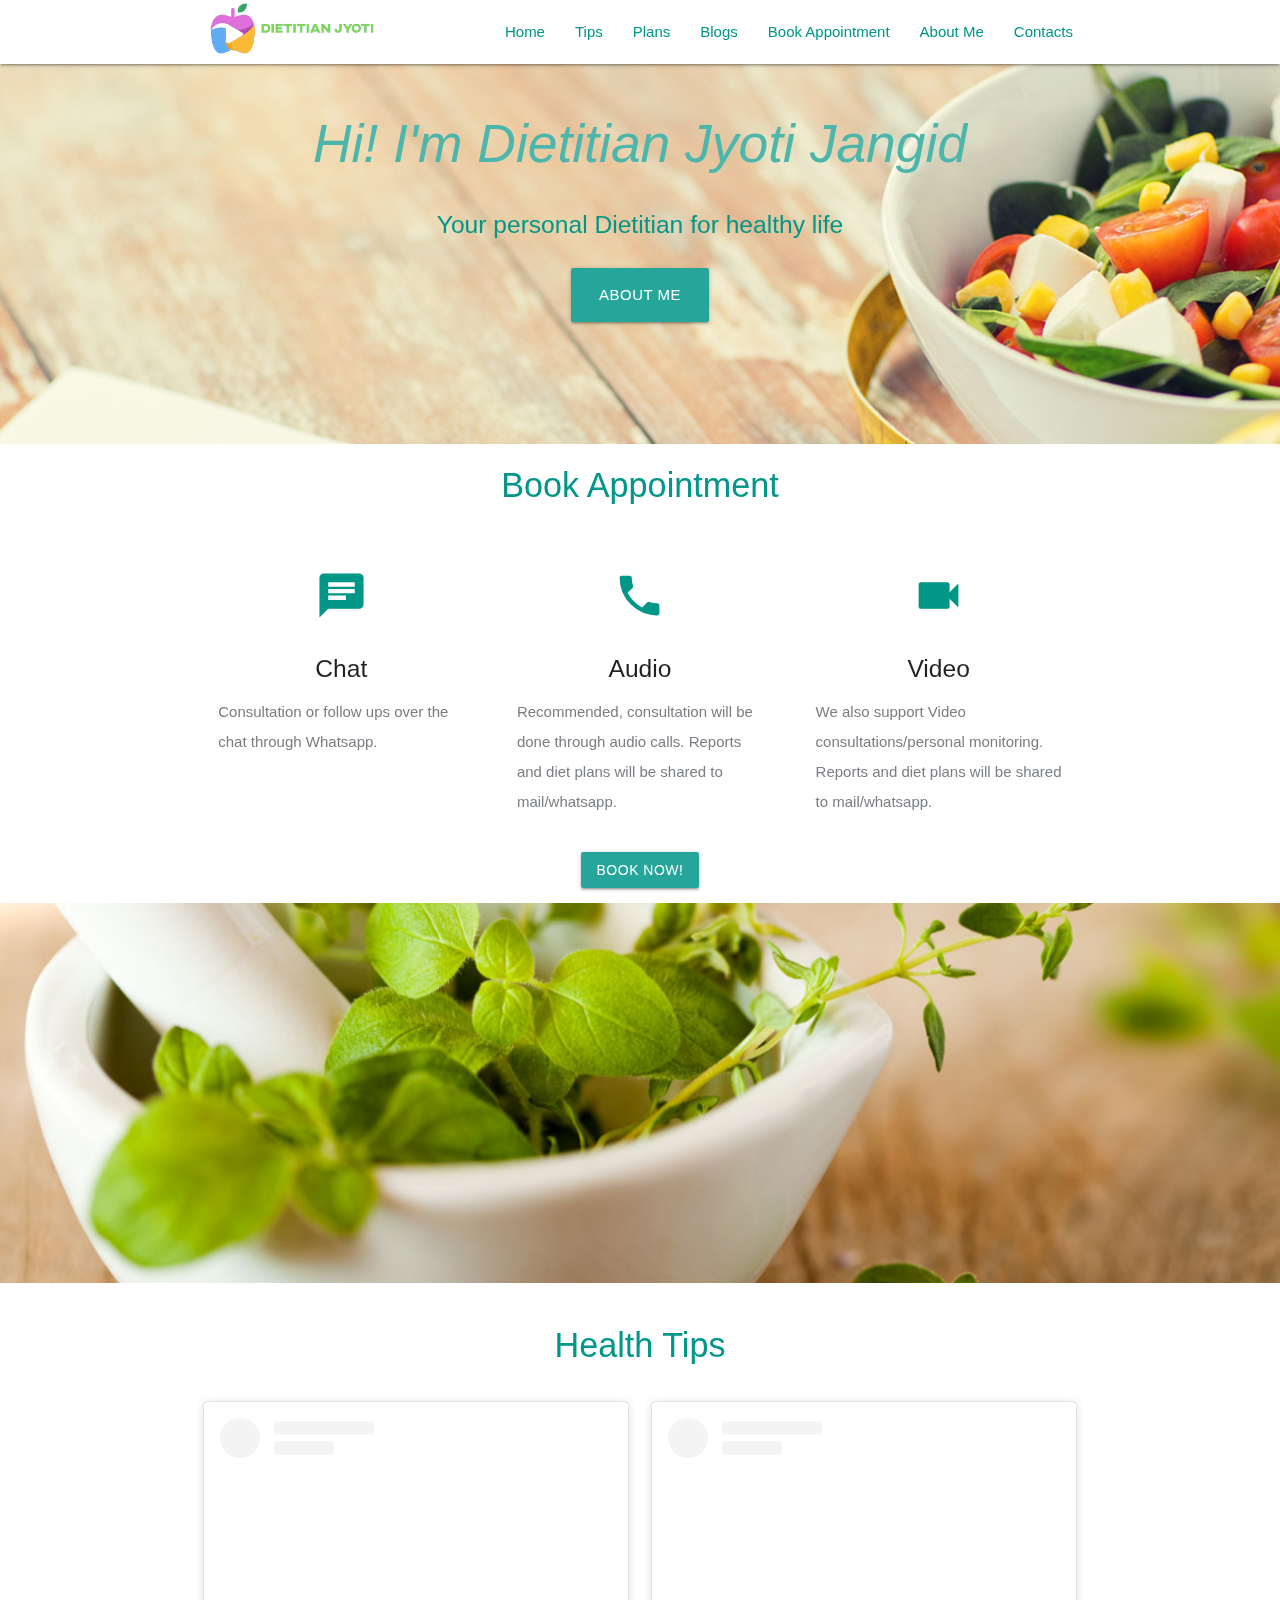
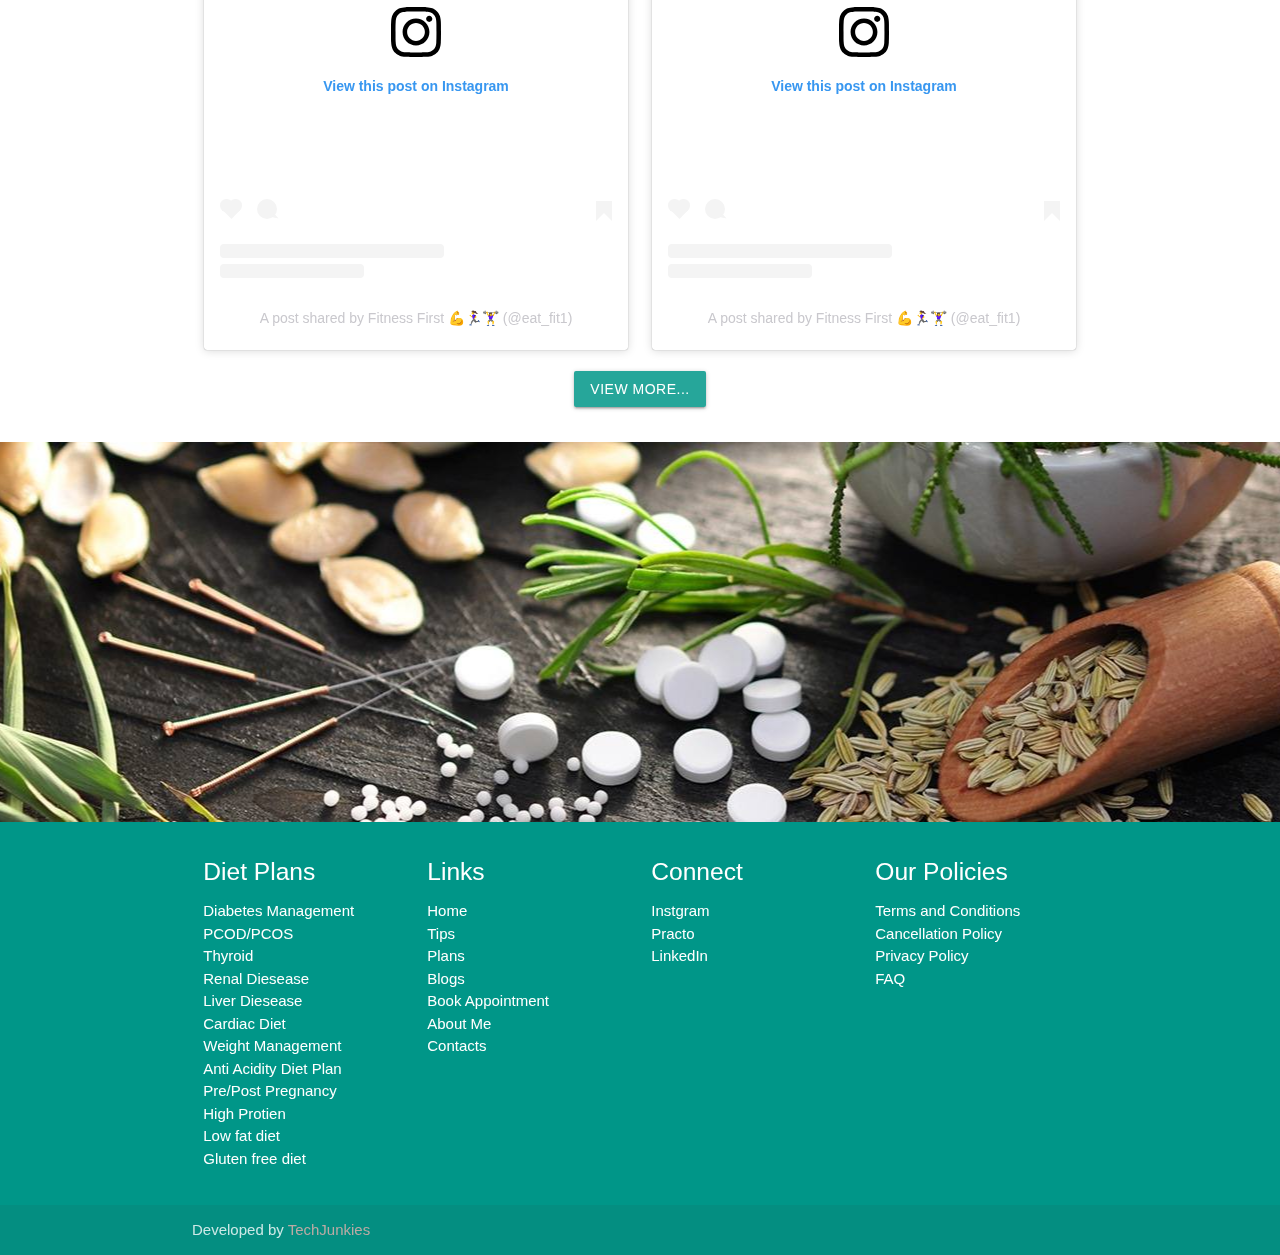
<file: index.html>
<!DOCTYPE html>
<html lang="en">
  <head>
    <meta http-equiv="Content-Type" content="text/html; charset=UTF-8" />
    <meta name="viewport" content="width=device-width, initial-scale=1" />
    <meta name="theme-color" content="#009688" />
    <title>
      Dt. Jyoti Jangid - Book Appointment, Consult Online, View Fees, Contact
      Number, Feedbacks | Dietitian/Nutritionist in Gurgaon
    </title>
    <meta
      name="description"
      content="Dt. Jyoti Jangid is a Dietitian/Nutritionist in New Gurgaon, Gurgaon. Book Appointment, Consult Online, View Doctor Fees, Contact Number, User Reviews and Ratings for Dt. Jyoti Jangid | Dietitian Jyoti"
    />
    <meta
      property="og:title"
      content="Dt. Jyoti Jangid - Book Appointment, Consult Online, View Fees, Contact Number, Feedbacks | Dietitian/Nutritionist in Gurgaon"
    />
    <meta
      name="twitter:title"
      content="Dt. Jyoti Jangid - Book Appointment, Consult Online, View Fees, Contact Number, Feedbacks | Dietitian/Nutritionist in Gurgaon"
    />
    <meta property="og:type" content="dietitian-jyoti_com:doctor" />
    <meta name="twitter:card" content="summary" />
    <meta
      property="og:description"
      content="Dt. Jyoti Jangid is a Dietitian/Nutritionist in New Gurgaon, Gurgaon. Book Appointment, Consult Online, View Doctor Fees, Contact Number, User Reviews and Ratings for Dt. Jyoti Jangid | Dietitian Jyoti"
    />
    <meta
      name="twitter:description"
      content="Dt. Jyoti Jangid is a Dietitian/Nutritionist in New Gurgaon, Gurgaon. Book Appointment, Consult Online, View Doctor Fees, Contact Number, User Reviews and Ratings for Dt. Jyoti Jangid | Dietitian Jyoti"
    />
    <link rel="shortcut icon" href="content/logo32.ico" type="image/x-icon" />
    <link rel="apple-touch-icon" href="content/logo256.png" />
    <link rel="manifest" href="manifest.json" />

    <!-- CSS  -->
    <link
      href="https://fonts.googleapis.com/icon?family=Material+Icons"
      rel="stylesheet"
    />
    <link
      href="css/materialize.css"
      type="text/css"
      rel="stylesheet"
      media="screen,projection"
    />
    <link
      href="css/style.css"
      type="text/css"
      rel="stylesheet"
      media="screen,projection"
    />
  </head>
  <body>
    <nav class="white nav-bar" role="navigation"></nav>

    <div id="index-banner" class="parallax-container">
      <div class="section no-pad-bot">
        <div class="container">
          <br /><br />
          <h2 class="header center teal-text text-lighten-2">
            <i>Hi! I'm Dietitian Jyoti Jangid</i>
          </h2>
          <div class="row center">
            <h5 class="header col s12 teal-text light">
              Your personal Dietitian for healthy life
            </h5>
          </div>
          <div class="row center">
            <a
              href="about.html"
              id="download-button"
              class="btn-large waves-effect waves-light teal lighten-1"
              >About Me</a
            >
          </div>
          <br /><br />
        </div>
      </div>
      <div class="parallax">
        <img src="content/banner1.jpg" alt="Dietitian-Jyoti Banner 1" />
      </div>
    </div>

    <div class="container">
      <div>
        <h4 class="center-align teal-text">Book Appointment</h4>
      </div>
      <div class="section">
        <!--   Icon Section   -->
        <div class="row">
          <div class="col s12 m4">
            <div class="icon-block">
              <h2 class="center teal-text">
                <i class="material-icons">chat</i>
              </h2>
              <h5 class="center">Chat</h5>

              <p class="light" style="color: #7a7e82">
                Consultation or follow ups over the chat through Whatsapp.
              </p>
            </div>
          </div>

          <div class="col s12 m4">
            <div class="icon-block">
              <h2 class="center teal-text">
                <i class="material-icons">call</i>
              </h2>
              <h5 class="center">Audio</h5>

              <p class="light" style="color: #7a7e82">
                Recommended, consultation will be done through audio calls.
                Reports and diet plans will be shared to mail/whatsapp.
              </p>
            </div>
          </div>

          <div class="col s12 m4">
            <div class="icon-block">
              <h2 class="center teal-text">
                <i class="material-icons">videocam</i>
              </h2>
              <h5 class="center">Video</h5>

              <p class="light" style="color: #7a7e82">
                We also support Video consultations/personal monitoring. Reports
                and diet plans will be shared to mail/whatsapp.
              </p>
            </div>
          </div>
        </div>
        <div class="center">
          <a class="btn waves-effect waves-light" href="appointment.html"
            >Book Now!
          </a>
        </div>
      </div>
    </div>

    <div class="parallax-container valign-wrapper">
      <div class="section no-pad-bot">
        <div class="container">
          <div class="row center">
            <h5 class="header col s12 light"></h5>
          </div>
        </div>
      </div>
      <div class="parallax">
        <img src="content/banner.jpg" alt="Dietitian-Jyoti Banner 2" />
      </div>
    </div>

    <div class="container">
      <div class="section">
        <div class="row">
          <div class="col s12 center">
            <h3><i class="mdi-content-send brown-text"></i></h3>
            <h4 class="teal-text">Health Tips</h4>
            <br />
            <div class="row">
              <div class="col s12 m6">
                <blockquote
                  class="instagram-media"
                  data-instgrm-captioned
                  data-instgrm-permalink="https://www.instagram.com/p/B_-R-xNhWVP/?utm_source=ig_embed&amp;utm_campaign=loading"
                  data-instgrm-version="13"
                  style="
                    background: #fff;
                    border: 0;
                    border-radius: 3px;
                    box-shadow: 0 0 1px 0 rgba(0, 0, 0, 0.5),
                      0 1px 10px 0 rgba(0, 0, 0, 0.15);
                    margin: 1px;
                    max-width: 540px;
                    min-width: 326px;
                    padding: 0;
                    width: 99.375%;
                    width: -webkit-calc(100% - 2px);
                    width: calc(100% - 2px);
                  "
                >
                  <div style="padding: 16px">
                    <a
                      rel="noopener"
                      href="https://www.instagram.com/p/B_-R-xNhWVP/?utm_source=ig_embed&amp;utm_campaign=loading"
                      style="
                        background: #ffffff;
                        line-height: 0;
                        padding: 0 0;
                        text-align: center;
                        text-decoration: none;
                        width: 100%;
                      "
                      target="_blank"
                    >
                      <div
                        style="
                          display: flex;
                          flex-direction: row;
                          align-items: center;
                        "
                      >
                        <div
                          style="
                            background-color: #f4f4f4;
                            border-radius: 50%;
                            flex-grow: 0;
                            height: 40px;
                            margin-right: 14px;
                            width: 40px;
                          "
                        ></div>
                        <div
                          style="
                            display: flex;
                            flex-direction: column;
                            flex-grow: 1;
                            justify-content: center;
                          "
                        >
                          <div
                            style="
                              background-color: #f4f4f4;
                              border-radius: 4px;
                              flex-grow: 0;
                              height: 14px;
                              margin-bottom: 6px;
                              width: 100px;
                            "
                          ></div>
                          <div
                            style="
                              background-color: #f4f4f4;
                              border-radius: 4px;
                              flex-grow: 0;
                              height: 14px;
                              width: 60px;
                            "
                          ></div>
                        </div>
                      </div>
                      <div style="padding: 19% 0"></div>
                      <div
                        style="
                          display: block;
                          height: 50px;
                          margin: 0 auto 12px;
                          width: 50px;
                        "
                      >
                        <svg
                          width="50px"
                          height="50px"
                          viewBox="0 0 60 60"
                          version="1.1"
                          xmlns="https://www.w3.org/2000/svg"
                          xmlns:xlink="https://www.w3.org/1999/xlink"
                        >
                          <g
                            stroke="none"
                            stroke-width="1"
                            fill="none"
                            fill-rule="evenodd"
                          >
                            <g
                              transform="translate(-511.000000, -20.000000)"
                              fill="#000000"
                            >
                              <g>
                                <path
                                  d="M556.869,30.41 C554.814,30.41 553.148,32.076 553.148,34.131 C553.148,36.186 554.814,37.852 556.869,37.852 C558.924,37.852 560.59,36.186 560.59,34.131 C560.59,32.076 558.924,30.41 556.869,30.41 M541,60.657 C535.114,60.657 530.342,55.887 530.342,50 C530.342,44.114 535.114,39.342 541,39.342 C546.887,39.342 551.658,44.114 551.658,50 C551.658,55.887 546.887,60.657 541,60.657 M541,33.886 C532.1,33.886 524.886,41.1 524.886,50 C524.886,58.899 532.1,66.113 541,66.113 C549.9,66.113 557.115,58.899 557.115,50 C557.115,41.1 549.9,33.886 541,33.886 M565.378,62.101 C565.244,65.022 564.756,66.606 564.346,67.663 C563.803,69.06 563.154,70.057 562.106,71.106 C561.058,72.155 560.06,72.803 558.662,73.347 C557.607,73.757 556.021,74.244 553.102,74.378 C549.944,74.521 548.997,74.552 541,74.552 C533.003,74.552 532.056,74.521 528.898,74.378 C525.979,74.244 524.393,73.757 523.338,73.347 C521.94,72.803 520.942,72.155 519.894,71.106 C518.846,70.057 518.197,69.06 517.654,67.663 C517.244,66.606 516.755,65.022 516.623,62.101 C516.479,58.943 516.448,57.996 516.448,50 C516.448,42.003 516.479,41.056 516.623,37.899 C516.755,34.978 517.244,33.391 517.654,32.338 C518.197,30.938 518.846,29.942 519.894,28.894 C520.942,27.846 521.94,27.196 523.338,26.654 C524.393,26.244 525.979,25.756 528.898,25.623 C532.057,25.479 533.004,25.448 541,25.448 C548.997,25.448 549.943,25.479 553.102,25.623 C556.021,25.756 557.607,26.244 558.662,26.654 C560.06,27.196 561.058,27.846 562.106,28.894 C563.154,29.942 563.803,30.938 564.346,32.338 C564.756,33.391 565.244,34.978 565.378,37.899 C565.522,41.056 565.552,42.003 565.552,50 C565.552,57.996 565.522,58.943 565.378,62.101 M570.82,37.631 C570.674,34.438 570.167,32.258 569.425,30.349 C568.659,28.377 567.633,26.702 565.965,25.035 C564.297,23.368 562.623,22.342 560.652,21.575 C558.743,20.834 556.562,20.326 553.369,20.18 C550.169,20.033 549.148,20 541,20 C532.853,20 531.831,20.033 528.631,20.18 C525.438,20.326 523.257,20.834 521.349,21.575 C519.376,22.342 517.703,23.368 516.035,25.035 C514.368,26.702 513.342,28.377 512.574,30.349 C511.834,32.258 511.326,34.438 511.181,37.631 C511.035,40.831 511,41.851 511,50 C511,58.147 511.035,59.17 511.181,62.369 C511.326,65.562 511.834,67.743 512.574,69.651 C513.342,71.625 514.368,73.296 516.035,74.965 C517.703,76.634 519.376,77.658 521.349,78.425 C523.257,79.167 525.438,79.673 528.631,79.82 C531.831,79.965 532.853,80.001 541,80.001 C549.148,80.001 550.169,79.965 553.369,79.82 C556.562,79.673 558.743,79.167 560.652,78.425 C562.623,77.658 564.297,76.634 565.965,74.965 C567.633,73.296 568.659,71.625 569.425,69.651 C570.167,67.743 570.674,65.562 570.82,62.369 C570.966,59.17 571,58.147 571,50 C571,41.851 570.966,40.831 570.82,37.631"
                                ></path>
                              </g>
                            </g>
                          </g>
                        </svg>
                      </div>
                      <div style="padding-top: 8px">
                        <div
                          style="
                            color: #3897f0;
                            font-family: Arial, sans-serif;
                            font-size: 14px;
                            font-style: normal;
                            font-weight: 550;
                            line-height: 18px;
                          "
                        >
                          View this post on Instagram
                        </div>
                      </div>
                      <div style="padding: 12.5% 0"></div>
                      <div
                        style="
                          display: flex;
                          flex-direction: row;
                          margin-bottom: 14px;
                          align-items: center;
                        "
                      >
                        <div>
                          <div
                            style="
                              background-color: #f4f4f4;
                              border-radius: 50%;
                              height: 12.5px;
                              width: 12.5px;
                              transform: translateX(0px) translateY(7px);
                            "
                          ></div>
                          <div
                            style="
                              background-color: #f4f4f4;
                              height: 12.5px;
                              transform: rotate(-45deg) translateX(3px)
                                translateY(1px);
                              width: 12.5px;
                              flex-grow: 0;
                              margin-right: 14px;
                              margin-left: 2px;
                            "
                          ></div>
                          <div
                            style="
                              background-color: #f4f4f4;
                              border-radius: 50%;
                              height: 12.5px;
                              width: 12.5px;
                              transform: translateX(9px) translateY(-18px);
                            "
                          ></div>
                        </div>
                        <div style="margin-left: 8px">
                          <div
                            style="
                              background-color: #f4f4f4;
                              border-radius: 50%;
                              flex-grow: 0;
                              height: 20px;
                              width: 20px;
                            "
                          ></div>
                          <div
                            style="
                              width: 0;
                              height: 0;
                              border-top: 2px solid transparent;
                              border-left: 6px solid #f4f4f4;
                              border-bottom: 2px solid transparent;
                              transform: translateX(16px) translateY(-4px)
                                rotate(30deg);
                            "
                          ></div>
                        </div>
                        <div style="margin-left: auto">
                          <div
                            style="
                              width: 0px;
                              border-top: 8px solid #f4f4f4;
                              border-right: 8px solid transparent;
                              transform: translateY(16px);
                            "
                          ></div>
                          <div
                            style="
                              background-color: #f4f4f4;
                              flex-grow: 0;
                              height: 12px;
                              width: 16px;
                              transform: translateY(-4px);
                            "
                          ></div>
                          <div
                            style="
                              width: 0;
                              height: 0;
                              border-top: 8px solid #f4f4f4;
                              border-left: 8px solid transparent;
                              transform: translateY(-4px) translateX(8px);
                            "
                          ></div>
                        </div>
                      </div>
                      <div
                        style="
                          display: flex;
                          flex-direction: column;
                          flex-grow: 1;
                          justify-content: center;
                          margin-bottom: 24px;
                        "
                      >
                        <div
                          style="
                            background-color: #f4f4f4;
                            border-radius: 4px;
                            flex-grow: 0;
                            height: 14px;
                            margin-bottom: 6px;
                            width: 224px;
                          "
                        ></div>
                        <div
                          style="
                            background-color: #f4f4f4;
                            border-radius: 4px;
                            flex-grow: 0;
                            height: 14px;
                            width: 144px;
                          "
                        ></div></div
                    ></a>
                    <p
                      style="
                        color: #c9c8cd;
                        font-family: Arial, sans-serif;
                        font-size: 14px;
                        line-height: 17px;
                        margin-bottom: 0;
                        margin-top: 8px;
                        overflow: hidden;
                        padding: 8px 0 7px;
                        text-align: center;
                        text-overflow: ellipsis;
                        white-space: nowrap;
                      "
                    >
                      <a
                        href="https://www.instagram.com/p/B_-R-xNhWVP/?utm_source=ig_embed&amp;utm_campaign=loading"
                        style="
                          color: #c9c8cd;
                          font-family: Arial, sans-serif;
                          font-size: 14px;
                          font-style: normal;
                          font-weight: normal;
                          line-height: 17px;
                          text-decoration: none;
                        "
                        target="_blank"
                        >A post shared by Fitness First 💪🏃‍♀️🏋️‍♀️ (@eat_fit1)</a
                      >
                    </p>
                  </div>
                </blockquote>
                <script async src="//www.instagram.com/embed.js"></script>
              </div>
              <div class="col s12 m6">
                <blockquote
                  class="instagram-media"
                  data-instgrm-captioned
                  data-instgrm-permalink="https://www.instagram.com/p/CAuWeuOFB-_/?utm_source=ig_embed&amp;utm_campaign=loading"
                  data-instgrm-version="13"
                  style="
                    background: #fff;
                    border: 0;
                    border-radius: 3px;
                    box-shadow: 0 0 1px 0 rgba(0, 0, 0, 0.5),
                      0 1px 10px 0 rgba(0, 0, 0, 0.15);
                    margin: 1px;
                    max-width: 540px;
                    min-width: 326px;
                    padding: 0;
                    width: 99.375%;
                    width: -webkit-calc(100% - 2px);
                    width: calc(100% - 2px);
                  "
                >
                  <div style="padding: 16px">
                    <a
                      rel="noopener"
                      href="https://www.instagram.com/p/CAuWeuOFB-_/?utm_source=ig_embed&amp;utm_campaign=loading"
                      style="
                        background: #ffffff;
                        line-height: 0;
                        padding: 0 0;
                        text-align: center;
                        text-decoration: none;
                        width: 100%;
                      "
                      target="_blank"
                    >
                      <div
                        style="
                          display: flex;
                          flex-direction: row;
                          align-items: center;
                        "
                      >
                        <div
                          style="
                            background-color: #f4f4f4;
                            border-radius: 50%;
                            flex-grow: 0;
                            height: 40px;
                            margin-right: 14px;
                            width: 40px;
                          "
                        ></div>
                        <div
                          style="
                            display: flex;
                            flex-direction: column;
                            flex-grow: 1;
                            justify-content: center;
                          "
                        >
                          <div
                            style="
                              background-color: #f4f4f4;
                              border-radius: 4px;
                              flex-grow: 0;
                              height: 14px;
                              margin-bottom: 6px;
                              width: 100px;
                            "
                          ></div>
                          <div
                            style="
                              background-color: #f4f4f4;
                              border-radius: 4px;
                              flex-grow: 0;
                              height: 14px;
                              width: 60px;
                            "
                          ></div>
                        </div>
                      </div>
                      <div style="padding: 19% 0"></div>
                      <div
                        style="
                          display: block;
                          height: 50px;
                          margin: 0 auto 12px;
                          width: 50px;
                        "
                      >
                        <svg
                          width="50px"
                          height="50px"
                          viewBox="0 0 60 60"
                          version="1.1"
                          xmlns="https://www.w3.org/2000/svg"
                          xmlns:xlink="https://www.w3.org/1999/xlink"
                        >
                          <g
                            stroke="none"
                            stroke-width="1"
                            fill="none"
                            fill-rule="evenodd"
                          >
                            <g
                              transform="translate(-511.000000, -20.000000)"
                              fill="#000000"
                            >
                              <g>
                                <path
                                  d="M556.869,30.41 C554.814,30.41 553.148,32.076 553.148,34.131 C553.148,36.186 554.814,37.852 556.869,37.852 C558.924,37.852 560.59,36.186 560.59,34.131 C560.59,32.076 558.924,30.41 556.869,30.41 M541,60.657 C535.114,60.657 530.342,55.887 530.342,50 C530.342,44.114 535.114,39.342 541,39.342 C546.887,39.342 551.658,44.114 551.658,50 C551.658,55.887 546.887,60.657 541,60.657 M541,33.886 C532.1,33.886 524.886,41.1 524.886,50 C524.886,58.899 532.1,66.113 541,66.113 C549.9,66.113 557.115,58.899 557.115,50 C557.115,41.1 549.9,33.886 541,33.886 M565.378,62.101 C565.244,65.022 564.756,66.606 564.346,67.663 C563.803,69.06 563.154,70.057 562.106,71.106 C561.058,72.155 560.06,72.803 558.662,73.347 C557.607,73.757 556.021,74.244 553.102,74.378 C549.944,74.521 548.997,74.552 541,74.552 C533.003,74.552 532.056,74.521 528.898,74.378 C525.979,74.244 524.393,73.757 523.338,73.347 C521.94,72.803 520.942,72.155 519.894,71.106 C518.846,70.057 518.197,69.06 517.654,67.663 C517.244,66.606 516.755,65.022 516.623,62.101 C516.479,58.943 516.448,57.996 516.448,50 C516.448,42.003 516.479,41.056 516.623,37.899 C516.755,34.978 517.244,33.391 517.654,32.338 C518.197,30.938 518.846,29.942 519.894,28.894 C520.942,27.846 521.94,27.196 523.338,26.654 C524.393,26.244 525.979,25.756 528.898,25.623 C532.057,25.479 533.004,25.448 541,25.448 C548.997,25.448 549.943,25.479 553.102,25.623 C556.021,25.756 557.607,26.244 558.662,26.654 C560.06,27.196 561.058,27.846 562.106,28.894 C563.154,29.942 563.803,30.938 564.346,32.338 C564.756,33.391 565.244,34.978 565.378,37.899 C565.522,41.056 565.552,42.003 565.552,50 C565.552,57.996 565.522,58.943 565.378,62.101 M570.82,37.631 C570.674,34.438 570.167,32.258 569.425,30.349 C568.659,28.377 567.633,26.702 565.965,25.035 C564.297,23.368 562.623,22.342 560.652,21.575 C558.743,20.834 556.562,20.326 553.369,20.18 C550.169,20.033 549.148,20 541,20 C532.853,20 531.831,20.033 528.631,20.18 C525.438,20.326 523.257,20.834 521.349,21.575 C519.376,22.342 517.703,23.368 516.035,25.035 C514.368,26.702 513.342,28.377 512.574,30.349 C511.834,32.258 511.326,34.438 511.181,37.631 C511.035,40.831 511,41.851 511,50 C511,58.147 511.035,59.17 511.181,62.369 C511.326,65.562 511.834,67.743 512.574,69.651 C513.342,71.625 514.368,73.296 516.035,74.965 C517.703,76.634 519.376,77.658 521.349,78.425 C523.257,79.167 525.438,79.673 528.631,79.82 C531.831,79.965 532.853,80.001 541,80.001 C549.148,80.001 550.169,79.965 553.369,79.82 C556.562,79.673 558.743,79.167 560.652,78.425 C562.623,77.658 564.297,76.634 565.965,74.965 C567.633,73.296 568.659,71.625 569.425,69.651 C570.167,67.743 570.674,65.562 570.82,62.369 C570.966,59.17 571,58.147 571,50 C571,41.851 570.966,40.831 570.82,37.631"
                                ></path>
                              </g>
                            </g>
                          </g>
                        </svg>
                      </div>
                      <div style="padding-top: 8px">
                        <div
                          style="
                            color: #3897f0;
                            font-family: Arial, sans-serif;
                            font-size: 14px;
                            font-style: normal;
                            font-weight: 550;
                            line-height: 18px;
                          "
                        >
                          View this post on Instagram
                        </div>
                      </div>
                      <div style="padding: 12.5% 0"></div>
                      <div
                        style="
                          display: flex;
                          flex-direction: row;
                          margin-bottom: 14px;
                          align-items: center;
                        "
                      >
                        <div>
                          <div
                            style="
                              background-color: #f4f4f4;
                              border-radius: 50%;
                              height: 12.5px;
                              width: 12.5px;
                              transform: translateX(0px) translateY(7px);
                            "
                          ></div>
                          <div
                            style="
                              background-color: #f4f4f4;
                              height: 12.5px;
                              transform: rotate(-45deg) translateX(3px)
                                translateY(1px);
                              width: 12.5px;
                              flex-grow: 0;
                              margin-right: 14px;
                              margin-left: 2px;
                            "
                          ></div>
                          <div
                            style="
                              background-color: #f4f4f4;
                              border-radius: 50%;
                              height: 12.5px;
                              width: 12.5px;
                              transform: translateX(9px) translateY(-18px);
                            "
                          ></div>
                        </div>
                        <div style="margin-left: 8px">
                          <div
                            style="
                              background-color: #f4f4f4;
                              border-radius: 50%;
                              flex-grow: 0;
                              height: 20px;
                              width: 20px;
                            "
                          ></div>
                          <div
                            style="
                              width: 0;
                              height: 0;
                              border-top: 2px solid transparent;
                              border-left: 6px solid #f4f4f4;
                              border-bottom: 2px solid transparent;
                              transform: translateX(16px) translateY(-4px)
                                rotate(30deg);
                            "
                          ></div>
                        </div>
                        <div style="margin-left: auto">
                          <div
                            style="
                              width: 0px;
                              border-top: 8px solid #f4f4f4;
                              border-right: 8px solid transparent;
                              transform: translateY(16px);
                            "
                          ></div>
                          <div
                            style="
                              background-color: #f4f4f4;
                              flex-grow: 0;
                              height: 12px;
                              width: 16px;
                              transform: translateY(-4px);
                            "
                          ></div>
                          <div
                            style="
                              width: 0;
                              height: 0;
                              border-top: 8px solid #f4f4f4;
                              border-left: 8px solid transparent;
                              transform: translateY(-4px) translateX(8px);
                            "
                          ></div>
                        </div>
                      </div>
                      <div
                        style="
                          display: flex;
                          flex-direction: column;
                          flex-grow: 1;
                          justify-content: center;
                          margin-bottom: 24px;
                        "
                      >
                        <div
                          style="
                            background-color: #f4f4f4;
                            border-radius: 4px;
                            flex-grow: 0;
                            height: 14px;
                            margin-bottom: 6px;
                            width: 224px;
                          "
                        ></div>
                        <div
                          style="
                            background-color: #f4f4f4;
                            border-radius: 4px;
                            flex-grow: 0;
                            height: 14px;
                            width: 144px;
                          "
                        ></div></div
                    ></a>
                    <p
                      style="
                        color: #c9c8cd;
                        font-family: Arial, sans-serif;
                        font-size: 14px;
                        line-height: 17px;
                        margin-bottom: 0;
                        margin-top: 8px;
                        overflow: hidden;
                        padding: 8px 0 7px;
                        text-align: center;
                        text-overflow: ellipsis;
                        white-space: nowrap;
                      "
                    >
                      <a
                        rel="noopener"
                        href="https://www.instagram.com/p/CAuWeuOFB-_/?utm_source=ig_embed&amp;utm_campaign=loading"
                        style="
                          color: #c9c8cd;
                          font-family: Arial, sans-serif;
                          font-size: 14px;
                          font-style: normal;
                          font-weight: normal;
                          line-height: 17px;
                          text-decoration: none;
                        "
                        target="_blank"
                        >A post shared by Fitness First 💪🏃‍♀️🏋️‍♀️ (@eat_fit1)</a
                      >
                    </p>
                  </div>
                </blockquote>
                <script async src="//www.instagram.com/embed.js"></script>
              </div>
            </div>
            <a class="btn waves-effect waves-light" href="tips.html"
              >View More...
            </a>
          </div>
        </div>
      </div>
    </div>

    <div class="parallax-container valign-wrapper">
      <div class="section no-pad-bot">
        <div class="container">
          <div class="row center">
            <h5 class="header col s12 light"></h5>
          </div>
        </div>
      </div>
      <div class="parallax">
        <img src="content/banner2.jpg" alt="Dietitian-Jyoti Banner 3" />
      </div>
    </div>

    <div
      id="install-banner"
      style="position: fixed; height: 100px; width: 100%; bottom: 0"
      class="teal center"
    >
      <button
        id="buttonInstall"
        style="margin: 25px"
        class="btn-large waves-effect waves-light teal lighten-1"
      >
        Install App
      </button>
      <button
        id="cancelInstall"
        style="margin: 25px"
        class="btn-large waves-effect waves-light white teal-text lighten-1"
      >
        Cancel
      </button>
    </div>

    <footer class="page-footer teal"></footer>

    <!--  Scripts-->
    <script src="https://code.jquery.com/jquery-2.1.1.min.js"></script>
    <script src="js/materialize.js"></script>
    <script src="js/init.js"></script>
  </body>
</html>
</file>
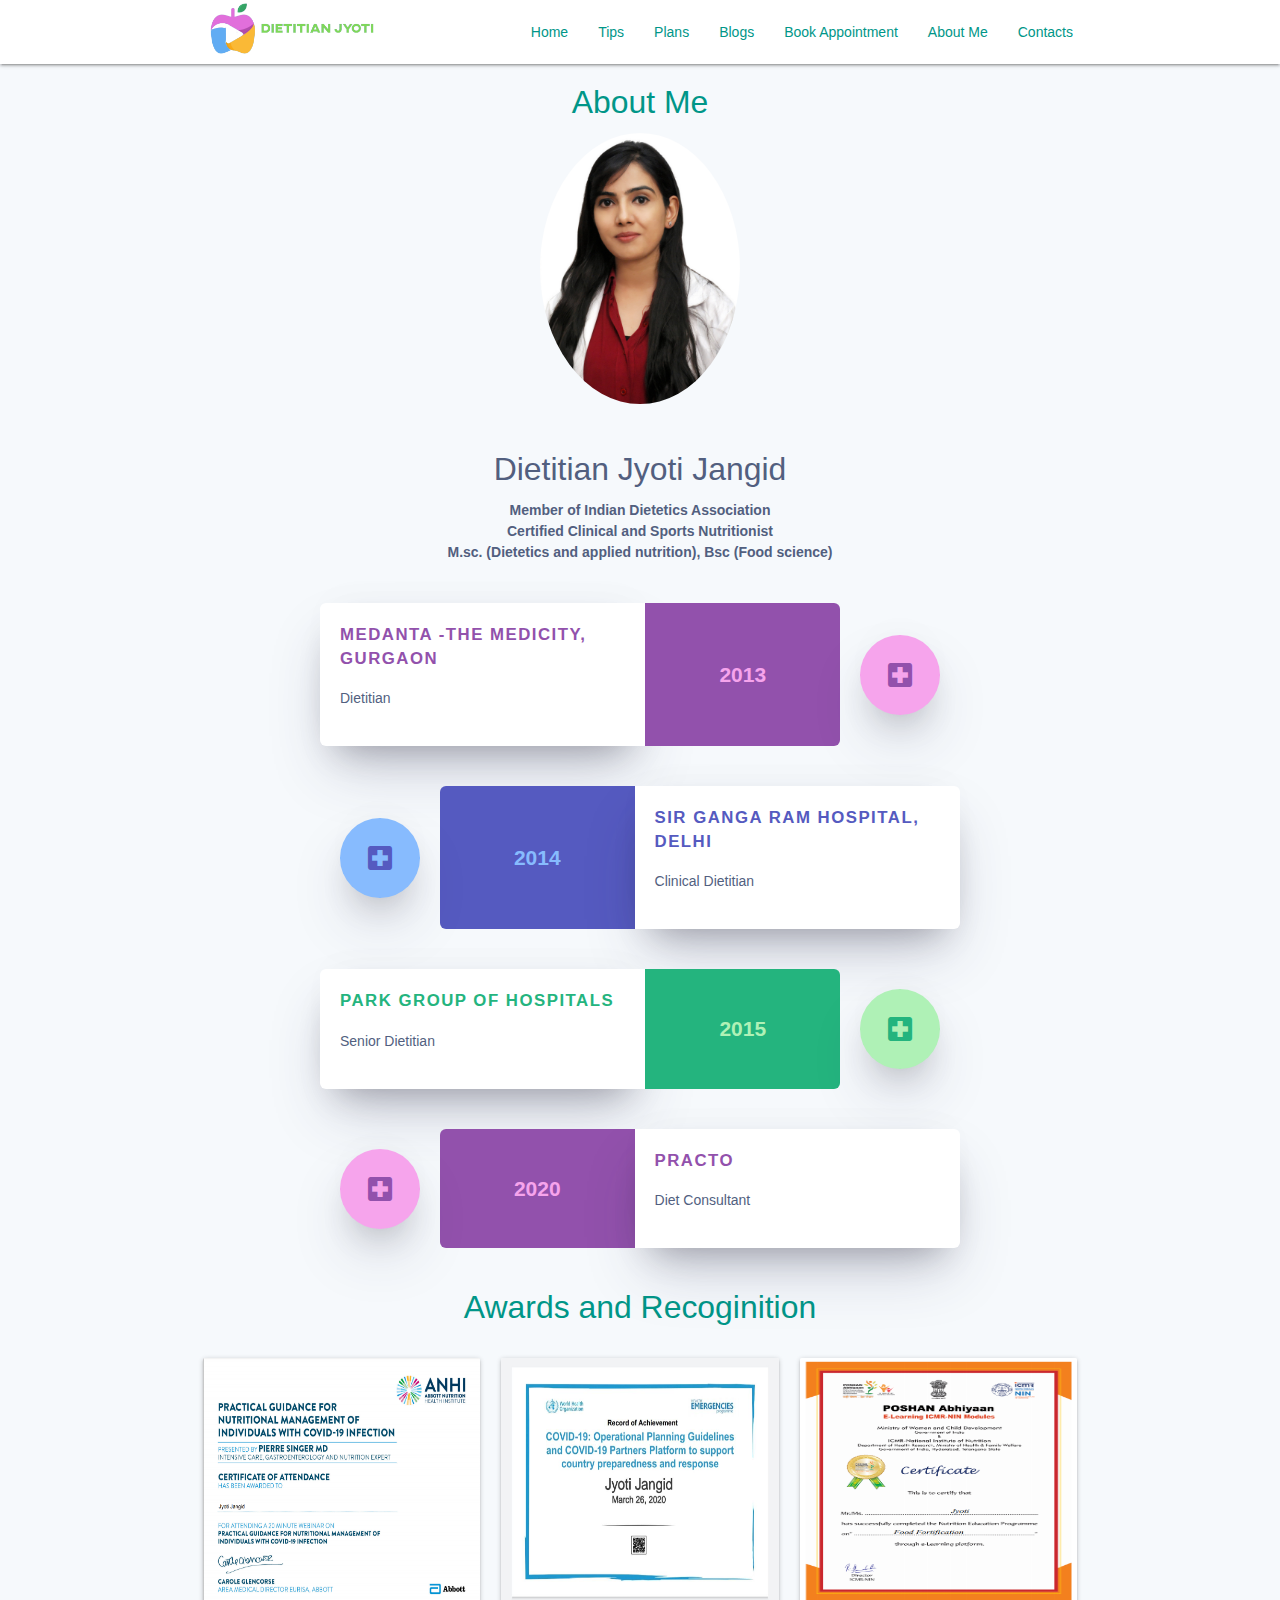
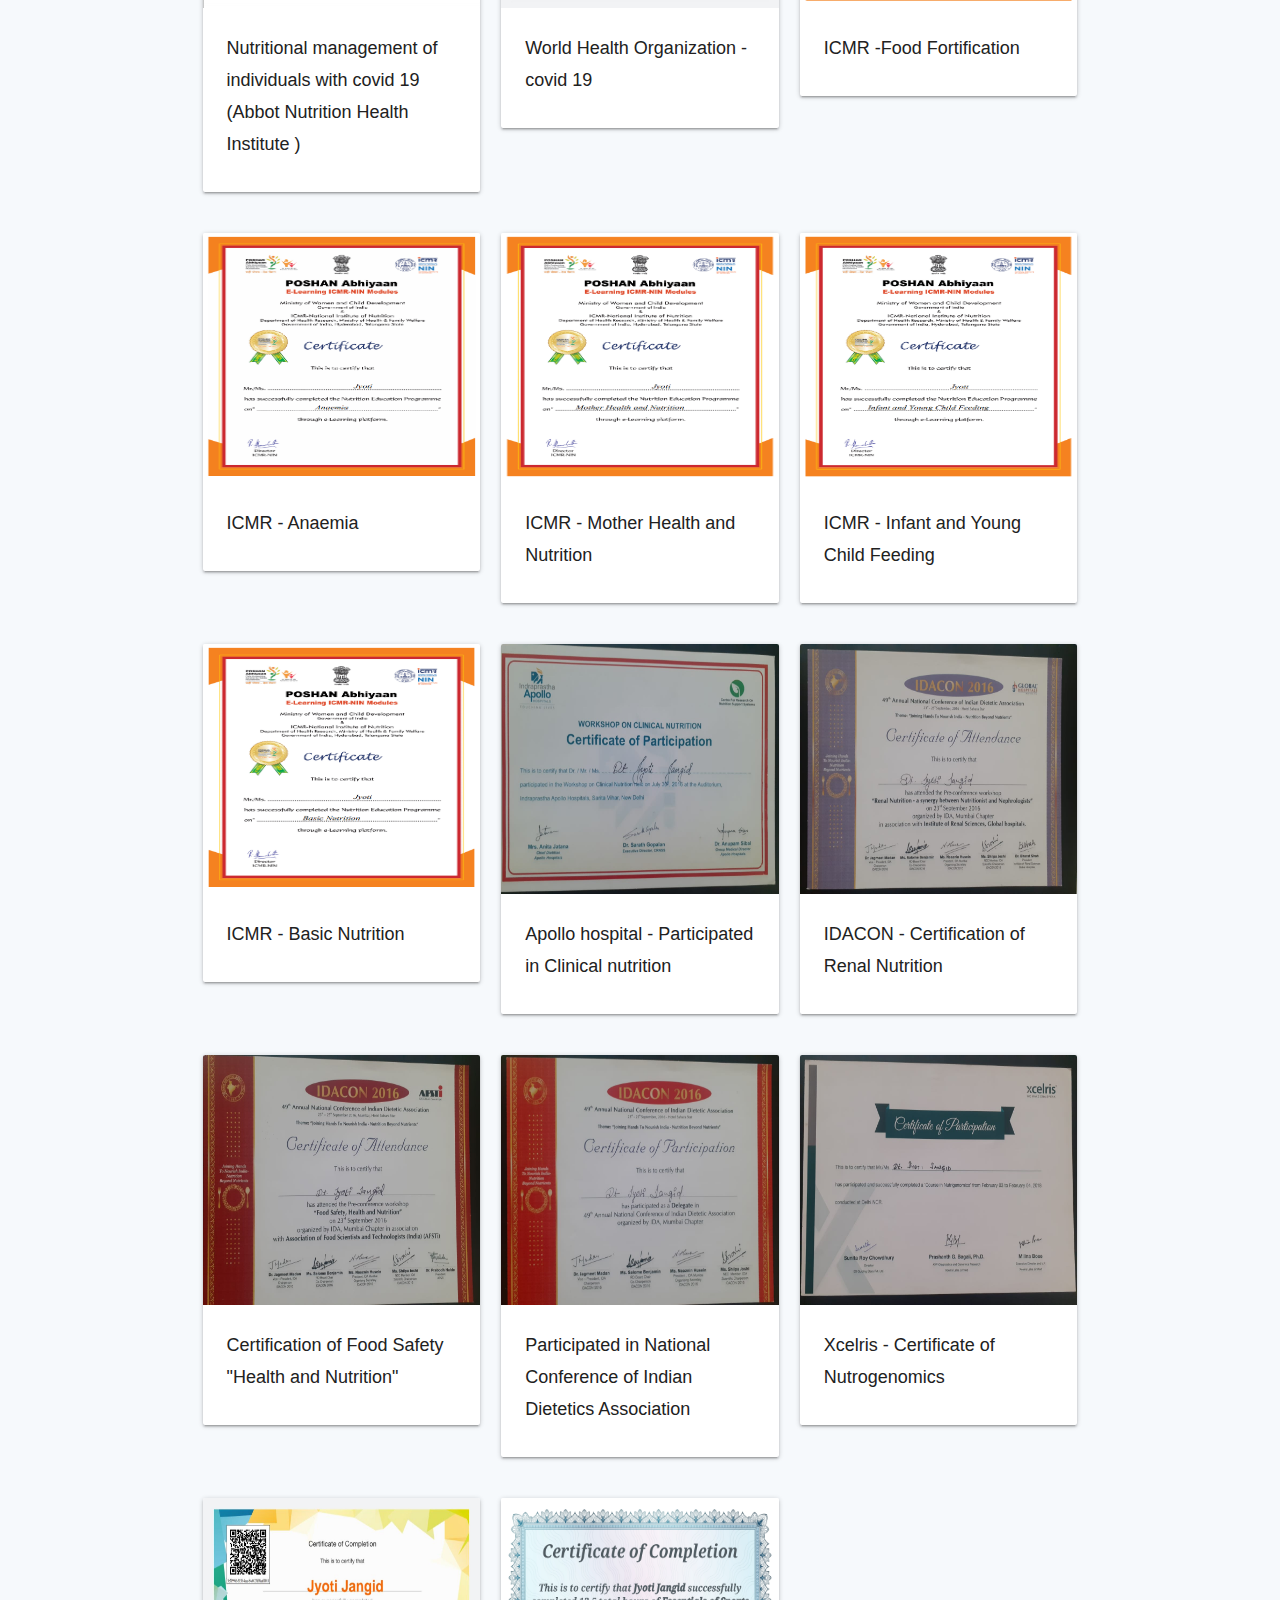
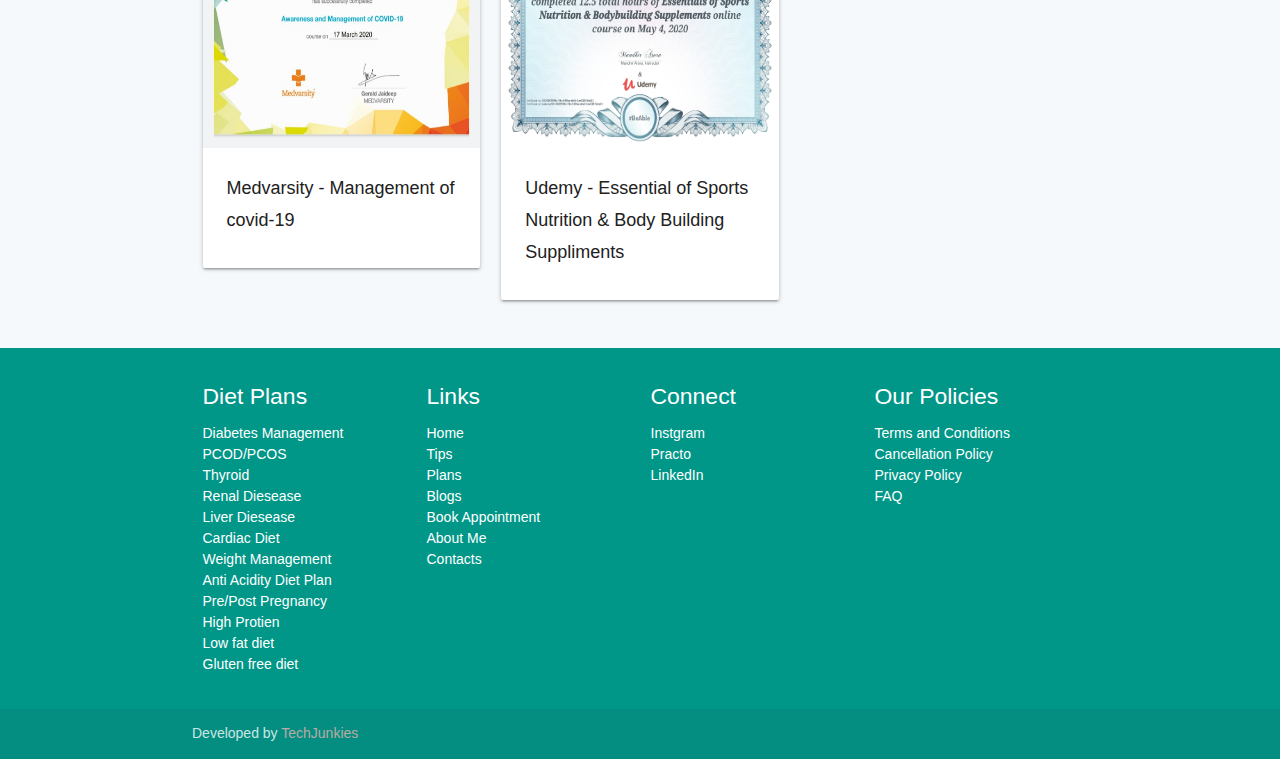
<file: about.html>
<!DOCTYPE html>
<html lang="en">
  <head>
    <meta http-equiv="Content-Type" content="text/html; charset=UTF-8" />
    <meta name="viewport" content="width=device-width, initial-scale=1" />
    <meta name="theme-color" content="#009688" />
    <meta
      name="description"
      content="Dietitian Jyoti Jangid | Dietitian/Nutritionist in Gurgaon, Rajasthan | About me"
    />
    <link rel="shortcut icon" href="content/logo32.ico" type="image/x-icon" />
    <link rel="apple-touch-icon" href="content/logo256.png" />
    <link rel="manifest" href="manifest.json" />
    <title>Dietitian Jyoti - About Me</title>

    <!-- CSS  -->
    <link
      href="https://fonts.googleapis.com/icon?family=Material+Icons"
      rel="stylesheet"
    />
    <link
      href="css/materialize.css"
      type="text/css"
      rel="stylesheet"
      media="screen,projection"
    />
    <link
      href="css/style.css"
      type="text/css"
      rel="stylesheet"
      media="screen,projection"
    />
    <link rel="stylesheet" href="css/timeline.css" />
  </head>
  <body>
    <nav class="white nav-bar" role="navigation"></nav>

    <div class="container">
      <div>
        <h4 class="center-align teal-text">About Me</h4>
      </div>
      <div class="center-align">
        <img
          src="content/my-pic.png"
          alt=""
          srcset=""
          class="circle responsive-img"
        />
        <br />
        <br />
        <div>
          <h4>Dietitian Jyoti Jangid</h4>
          <b
            >Member of Indian Dietetics Association<br />
            Certified Clinical and Sports Nutritionist</b
          >
          <br /><b
            >M.sc. (Dietetics and applied nutrition), Bsc (Food science)</b
          >
        </div>
      </div>
      <div>
        <div class="timeline">
          <div
            class="timeline__event animated fadeInUp delay-3s timeline__event--type1"
          >
            <div class="timeline__event__icon">
              <i class="material-icons">local_hospital</i>
            </div>
            <div class="timeline__event__date">2013</div>
            <div class="timeline__event__content">
              <div class="timeline__event__title">
                Medanta -The Medicity, Gurgaon
              </div>
              <div class="timeline__event__description">
                <p>Dietitian</p>
              </div>
            </div>
          </div>
          <div
            class="timeline__event animated fadeInUp delay-2s timeline__event--type2"
          >
            <div class="timeline__event__icon">
              <i class="material-icons">local_hospital</i>
            </div>
            <div class="timeline__event__date">2014</div>
            <div class="timeline__event__content">
              <div class="timeline__event__title">
                Sir Ganga Ram Hospital, Delhi
              </div>
              <div class="timeline__event__description">
                <p>Clinical Dietitian</p>
              </div>
            </div>
          </div>
          <div
            class="timeline__event animated fadeInUp delay-1s timeline__event--type3"
          >
            <div class="timeline__event__icon">
              <i class="material-icons">local_hospital</i>
            </div>
            <div class="timeline__event__date">2015</div>
            <div class="timeline__event__content">
              <div class="timeline__event__title">Park Group of Hospitals</div>
              <div class="timeline__event__description">
                <p>Senior Dietitian</p>
              </div>
            </div>
          </div>
          <div class="timeline__event animated fadeInUp timeline__event--type1">
            <div class="timeline__event__icon">
              <i class="material-icons">local_hospital</i>
            </div>
            <div class="timeline__event__date">2020</div>
            <div class="timeline__event__content">
              <div class="timeline__event__title">Practo</div>
              <div class="timeline__event__description">
                <p>Diet Consultant</p>
              </div>
            </div>
          </div>
        </div>
      </div>
    </div>

    <div class="container">
      <div>
        <h4 class="center-align teal-text">Awards and Recoginition</h4>
      </div>
      <div class="section">
        <div class="row">
          <div class="col s12 m4">
            <div class="card">
              <div class="card-image waves-effect waves-block waves-light">
                <img class="activator" src="content/awards/anhi.jpg.png" />
              </div>
              <div class="card-content">
                <span class="card-title activator grey-text text-darken-4"
                  >Nutritional management of individuals with covid 19 (Abbot
                  Nutrition Health Institute )</span
                >
              </div>
            </div>
          </div>
          <div class="col s12 m4">
            <div class="card">
              <div class="card-image waves-effect waves-block waves-light">
                <img class="activator" src="content/awards/covid19.jpg" />
              </div>
              <div class="card-content">
                <span class="card-title activator grey-text text-darken-4"
                  >World Health Organization - covid 19
                </span>
              </div>
            </div>
          </div>
          <div class="col s12 m4">
            <div class="card">
              <div class="card-image waves-effect waves-block waves-light">
                <img class="activator" src="content/awards/ICMR 1.png" />
              </div>
              <div class="card-content">
                <span class="card-title activator grey-text text-darken-4"
                  >ICMR -Food Fortification
                </span>
              </div>
            </div>
          </div>
        </div>
        <div class="row">
          <div class="col s12 m4">
            <div class="card">
              <div class="card-image waves-effect waves-block waves-light">
                <img class="activator" src="content/awards/ICMR 2.png" />
              </div>
              <div class="card-content">
                <span class="card-title activator grey-text text-darken-4"
                  >ICMR - Anaemia</span
                >
              </div>
            </div>
          </div>
          <div class="col s12 m4">
            <div class="card">
              <div class="card-image waves-effect waves-block waves-light">
                <img class="activator" src="content/awards/ICMR 3.png" />
              </div>
              <div class="card-content">
                <span class="card-title activator grey-text text-darken-4"
                  >ICMR - Mother Health and Nutrition</span
                >
              </div>
            </div>
          </div>
          <div class="col s12 m4">
            <div class="card">
              <div class="card-image waves-effect waves-block waves-light">
                <img class="activator" src="content/awards/ICMR 4.png" />
              </div>
              <div class="card-content">
                <span class="card-title activator grey-text text-darken-4"
                  >ICMR - Infant and Young Child Feeding</span
                >
              </div>
            </div>
          </div>
        </div>
        <div class="row">
          <div class="col s12 m4">
            <div class="card">
              <div class="card-image waves-effect waves-block waves-light">
                <img class="activator" src="content/awards/ICMR.png" />
              </div>
              <div class="card-content">
                <span class="card-title activator grey-text text-darken-4"
                  >ICMR - Basic Nutrition</span
                >
              </div>
            </div>
          </div>
          <div class="col s12 m4">
            <div class="card">
              <div class="card-image waves-effect waves-block waves-light">
                <img class="activator" src="content/awards/Apolo.jpg" />
              </div>
              <div class="card-content">
                <span class="card-title activator grey-text text-darken-4">
                  Apollo hospital - Participated in Clinical nutrition
                </span>
              </div>
            </div>
          </div>
          <div class="col s12 m4">
            <div class="card">
              <div class="card-image waves-effect waves-block waves-light">
                <img class="activator" src="content/awards/renal.jpg" />
              </div>
              <div class="card-content">
                <span class="card-title activator grey-text text-darken-4"
                  >IDACON - Certification of Renal Nutrition</span
                >
              </div>
            </div>
          </div>
        </div>
        <div class="row">
          <div class="col s12 m4">
            <div class="card">
              <div class="card-image waves-effect waves-block waves-light">
                <img class="activator" src="content/awards/food safety.jpg" />
              </div>
              <div class="card-content">
                <span class="card-title activator grey-text text-darken-4"
                  >Certification of Food Safety "Health and Nutrition"</span
                >
              </div>
            </div>
          </div>
          <div class="col s12 m4">
            <div class="card">
              <div class="card-image waves-effect waves-block waves-light">
                <img
                  class="activator"
                  src="content/awards/IMG-20210403-WA0007.jpg"
                />
              </div>
              <div class="card-content">
                <span class="card-title activator grey-text text-darken-4"
                  >Participated in National Conference of Indian Dietetics
                  Association</span
                >
              </div>
            </div>
          </div>
          <div class="col s12 m4">
            <div class="card">
              <div class="card-image waves-effect waves-block waves-light">
                <img class="activator" src="content/awards/xcleris.jpg" />
              </div>
              <div class="card-content">
                <span class="card-title activator grey-text text-darken-4">
                  Xcelris - Certificate of Nutrogenomics
                </span>
              </div>
            </div>
          </div>
        </div>
        <div class="row">
          <div class="col s12 m4">
            <div class="card">
              <div class="card-image waves-effect waves-block waves-light">
                <img class="activator" src="content/awards/med_sports.jpg" />
              </div>
              <div class="card-content">
                <span class="card-title activator grey-text text-darken-4"
                  >Medvarsity - Management of covid-19</span
                >
              </div>
            </div>
          </div>
          <div class="col s12 m4">
            <div class="card">
              <div class="card-image waves-effect waves-block waves-light">
                <img class="activator" src="content/awards/udemy.jpg" />
              </div>
              <div class="card-content">
                <span class="card-title activator grey-text text-darken-4"
                  >Udemy - Essential of Sports Nutrition & Body Building
                  Suppliments
                </span>
              </div>
            </div>
          </div>
          <div class="col s12 m4"></div>
        </div>
      </div>
    </div>

    <div
      id="install-banner"
      style="position: fixed; height: 100px; width: 100%; bottom: 0"
      class="teal center"
    >
      <button
        id="buttonInstall"
        style="margin: 25px"
        class="btn-large waves-effect waves-light teal lighten-1"
      >
        Install App
      </button>
      <button
        id="cancelInstall"
        style="margin: 25px"
        class="btn-large waves-effect waves-light white teal-text lighten-1"
      >
        Cancel
      </button>
    </div>

    <footer class="page-footer teal"></footer>

    <!--  Scripts-->
    <script src="https://code.jquery.com/jquery-2.1.1.min.js"></script>
    <script src="js/materialize.js"></script>
    <script src="js/init.js"></script>
  </body>
</html>
</file>
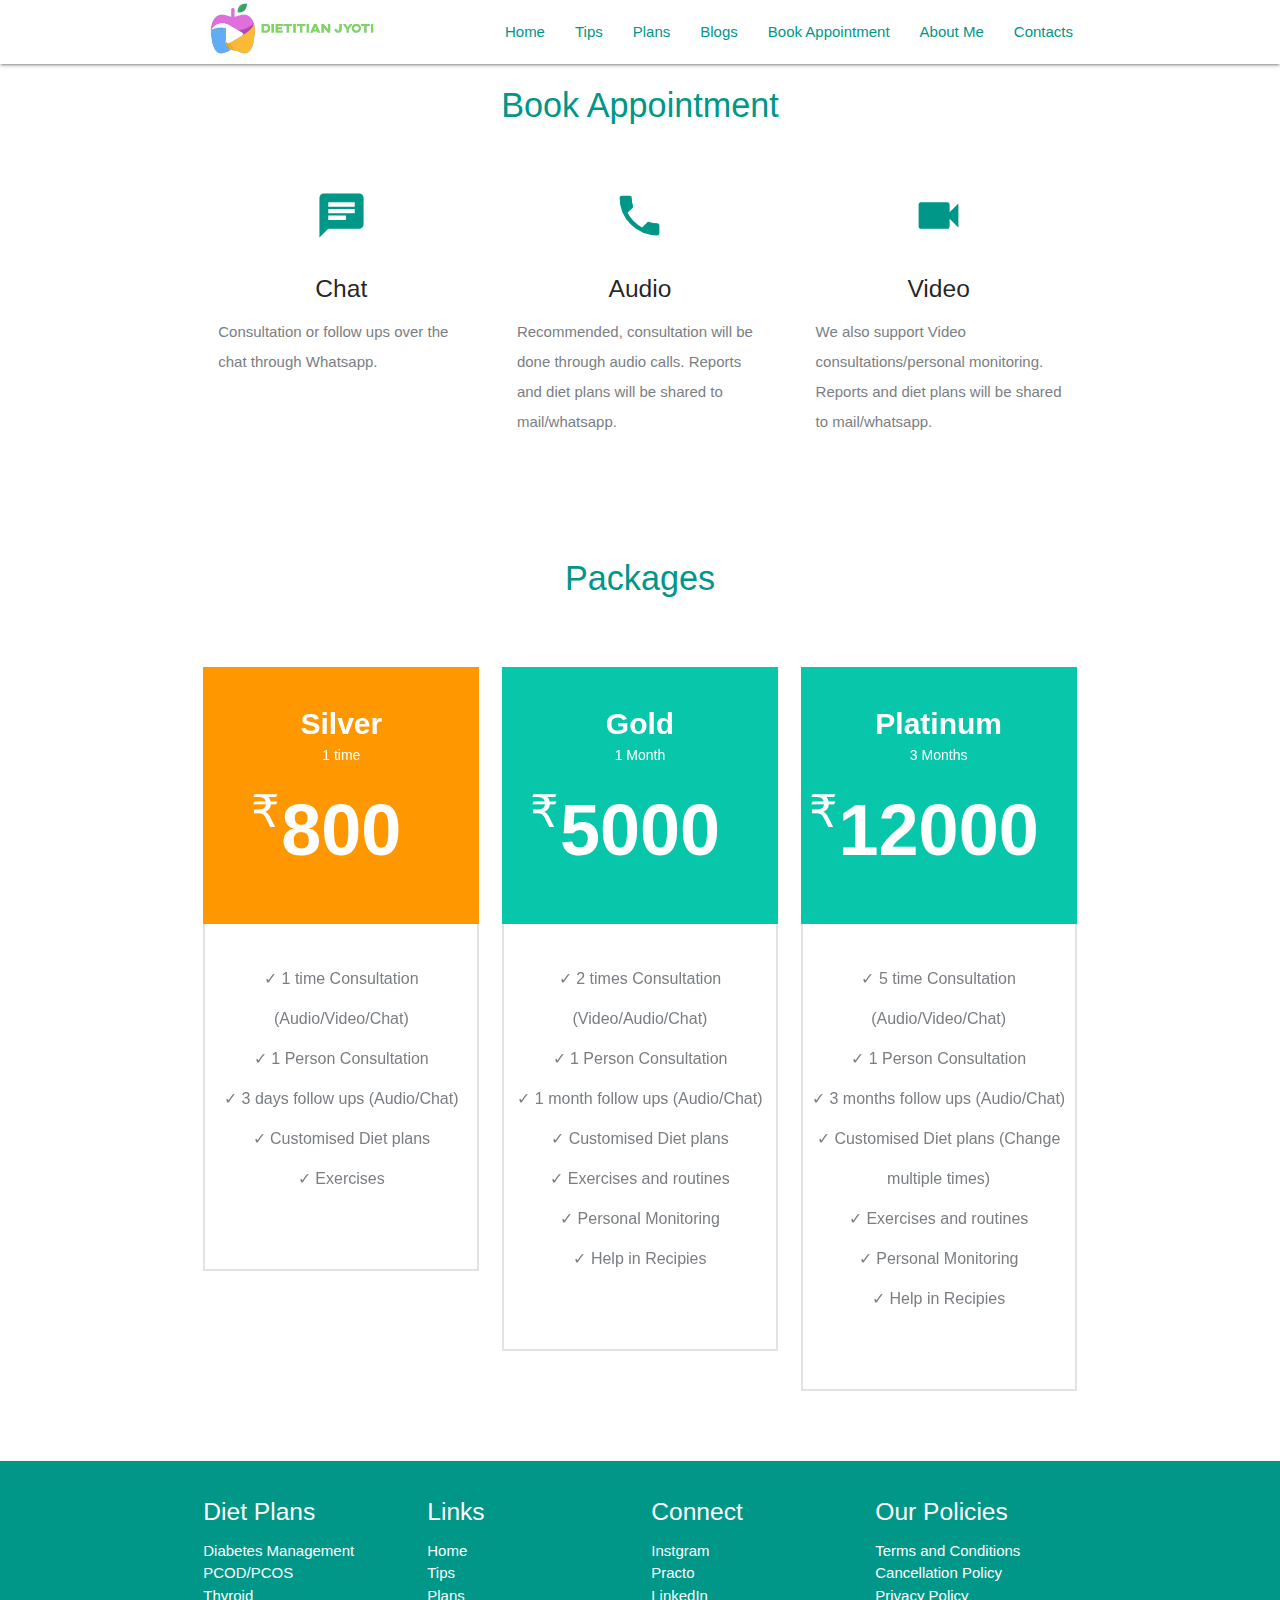
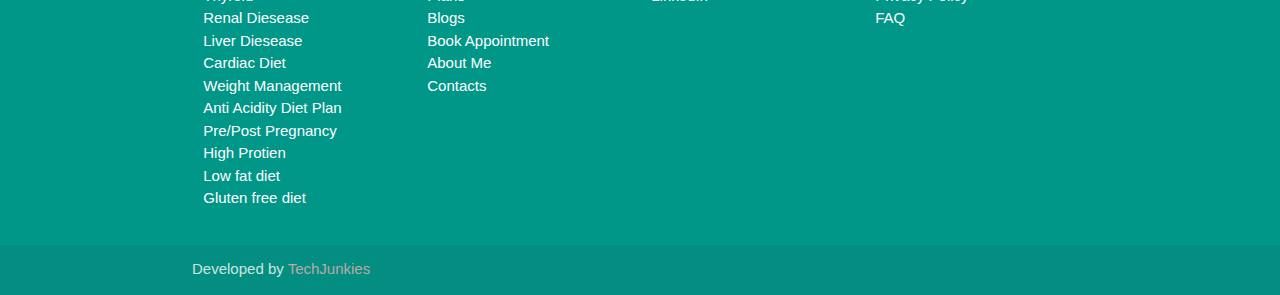
<file: appointment.html>
<!DOCTYPE html>
<html lang="en">
  <head>
    <meta http-equiv="Content-Type" content="text/html; charset=UTF-8" />
    <meta name="viewport" content="width=device-width, initial-scale=1" />
    <meta name="theme-color" content="#009688" />
    <meta
      name="description"
      content="Dietitian Jyoti | Dietitian/Nutritionist in Gurgaon, Rajasthan | Book Appointment"
    />
    <link rel="shortcut icon" href="content/logo32.ico" type="image/x-icon" />
    <link rel="apple-touch-icon" href="content/logo256.png" />
    <link rel="manifest" href="manifest.json" />
    <title>Dietitian Jyoti - Book Appointment</title>

    <!-- CSS  -->
    <link
      href="https://fonts.googleapis.com/icon?family=Material+Icons"
      rel="stylesheet"
    />
    <link
      href="css/materialize.css"
      type="text/css"
      rel="stylesheet"
      media="screen,projection"
    />
    <link
      href="css/style.css"
      type="text/css"
      rel="stylesheet"
      media="screen,projection"
    />
    <link rel="stylesheet" href="css/plans.css" />
  </head>
  <body>
    <nav class="white nav-bar" role="navigation"></nav>

    <div class="container">
      <div>
        <h4 class="center-align teal-text">Book Appointment</h4>
      </div>
      <div class="section">
        <!--   Icon Section   -->
        <div class="row">
          <div class="col s12 m4">
            <div class="icon-block">
              <h2 class="center teal-text">
                <a
                  class="teal-text"
                  href="https://wa.me/919354474330?text=Hi, I want to consult...."
                  ><i class="material-icons">chat</i></a
                >
              </h2>
              <h5 class="center">Chat</h5>

              <p class="light" style="color: #7a7e82">
                Consultation or follow ups over the chat through Whatsapp.
              </p>
            </div>
          </div>

          <div class="col s12 m4">
            <div class="icon-block">
              <h2 class="center teal-text">
                <a href="tel:+91-9354474330" class="teal-text"
                  ><i class="material-icons">call</i></a
                >
              </h2>
              <h5 class="center">Audio</h5>

              <p class="light" style="color: #7a7e82">
                Recommended, consultation will be done through audio calls.
                Reports and diet plans will be shared to mail/whatsapp.
              </p>
            </div>
          </div>

          <div class="col s12 m4">
            <div class="icon-block">
              <h2 class="center teal-text">
                <a
                  href="https://wa.me/919354474330?text=Hi, I want to consult...."
                  class="teal-text"
                  ><i class="material-icons">videocam</i></a
                >
              </h2>
              <h5 class="center">Video</h5>

              <p class="light" style="color: #7a7e82">
                We also support Video consultations/personal monitoring. Reports
                and diet plans will be shared to mail/whatsapp.
              </p>
            </div>
          </div>
        </div>
      </div>
    </div>

    <div class="demo">
      <div class="container">
        <div class="row text-center">
          <h4 class="heading-title center teal-text">Packages</h4>
        </div>

        <div class="row">
          <div class="col s12 m4">
            <div class="pricingTable">
              <div class="pricingTable-header orange">
                <h3 class="heading">Silver</h3>
                <span class="subtitle">1 time</span>
                <div class="price-value">
                  800
                  <span class="currency">₹</span>
                </div>
              </div>
              <ul class="pricing-content">
                <li>✓ 1 time Consultation (Audio/Video/Chat)</li>
                <li>✓ 1 Person Consultation</li>
                <li>✓ 3 days follow ups (Audio/Chat)</li>
                <li>✓ Customised Diet plans</li>
                <li>✓ Exercises</li>
              </ul>
              <form>
                <script
                  src="https://checkout.razorpay.com/v1/payment-button.js"
                  data-payment_button_id="pl_GukoKaLVEuBwEa"
                  async
                ></script>
              </form>
            </div>
          </div>

          <div class="col s12 m4">
            <div class="pricingTable">
              <div class="pricingTable-header">
                <h3 class="heading">Gold</h3>
                <span class="subtitle">1 Month</span>
                <div class="price-value">
                  5000
                  <span class="currency">₹</span>
                </div>
              </div>
              <ul class="pricing-content">
                <li>✓ 2 times Consultation (Video/Audio/Chat)</li>
                <li>✓ 1 Person Consultation</li>
                <li>✓ 1 month follow ups (Audio/Chat)</li>
                <li>✓ Customised Diet plans</li>
                <li>✓ Exercises and routines</li>
                <li>✓ Personal Monitoring</li>
                <li>✓ Help in Recipies</li>
              </ul>
              <form>
                <script
                  src="https://checkout.razorpay.com/v1/payment-button.js"
                  data-payment_button_id="pl_Gukq46llPMeTBA"
                  async
                ></script>
              </form>
            </div>
          </div>

          <div class="col s12 m4">
            <div class="pricingTable">
              <div class="pricingTable-header">
                <h3 class="heading">Platinum</h3>
                <span class="subtitle">3 Months</span>
                <div class="price-value">
                  12000
                  <span class="currency">₹</span>
                </div>
              </div>
              <ul class="pricing-content">
                <li>✓ 5 time Consultation (Audio/Video/Chat)</li>
                <li>✓ 1 Person Consultation</li>
                <li>✓ 3 months follow ups (Audio/Chat)</li>
                <li>✓ Customised Diet plans (Change multiple times)</li>
                <li>✓ Exercises and routines</li>
                <li>✓ Personal Monitoring</li>
                <li>✓ Help in Recipies</li>
              </ul>
              <form>
                <script
                  src="https://checkout.razorpay.com/v1/payment-button.js"
                  data-payment_button_id="pl_GukrmZbUWNBZXk"
                  async
                ></script>
              </form>
            </div>
          </div>
        </div>
      </div>
    </div>

    <div
      id="install-banner"
      style="position: fixed; height: 100px; width: 100%; bottom: 0"
      class="teal center"
    >
      <button
        id="buttonInstall"
        style="margin: 25px"
        class="btn-large waves-effect waves-light teal lighten-1"
      >
        Install App
      </button>
      <button
        id="cancelInstall"
        style="margin: 25px"
        class="btn-large waves-effect waves-light white teal-text lighten-1"
      >
        Cancel
      </button>
    </div>

    <footer class="page-footer teal"></footer>

    <!--  Scripts-->
    <script src="https://code.jquery.com/jquery-2.1.1.min.js"></script>
    <script src="js/materialize.js"></script>
    <script src="js/init.js"></script>
  </body>
</html>
</file>
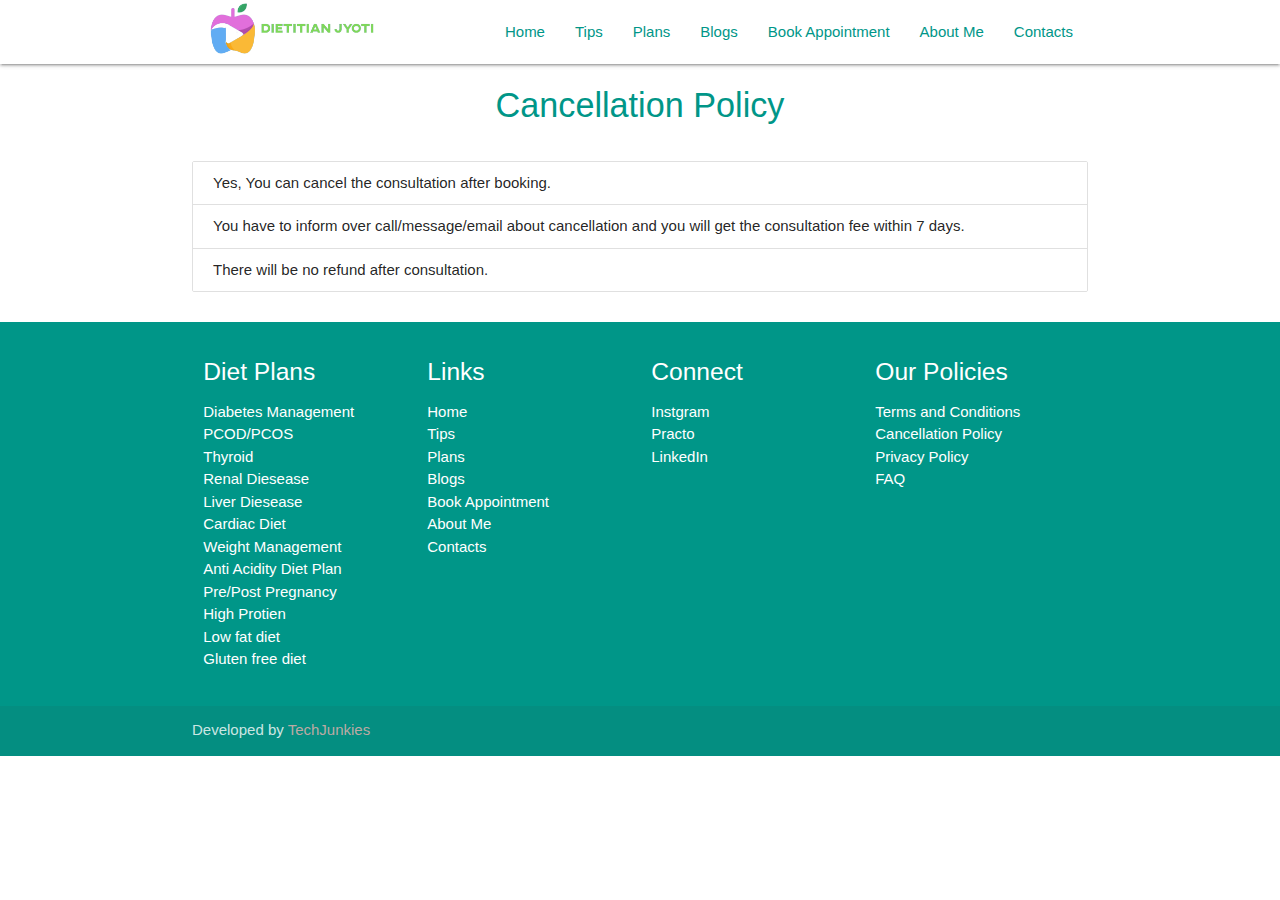
<file: cancellation.html>
<!DOCTYPE html>
<html lang="en">
  <head>
    <meta http-equiv="Content-Type" content="text/html; charset=UTF-8" />
    <meta name="viewport" content="width=device-width, initial-scale=1" />
    <meta name="theme-color" content="#009688" />
    <meta name="description" content="Dietitian Jyoti - Cancellation Policy" />
    <link rel="shortcut icon" href="content/logo32.ico" type="image/x-icon" />
    <link rel="apple-touch-icon" href="content/logo256.png" />
    <link rel="manifest" href="manifest.json" />
    <title>Dietitian Jyoti - Plans</title>

    <!-- CSS  -->
    <link
      href="https://fonts.googleapis.com/icon?family=Material+Icons"
      rel="stylesheet"
    />
    <link
      href="css/materialize.css"
      type="text/css"
      rel="stylesheet"
      media="screen,projection"
    />
    <link
      href="css/style.css"
      type="text/css"
      rel="stylesheet"
      media="screen,projection"
    />
  </head>
  <body>
    <nav class="white nav-bar" role="navigation"></nav>

    <div class="container">
      <div>
        <h4 class="center-align teal-text">Cancellation Policy</h4>
      </div>
      <div class="section">
        <ul class="collection">
          <li class="collection-item">
            Yes, You can cancel the consultation after booking.
          </li>
          <li class="collection-item">
            You have to inform over call/message/email about cancellation and
            you will get the consultation fee within 7 days.
          </li>
          <li class="collection-item">
            There will be no refund after consultation.
          </li>
        </ul>
      </div>
    </div>

    <div
      id="install-banner"
      style="position: fixed; height: 100px; width: 100%; bottom: 0"
      class="teal center"
    >
      <button
        id="buttonInstall"
        style="margin: 25px"
        class="btn-large waves-effect waves-light teal lighten-1"
      >
        Install App
      </button>
      <button
        id="cancelInstall"
        style="margin: 25px"
        class="btn-large waves-effect waves-light white teal-text lighten-1"
      >
        Cancel
      </button>
    </div>

    <footer class="page-footer teal"></footer>

    <!--  Scripts-->
    <script src="https://code.jquery.com/jquery-2.1.1.min.js"></script>
    <script src="js/materialize.js"></script>
    <script src="js/init.js"></script>
  </body>
</html>
</file>
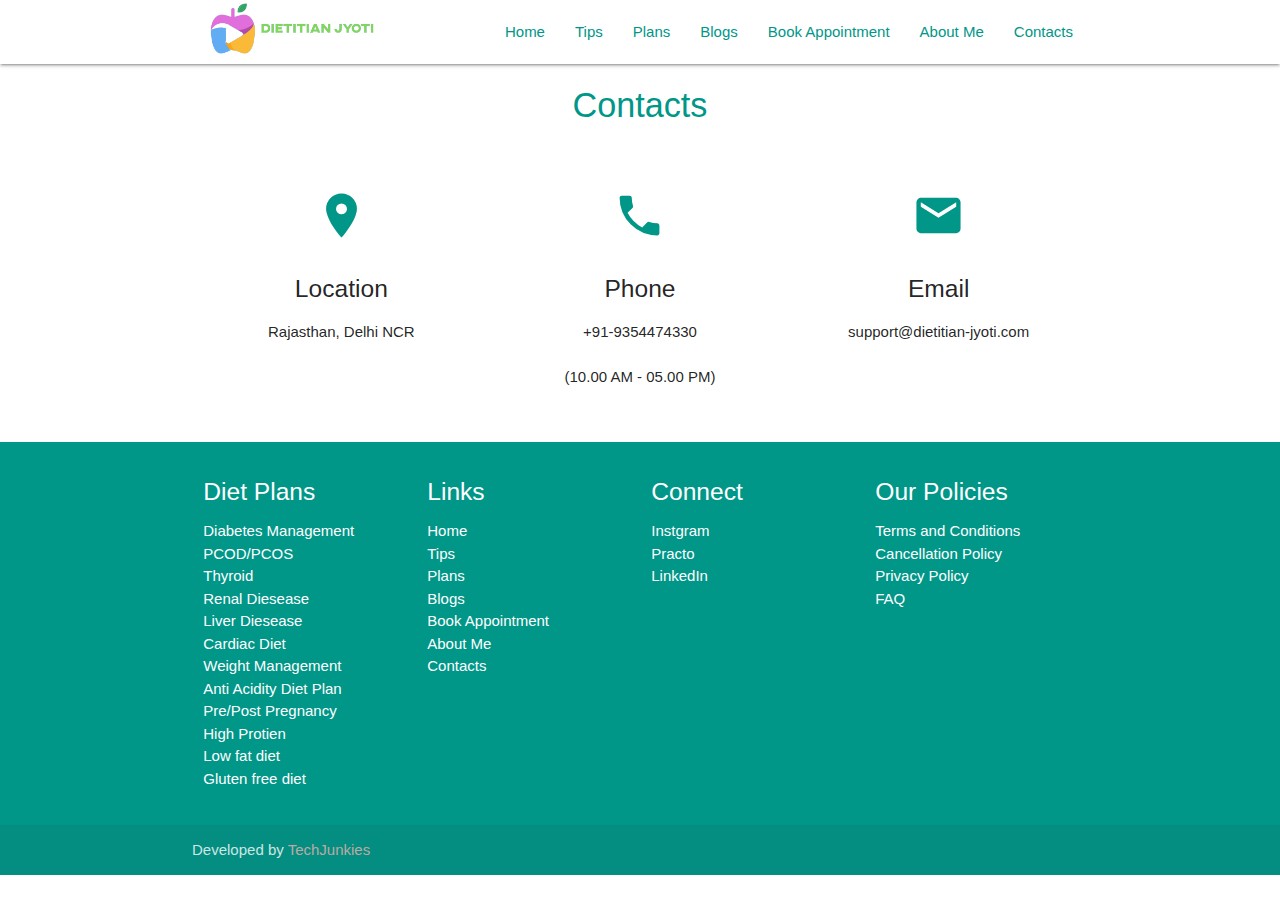
<file: contacts.html>
<!DOCTYPE html>
<html lang="en">
  <head>
    <meta http-equiv="Content-Type" content="text/html; charset=UTF-8" />
    <meta name="viewport" content="width=device-width, initial-scale=1" />
    <meta name="theme-color" content="#009688" />
    <meta name="description" content="Dietitian Jyoti - Contacts" />
    <link rel="shortcut icon" href="content/logo32.ico" type="image/x-icon" />
    <link rel="apple-touch-icon" href="content/logo256.png" />
    <link rel="manifest" href="manifest.json" />
    <title>Dietitian Jyoti - Plans</title>

    <!-- CSS  -->
    <link
      href="https://fonts.googleapis.com/icon?family=Material+Icons"
      rel="stylesheet"
    />
    <link
      href="css/materialize.css"
      type="text/css"
      rel="stylesheet"
      media="screen,projection"
    />
    <link
      href="css/style.css"
      type="text/css"
      rel="stylesheet"
      media="screen,projection"
    />
  </head>
  <body>
    <nav class="white nav-bar" role="navigation"></nav>

    <div class="container">
      <div>
        <h4 class="center-align teal-text">Contacts</h4>
      </div>
      <div class="section">
        <!--   Icon Section   -->
        <div class="row">
          <div class="col s12 m4">
            <div class="icon-block">
              <h2 class="center teal-text">
                <i class="material-icons">location_on</i>
              </h2>
              <h5 class="center">Location</h5>

              <p class="light center">Rajasthan, Delhi NCR</p>
            </div>
          </div>

          <div class="col s12 m4">
            <div class="icon-block">
              <h2 class="center teal-text">
                <a class="teal-text" href="tel:+91-9354474330"
                  ><i class="material-icons">phone</i></a
                >
              </h2>
              <h5 class="center">Phone</h5>

              <p class="light center">+91-9354474330</p>
              <p class="light center">(10.00 AM - 05.00 PM)</p>
            </div>
          </div>

          <div class="col s12 m4">
            <div class="icon-block">
              <h2 class="center teal-text">
                <a class="teal-text" href="mailto:support@dietitian-jyoti.com"
                  ><i class="material-icons">email</i></a
                >
              </h2>
              <h5 class="center">Email</h5>

              <p class="light center">support@dietitian-jyoti.com</p>
            </div>
          </div>
        </div>
      </div>
    </div>

    <div
      id="install-banner"
      style="position: fixed; height: 100px; width: 100%; bottom: 0"
      class="teal center"
    >
      <button
        id="buttonInstall"
        style="margin: 25px"
        class="btn-large waves-effect waves-light teal lighten-1"
      >
        Install App
      </button>
      <button
        id="cancelInstall"
        style="margin: 25px"
        class="btn-large waves-effect waves-light white teal-text lighten-1"
      >
        Cancel
      </button>
    </div>

    <footer class="page-footer teal"></footer>

    <!--  Scripts-->
    <script src="https://code.jquery.com/jquery-2.1.1.min.js"></script>
    <script src="js/materialize.js"></script>
    <script src="js/init.js"></script>
  </body>
</html>
</file>
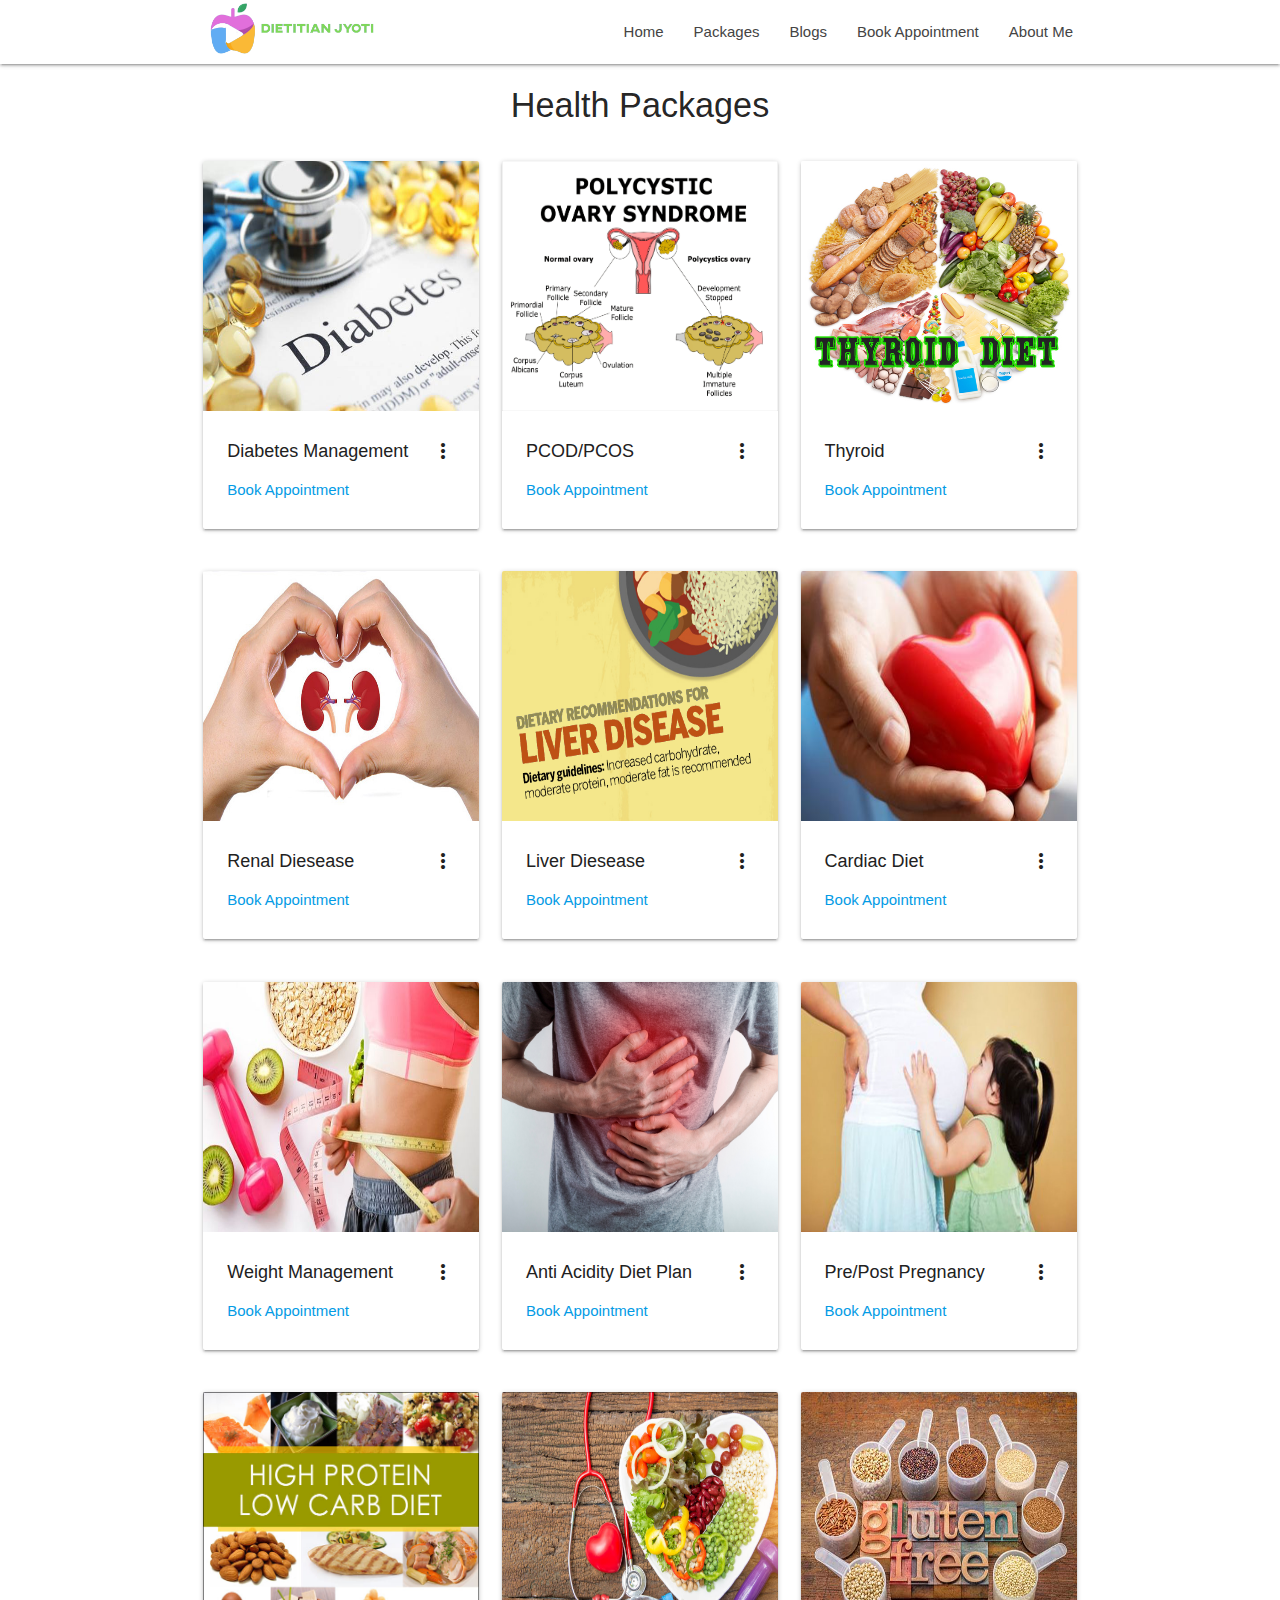
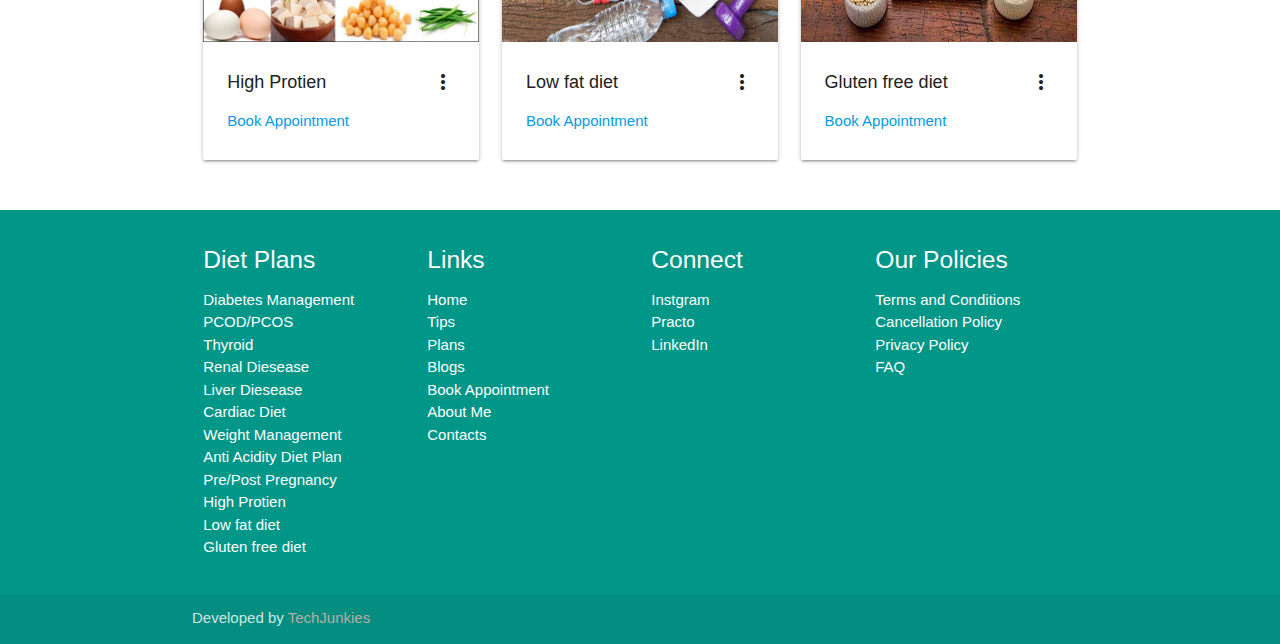
<file: packages.html>
<!DOCTYPE html>
<html lang="en">
  <head>
    <meta http-equiv="Content-Type" content="text/html; charset=UTF-8" />
    <meta name="viewport" content="width=device-width, initial-scale=1" />
    <meta name="theme-color" content="#009688" />
    <link rel="shortcut icon" href="content/logo32.ico" type="image/x-icon">
    <link rel="apple-touch-icon" href="content/logo256.png" />
    <title>Dietitian Jyoti</title>

    <!-- CSS  -->
    <link
      href="https://fonts.googleapis.com/icon?family=Material+Icons"
      rel="stylesheet"
    />
    <link
      href="css/materialize.css"
      type="text/css"
      rel="stylesheet"
      media="screen,projection"
    />
    <link
      href="css/style.css"
      type="text/css"
      rel="stylesheet"
      media="screen,projection"
    />
  </head>
  <body>
    <nav class="white" role="navigation">
      <div class="nav-wrapper container">
        <a id="logo-container" href="#" class="brand-logo"
          ><img height="60" src="content/logo.png" alt="" srcset=""
        /></a>
        <ul class="right hide-on-med-and-down">
          <li><a href="index.html">Home</a></li>
          <li><a href="packages.html">Packages</a></li>
          <li><a href="blogs.html">Blogs</a></li>
          <li><a href="appointment.html">Book Appointment</a></li>
          <li><a href="about.html">About Me</a></li>
        </ul>

        <ul id="nav-mobile" class="sidenav">
          <li><a href="index.html">Home</a></li>
          <li><a href="packages.html">Packages</a></li>
          <li><a href="blogs.html">Blogs</a></li>
          <li><a href="appointment.html">Book Appointment</a></li>
          <li><a href="about.html">About Me</a></li>
        </ul>
        <a href="#" data-target="nav-mobile" class="sidenav-trigger"
          ><i class="material-icons">menu</i></a
        >
      </div>
    </nav>

    <div class="container">
      <div>
        <h4 class="center-align">Health Packages</h4>
      </div>
      <div class="section">
        <div class="row">
          <div class="col s12 m4">
            <div class="card">
              <div class="card-image waves-effect waves-block waves-light">
                <img class="activator" src="content/diabetes.jpg" />
              </div>
              <div class="card-content">
                <span class="card-title activator grey-text text-darken-4"
                  >Diabetes Management<i class="material-icons right"
                    >more_vert</i
                  ></span
                >
                <p><a href="appointment.html">Book Appointment</a></p>
              </div>
              <div class="card-reveal">
                <span class="card-title grey-text text-darken-4"
                  >Card Title<i class="material-icons right">close</i></span
                >
                <p>
                  Here is some more information about this product that is only
                  revealed once clicked on.
                </p>
              </div>
            </div>
          </div>
          <div class="col s12 m4">
            <div class="card">
              <div class="card-image waves-effect waves-block waves-light">
                <img class="activator" src="content/pcod.jpg" />
              </div>
              <div class="card-content">
                <span class="card-title activator grey-text text-darken-4"
                  >PCOD/PCOS<i class="material-icons right">more_vert</i></span
                >
                <p><a href="appointment.html">Book Appointment</a></p>
              </div>
              <div class="card-reveal">
                <span class="card-title grey-text text-darken-4"
                  >Card Title<i class="material-icons right">close</i></span
                >
                <p>
                  Here is some more information about this product that is only
                  revealed once clicked on.
                </p>
              </div>
            </div>
          </div>
          <div class="col s12 m4">
            <div class="card">
              <div class="card-image waves-effect waves-block waves-light">
                <img class="activator" src="content/thyroid.jpg" />
              </div>
              <div class="card-content">
                <span class="card-title activator grey-text text-darken-4"
                  >Thyroid<i class="material-icons right">more_vert</i></span
                >
                <p><a href="appointment.html">Book Appointment</a></p>
              </div>
              <div class="card-reveal">
                <span class="card-title grey-text text-darken-4"
                  >Card Title<i class="material-icons right">close</i></span
                >
                <p>
                  Here is some more information about this product that is only
                  revealed once clicked on.
                </p>
              </div>
            </div>
          </div>
        </div>
        <div class="row">
          <div class="col s12 m4">
            <div class="card">
              <div class="card-image waves-effect waves-block waves-light">
                <img class="activator" src="content/renal.jpg" />
              </div>
              <div class="card-content">
                <span class="card-title activator grey-text text-darken-4"
                  >Renal Diesease<i class="material-icons right"
                    >more_vert</i
                  ></span
                >
                <p><a href="appointment.html">Book Appointment</a></p>
              </div>
              <div class="card-reveal">
                <span class="card-title grey-text text-darken-4"
                  >Card Title<i class="material-icons right">close</i></span
                >
                <p>
                  Here is some more information about this product that is only
                  revealed once clicked on.
                </p>
              </div>
            </div>
          </div>
          <div class="col s12 m4">
            <div class="card">
              <div class="card-image waves-effect waves-block waves-light">
                <img class="activator" src="content/liver.jpg" />
              </div>
              <div class="card-content">
                <span class="card-title activator grey-text text-darken-4"
                  >Liver Diesease<i class="material-icons right"
                    >more_vert</i
                  ></span
                >
                <p><a href="appointment.html">Book Appointment</a></p>
              </div>
              <div class="card-reveal">
                <span class="card-title grey-text text-darken-4"
                  >Card Title<i class="material-icons right">close</i></span
                >
                <p>
                  Here is some more information about this product that is only
                  revealed once clicked on.
                </p>
              </div>
            </div>
          </div>
          <div class="col s12 m4">
            <div class="card">
              <div class="card-image waves-effect waves-block waves-light">
                <img class="activator" src="content/heart.jpg" />
              </div>
              <div class="card-content">
                <span class="card-title activator grey-text text-darken-4"
                  >Cardiac Diet<i class="material-icons right"
                    >more_vert</i
                  ></span
                >
                <p><a href="appointment.html">Book Appointment</a></p>
              </div>
              <div class="card-reveal">
                <span class="card-title grey-text text-darken-4"
                  >Card Title<i class="material-icons right">close</i></span
                >
                <p>
                  Here is some more information about this product that is only
                  revealed once clicked on.
                </p>
              </div>
            </div>
          </div>
        </div>
        <div class="row">
          <div class="col s12 m4">
            <div class="card">
              <div class="card-image waves-effect waves-block waves-light">
                <img class="activator" src="content/weight.jpg" />
              </div>
              <div class="card-content">
                <span class="card-title activator grey-text text-darken-4"
                  >Weight Management<i class="material-icons right"
                    >more_vert</i
                  ></span
                >
                <p><a href="appointment.html">Book Appointment</a></p>
              </div>
              <div class="card-reveal">
                <span class="card-title grey-text text-darken-4"
                  >Card Title<i class="material-icons right">close</i></span
                >
                <p>
                  Here is some more information about this product that is only
                  revealed once clicked on.
                </p>
              </div>
            </div>
          </div>
          <div class="col s12 m4">
            <div class="card">
              <div class="card-image waves-effect waves-block waves-light">
                <img class="activator" src="content/acidity.jpg" />
              </div>
              <div class="card-content">
                <span class="card-title activator grey-text text-darken-4"
                  >Anti Acidity Diet Plan<i class="material-icons right"
                    >more_vert</i
                  ></span
                >
                <p><a href="appointment.html">Book Appointment</a></p>
              </div>
              <div class="card-reveal">
                <span class="card-title grey-text text-darken-4"
                  >Card Title<i class="material-icons right">close</i></span
                >
                <p>
                  Here is some more information about this product that is only
                  revealed once clicked on.
                </p>
              </div>
            </div>
          </div>
          <div class="col s12 m4">
            <div class="card">
              <div class="card-image waves-effect waves-block waves-light">
                <img class="activator" src="content/pregnancy.jpg" />
              </div>
              <div class="card-content">
                <span class="card-title activator grey-text text-darken-4"
                  >Pre/Post Pregnancy<i class="material-icons right"
                    >more_vert</i
                  ></span
                >
                <p><a href="appointment.html">Book Appointment</a></p>
              </div>
              <div class="card-reveal">
                <span class="card-title grey-text text-darken-4"
                  >Card Title<i class="material-icons right">close</i></span
                >
                <p>
                  Here is some more information about this product that is only
                  revealed once clicked on.
                </p>
              </div>
            </div>
          </div>
        </div>
        <div class="row">
          <div class="col s12 m4">
            <div class="card">
              <div class="card-image waves-effect waves-block waves-light">
                <img class="activator" src="content/protein.jpg" />
              </div>
              <div class="card-content">
                <span class="card-title activator grey-text text-darken-4"
                  >High Protien<i class="material-icons right"
                    >more_vert</i
                  ></span
                >
                <p><a href="appointment.html">Book Appointment</a></p>
              </div>
              <div class="card-reveal">
                <span class="card-title grey-text text-darken-4"
                  >Card Title<i class="material-icons right">close</i></span
                >
                <p>
                  Here is some more information about this product that is only
                  revealed once clicked on.
                </p>
              </div>
            </div>
          </div>
          <div class="col s12 m4">
            <div class="card">
              <div class="card-image waves-effect waves-block waves-light">
                <img class="activator" src="content/fat.jpg" />
              </div>
              <div class="card-content">
                <span class="card-title activator grey-text text-darken-4"
                  >Low fat diet<i class="material-icons right"
                    >more_vert</i
                  ></span
                >
                <p><a href="appointment.html">Book Appointment</a></p>
              </div>
              <div class="card-reveal">
                <span class="card-title grey-text text-darken-4"
                  >Card Title<i class="material-icons right">close</i></span
                >
                <p>
                  Here is some more information about this product that is only
                  revealed once clicked on.
                </p>
              </div>
            </div>
          </div>
          <div class="col s12 m4">
            <div class="card">
              <div class="card-image waves-effect waves-block waves-light">
                <img class="activator" src="content/gluten_free_1.jpg" />
              </div>
              <div class="card-content">
                <span class="card-title activator grey-text text-darken-4"
                  >Gluten free diet<i class="material-icons right"
                    >more_vert</i
                  ></span
                >
                <p><a href="appointment.html">Book Appointment</a></p>
              </div>
              <div class="card-reveal">
                <span class="card-title grey-text text-darken-4"
                  >Card Title<i class="material-icons right">close</i></span
                >
                <p>
                  Here is some more information about this product that is only
                  revealed once clicked on.
                </p>
              </div>
            </div>
          </div>
        </div>
      </div>
    </div>

    <footer class="page-footer teal">
        <div class="container">
          <div class="row">
            <div class="col l6 s12">
              <h5 class="white-text">Diet Plans</h5>
              <p class="grey-text text-lighten-4">
                <ul>
                  <li><a class="white-text" href="">Diabetes Management</a></li>
                  <li><a class="white-text" href="">PCOD/PCOS</a></li>
                  <li><a class="white-text" href="">Thyroid</a></li>
                  <li><a class="white-text" href="">Renal Diesease</a></li>
                  <li><a class="white-text" href="">Liver Diesease</a></li>
                  <li><a class="white-text" href="">Cardiac Diet</a></li>
                  <li><a class="white-text" href="">Weight Management</a></li>
                  <li><a class="white-text" href="">Anti Acidity Diet Plan</a></li>
                  <li><a class="white-text" href="">Pre/Post Pregnancy</a></li>
                  <li><a class="white-text" href="">High Protien</a></li>
                  <li><a class="white-text" href="">Low fat diet</a></li>
                  <li><a class="white-text" href="">Gluten free diet</a></li>
                </ul>
              </p>
            </div>
            <div class="col l3 s12">
              <h5 class="white-text">Connect</h5>
              <ul>
                <li>
                  <a class="white-text" href="#!">Instgram</a>
                </li>
                <li><a class="white-text" href="#!">Lybrate</a></li>
                <li><a class="white-text" href="#!">LinkedIn</a></li>
              </ul>
            </div>
          </div>
        </div>
        <div class="footer-copyright">
          <div class="container">
            Developed by
            <a
              class="brown-text text-lighten-3"
              href="https://linkedin.com/in/jangirsumit"
              >Sumit Jangir</a
            > & <a
            class="brown-text text-lighten-3"
            href="https://linkedin.com/in/krishna-jangir-997167158/"
            >Krishna Jangir</a
          >
          </div>
        </div>
      </footer>

    <!--  Scripts-->
    <script src="https://code.jquery.com/jquery-2.1.1.min.js"></script>
    <script src="js/materialize.js"></script>
    <script src="js/init.js"></script>
  </body>
</html>
</file>
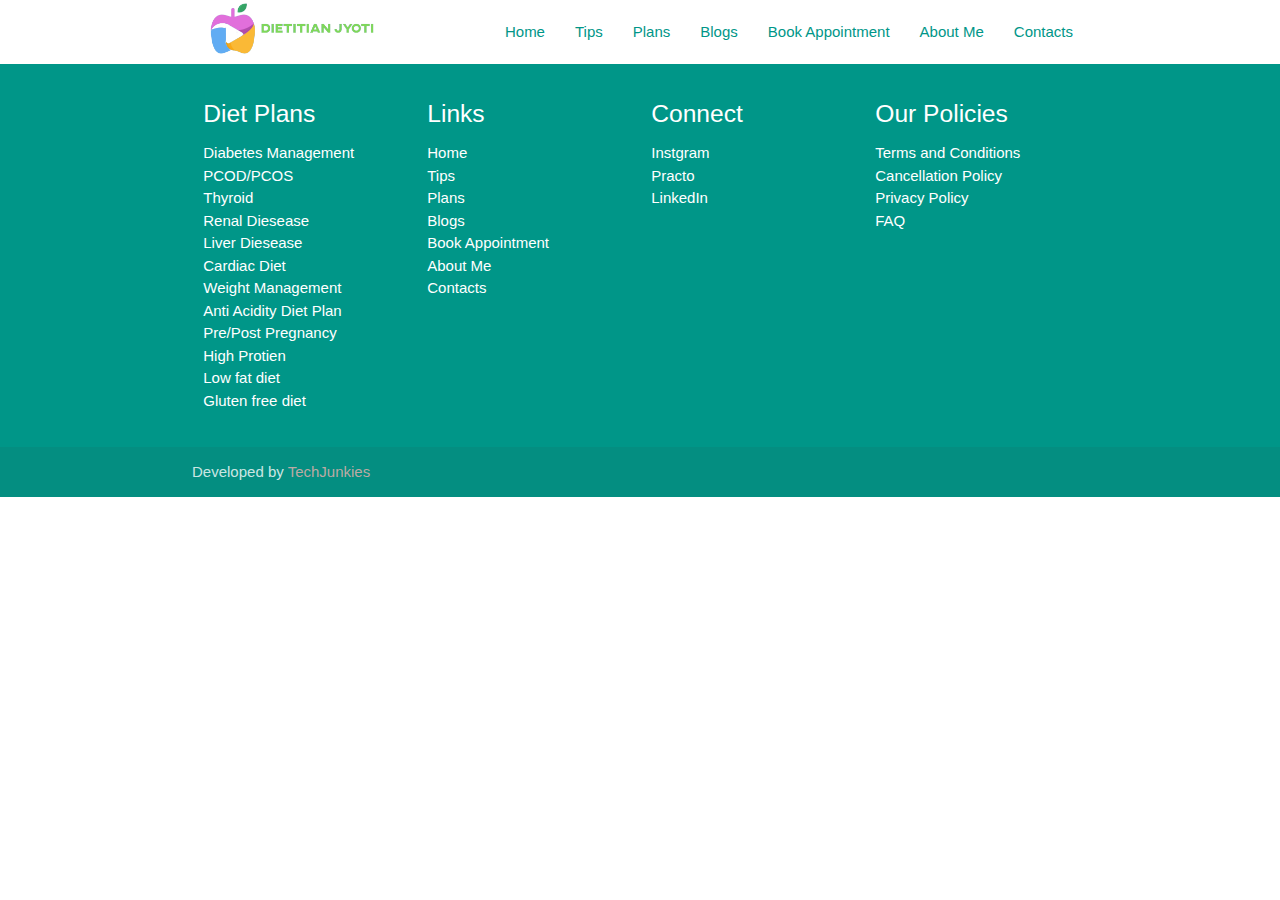
<file: payments.html>
<!DOCTYPE html>
<html lang="en">
  <head>
    <meta charset="UTF-8" />
    <meta http-equiv="X-UA-Compatible" content="IE=edge" />
    <meta name="viewport" content="width=device-width, initial-scale=1.0" />
    <meta name="description" content="Dietitian Jyoti - Payment Successful" />
    <link rel="manifest" href="manifest.json" />
    <title>Payments - Dietitian Jyoti</title>
    <!-- CSS  -->
    <link
      href="https://fonts.googleapis.com/icon?family=Material+Icons"
      rel="stylesheet"
    />
    <link
      href="css/materialize.css"
      type="text/css"
      rel="stylesheet"
      media="screen,projection"
    />
    <link
      href="css/style.css"
      type="text/css"
      rel="stylesheet"
      media="screen,projection"
    />
  </head>
  <body>
    <nav class="white nav-bar" role="navigation"></nav>

    <footer class="page-footer teal"></footer>
    <!--  Scripts-->
    <script src="https://code.jquery.com/jquery-2.1.1.min.js"></script>
    <script src="js/materialize.js"></script>
    <script src="js/init.js"></script>
    <script></script>
  </body>
</html>
</file>
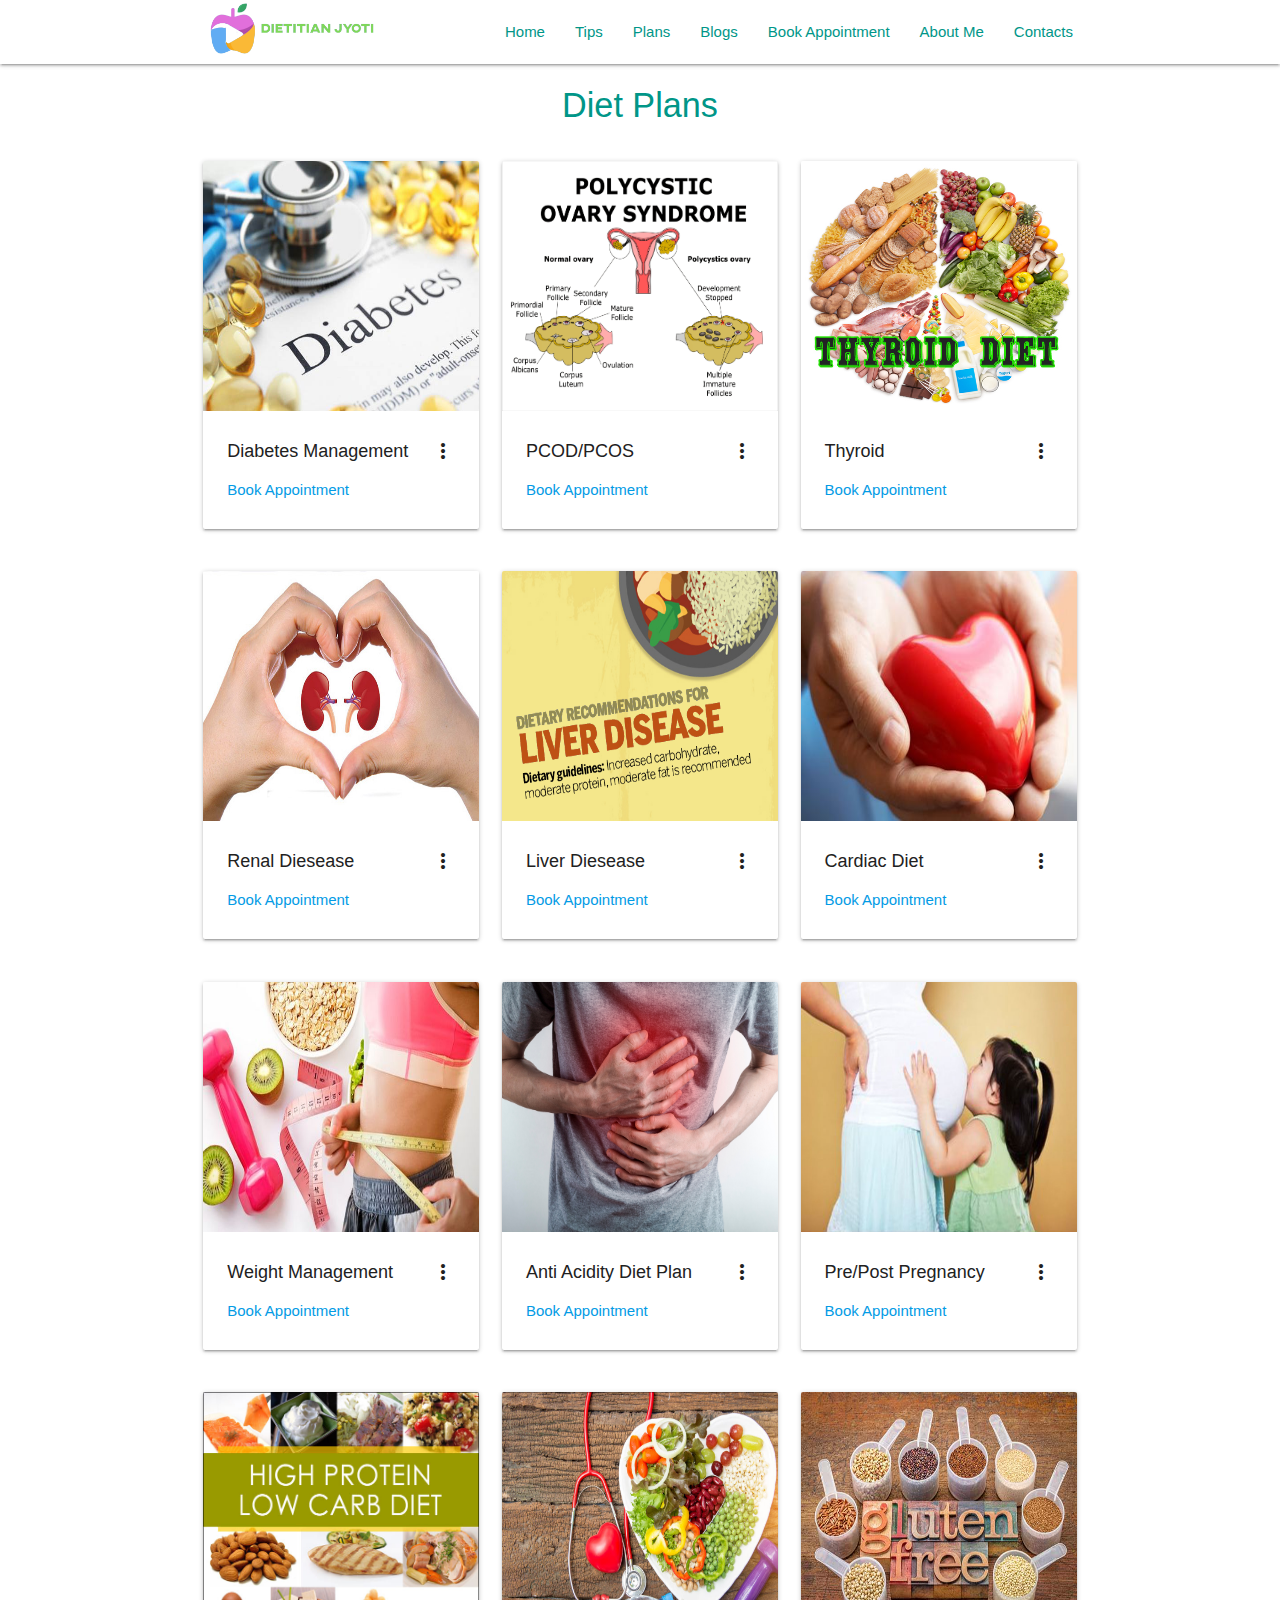
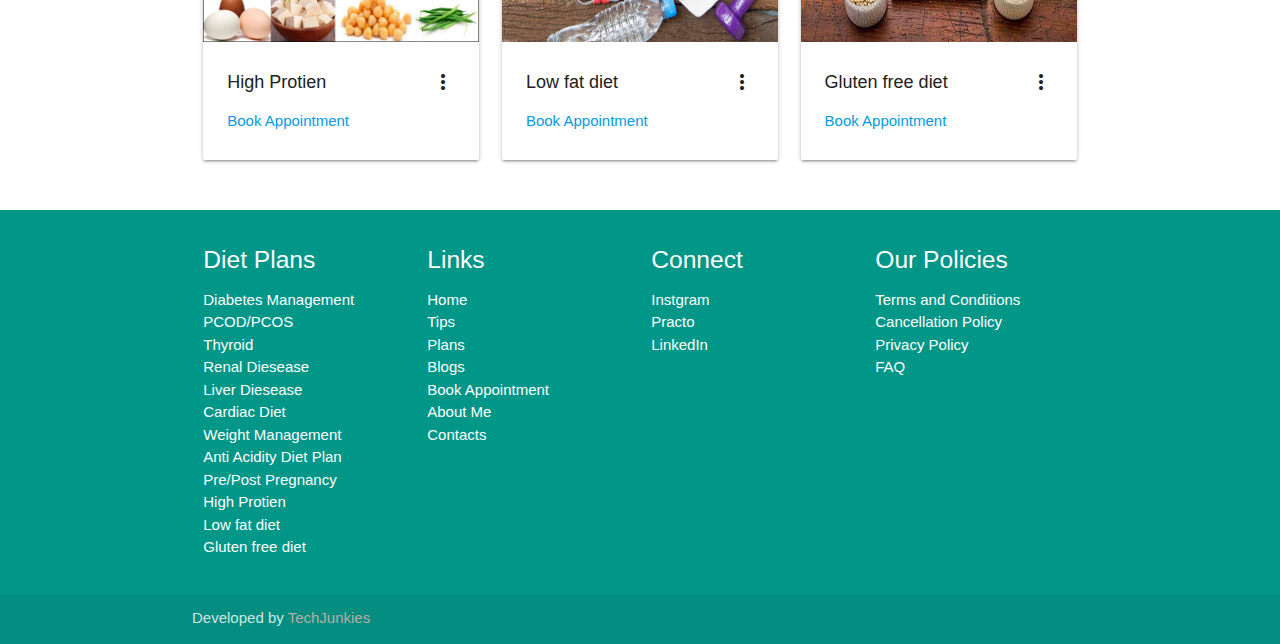
<file: plans.html>
<!DOCTYPE html>
<html lang="en">
  <head>
    <meta http-equiv="Content-Type" content="text/html; charset=UTF-8" />
    <meta name="viewport" content="width=device-width, initial-scale=1" />
    <meta name="theme-color" content="#009688" />
    <meta name="description" content="Dietitian Jyoti - Plans" />
    <link rel="shortcut icon" href="content/logo32.ico" type="image/x-icon" />
    <link rel="apple-touch-icon" href="content/logo256.png" />
    <link rel="manifest" href="manifest.json" />
    <title>Dietitian Jyoti - Plans</title>

    <!-- CSS  -->
    <link
      href="https://fonts.googleapis.com/icon?family=Material+Icons"
      rel="stylesheet"
    />
    <link
      href="css/materialize.css"
      type="text/css"
      rel="stylesheet"
      media="screen,projection"
    />
    <link
      href="css/style.css"
      type="text/css"
      rel="stylesheet"
      media="screen,projection"
    />
  </head>
  <body>
    <nav class="white nav-bar" role="navigation"></nav>

    <div class="container">
      <div>
        <h4 class="center-align teal-text">Diet Plans</h4>
      </div>
      <div class="section">
        <div class="row">
          <div class="col s12 m4">
            <div class="card">
              <div class="card-image waves-effect waves-block waves-light">
                <img
                  class="activator"
                  src="content/diabetes.jpg"
                  alt="diabetes"
                />
              </div>
              <div class="card-content">
                <span class="card-title activator grey-text text-darken-4"
                  >Diabetes Management<i class="material-icons right"
                    >more_vert</i
                  ></span
                >
                <p><a href="appointment.html">Book Appointment</a></p>
              </div>
              <div class="card-reveal">
                <span class="card-title grey-text text-darken-4"
                  >Diabetes Management<i class="material-icons right"
                    >close</i
                  ></span
                >
                <p>
                  As diabetes is a prime risk factor for cardiovascular disease,
                  controlling other risk factors which may give rise to
                  secondary conditions, as well as the diabetes itself, is one
                  of the facets of diabetes management.
                </p>
              </div>
            </div>
          </div>
          <div class="col s12 m4">
            <div class="card">
              <div class="card-image waves-effect waves-block waves-light">
                <img class="activator" src="content/pcod.jpg" alt="pcod/pcos" />
              </div>
              <div class="card-content">
                <span class="card-title activator grey-text text-darken-4"
                  >PCOD/PCOS<i class="material-icons right">more_vert</i></span
                >
                <p><a href="appointment.html">Book Appointment</a></p>
              </div>
              <div class="card-reveal">
                <span class="card-title grey-text text-darken-4"
                  >PCOD/PCOS<i class="material-icons right">close</i></span
                >
                <p>
                  Polycystic ovarian syndrome or disease (PCOS/PCOD) is a
                  hormonal disorder that affects women in their reproductive
                  age. PCOS is a common health condition that affects teen and
                  young women, it is seen in 1 out of o10 women in their
                  childbearing age.
                </p>
              </div>
            </div>
          </div>
          <div class="col s12 m4">
            <div class="card">
              <div class="card-image waves-effect waves-block waves-light">
                <img
                  class="activator"
                  src="content/thyroid.jpg"
                  alt="thyroid"
                />
              </div>
              <div class="card-content">
                <span class="card-title activator grey-text text-darken-4"
                  >Thyroid<i class="material-icons right">more_vert</i></span
                >
                <p><a href="appointment.html">Book Appointment</a></p>
              </div>
              <div class="card-reveal">
                <span class="card-title grey-text text-darken-4"
                  >Thyroid<i class="material-icons right">close</i></span
                >
                <p>
                  The thyroid, or thyroid gland, is an endocrine gland in the
                  neck consisting of two connected lobes. The lower two thirds
                  of the lobes are connected by a thin band of tissue called the
                  thyroid isthmus. The thyroid is located at the front of the
                  neck, below the Adam's apple.
                </p>
              </div>
            </div>
          </div>
        </div>
        <div class="row">
          <div class="col s12 m4">
            <div class="card">
              <div class="card-image waves-effect waves-block waves-light">
                <img
                  class="activator"
                  src="content/renal.jpg"
                  alt="renal Diesease"
                />
              </div>
              <div class="card-content">
                <span class="card-title activator grey-text text-darken-4"
                  >Renal Diesease<i class="material-icons right"
                    >more_vert</i
                  ></span
                >
                <p><a href="appointment.html">Book Appointment</a></p>
              </div>
              <div class="card-reveal">
                <span class="card-title grey-text text-darken-4"
                  >Renal Diesease<i class="material-icons right">close</i></span
                >
                <p>
                  Kidney disease, or renal disease, also known as nephropathy,
                  is damage to or disease of a kidney. Nephritis is an
                  inflammatory kidney disease and has several types according to
                  the location of the inflammation. Inflammation can be
                  diagnosed by blood tests. Nephrosis is non-inflammatory kidney
                  disease.
                </p>
              </div>
            </div>
          </div>
          <div class="col s12 m4">
            <div class="card">
              <div class="card-image waves-effect waves-block waves-light">
                <img
                  class="activator"
                  src="content/liver.jpg"
                  alt=" liver disease"
                />
              </div>
              <div class="card-content">
                <span class="card-title activator grey-text text-darken-4"
                  >Liver Diesease<i class="material-icons right"
                    >more_vert</i
                  ></span
                >
                <p><a href="appointment.html">Book Appointment</a></p>
              </div>
              <div class="card-reveal">
                <span class="card-title grey-text text-darken-4"
                  >Liver Diesease<i class="material-icons right">close</i></span
                >
                <p>
                  Liver disease (hepatic disease) is any disease that negatively
                  affects the normal, healthy performance of the liver. Learn
                  more about types of liver problems and their causes at WebMD.
                </p>
              </div>
            </div>
          </div>
          <div class="col s12 m4">
            <div class="card">
              <div class="card-image waves-effect waves-block waves-light">
                <img
                  class="activator"
                  src="content/heart.jpg"
                  alt="cardiac diet"
                />
              </div>
              <div class="card-content">
                <span class="card-title activator grey-text text-darken-4"
                  >Cardiac Diet<i class="material-icons right"
                    >more_vert</i
                  ></span
                >
                <p><a href="appointment.html">Book Appointment</a></p>
              </div>
              <div class="card-reveal">
                <span class="card-title grey-text text-darken-4"
                  >Cardiac Diet<i class="material-icons right">close</i></span
                >
                <p>
                  Cardiac diet refers to the food intake that is healthy for the
                  heart and avoids any heart disorder. A cardiac diet plan
                  should be nutrition-rich and include fruits, vegetables, whole
                  grain etc. This is advised for those people who have high
                  blood pressure, high cholesterol or any other history of heart
                  disease.
                </p>
              </div>
            </div>
          </div>
        </div>
        <div class="row">
          <div class="col s12 m4">
            <div class="card">
              <div class="card-image waves-effect waves-block waves-light">
                <img
                  class="activator"
                  src="content/weight.jpg"
                  alt="weight management"
                />
              </div>
              <div class="card-content">
                <span class="card-title activator grey-text text-darken-4"
                  >Weight Management<i class="material-icons right"
                    >more_vert</i
                  ></span
                >
                <p><a href="appointment.html">Book Appointment</a></p>
              </div>
              <div class="card-reveal">
                <span class="card-title grey-text text-darken-4"
                  >Weight Management<i class="material-icons right"
                    >close</i
                  ></span
                >
                <p>
                  Weight management is the phrase used to describe both the
                  techniques and underlying physiological processes that
                  contribute to a person's ability to attain and maintain a
                  certain weight. Most weight management techniques encompass
                  long-term lifestyle strategies that promote healthy eating and
                  daily physical activity.
                </p>
              </div>
            </div>
          </div>
          <div class="col s12 m4">
            <div class="card">
              <div class="card-image waves-effect waves-block waves-light">
                <img
                  class="activator"
                  src="content/acidity.jpg"
                  alt="anti acidity diet"
                />
              </div>
              <div class="card-content">
                <span class="card-title activator grey-text text-darken-4"
                  >Anti Acidity Diet Plan<i class="material-icons right"
                    >more_vert</i
                  ></span
                >
                <p><a href="appointment.html">Book Appointment</a></p>
              </div>
              <div class="card-reveal">
                <span class="card-title grey-text text-darken-4"
                  >Anti Acidity Diet Plan<i class="material-icons right"
                    >close</i
                  ></span
                >
                <p>
                  Sources of healthy protein and fats that you can include in
                  your acid-reflux-free diet may include extra-lean ground beef
                  and steak, skinless chicken breast, egg whites, and low-fat
                  fish. Dairy products are sometimes cited as a trigger of acid
                  reflux in some people.
                </p>
              </div>
            </div>
          </div>
          <div class="col s12 m4">
            <div class="card">
              <div class="card-image waves-effect waves-block waves-light">
                <img
                  class="activator"
                  src="content/pregnancy.jpg"
                  alt="Pre/Post Pregnancy"
                />
              </div>
              <div class="card-content">
                <span class="card-title activator grey-text text-darken-4"
                  >Pre/Post Pregnancy<i class="material-icons right"
                    >more_vert</i
                  ></span
                >
                <p><a href="appointment.html">Book Appointment</a></p>
              </div>
              <div class="card-reveal">
                <span class="card-title grey-text text-darken-4"
                  >Pre/Post Pregnancy<i class="material-icons right"
                    >close</i
                  ></span
                >
                <p>
                  Thirty (50%) pre-pregnancy conditions were similarly reported
                  between cases and controls. Among 80 post-pregnancy factors
                  surveyed, women with HG also showed significantly higher
                  reporting for 7 common and 50 rare post-pregnancy outcomes.
                </p>
              </div>
            </div>
          </div>
        </div>
        <div class="row">
          <div class="col s12 m4">
            <div class="card">
              <div class="card-image waves-effect waves-block waves-light">
                <img
                  class="activator"
                  src="content/protein.jpg"
                  alt="high protein diet"
                />
              </div>
              <div class="card-content">
                <span class="card-title activator grey-text text-darken-4"
                  >High Protien<i class="material-icons right"
                    >more_vert</i
                  ></span
                >
                <p><a href="appointment.html">Book Appointment</a></p>
              </div>
              <div class="card-reveal">
                <span class="card-title grey-text text-darken-4"
                  >High Protien<i class="material-icons right">close</i></span
                >
                <p>
                  Many people adopt a high-protein diet to try to lose weight.
                  Healthful foods that are high in protein include lean meats,
                  nuts, quinoa, and fish. Learn more about the high-protein diet
                  here.
                </p>
              </div>
            </div>
          </div>
          <div class="col s12 m4">
            <div class="card">
              <div class="card-image waves-effect waves-block waves-light">
                <img
                  class="activator"
                  src="content/fat.jpg"
                  alt="low fat diet"
                />
              </div>
              <div class="card-content">
                <span class="card-title activator grey-text text-darken-4"
                  >Low fat diet<i class="material-icons right"
                    >more_vert</i
                  ></span
                >
                <p><a href="appointment.html">Book Appointment</a></p>
              </div>
              <div class="card-reveal">
                <span class="card-title grey-text text-darken-4"
                  >Low fat diet<i class="material-icons right">close</i></span
                >
                <p>
                  This diet provides 25-30gm of fat daily in which is half of
                  the average amount of fat in normal mixed diet. It is used for
                  many types of diseases.
                </p>
              </div>
            </div>
          </div>
          <div class="col s12 m4">
            <div class="card">
              <div class="card-image waves-effect waves-block waves-light">
                <img
                  class="activator"
                  src="content/gluten_free_1.jpg"
                  alt="gluten free diet"
                />
              </div>
              <div class="card-content">
                <span class="card-title activator grey-text text-darken-4"
                  >Gluten free diet<i class="material-icons right"
                    >more_vert</i
                  ></span
                >
                <p><a href="appointment.html">Book Appointment</a></p>
              </div>
              <div class="card-reveal">
                <span class="card-title grey-text text-darken-4"
                  >Gluten free diet<i class="material-icons right"
                    >close</i
                  ></span
                >
                <p>
                  A gluten-free diet is a diet that excludes the protein gluten.
                  Gluten is found in grains such as wheat, barley, rye, and a
                  cross between wheat and rye called triticale.A gluten-free
                  diet is essential for managing signs and symptoms of celiac
                  disease and other medical conditions associated with gluten. A
                  gluten-free diet is, however, popular among people without
                  gluten-related medical conditions.
                </p>
              </div>
            </div>
          </div>
        </div>
      </div>
    </div>

    <div
      id="install-banner"
      style="position: fixed; height: 100px; width: 100%; bottom: 0"
      class="teal center"
    >
      <button
        id="buttonInstall"
        style="margin: 25px"
        class="btn-large waves-effect waves-light teal lighten-1"
      >
        Install App
      </button>
      <button
        id="cancelInstall"
        style="margin: 25px"
        class="btn-large waves-effect waves-light white teal-text lighten-1"
      >
        Cancel
      </button>
    </div>

    <footer class="page-footer teal"></footer>

    <!--  Scripts-->
    <script src="https://code.jquery.com/jquery-2.1.1.min.js"></script>
    <script src="js/materialize.js"></script>
    <script src="js/init.js"></script>
  </body>
</html>
</file>
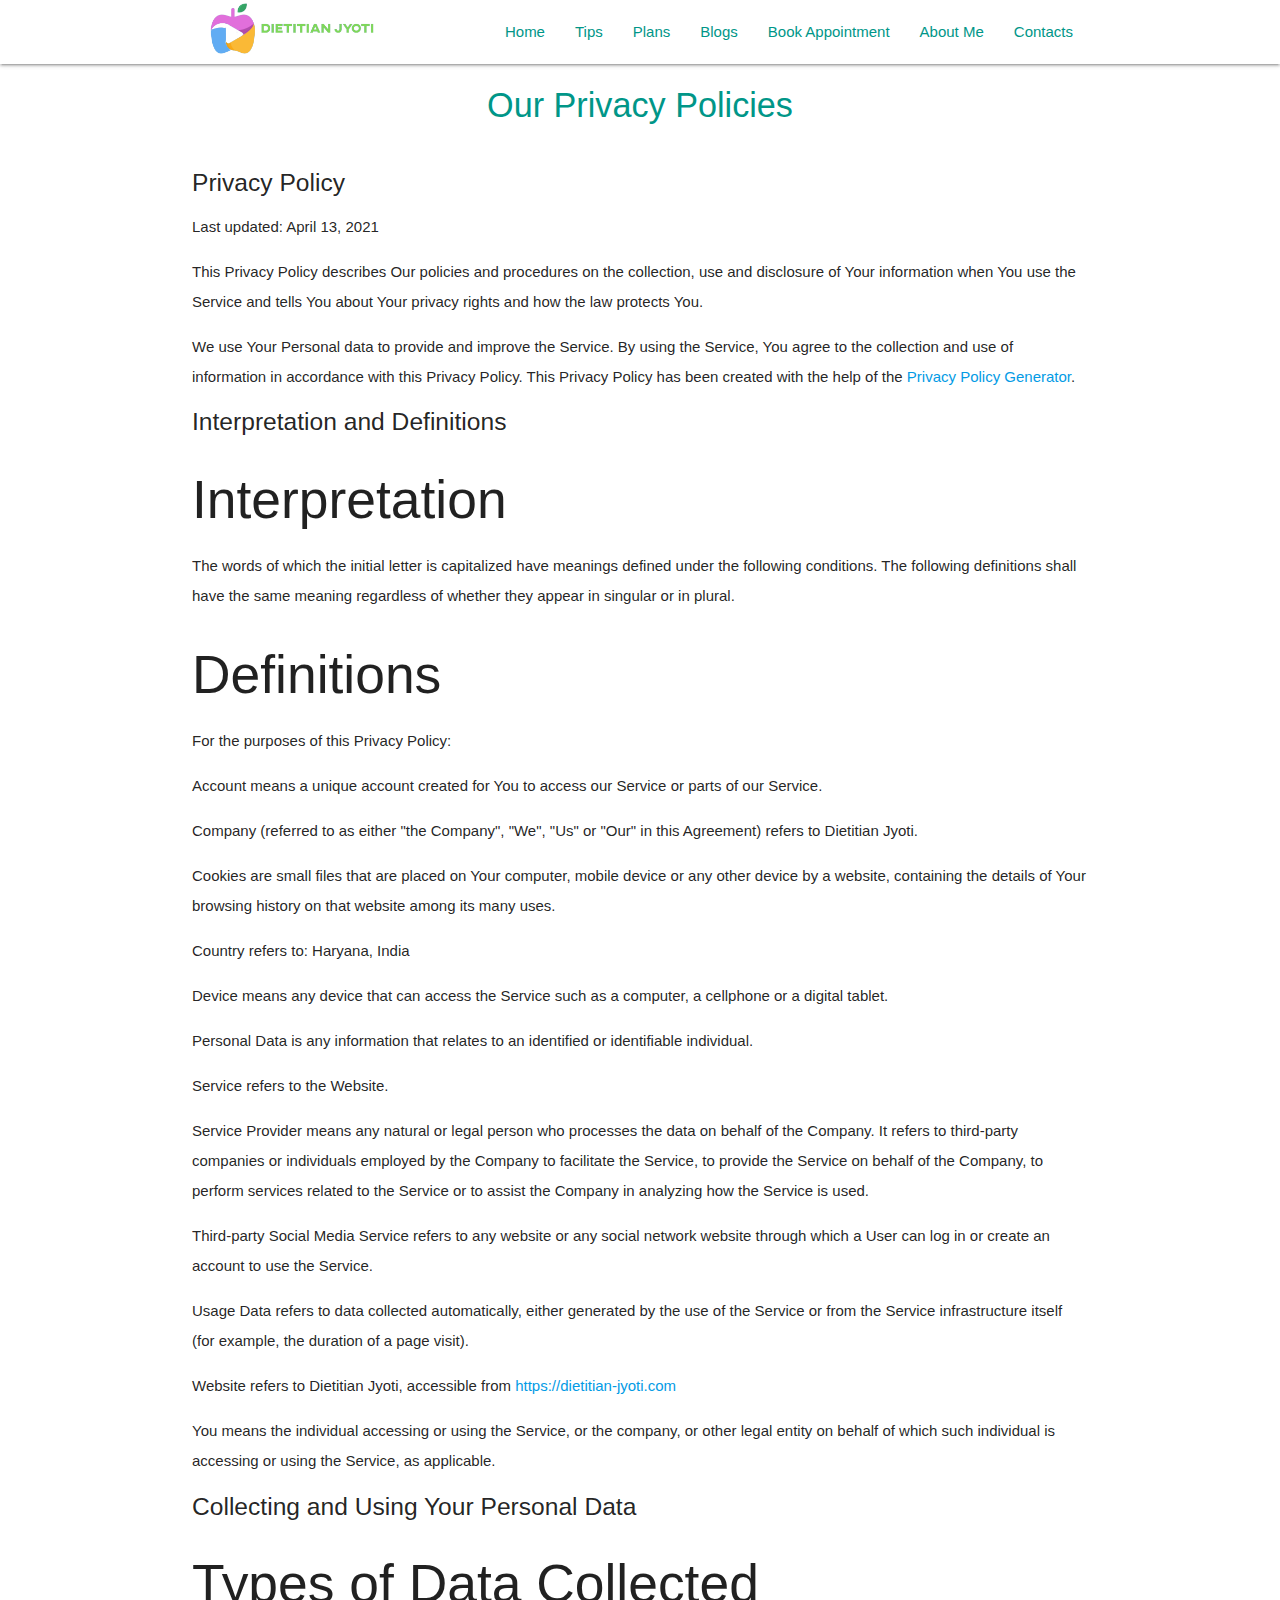
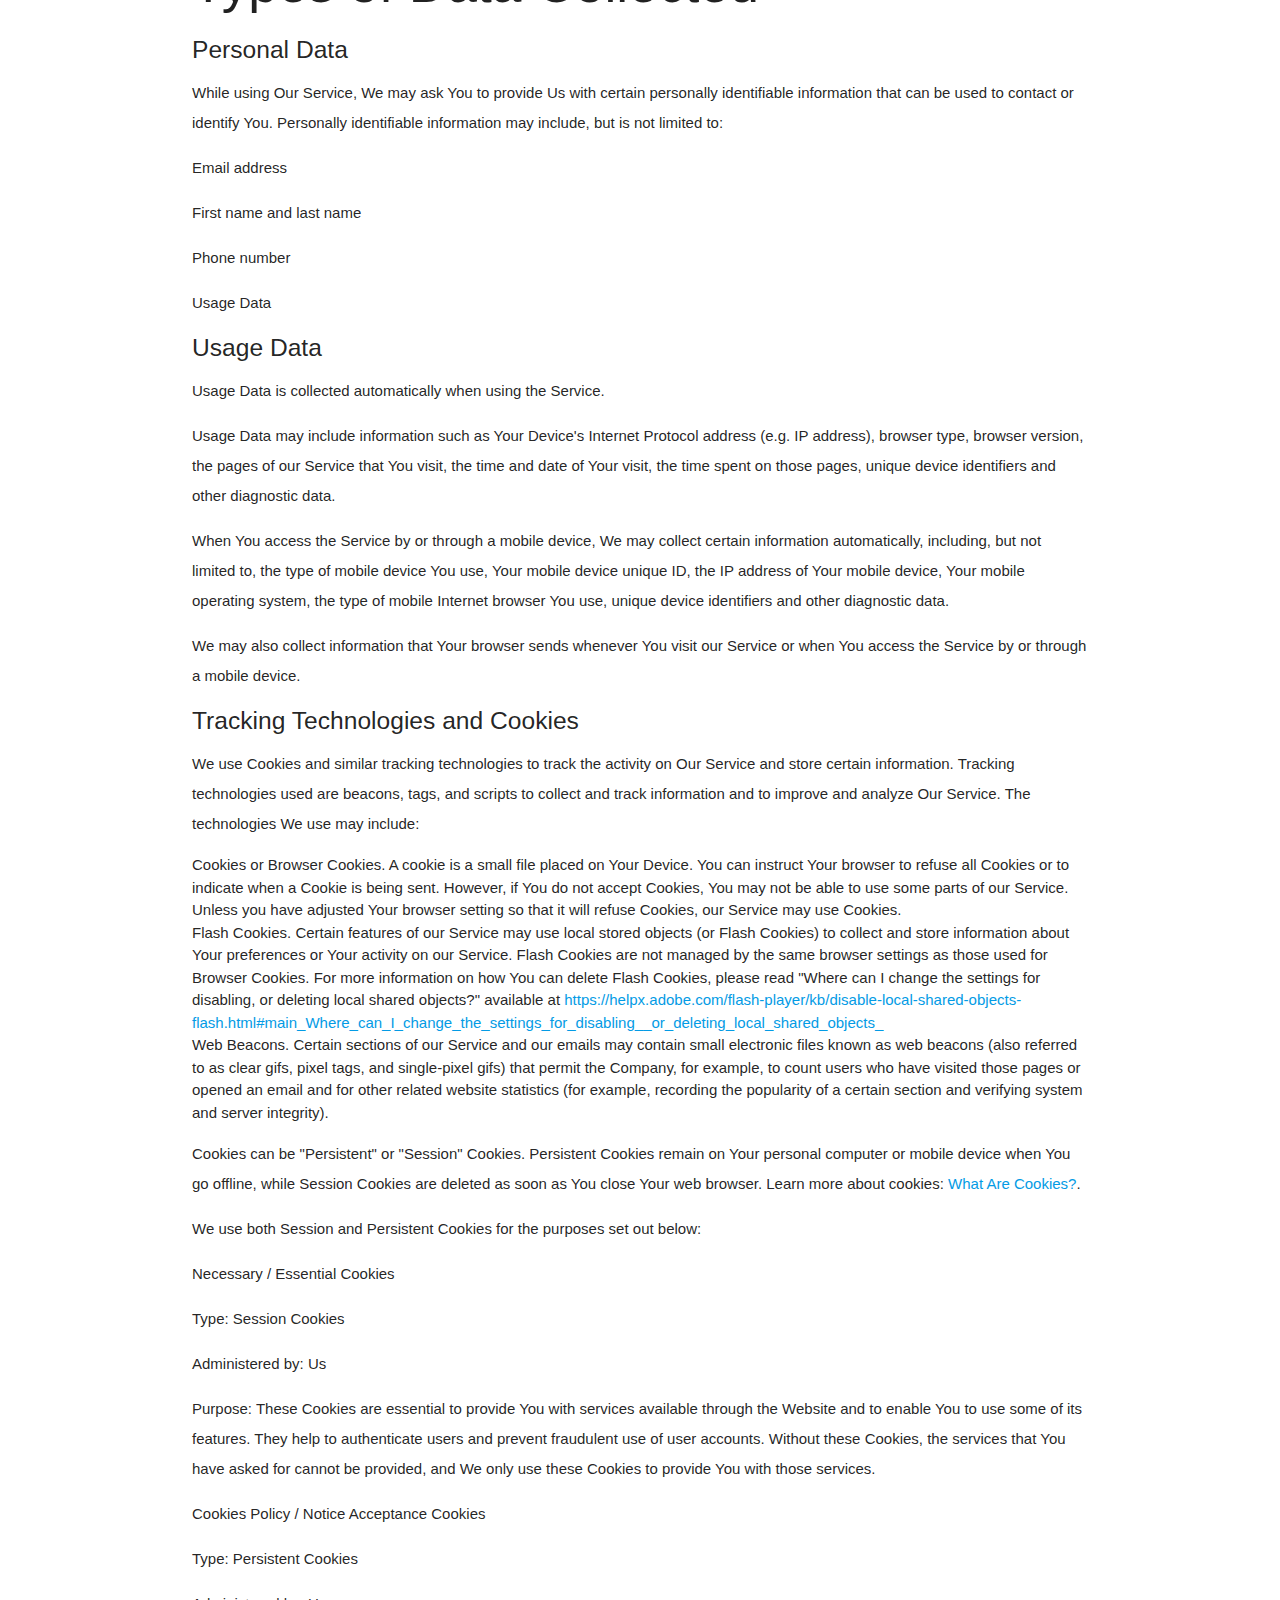
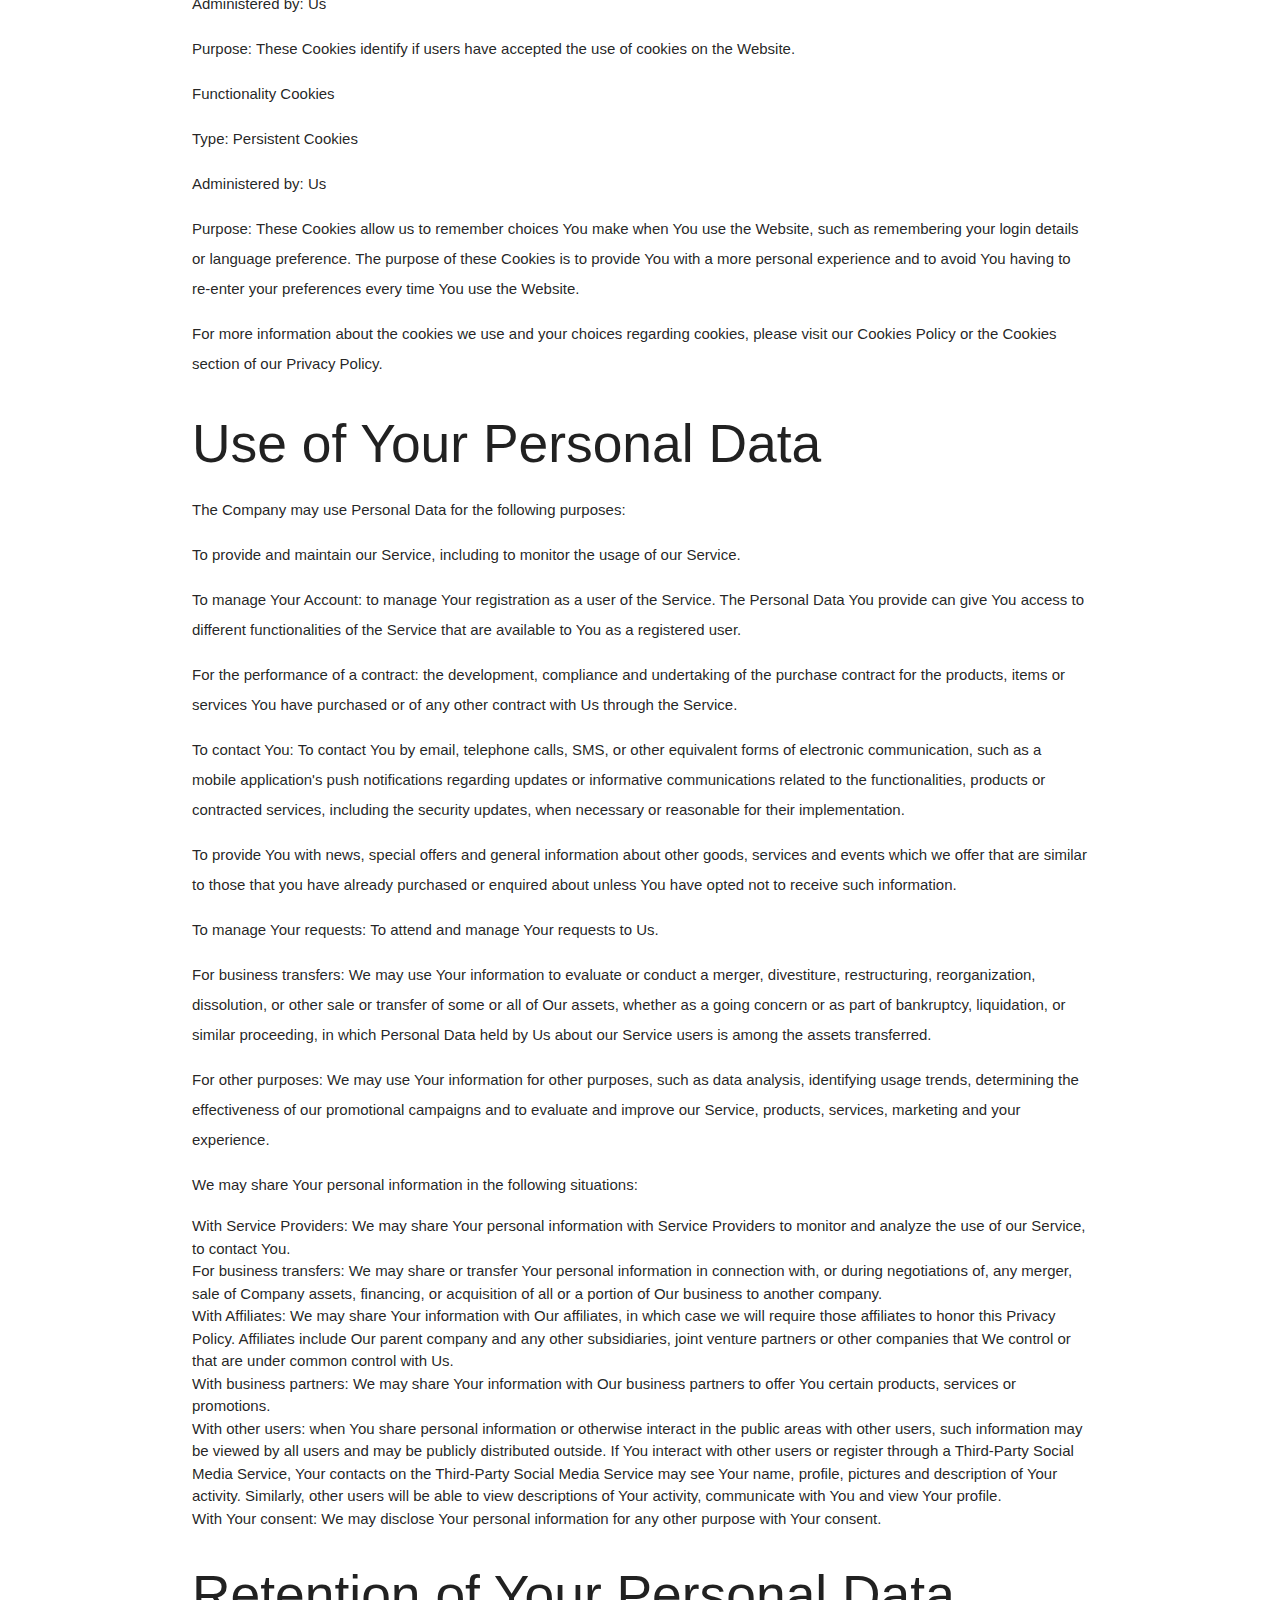
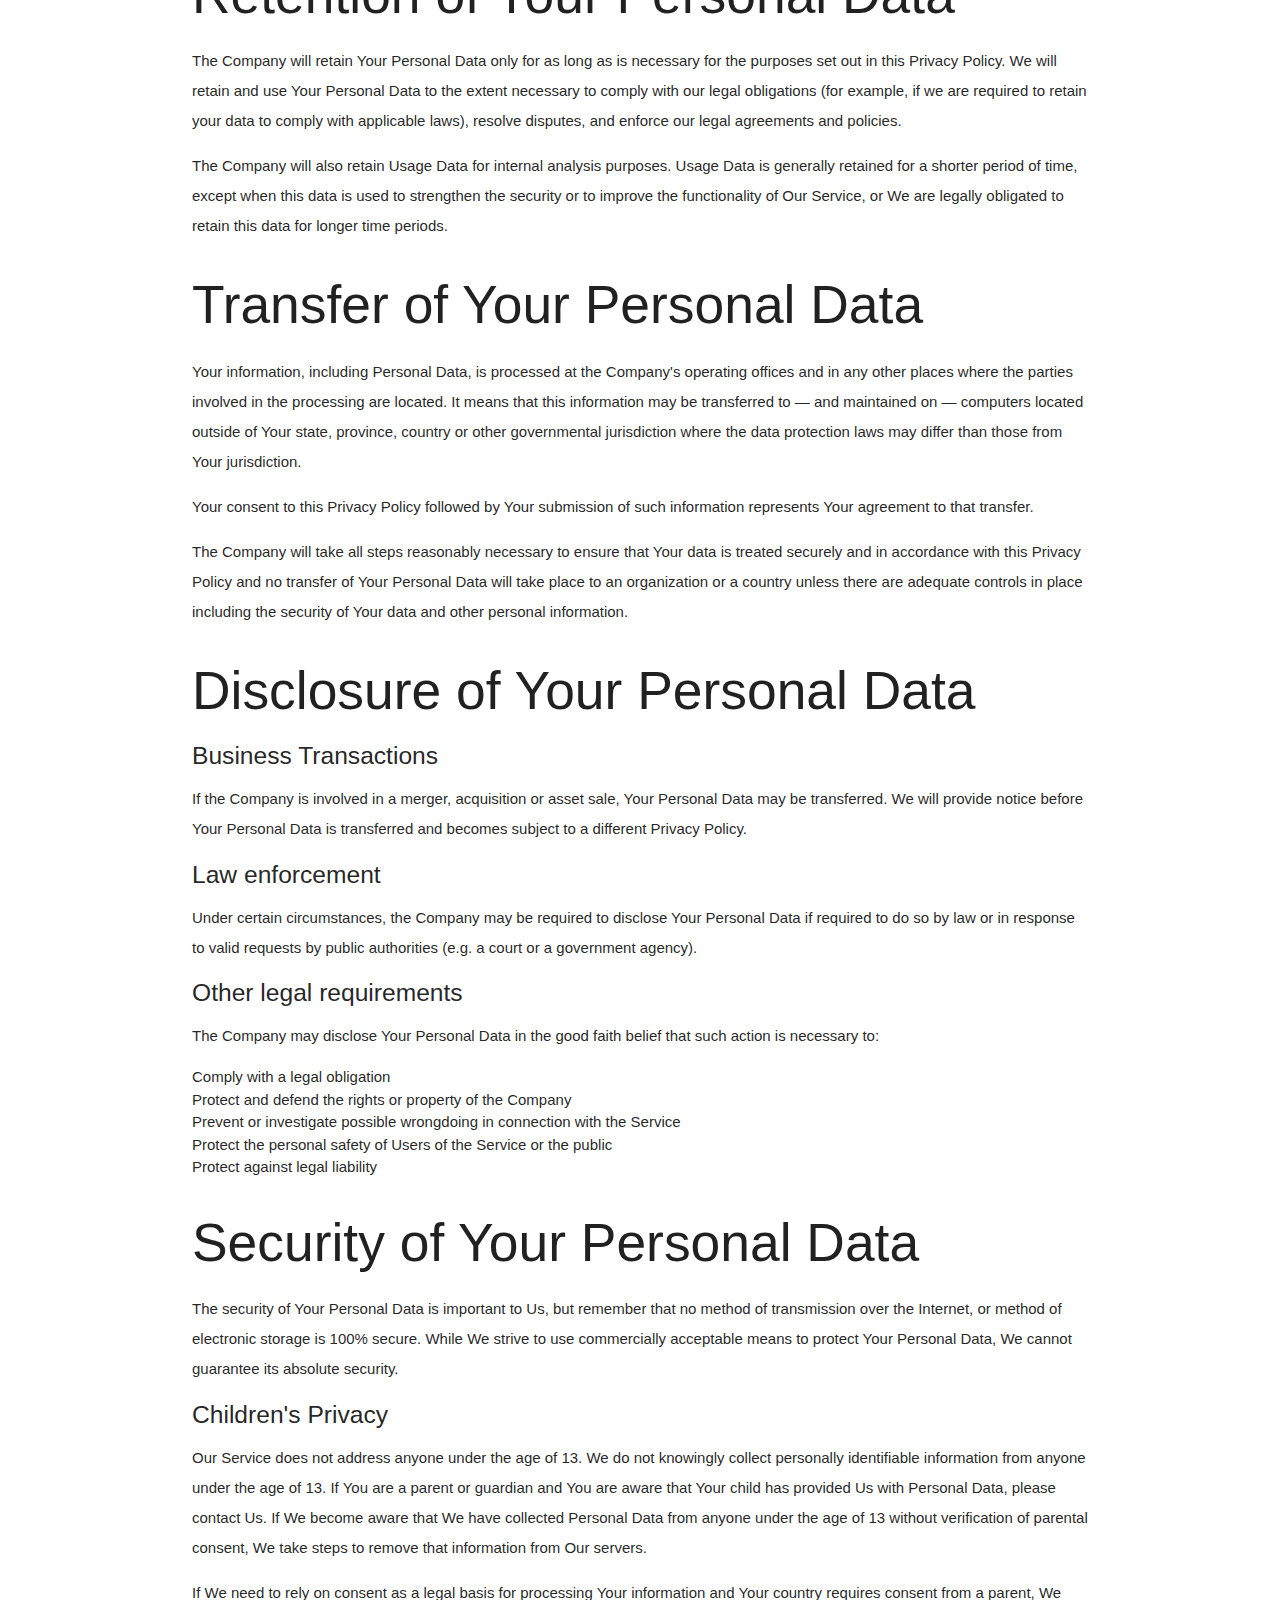
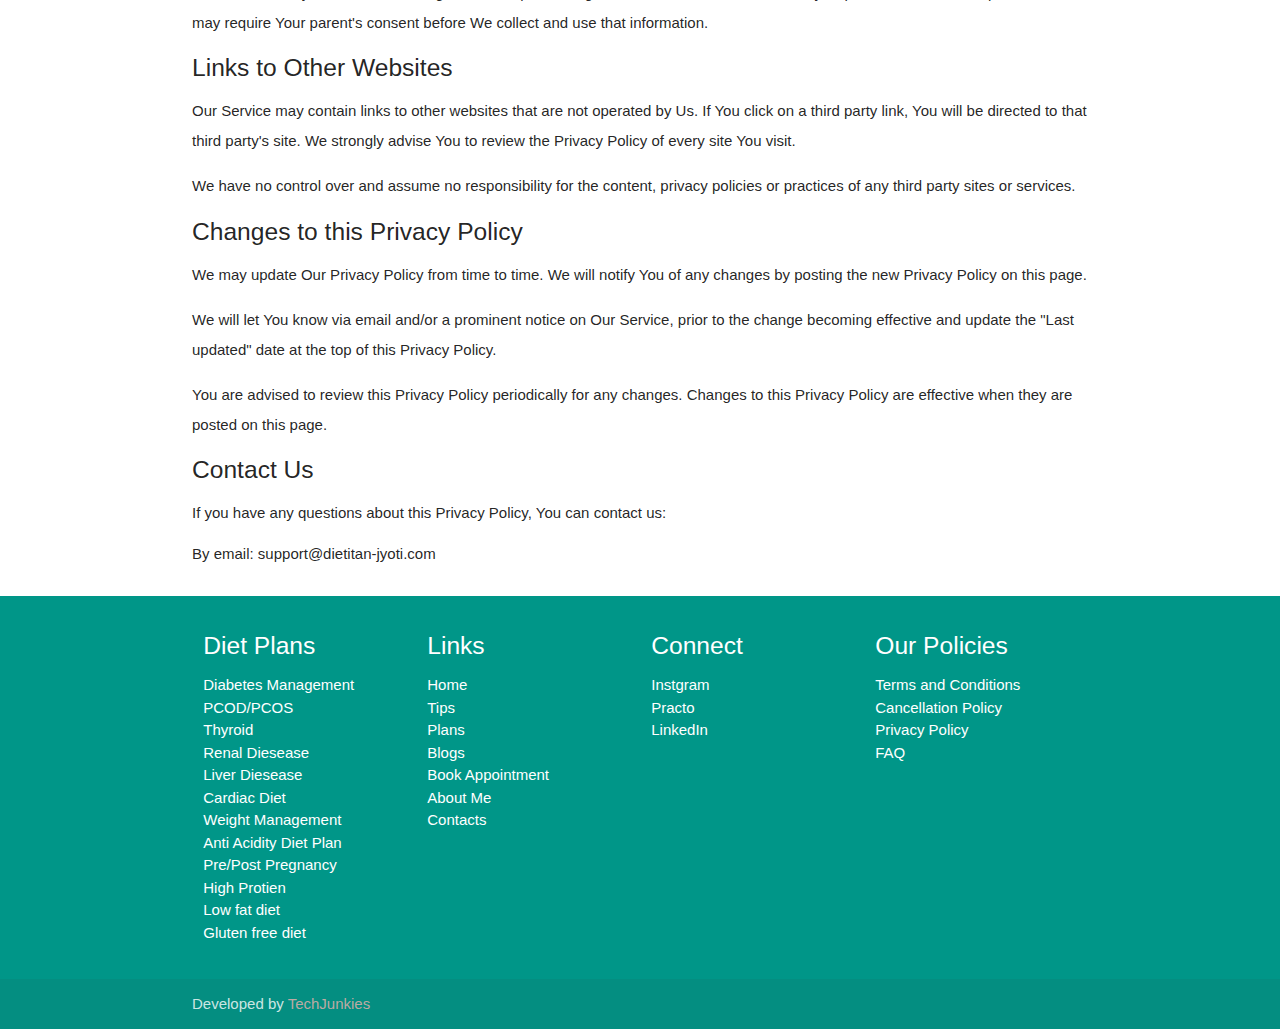
<file: privacy-policy.html>
<!DOCTYPE html>
<html lang="en">
  <head>
    <meta http-equiv="Content-Type" content="text/html; charset=UTF-8" />
    <meta name="viewport" content="width=device-width, initial-scale=1" />
    <meta name="theme-color" content="#009688" />
    <meta name="description" content="Dietitian Jyoti - Terms and Conditions" />
    <link rel="shortcut icon" href="content/logo32.ico" type="image/x-icon" />
    <link rel="apple-touch-icon" href="content/logo256.png" />
    <link rel="manifest" href="manifest.json" />
    <title>Dietitian Jyoti - Plans</title>

    <!-- CSS  -->
    <link
      href="https://fonts.googleapis.com/icon?family=Material+Icons"
      rel="stylesheet"
    />
    <link
      href="css/materialize.css"
      type="text/css"
      rel="stylesheet"
      media="screen,projection"
    />
    <link
      href="css/style.css"
      type="text/css"
      rel="stylesheet"
      media="screen,projection"
    />
  </head>
  <body>
    <nav class="white nav-bar" role="navigation"></nav>

    <div class="container">
      <div>
        <h4 class="center-align teal-text">Our Privacy Policies</h4>
      </div>
      <div class="section">
        <h5>Privacy Policy</h5>
        <p>Last updated: April 13, 2021</p>
        <p>
          This Privacy Policy describes Our policies and procedures on the
          collection, use and disclosure of Your information when You use the
          Service and tells You about Your privacy rights and how the law
          protects You.
        </p>
        <p>
          We use Your Personal data to provide and improve the Service. By using
          the Service, You agree to the collection and use of information in
          accordance with this Privacy Policy. This Privacy Policy has been
          created with the help of the
          <a
            href="https://www.privacypolicies.com/privacy-policy-generator/"
            target="_blank"
            >Privacy Policy Generator</a
          >.
        </p>
        <h5>Interpretation and Definitions</h5>
        <h2>Interpretation</h2>
        <p>
          The words of which the initial letter is capitalized have meanings
          defined under the following conditions. The following definitions
          shall have the same meaning regardless of whether they appear in
          singular or in plural.
        </p>
        <h2>Definitions</h2>
        <p>For the purposes of this Privacy Policy:</p>
        <ul>
          <li>
            <p>
              <strong>Account</strong> means a unique account created for You to
              access our Service or parts of our Service.
            </p>
          </li>
          <li>
            <p>
              <strong>Company</strong> (referred to as either &quot;the
              Company&quot;, &quot;We&quot;, &quot;Us&quot; or &quot;Our&quot;
              in this Agreement) refers to Dietitian Jyoti.
            </p>
          </li>
          <li>
            <p>
              <strong>Cookies</strong> are small files that are placed on Your
              computer, mobile device or any other device by a website,
              containing the details of Your browsing history on that website
              among its many uses.
            </p>
          </li>
          <li>
            <p><strong>Country</strong> refers to: Haryana, India</p>
          </li>
          <li>
            <p>
              <strong>Device</strong> means any device that can access the
              Service such as a computer, a cellphone or a digital tablet.
            </p>
          </li>
          <li>
            <p>
              <strong>Personal Data</strong> is any information that relates to
              an identified or identifiable individual.
            </p>
          </li>
          <li>
            <p><strong>Service</strong> refers to the Website.</p>
          </li>
          <li>
            <p>
              <strong>Service Provider</strong> means any natural or legal
              person who processes the data on behalf of the Company. It refers
              to third-party companies or individuals employed by the Company to
              facilitate the Service, to provide the Service on behalf of the
              Company, to perform services related to the Service or to assist
              the Company in analyzing how the Service is used.
            </p>
          </li>
          <li>
            <p>
              <strong>Third-party Social Media Service</strong> refers to any
              website or any social network website through which a User can log
              in or create an account to use the Service.
            </p>
          </li>
          <li>
            <p>
              <strong>Usage Data</strong> refers to data collected
              automatically, either generated by the use of the Service or from
              the Service infrastructure itself (for example, the duration of a
              page visit).
            </p>
          </li>
          <li>
            <p>
              <strong>Website</strong> refers to Dietitian Jyoti, accessible
              from
              <a
                href="https://dietitian-jyoti.com"
                rel="external nofollow noopener"
                target="_blank"
                >https://dietitian-jyoti.com</a
              >
            </p>
          </li>
          <li>
            <p>
              <strong>You</strong> means the individual accessing or using the
              Service, or the company, or other legal entity on behalf of which
              such individual is accessing or using the Service, as applicable.
            </p>
          </li>
        </ul>
        <h5>Collecting and Using Your Personal Data</h5>
        <h2>Types of Data Collected</h2>
        <h5>Personal Data</h5>
        <p>
          While using Our Service, We may ask You to provide Us with certain
          personally identifiable information that can be used to contact or
          identify You. Personally identifiable information may include, but is
          not limited to:
        </p>
        <ul>
          <li>
            <p>Email address</p>
          </li>
          <li>
            <p>First name and last name</p>
          </li>
          <li>
            <p>Phone number</p>
          </li>
          <li>
            <p>Usage Data</p>
          </li>
        </ul>
        <h5>Usage Data</h5>
        <p>Usage Data is collected automatically when using the Service.</p>
        <p>
          Usage Data may include information such as Your Device's Internet
          Protocol address (e.g. IP address), browser type, browser version, the
          pages of our Service that You visit, the time and date of Your visit,
          the time spent on those pages, unique device identifiers and other
          diagnostic data.
        </p>
        <p>
          When You access the Service by or through a mobile device, We may
          collect certain information automatically, including, but not limited
          to, the type of mobile device You use, Your mobile device unique ID,
          the IP address of Your mobile device, Your mobile operating system,
          the type of mobile Internet browser You use, unique device identifiers
          and other diagnostic data.
        </p>
        <p>
          We may also collect information that Your browser sends whenever You
          visit our Service or when You access the Service by or through a
          mobile device.
        </p>
        <h5>Tracking Technologies and Cookies</h5>
        <p>
          We use Cookies and similar tracking technologies to track the activity
          on Our Service and store certain information. Tracking technologies
          used are beacons, tags, and scripts to collect and track information
          and to improve and analyze Our Service. The technologies We use may
          include:
        </p>
        <ul>
          <li>
            <strong>Cookies or Browser Cookies.</strong> A cookie is a small
            file placed on Your Device. You can instruct Your browser to refuse
            all Cookies or to indicate when a Cookie is being sent. However, if
            You do not accept Cookies, You may not be able to use some parts of
            our Service. Unless you have adjusted Your browser setting so that
            it will refuse Cookies, our Service may use Cookies.
          </li>
          <li>
            <strong>Flash Cookies.</strong> Certain features of our Service may
            use local stored objects (or Flash Cookies) to collect and store
            information about Your preferences or Your activity on our Service.
            Flash Cookies are not managed by the same browser settings as those
            used for Browser Cookies. For more information on how You can delete
            Flash Cookies, please read &quot;Where can I change the settings for
            disabling, or deleting local shared objects?&quot; available at
            <a
              href="https://helpx.adobe.com/flash-player/kb/disable-local-shared-objects-flash.html#main_Where_can_I_change_the_settings_for_disabling__or_deleting_local_shared_objects_"
              rel="external nofollow noopener"
              target="_blank"
              >https://helpx.adobe.com/flash-player/kb/disable-local-shared-objects-flash.html#main_Where_can_I_change_the_settings_for_disabling__or_deleting_local_shared_objects_</a
            >
          </li>
          <li>
            <strong>Web Beacons.</strong> Certain sections of our Service and
            our emails may contain small electronic files known as web beacons
            (also referred to as clear gifs, pixel tags, and single-pixel gifs)
            that permit the Company, for example, to count users who have
            visited those pages or opened an email and for other related website
            statistics (for example, recording the popularity of a certain
            section and verifying system and server integrity).
          </li>
        </ul>
        <p>
          Cookies can be &quot;Persistent&quot; or &quot;Session&quot; Cookies.
          Persistent Cookies remain on Your personal computer or mobile device
          when You go offline, while Session Cookies are deleted as soon as You
          close Your web browser. Learn more about cookies:
          <a
            href="https://www.privacypolicies.com/blog/cookies/"
            target="_blank"
            >What Are Cookies?</a
          >.
        </p>
        <p>
          We use both Session and Persistent Cookies for the purposes set out
          below:
        </p>
        <ul>
          <li>
            <p><strong>Necessary / Essential Cookies</strong></p>
            <p>Type: Session Cookies</p>
            <p>Administered by: Us</p>
            <p>
              Purpose: These Cookies are essential to provide You with services
              available through the Website and to enable You to use some of its
              features. They help to authenticate users and prevent fraudulent
              use of user accounts. Without these Cookies, the services that You
              have asked for cannot be provided, and We only use these Cookies
              to provide You with those services.
            </p>
          </li>
          <li>
            <p><strong>Cookies Policy / Notice Acceptance Cookies</strong></p>
            <p>Type: Persistent Cookies</p>
            <p>Administered by: Us</p>
            <p>
              Purpose: These Cookies identify if users have accepted the use of
              cookies on the Website.
            </p>
          </li>
          <li>
            <p><strong>Functionality Cookies</strong></p>
            <p>Type: Persistent Cookies</p>
            <p>Administered by: Us</p>
            <p>
              Purpose: These Cookies allow us to remember choices You make when
              You use the Website, such as remembering your login details or
              language preference. The purpose of these Cookies is to provide
              You with a more personal experience and to avoid You having to
              re-enter your preferences every time You use the Website.
            </p>
          </li>
        </ul>
        <p>
          For more information about the cookies we use and your choices
          regarding cookies, please visit our Cookies Policy or the Cookies
          section of our Privacy Policy.
        </p>
        <h2>Use of Your Personal Data</h2>
        <p>The Company may use Personal Data for the following purposes:</p>
        <ul>
          <li>
            <p>
              <strong>To provide and maintain our Service</strong>, including to
              monitor the usage of our Service.
            </p>
          </li>
          <li>
            <p>
              <strong>To manage Your Account:</strong> to manage Your
              registration as a user of the Service. The Personal Data You
              provide can give You access to different functionalities of the
              Service that are available to You as a registered user.
            </p>
          </li>
          <li>
            <p>
              <strong>For the performance of a contract:</strong> the
              development, compliance and undertaking of the purchase contract
              for the products, items or services You have purchased or of any
              other contract with Us through the Service.
            </p>
          </li>
          <li>
            <p>
              <strong>To contact You:</strong> To contact You by email,
              telephone calls, SMS, or other equivalent forms of electronic
              communication, such as a mobile application's push notifications
              regarding updates or informative communications related to the
              functionalities, products or contracted services, including the
              security updates, when necessary or reasonable for their
              implementation.
            </p>
          </li>
          <li>
            <p>
              <strong>To provide You</strong> with news, special offers and
              general information about other goods, services and events which
              we offer that are similar to those that you have already purchased
              or enquired about unless You have opted not to receive such
              information.
            </p>
          </li>
          <li>
            <p>
              <strong>To manage Your requests:</strong> To attend and manage
              Your requests to Us.
            </p>
          </li>
          <li>
            <p>
              <strong>For business transfers:</strong> We may use Your
              information to evaluate or conduct a merger, divestiture,
              restructuring, reorganization, dissolution, or other sale or
              transfer of some or all of Our assets, whether as a going concern
              or as part of bankruptcy, liquidation, or similar proceeding, in
              which Personal Data held by Us about our Service users is among
              the assets transferred.
            </p>
          </li>
          <li>
            <p>
              <strong>For other purposes</strong>: We may use Your information
              for other purposes, such as data analysis, identifying usage
              trends, determining the effectiveness of our promotional campaigns
              and to evaluate and improve our Service, products, services,
              marketing and your experience.
            </p>
          </li>
        </ul>
        <p>
          We may share Your personal information in the following situations:
        </p>
        <ul>
          <li>
            <strong>With Service Providers:</strong> We may share Your personal
            information with Service Providers to monitor and analyze the use of
            our Service, to contact You.
          </li>
          <li>
            <strong>For business transfers:</strong> We may share or transfer
            Your personal information in connection with, or during negotiations
            of, any merger, sale of Company assets, financing, or acquisition of
            all or a portion of Our business to another company.
          </li>
          <li>
            <strong>With Affiliates:</strong> We may share Your information with
            Our affiliates, in which case we will require those affiliates to
            honor this Privacy Policy. Affiliates include Our parent company and
            any other subsidiaries, joint venture partners or other companies
            that We control or that are under common control with Us.
          </li>
          <li>
            <strong>With business partners:</strong> We may share Your
            information with Our business partners to offer You certain
            products, services or promotions.
          </li>
          <li>
            <strong>With other users:</strong> when You share personal
            information or otherwise interact in the public areas with other
            users, such information may be viewed by all users and may be
            publicly distributed outside. If You interact with other users or
            register through a Third-Party Social Media Service, Your contacts
            on the Third-Party Social Media Service may see Your name, profile,
            pictures and description of Your activity. Similarly, other users
            will be able to view descriptions of Your activity, communicate with
            You and view Your profile.
          </li>
          <li>
            <strong>With Your consent</strong>: We may disclose Your personal
            information for any other purpose with Your consent.
          </li>
        </ul>
        <h2>Retention of Your Personal Data</h2>
        <p>
          The Company will retain Your Personal Data only for as long as is
          necessary for the purposes set out in this Privacy Policy. We will
          retain and use Your Personal Data to the extent necessary to comply
          with our legal obligations (for example, if we are required to retain
          your data to comply with applicable laws), resolve disputes, and
          enforce our legal agreements and policies.
        </p>
        <p>
          The Company will also retain Usage Data for internal analysis
          purposes. Usage Data is generally retained for a shorter period of
          time, except when this data is used to strengthen the security or to
          improve the functionality of Our Service, or We are legally obligated
          to retain this data for longer time periods.
        </p>
        <h2>Transfer of Your Personal Data</h2>
        <p>
          Your information, including Personal Data, is processed at the
          Company's operating offices and in any other places where the parties
          involved in the processing are located. It means that this information
          may be transferred to — and maintained on — computers located outside
          of Your state, province, country or other governmental jurisdiction
          where the data protection laws may differ than those from Your
          jurisdiction.
        </p>
        <p>
          Your consent to this Privacy Policy followed by Your submission of
          such information represents Your agreement to that transfer.
        </p>
        <p>
          The Company will take all steps reasonably necessary to ensure that
          Your data is treated securely and in accordance with this Privacy
          Policy and no transfer of Your Personal Data will take place to an
          organization or a country unless there are adequate controls in place
          including the security of Your data and other personal information.
        </p>
        <h2>Disclosure of Your Personal Data</h2>
        <h5>Business Transactions</h5>
        <p>
          If the Company is involved in a merger, acquisition or asset sale,
          Your Personal Data may be transferred. We will provide notice before
          Your Personal Data is transferred and becomes subject to a different
          Privacy Policy.
        </p>
        <h5>Law enforcement</h5>
        <p>
          Under certain circumstances, the Company may be required to disclose
          Your Personal Data if required to do so by law or in response to valid
          requests by public authorities (e.g. a court or a government agency).
        </p>
        <h5>Other legal requirements</h5>
        <p>
          The Company may disclose Your Personal Data in the good faith belief
          that such action is necessary to:
        </p>
        <ul>
          <li>Comply with a legal obligation</li>
          <li>Protect and defend the rights or property of the Company</li>
          <li>
            Prevent or investigate possible wrongdoing in connection with the
            Service
          </li>
          <li>
            Protect the personal safety of Users of the Service or the public
          </li>
          <li>Protect against legal liability</li>
        </ul>
        <h2>Security of Your Personal Data</h2>
        <p>
          The security of Your Personal Data is important to Us, but remember
          that no method of transmission over the Internet, or method of
          electronic storage is 100% secure. While We strive to use commercially
          acceptable means to protect Your Personal Data, We cannot guarantee
          its absolute security.
        </p>
        <h5>Children's Privacy</h5>
        <p>
          Our Service does not address anyone under the age of 13. We do not
          knowingly collect personally identifiable information from anyone
          under the age of 13. If You are a parent or guardian and You are aware
          that Your child has provided Us with Personal Data, please contact Us.
          If We become aware that We have collected Personal Data from anyone
          under the age of 13 without verification of parental consent, We take
          steps to remove that information from Our servers.
        </p>
        <p>
          If We need to rely on consent as a legal basis for processing Your
          information and Your country requires consent from a parent, We may
          require Your parent's consent before We collect and use that
          information.
        </p>
        <h5>Links to Other Websites</h5>
        <p>
          Our Service may contain links to other websites that are not operated
          by Us. If You click on a third party link, You will be directed to
          that third party's site. We strongly advise You to review the Privacy
          Policy of every site You visit.
        </p>
        <p>
          We have no control over and assume no responsibility for the content,
          privacy policies or practices of any third party sites or services.
        </p>
        <h5>Changes to this Privacy Policy</h5>
        <p>
          We may update Our Privacy Policy from time to time. We will notify You
          of any changes by posting the new Privacy Policy on this page.
        </p>
        <p>
          We will let You know via email and/or a prominent notice on Our
          Service, prior to the change becoming effective and update the
          &quot;Last updated&quot; date at the top of this Privacy Policy.
        </p>
        <p>
          You are advised to review this Privacy Policy periodically for any
          changes. Changes to this Privacy Policy are effective when they are
          posted on this page.
        </p>
        <h5>Contact Us</h5>
        <p>
          If you have any questions about this Privacy Policy, You can contact
          us:
        </p>
        <ul>
          <li>By email: support@dietitan-jyoti.com</li>
        </ul>
      </div>
    </div>

    <div
      id="install-banner"
      style="position: fixed; height: 100px; width: 100%; bottom: 0"
      class="teal center"
    >
      <button
        id="buttonInstall"
        style="margin: 25px"
        class="btn-large waves-effect waves-light teal lighten-1"
      >
        Install App
      </button>
      <button
        id="cancelInstall"
        style="margin: 25px"
        class="btn-large waves-effect waves-light white teal-text lighten-1"
      >
        Cancel
      </button>
    </div>

    <footer class="page-footer teal"></footer>

    <!--  Scripts-->
    <script src="https://code.jquery.com/jquery-2.1.1.min.js"></script>
    <script src="js/materialize.js"></script>
    <script src="js/init.js"></script>
  </body>
</html>
</file>
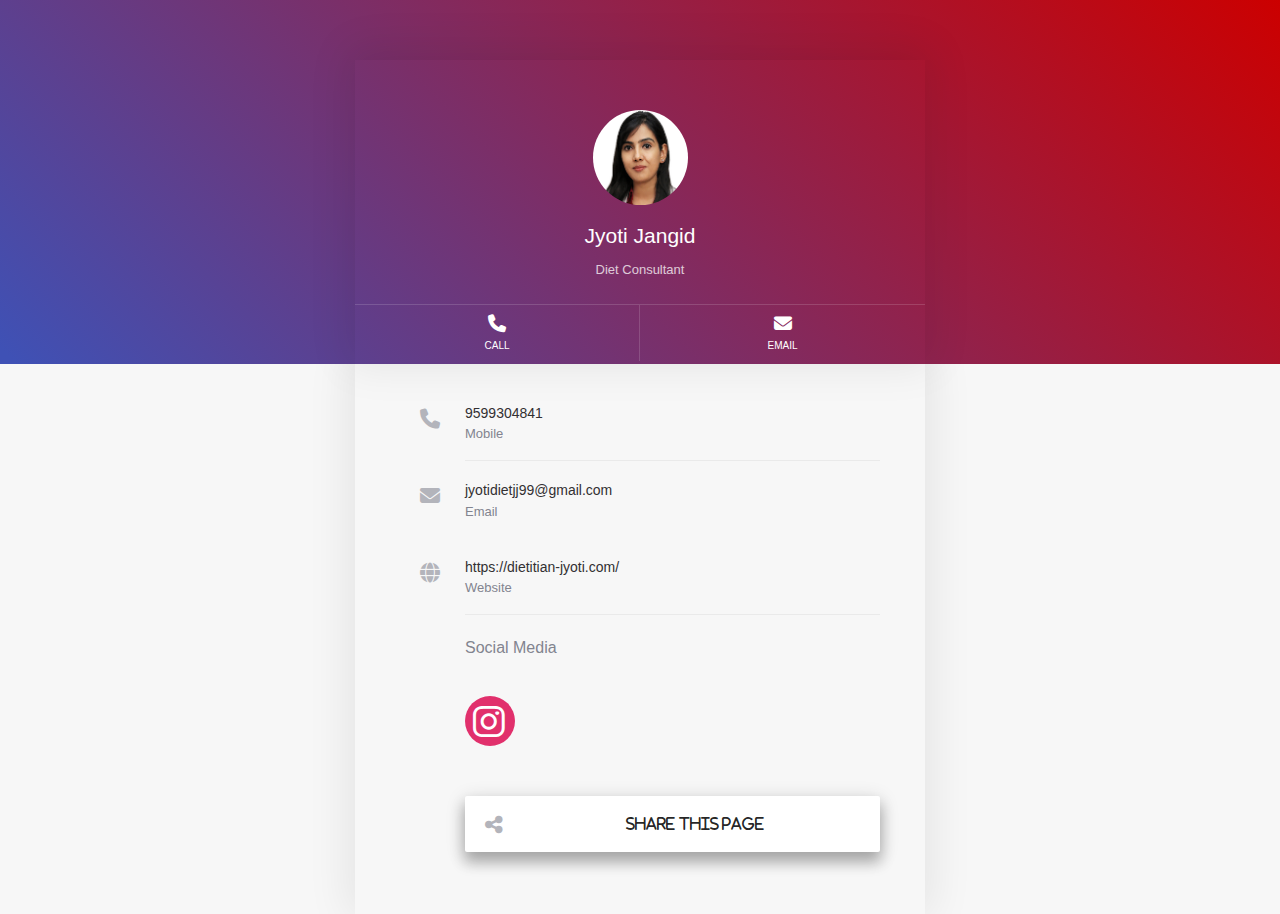
<file: profile.html>
<!DOCTYPE html>
<html ng-app="app" itemscope="" class="ng-scope">
  <head>
    <meta http-equiv="Content-Type" content="text/html; charset=UTF-8" />
    <style type="text/css">
      @charset "UTF-8";
      [ng\:cloak],
      [ng-cloak],
      [data-ng-cloak],
      [x-ng-cloak],
      .ng-cloak,
      .x-ng-cloak,
      .ng-hide:not(.ng-hide-animate) {
        display: none !important;
      }
      ng:form {
        display: block;
      }
      .ng-animate-shim {
        visibility: hidden;
      }
      .ng-anchor {
        position: absolute;
      }
    </style>
    <link
      rel="stylesheet"
      type="text/css"
      href="./qrCode/template_normal.min.css"
    />
    <title>Contact Page</title>

    <link
      rel="stylesheet"
      href="https://cdnjs.cloudflare.com/ajax/libs/font-awesome/6.5.2/css/all.min.css"
    />

    <meta http-equiv="X-UA-Compatible" content="IE=edge" />
    <meta name="viewport" content="width=device-width, initial-scale=1" />
    <meta name="robots" content="noindex, nofollow" />
    <meta name="apple-mobile-web-app-capable" content="yes" />
    <link rel="shortcut icon" type="image/x-icon" />
    <link rel="apple-touch-icon" href="./qrCode/45182131_1.png" />
    <link rel="apple-touch-icon" sizes="76x76" href="./qrCode/45182131_1.png" />
    <link
      rel="apple-touch-icon"
      sizes="120x120"
      href="./qrCode/45182131_1.png"
    />
    <link
      rel="apple-touch-icon"
      sizes="152x152"
      href="./qrCode/45182131_1.png"
    />

    <!--Facebook meta-->
    <meta property="og:title" content="Jyoti Jangid" />
    <meta property="og:description" content="Diet Consultant" />
    <meta property="og:image" content="./qrCode/45182131_1.png" />
    <meta property="og:image:width" content="200" />
    <meta property="og:image:height" content="200" />

    <!-- Twitter Card data -->
    <meta name="twitter:card" content="summary" />
    <meta name="twitter:title" content="Jyoti Jangid" />
    <meta name="twitter:description" content="Diet Consultant" />
    <meta name="twitter:image:width" content="200" />
    <meta name="twitter:image:height" content="200" />

    <!-- Schema.org markup for Google+ -->
    <meta itemprop="name" content="Jyoti Jangid" />
    <meta itemprop="description" content="Diet Consultant" />
    <meta itemprop="image" content="./qrCode/45182131_1.png" />
  </head>
  <body
    id="dvcard-body"
    ng-controller="ComplexController"
    class="whiteTheme"
    data-new-gr-c-s-check-loaded="14.1166.0"
    data-gr-ext-installed=""
  >
    <div
      class="loading-welcome active welcome-screen"
      ng-style="{&#39;background-color&#39;: view.code.welcome_extra.background || view.welcome_extra.background}"
      style="background-color: rgb(255, 255, 255); display: none"
    >
      <div class="progress">
        <div
          class="loading-bar indeterminate"
          ng-style="{&#39;background-color&#39;: view.code.color1 || view.color1}"
          style="background-color: rgb(63, 81, 181)"
        ></div>
      </div>
      <div class="helper"></div>
      <img
        alt=""
        id="welcomeImg"
        imageonload=""
        ng-src="./qrCode/45181985_1.png"
        ng-style="{
            &#39;max-width&#39;: view.code.welcome_extra.zoom *2 || view.welcome_extra.zoom *2 + &#39;px&#39;,
            &#39;max-height&#39;: view.code.welcome_extra.zoom *2 || view.welcome_extra.zoom *2 + &#39;px&#39;,
            &#39;animation-iteration-count&#39; :  view.showPreview == &#39;infinite&#39; ? &#39;infinite&#39; : &#39;&#39;,
            &#39;animation-direction&#39; :  view.showPreview == &#39;infinite&#39; ? &#39;alternate&#39; : &#39;&#39;
            }"
        src="./qrCode/45181985_1.png"
        style="max-width: 100px; max-height: 100px; display: inline"
      />
    </div>
    <div class="vcard-template style2" id="rootElement">
      <div class="bgd-shadow"></div>
      <div class="page-home page">
        <div
          class="vcard-header gradient-red-orange-bg"
          ng-style="getBackgroundColor();"
          style="
            background: linear-gradient(
              45deg,
              rgb(63, 81, 181) 0%,
              rgb(63, 81, 181) 1%,
              rgb(204, 0, 0) 100%
            );
          "
        >
          <div class="vcard-header-wrapper">
            <div class="vcard-top-info">
              <h4 class="top"></h4>

              <div
                class="img ng-hide"
                ng-show="loadDemo &amp;&amp; view.avatar"
                ng-click="!loadDemo ?  &#39;&#39; : callAction($event,&#39;headerButton-avatar&#39;)"
                ng-style="{&#39;background&#39;:view.avatar?&#39;url(&#39;+view.avatar+&#39;)&#39;:&#39;none&#39;}"
                style="background: url('./qrCode/45182131_1.png')"
              ></div>
              <div
                class="img"
                ng-show="!loadDemo &amp;&amp; view.avatar"
                ng-style="{&#39;background&#39;:view.avatar?&#39;url(&#39;+view.avatar+&#39;)&#39;:&#39;none&#39;}"
                style="background: url('./qrCode/45182131_1.png')"
              ></div>
              <h2
                data-test="full-name"
                class="name dynamicTextColor ng-binding"
                ng-show="view.firstname || view.lastname"
              >
                Jyoti Jangid
              </h2>

              <h2
                class="name dynamicTextColor ng-binding ng-hide"
                ng-hide="view.firstname || view.lastname"
              >
                Practo
              </h2>
              <h6 class="title dynamicTextColor ng-binding">Diet Consultant</h6>
            </div>
            <div
              class="vcard-functions"
              ng-show="view.numbers_mobile ||  view.numbers_phone ||  view.email || ((view.city ||view.street|| view.zip|| view.country) &amp;&amp; view.show_directions)"
            >
              <div class="vcard-functions-wrapper">
                <a
                  class="header-button ng-hide"
                  ng-show="loadDemo &amp;&amp; (view.numbers_mobile || view.numbers_phone)"
                  ng-click="!loadDemo ?  &#39;&#39; : callAction($event,&#39;headerButton-call&#39;)"
                  ng-style="{&#39;transition&#39;: loadDemo ? &#39;none&#39; : &#39;all 0.15s ease&#39;}"
                  style="transition: all 0.15s ease 0s"
                >
                  <i class="fa fa-phone" aria-hidden="true"></i>
                  <small class="dynamicTextColor">Call</small>
                </a>

                <a
                  class="header-button ng-hide"
                  ng-show="loadDemo &amp;&amp; (view.email)"
                  ng-click="!loadDemo ?  &#39;&#39; : callAction($event,&#39;headerButton-email&#39;)"
                  ng-style="{&#39;transition&#39;: loadDemo ? &#39;none&#39; : &#39;all 0.15s ease&#39;}"
                  style="transition: all 0.15s ease 0s"
                >
                  <i class="fa fa-envelope" aria-hidden="true"></i>
                  <small class="dynamicTextColor">Email</small>
                </a>

                <a
                  href="tel:9599304841"
                  ng-show="!loadDemo &amp;&amp; (view.numbers_mobile || view.numbers_phone)"
                >
                  <i class="fa fa-phone" aria-hidden="true"></i>
                  <small class="dynamicTextColor">Call</small>
                </a>

                <a
                  href="mailto:jyotidietjj99@gmail.com?subject=From%20my%20vCard&amp;body="
                  target="_newEmail"
                  ng-show="!loadDemo &amp;&amp; (view.email)"
                  class="last-element"
                >
                  <i class="fa fa-envelope" aria-hidden="true"></i>
                  <small class="dynamicTextColor">Email</small>
                </a>

                <a
                  ng-show="((view.street || view.city )&amp;&amp; view.show_directions)"
                  ng-click="callAction($event, &#39;mapAction&#39;)"
                  class="ng-hide"
                >
                  <i class="icon-map-pin dynamicTextColor"></i>
                  <small class="dynamicTextColor">Directions</small>
                </a>
              </div>
            </div>
          </div>
        </div>
        <div class="vcard-body-wrapper">
          <div class="vcard-body">
            <div
              ng-hide="view.numbers_mobile ||  view.numbers_phone ||  view.email || view.city ||view.street|| view.zip|| view.country || view.company || view.bio || view.website"
              class="ng-hide"
            >
              <div class="vcard-row">
                <h4>Waiting for you to enter data</h4>
              </div>
              <div class="sk-three-bounce">
                <div class="sk-child sk-bounce1"></div>
                <div class="sk-child sk-bounce2"></div>
                <div class="sk-child sk-bounce3"></div>
              </div>
            </div>
            <div
              id="dvcard-details"
              ng-class="{&#39;vcard-details--share&#39;:view.sharing}"
              class="vcard-details--share"
            >
              <div class="vcard-row ng-binding ng-hide" ng-show="view.birthday">
                true
                <i class="fa fa-birthday"></i>
                <h4 class="ng-binding"></h4>
                <small>Birthday</small>
              </div>
              <div class="vcard-row ng-hide" ng-show="view.bio">
                <h4 ng-bind-html="view.bio|nl2br" class="ng-binding"></h4>
              </div>
              <div class="vcard-separator ng-hide" ng-show="view.bio"></div>
              <div class="vcard-row" ng-show="view.numbers_mobile">
                <i class="fa fa-phone"></i>
                <h4>
                  <a href="tel:9599304841" class="ng-binding">9599304841</a>
                </h4>
                <small>Mobile</small>
              </div>
              <div
                class="vcard-separator"
                ng-show="view.numbers_mobile || view.numbers_phone"
              ></div>
              <div class="vcard-row" ng-show="view.email">
                <i class="fa fa-envelope"></i>
                <h4>
                  <a
                    href="mailto:jyotidietjj99@gmail.com"
                    target="_newLink"
                    class="ng-binding"
                    >jyotidietjj99@gmail.com</a
                  >
                </h4>
                <small>Email</small>
              </div>
              <div
                class="vcard-separator"
                ng-show="view.street || view.zip || view.city || view.country || view.company "
              ></div>
              <div class="vcard-row" ng-show="view.company">
                <i class="fa fa-building"></i>
                <h4 data-test="company-name" class="ng-binding">Practo</h4>
                <small ng-show="view.job" class="ng-binding"
                  >Diet Consultant</small
                >
              </div>
              <div
                class="vcard-separator ng-hide"
                ng-show="view.venue || view.city || view.state || view.zip || view.street || view.country"
              ></div>
              <div
                class="vcard-row ng-hide"
                ng-show="view.venue || view.city || view.state || view.zip || view.street || view.country"
              >
                <i class="fa fa-event-location"></i>
                <h4 class="ng-binding"></h4>
                <h4 class="ng-binding"></h4>
                <h4 class="ng-binding">
                  <span
                    ng-show="view.state || view.zip"
                    class="ng-binding ng-hide"
                    ><span ng-show="view.city" class="ng-hide">,</span>
                  </span>
                </h4>
                <h4 class="ng-binding"></h4>

                <!-- ngIf: view.show_directions -->
                <div
                  class="floated-container ng-scope ng-hide"
                  ng-if="view.show_directions"
                  ng-show="(view.street &amp;&amp; view.city) || (view.city &amp;&amp; view.country) || view.city || view.country"
                >
                  <a
                    class="event-slim-button ripplelink left_15 mt-10"
                    ng-style="{&#39;color&#39;: isColorLight(view.color2) ? &#39;black&#39; : view.color2}"
                    ng-click="callAction($event, &#39;mapAction&#39;)"
                    style="color: rgb(255, 64, 129)"
                  >
                    Show on map
                  </a>
                </div>
                <!-- end ngIf: view.show_directions -->
              </div>
              <div
                class="vcard-separator ng-hide"
                ng-show="view.venue || view.city || view.state || view.zip || view.street || view.country"
              ></div>

              <div class="vcard-row" ng-show="view.website">
                <i class="fa fa-globe"></i>
                <h4>
                  <a
                    href="https://dietitian-jyoti.com/"
                    target="_newLink"
                    class="ng-binding"
                    >https://dietitian-jyoti.com/</a
                  >
                </h4>
                <small>Website</small>
              </div>
              <div
                class="vcard-separator"
                ng-show="view.bio || view.numbers_mobile || view.numbers_phone || view.email || view.street || view.zip || view.city || view.country || view.company "
              ></div>
              <div id="socialmedialinksContainer">
                <div class="vcard-social" style="margin-bottom: 20px">
                  <div
                    class="socialMedia-container"
                    ng-show="view.code.channels.length &gt; 0"
                  >
                    <label>Social Media</label>
                    <i class="icon-social-media"></i>
                    <div class="channels-padding mt-0">
                      <!-- ngRepeat: channel in view.code.channels track by $index --><a
                        href="http://www.instagram.com/restore_right_diet"
                        target="_blank"
                        class="channel-container ng-scope"
                        id="channel-item-Instagram"
                        ng-click="loadDemo ? callAction($event,&#39;channelAction&#39;) : &#39;&#39;"
                        ng-repeat="channel in view.code.channels track by $index"
                      >
                        <div class="table-cell-middle pl-55 pos-relative">
                          <div
                            class="channel-bgd-instagram"
                            style="width: 50px; height: 50px"
                          >
                            <i
                              class="fa-brands fa-instagram"
                              aria-hidden="true"
                              style="left: 8px !important"
                            ></i>
                          </div>
                        </div>
                      </a>
                    </div>
                  </div>
                </div>
              </div>

              <div
                class="vcard-row follow-scroll share-container fixed-button fixed-button--share-button"
                ng-style="setPosition(&#39;share&#39;)"
              >
                <div class="fabs" id="shareFab">
                  <div class="fixed-blur-bgd">
                    <div class="chat">
                      <div class="fab-body">
                        <i
                          class="fa fa-times"
                          style="float: right; position: static"
                        ></i>
                        <div
                          class="fab-header"
                          ng-style="{&#39;color&#39;: isColorLight(view.color2) ? &#39;black&#39; : view.color2}"
                          style="color: rgb(255, 64, 129)"
                        >
                          Share
                        </div>
                        <ul
                          class="ssk-block ssk-md"
                          data-url="https://dietitian-jyoti.com/profile.html"
                          data-text=""
                        >
                          <li>
                            <i
                              class="fa-brands fa-facebook"
                              style="position: static"
                            ></i>
                            <a
                              href="https://dietitian-jyoti.com/profile.html"
                              class="ssk ssk-text ssk-facebook"
                              >Facebook</a
                            >
                          </li>
                          <li>
                            <i
                              class="fa-brands fa-whatsapp"
                              style="position: static"
                            ></i>
                            <a
                              href="whatsapp://send?text=https://dietitian-jyoti.com/profile.html"
                              class="ssk ssk-whatsapp"
                              >Whatsapp</a
                            >
                          </li>
                          <li>
                            <i
                              class="fa fa-envelope"
                              style="position: static"
                            ></i>
                            <a
                              href="mailto:?body=https://dietitian-jyoti.com/profile.html"
                              target="_blank"
                              >Email</a
                            >
                          </li>
                          <li>
                            <i
                              class="fa fa-message"
                              style="position: static"
                            ></i>
                            <input
                              id="shortUrl"
                              value="https://dietitian-jyoti.com/profile.html"
                              readonly=""
                            />
                            <button id="copyButton">Copy</button>
                            <div
                              class="ifCopySucceed ng-hide"
                              ng-show="ifCopySucceed"
                            >
                              Text copied to the clipboard.
                            </div>
                          </li>
                        </ul>
                      </div>
                    </div>
                  </div>
                  <a
                    id="prime"
                    class="fab white-bgd ng-scope"
                    ng-if="view.sharing"
                    ng-click="!loadDemo ?  &#39;&#39; : callAction($event,&#39;shareAction&#39;)"
                  >
                    <span class="hidden-xs">
                      <i class="prime fa faFab icon-fab-share"></i>
                      Share this page
                    </span>
                    <i class="fa fa-share-alt" style="top: -5px"></i> </a
                  ><!-- end ngIf: view.sharing -->
                </div>
              </div>

              <div id="gotIt">
                <div class="fixed-blur-bgd">
                  <div class="dialog-container">
                    <div class="fab-body">
                      <div class="event-gotIt-button"></div>
                      <div class="dialog-body pull-left ng-binding"></div>
                      <a
                        class="text-regular-blue mt-20"
                        ng-click="closeGotItDialog()"
                      >
                        Got it
                      </a>
                    </div>
                  </div>
                </div>
              </div>
            </div>
          </div>
        </div>
      </div>

      <div class="page-maps page hidden">
        <div class="devent-map-header">
          <div
            class="event-section-title"
            ng-style="getBackgroundColor();"
            style="
              background: linear-gradient(
                45deg,
                rgb(63, 81, 181) 0%,
                rgb(63, 81, 181) 1%,
                rgb(204, 0, 0) 100%
              );
            "
          >
            <div class="event-content-container">
              <i
                class="icon-event-back dynamicTextColor"
                ng-click="switchPages(&#39;page-maps&#39;,&#39;page-home&#39;, false)"
              ></i>
              <div class="event-title dynamicTextColor">Location</div>
            </div>
          </div>
        </div>
        <div class="event-body">
          <div class="vcard-body-wrapper">
            <div class="vcard-body">
              <div id="dvcard-maps">
                <div>
                  <img />
                  <div
                    ng-show="resetMap &amp;&amp; (view.venue || view.city || view.state || view.zip)"
                    ng-click="resetMap=false; setMapUrl()"
                    class="reset-map ng-hide"
                  >
                    Reset map
                  </div>
                </div>
                <div
                  class="vcard-row ng-hide"
                  ng-show="view.venue || view.city || view.state || view.zip"
                >
                  <label>Where</label>
                  <i class="fa fa-event-location"></i>
                  <!--<h4>{{view.venue}}</h4>-->
                  <h4 class="ng-binding"></h4>
                  <h4 class="ng-binding">
                    <span
                      ng-show="view.state || view.zip"
                      class="ng-binding ng-hide"
                      ><span ng-show="view.city" class="ng-hide">,</span>
                    </span>
                  </h4>
                  <h4 class="ng-binding"></h4>
                  <input
                    id="addressValue"
                    type="hidden"
                    ng-value="view.street + &#39;,&#39;  + view.city + &#39;,&#39; + view.country "
                    value=",,"
                  />
                  <div class="floated-container">
                    <a
                      class="event-slim-button ripplelink left_20 mt-10"
                      ng-style="{&#39;color&#39;: isColorLight(view.color2) ? &#39;black&#39; : view.color2}"
                      ng-click="callAction($event, &#39;redirectToMap&#39;)"
                      style="color: rgb(255, 64, 129)"
                    >
                      Show directions
                    </a>
                  </div>
                </div>
              </div>
              <div id="redirectToMaps">
                <div class="fixed-blur-bgd">
                  <div class="dialog-container">
                    <div class="fab-body">
                      <div class="event-title">Use Google Maps</div>
                      <div class="dialog-body">
                        Directions will open in Google Maps. Do you want to
                        continue?
                      </div>
                      <a
                        class="event-slim-button ripplelink mt-10 pull-right"
                        ng-style="{&#39;color&#39;: isColorLight(view.color2) ? &#39;black&#39; : view.color2}"
                        ng-click="dialogRedirectCallback(false)"
                        style="color: rgb(255, 64, 129)"
                      >
                        No
                      </a>
                      <a
                        class="event-slim-button ripplelink mt-10 pull-right"
                        ng-style="{&#39;color&#39;: isColorLight(view.color2) ? &#39;black&#39; : view.color2}"
                        ng-click="dialogRedirectCallback(true, &#39;https://maps.google.com/maps?daddr=&#39;+getMapAddress())"
                        style="color: rgb(255, 64, 129)"
                      >
                        Yes
                      </a>
                    </div>
                  </div>
                </div>
              </div>
            </div>
          </div>
        </div>
      </div>
      <!--    -->
    </div>
    <script
      type="text/javascript"
      src="./qrCode/jquery.min.js.download"
    ></script>
    <script
      type="text/javascript"
      src="./qrCode/angular.rendering.min.js.download"
    ></script>
    <script type="text/javascript">
      /*<![CDATA[*/

      /**
       * Angular connection
       */
      app.loadBasePreviewController();
      /**
       * Replace a point with a space character
       * @usage dvcard reu
       */
      app.filter("point2space", function () {
        return function (input) {
          if (input) {
            return input.replace(/\./g, " ");
          }
        };
      });

      app.filter("toIconName", function () {
        return function (input) {
          if (input) {
            return input.replace(/\s+/g, "").toLowerCase();
          } else return " ";
        };
      });

      /**
       * Return value with '-' instead of spaces
       *
       * @param input - string
       * */
      app.filter("dashEncode", function () {
        return function (input) {
          if (input) {
            return input.replace(/ /g, "-");
          } else return " ";
        };
      });

      /**
       * Return link with the correct prefix
       * */
      app.filter("prefixChannel", [
        "$filter",
        function ($filter) {
          return function (input, name) {
            if (input) {
              switch (name) {
                case "WhatsApp":
                  return "https://wa.me/" + input.replace(/[\s()]/g, "");
                  break;
                case "Twitter":
                  if (input.match(/twitter.com|http|www/g)) return input;
                  return $filter("prefixURL")("www.twitter.com/" + input);
                  break;
                case "Instagram":
                  if (input.match(/instagram.com|http|www/g)) return input;
                  return $filter("prefixURL")(
                    "www.instagram.com/" + input.replace("@", "")
                  );
                  break;
                case "Snapchat":
                  if (input.match(/snapchat.com|http|www/g)) return input;
                  return $filter("prefixURL")("www.snapchat.com/add/" + input);
                  break;
                case "WeChat":
                  return "weixin://dl/chat?" + input;
                  break;
                case "Skype":
                  return "skype:" + input + "?chat";
                  break;
                case "Line":
                  return $filter("prefixURL")(
                    "https://line.me/R/ti/p/~" + input
                  );
                  break;
                default:
                  return $filter("prefixURL")(input);
                  break;
              }
            } else return " ";
          };
        },
      ]);

      /**
       * The QR service for the app.
       * */
      app.service("qr", function () {
        /**
         * Scroll page from buttom to top
         * */
        this.scrollFromBottomtoTop = function (loadDemo) {
          setTimeout(function () {
            if (loadDemo == true) {
              $("html, body").animate(
                {
                  scrollTop: $("#socialmedialinksContainer").offset().top,
                },
                0
              );
              $("html, body").animate(
                {
                  scrollTop: 0,
                },
                1000
              );
            }
          }, 0);
        };
      });

      /**
       * Directive
       *
       * When image is loaded fadeout welcome screen
       * */
      app.directive("imageonload", [
        "qr",
        function (qr) {
          return {
            restrict: "A",
            link: function (scope, element, attrs) {
              element.bind("load", function () {
                $("#welcomeImg").fadeIn(1000);
                window.setTimeout(function () {
                  $(".loading-welcome.welcome-screen").fadeOut();
                  scope.welcomeScreenScrollWindow++;
                  if (scope.welcomeScreenScrollWindow == 1) {
                    qr.scrollFromBottomtoTop(scope.loadDemo);
                  }
                }, 2000);
              });
              element.bind("error", function () {
                //If preloader is broken
                $(".loading-welcome.welcome-screen").fadeOut();
              });
            },
          };
        },
      ]);

      //Override the base preview controller
      app.controller(
        "ComplexController",
        function (
          $scope,
          $controller,
          $sce,
          $rootScope,
          $filter,
          previewService,
          $window
        ) {
          /**
           * List of media channels with all the information
           * */
          $scope.fullChannels = [
            {
              icon: "icon-channel-website",
              type: "url",
              input_prefix_label: "URL",
              input_prefix_placeholder: "www.mywebsite.com",
              input_label_placeholder: "Visit our website",
              name: "Website",
            },
            {
              icon: "icon-channel-facebook",
              type: "url",
              input_prefix_label: "URL",
              input_prefix_placeholder: "www.facebook.com/page",
              input_label_placeholder: "Like our page",
              name: "Facebook",
            },
            {
              icon: "icon-channel-twitter",
              type: "handle",
              input_prefix_label: "@",
              input_prefix_placeholder: "Username",
              input_label_placeholder: "Follow us",
              name: "Twitter",
            },
            {
              icon: "icon-channel-instagram",
              type: "handle",
              input_prefix_label: "@",
              input_prefix_placeholder: "Username",
              input_label_placeholder: "Follow us",
              name: "Instagram",
            },
            {
              icon: "icon-channel-snapchat",
              type: "handle",
              input_prefix_label: "ID",
              input_prefix_placeholder: "Username",
              input_label_placeholder: "View My Story",
              name: "Snapchat",
            },
            {
              icon: "icon-channel-youtube",
              type: "url",
              input_prefix_label: "URL",
              input_prefix_placeholder: "www.youtube.com/user/mychannel",
              input_label_placeholder: "Subscribe to our channel",
              name: "YouTube",
            },
            {
              icon: "icon-channel-pinterest",
              type: "url",
              input_prefix_label: "URL",
              input_prefix_placeholder: "www.pinterest.com/username",
              input_label_placeholder: "Follow us",
              name: "Pinterest",
            },
            {
              icon: "icon-channel-googleplus",
              type: "url",
              input_prefix_label: "URL",
              input_prefix_placeholder: "www.google-plus.com/username",
              input_label_placeholder: "Follow us",
              name: "Google Plus",
            },
            {
              icon: "icon-channel-linkedin",
              type: "url",
              input_prefix_label: "URL",
              input_prefix_placeholder: "www.linkedin.com/company/name",
              input_label_placeholder: "Join my network",
              name: "LinkedIn",
            },
            {
              icon: "icon-channel-xing",
              type: "url",
              input_prefix_label: "URL",
              input_prefix_placeholder: "www.xing.com/company/name",
              input_label_placeholder: "Join my network",
              name: "Xing",
            },
            {
              icon: "icon-channel-flickr",
              type: "url",
              input_prefix_label: "URL",
              input_prefix_placeholder: "www.flickr.com/photos/flickr",
              input_label_placeholder: "Follow us",
              name: "Flickr",
            },
            {
              icon: "icon-channel-vimeo",
              type: "url",
              input_prefix_label: "URL",
              input_prefix_placeholder: "www.vimeo.com/channels/mychannel",
              input_label_placeholder: "Follow us",
              name: "Vimeo",
            },
            {
              icon: "icon-channel-dribbble",
              type: "url",
              input_prefix_label: "URL",
              input_prefix_placeholder: "www.dribbble.com/company",
              input_label_placeholder: "View my portfolio",
              name: "Dribbble",
            },
            {
              icon: "icon-channel-vkontakte",
              type: "url",
              input_prefix_label: "URL",
              input_prefix_placeholder: "www.vk.com/name",
              input_label_placeholder: "Follow us",
              name: "VKontakte",
            },
            {
              icon: "icon-channel-tripadvisor",
              type: "url",
              input_prefix_label: "URL",
              input_prefix_placeholder: "www.tripadvisor.com/name",
              input_label_placeholder: "Review us",
              name: "Tripadvisor",
            },
            {
              icon: "icon-channel-wechat",
              type: "handle",
              input_prefix_label: "ID",
              input_prefix_placeholder: "User ID",
              input_label_placeholder: "Add me",
              name: "WeChat",
            },
            {
              icon: "icon-channel-line",
              type: "handle",
              input_prefix_label: "ID",
              input_prefix_placeholder: "User ID",
              input_label_placeholder: "Add me",
              name: "Line",
            },
            {
              icon: "icon-channel-reddit",
              type: "url",
              input_prefix_label: "URL",
              input_prefix_placeholder: "www.reddit.com/username",
              input_label_placeholder: "Comment on my latest post",
              name: "Reddit",
            },
            {
              icon: "icon-channel-tumblr",
              type: "url",
              input_prefix_label: "URL",
              input_prefix_placeholder: "https://username.tumblr.com/",
              input_label_placeholder: "Follow us",
              name: "Tumblr",
            },
            {
              icon: "icon-channel-github",
              type: "url",
              input_prefix_label: "URL",
              input_prefix_placeholder: "www.github.com/username",
              input_label_placeholder: "Follow us",
              name: "Github",
            },
            {
              icon: "icon-channel-skype",
              type: "handle",
              input_prefix_label: "ID",
              input_prefix_placeholder: "User ID",
              input_label_placeholder: "Add me",
              name: "Skype",
            },
          ];

          /**
           * Get the prefix of the channel
           *
           * @param channelName
           * */
          function getPrefix(channelName) {
            var keepGoing = true,
              prefix = "";
            angular.forEach($scope.fullChannels, function (value, key) {
              if (keepGoing) {
                if (value.name == channelName) {
                  prefix = value.input_prefix_label;
                  keepGoing = false;
                }
              }
            });
            return prefix;
          }

          /**
           * Convert channel name to "Aaaaa"
           *
           * @param str
           * */
          function toTitleCase(str) {
            if (str == "youtube") return "YouTube";
            if (str == "vkontakte") return "VKontakte";
            if (str == "linkedin") return "LinkedIn";
            else
              return str.replace(/\w\S*/g, function (txt) {
                return (
                  txt.charAt(0).toUpperCase() + txt.substr(1).toLowerCase()
                );
              });
          }

          /**
           * Initialize social media channels from old to new format
           *
           * */
          $scope.initSocialChannels = function () {
            $scope.channels = [];
            if (
              !$scope.loadDemo &&
              !$scope.view.code &&
              $scope.view.socialmedialinks
            ) {
              if (!$scope.view.code) {
                $scope.view.code = {};
              }
              $scope.modelChannelsOld = false;
              if (!$scope.view.code.channels) {
                $scope.view.code.channels = [];
                $scope.modelChannelsOld = true;
              }
              angular.forEach(
                $scope.view.socialmedialinks,
                function (value, key) {
                  var keyName = toTitleCase(key),
                    elemExtraInfo = $scope.getExtraChannelInfo(keyName);

                  var fullElemObj = {
                    input_prefix_label: getPrefix(keyName),
                    name: keyName,
                    link: value,
                    input_prefix_placeholder:
                      elemExtraInfo.input_prefix_placeholder,
                    input_label_placeholder:
                      elemExtraInfo.input_label_placeholder,
                    type: elemExtraInfo.type,
                  };
                  $scope.channels.push(fullElemObj);

                  if ($scope.modelChannelsOld) {
                    $scope.view.code.channels.push({
                      input_prefix_label: getPrefix(keyName),
                      name: keyName,
                      link: value,
                      type: elemExtraInfo.type,
                      label: "",
                    });
                  }
                }
              );
            }
          };

          /**
           *
           * Get all information about a channel based on the name.
           *
           * @param name - channel name
           * */
          $scope.getExtraChannelInfo = function (name) {
            for (const element of $scope.fullChannels) {
              if (element.name == name) {
                return {
                  input_prefix_placeholder:
                    element.input_prefix_placeholder,
                  input_label_placeholder:
                    element.input_label_placeholder,
                  type: element.type,
                };
              }
            }
          };

          $scope.welcomeScreenScrollWindow = 0;

          //Inherrit from basePreviewController
          angular.extend(
            this,
            $controller("BasePreviewController", { $scope: $scope })
          );

          $scope.loadDemo = parent && typeof parent.ImHere === "function";

          //Get the json data form the file
          let json_data = {
            show_directions: true,
            showPreview: 1,
            form: [
              { section_design: { fold: false } },
              { section_information: { fold: false } },
              { section_social: { fold: false } },
              { section_welcome_screen: [] },
              { section_advance_options: { fold: false } },
            ],
            color1: "#3f51b5",
            color2: "#ff4081",
            avatar: "./qrCode/45182131_1.png",
            avatar_extra: { zoom: 100, background: "#ffffff" },
            showAutocomplete: true,
            address: [],
            welcome_screen: "./qrCode/45181985_1.png",
            welcome_extra: { zoom: 50, background: "#ffffff" },
            sharing: true,
            code: {
              channels: [
                {
                  input_prefix_label: "@",
                  link: "restore_right_diet",
                  label: "",
                  name: "Instagram",
                },
              ],
            },
            show_gradient: true,
            color1b: "#ff0000",
            firstname: "Jyoti",
            lastname: "Jangid",
            numbers_mobile: "9599304841",
            numbers_phone: "7678698709",
            email: "jyotidietjj99@gmail.com",
            company: "",
            job: "Diet Consultant",
            website: "https://dietitian-jyoti.com/",
          };
          previewService.pushData(json_data);

          //All this inputs are linked to the action bar
          $scope.$watchGroup(
            [
              "view.numbers_mobile",
              "view.numbers_phone",
              "view.email",
              "view.street",
              "view.zip",
              "view.country",
              "view.city",
              "view.show_directions",
            ],
            function (newValues, oldValues, $scope) {
              //This helps to remove the border from the last available action element
              window.setTimeout(function () {
                $(".vcard-functions-wrapper a").removeClass("last-element");
                $(".vcard-functions-wrapper a:visible:last").addClass(
                  "last-element"
                );
              }, 50);
            }
          );

          $scope.initSocialChannels();

          function getBackgroundColor() {
            var color1 = $scope.view.color1 || "#607d8b";
            var color1b = $scope.view.color1b || "#607d8b";

            if (!$scope.view.show_gradient) return { background: color1 };
            else
              return {
                background: "none",
                "background-image":
                  "linear-gradient(45deg," +
                  $scope.view.color1 +
                  " 0%," +
                  $scope.view.color1 +
                  " 1%," +
                  $filter("colorLuminance")($scope.view.color1b, -0.2) +
                  " 100%)",
              };
          }

          $scope.sendByDownload = sendByDownload;
          $scope.sendByEmail = sendByEmail;
          $scope.getBackgroundColor = getBackgroundColor;

          function triggerPost(action, email, callback) {
            if (action == "download") return true;

            $.post(
              "/handlePost/bexgJo",
              {
                action: action,
                email: email,
                YII_CSRF_TOKEN: YII_CSRF_TOKEN,
              },
              function (result) {
                callback(result);
              },
              "json"
            );
          }

          /**
           * Toggle email form with the fab first view
           * */
          function toggleEmailForm() {
            $(".emailText1").toggle();
            $(".emailText2").toggle();
            $(".fab-body form").toggle();
            $(".icon-event-back").toggle();
          }

          /**
           * Trigger sending via email
           */
          function sendByEmail(email) {
            triggerPost("email", email, function (result) {
              if (result.status == "success") {
                toggleEmailForm();
                window.setTimeout(function () {
                  $scope.toggleFabStep(2, 1);
                  toggleEmailForm();
                  $("#saveContact .fab-step1 .fa-times").click();
                }, 2000);
              } else {
              }
            });
            return false;
          }

          /**
           * Trigger download action of the vCard
           */
          function sendByDownload() {
            triggerPost("download");
          }

          /**
           * Toggle between stepts in the fab
           *
           * @param stepOut - step to hide
           * @param stepIn - step to show
           * */
          $scope.toggleFabStep = function (stepOut, stepIn) {
            $(".fab-body.fab-step" + stepOut).toggle();
            $(".fab-body.fab-step" + stepIn).toggle();
          };

          /**
           * Watch showPreview value
           *
           * @param p1 - new value
           * @param p2 - old value
           * */
          $scope.$watch("view.showPreview", function (p1, p2, p3) {
            if (p1 != undefined && p1 == "infinite") {
              setTimeout(function () {
                $(".loading-welcome.welcome-screen").show();
                $("#welcomeImg").fadeIn(1000);
              }, 500);
            } else if (p1 == undefined && p2 != undefined && p2 == "infinite") {
              $("#welcomeImg").hide();
              $(".loading-welcome").fadeOut();
            } else if (
              (p1 != undefined && p2 != undefined && p1 != p2) ||
              (p1 != undefined && p1 != 0 && p2 == undefined && p1 != p2)
            ) {
              setTimeout(function () {
                $(".loading-welcome.welcome-screen").show();
                $("#welcomeImg").hide();
                $("#welcomeImg").fadeIn(1000);
                setTimeout(function () {
                  $(".loading-welcome").fadeOut();
                }, 2000);
              }, 500);
            }
          });

          /**
           * Set text color based on the background
           *
           * @param color - background color
           * */
          $scope.isColorLight = function (color) {
            var c;
            if (/^#([A-Fa-f0-9]{3}){1,2}$/.test(color)) {
              c = color.substring(1).split("");
              if (c.length == 3) {
                c = [c[0], c[0], c[1], c[1], c[2], c[2]];
              }
              c = "0x" + c.join("");

              var r = (c >> 16) & 255,
                g = (c >> 8) & 255,
                b = c & 255;
              // Counting the perceptive luminance
              // human eye favors green color...
              var a = 1 - (0.24 * r + 0.47 * g + 0.15 * b) / 255;
              return a < 0.4;
            }
          };

          /**
           * Get channel name from channel item
           *
           * @param channel
           * */
          $scope.getChannelLink = function (channel) {
            if (!$scope.loadDemo) {
              return $filter("prefixChannel")(channel.link, channel.name);
            }
            return "#channel-item-" + channel.name;
          };

          /**
           * Get channel name or link to the channel based on channel info
           *
           * @param channel
           * */
          /**
           * Open the dialog popup
           * Event is for getting the current target element
           * Target:
           *      - shareAction: Button with got it information
           *      - channelAction: Button with got it information
           *      - redirectToMap: Button redirect to google maps page
           *      - mapAction: Button redirect to location page
           *
           * @param event - string
           * @param target - string
           * */
          $scope.callAction = function (event, target) {
            switch (target) {
              case "headerButton-call":
                if ($scope.loadDemo) {
                  $scope.gotItText =
                    "Users can click on this button to call your mobile number.";
                  $scope.toggleDialog("gotIt", $(event.currentTarget));
                  setTimeout(function () {
                    $(".event-gotIt-button .header-button").css({
                      background: $scope.view.color1,
                    });
                  }, 0);
                }
                break;
              case "headerButton-email":
                if ($scope.loadDemo) {
                  $scope.gotItText =
                    "Users can tap this button to send you an email.";
                  $scope.toggleDialog("gotIt", $(event.currentTarget));
                  setTimeout(function () {
                    $(".event-gotIt-button .header-button").css({
                      background: $scope.view.color1,
                    });
                  }, 0);
                }
                break;
              case "headerButton-avatar":
                if ($scope.loadDemo) {
                  $scope.gotItText =
                    "Profile pictures are optional. Your image will be included when users save your contact details to their smartphone address book.";
                  $scope.toggleDialog("gotIt", $(event.currentTarget));
                }
                break;
              case "shareAction":
                if ($scope.loadDemo) {
                  $scope.gotItText =
                    "Users can tap this button to share your page.";
                  $scope.toggleDialog("gotIt", $(event.currentTarget));
                }
                break;
              case "addContactAction":
                if ($scope.loadDemo) {
                  $scope.gotItText =
                    "Your visitors can click this button to download or send your vCard.";
                  $scope.toggleDialog("gotIt", $(event.currentTarget));
                }
                break;
              case "channelAction":
                if ($scope.loadDemo) {
                  $scope.gotItText =
                    "By tapping here, users are navigated to the linked social media profile or website.";
                  $scope.toggleDialog("gotIt", $(event.currentTarget));
                }
                break;
              case "redirectToMap":
                $scope.toggleDialog("redirectToMaps");
                break;
              case "mapAction":
                if ($scope.loadDemo) {
                  if (
                    $scope.view.street ||
                    $scope.view.city ||
                    $scope.view.country
                  ) {
                    $scope.switchPages("page-home", "page-maps", true);
                    $scope.setMapUrl();
                  } else {
                    $scope.gotItText =
                      "'Google Maps will open upon clicking this button.'";
                    $scope.toggleDialog("gotIt", $(event.currentTarget));
                  }
                } else {
                  $scope.switchPages("page-home", "page-maps", true);
                  $scope.setMapUrl();
                }
                break;
            }
          };

          /**
           * Return address based on the street and street no., city, state, zip and country
           *
           * */
          $scope.getMapAddress = function () {
            var address = "";
            if ($scope.view) {
              if ($scope.view.street)
                address +=
                  $filter("dashEncode")($scope.view.street) +
                  ($scope.view.street_number
                    ? "-" + $scope.view.street_number
                    : "") +
                  ",";

              if ($scope.view.city)
                address += $filter("dashEncode")($scope.view.city) + ",";

              if ($scope.view.state)
                address += $filter("dashEncode")($scope.view.state) + ",";

              if ($scope.view.zip)
                address += $filter("dashEncode")($scope.view.zip) + ",";

              if ($scope.view.country)
                address += $filter("dashEncode")($scope.view.country);
              if (address[address.length - 1] == ",") address.slice(0, -1);
            }
            return address;
          };

          /**
           * Set map url
           * !Important!
           * We have to provide valid google api key
           *
           * */
          $scope.setMapUrl = function () {
            //Google API key
            var key = "AIzaSyC3NTJuu0bay53iHC_2j7EQuAn9Xnh7lXc",
              zoom = 15;

            if ($scope.view.city && !$scope.view.street) zoom = 12;
            if ($scope.view.country && !$scope.view.city) zoom = 5;
            if ($scope.view.country && $scope.view.zip && !$scope.view.city)
              zoom = 12;
            $scope.mapURL =
              "https://maps.googleapis.com/maps/api/staticmap?zoom=" +
              zoom +
              "&size=" +
              ($(".page-maps .vcard-body-wrapper").width() > 0
                ? $(".page-maps .vcard-body-wrapper").width()
                : 320) +
              "x360&markers=size:mid%7Ccolor:red%7C" +
              $scope.getMapAddress() +
              "&key=" +
              key;
          };

          /**
           * Switch pages between startPage and endPage
           *
           * @param startPage - class of the page
           * @param endPage - class of the page
           * @param direction - string
           * */
          $scope.switchPages = function (startPage, endPage, direction) {
            if (endPage.indexOf("home") < 0) {
              if ($(window).innerWidth() < 690) {
                $(".blur-bgd-shadow").hide();
                $(".blur-bgd").hide();
              } else {
                $(".page-maps .devent-map-header").prependTo(
                  ".page-maps .vcard-body-wrapper"
                );
              }
            } else {
              $(".blur-bgd-shadow").show();
              $(".blur-bgd").show();
            }
            $("." + startPage)
              .animate({ opacity: "0" }, 700)
              .hide();
            $("." + endPage)
              .css({ display: "block" })
              .animate({ opacity: "1" }, 700);
          };

          /**
           * Callback of the dialog yes/no buttons
           * Can close the dialog or it can redirect to a url and close the dialog
           *
           * @param proceed - string
           * @param url - current target
           * */
          $scope.dialogRedirectCallback = function (proceed, url) {
            if (proceed) {
              if (url) {
                $window.open(url, "_blank");
              }
              $scope.closeDialog();
            } else {
              $scope.closeDialog();
            }
          };

          /**
           * Toggle dialog
           *
           * @param id - string
           * @param element - current target
           * */
          $scope.toggleDialog = function (id, element) {
            if (element) {
              var elem = element.context.outerHTML;
              $("#" + id + " .dialog-container .event-gotIt-button").html(elem);
            }
            $($("#" + id).parent()).toggleClass("fabOnTop");
            $("#" + id + " .dialog-container").toggleClass("is-visible");
            $("#" + id + " .fixed-blur-bgd").toggle();
          };

          /**
           * Close dialog
           *
           * */
          $scope.closeDialog = function () {
            $(".dialog-container").removeClass("is-visible");
            $("#prime.fab").removeClass("disabledClick");
            $(".event-gotIt-button").html("");
            $(".fixed-blur-bgd").hide();
          };

          /**
           * Close got it dialog
           *
           * */
          $scope.closeGotItDialog = function () {
            $("#gotIt .dialog-container").removeClass("is-visible");
            $("#prime.fab").removeClass("disabledClick");
            $(".event-gotIt-button").html("");
            $("#gotIt .fixed-blur-bgd").hide();
          };

          /**
           * Function checks if all the objects in an array are undefined
           *
           * @param input - array with objects
           * */
          function arrayContainAllUndObj(item) {
            var count = 0;
            for (var i = 0; i < item.length; i++) {
              if (item[i] == undefined) {
                count++;
              }
            }
            return count == item.length;
          }

          /**
           * Watch model address
           * If the objects inside newValue and oldValue are not undefined and newValue is different then oldValue
           * then show resetMap and create the autocomplete
           * else hide the resetMap button
           *
           * */
          $scope.$watchGroup(
            [
              "view.street",
              "view.street_number",
              "view.city",
              "view.country",
              "view.zip",
              "view.state",
            ],
            function (newVal, oldVal) {
              if (
                !arrayContainAllUndObj(newVal) &&
                !arrayContainAllUndObj(oldVal)
              ) {
                if (newVal != oldVal) {
                  $scope.resetMap = true;
                } else {
                  $scope.resetMap = false;
                }
              }
            }
          );

          /**
           * Set position of the fab Button
           *
           * @param buttonName - string
           * */
          $scope.setPosition = function (buttonName) {
            if ($(window).innerWidth() < 667) {
              var bottom = "75px",
                right = "17px",
                display = "block";
              if (buttonName === "contactData") {
                bottom = "5px";
                return {}; // For contact button, do nothing as everything works with CSS, looks like.
              } else {
                display = $scope.view.sharing ? "block" : "none";
              }
              if ($(window).innerWidth() < 321) right = "-50px";
              return {
                display: display,
                position: "fixed",
                bottom: bottom,
                right: right,
                width: "56px",
              };
            }
            return "";
          };

          /**
           * Copy short ulr to clipboard
           *
           * @param elem - input element with the link
           * */
          $scope.ifCopySucceed = false;
          $scope.copyLinkToClipboard = function (elem) {
            var targetId = "_hiddenCopyText_";
            var isInput =
              elem.tagName === "INPUT" || elem.tagName === "TEXTAREA";
            var origSelectionStart, origSelectionEnd;
            if (isInput) {
              // can just use the original source element for the selection and copy
              target = elem;
              origSelectionStart = elem.selectionStart;
              origSelectionEnd = elem.selectionEnd;
            } else {
              // must use a temporary form element for the selection and copy
              target = document.getElementById(targetId);
              if (!target) {
                var target = document.createElement("textarea");
                target.style.position = "absolute";
                target.style.left = "-9999px";
                target.style.top = "0";
                target.id = targetId;
                document.body.appendChild(target);
              }
              target.textContent = elem.textContent;
            }
            // select the content
            var currentFocus = document.activeElement;
            target.focus();
            target.setSelectionRange(0, target.value.length);

            // copy the selection
            var succeed;
            try {
              succeed = document.execCommand("copy");
            } catch (e) {
              succeed = false;
            }
            // restore original focus
            if (currentFocus && typeof currentFocus.focus === "function") {
              currentFocus.focus();
            }

            if (isInput) {
              // restore prior selection
              elem.setSelectionRange(origSelectionStart, origSelectionEnd);
            } else {
              // clear temporary content
              target.textContent = "";
            }
            $scope.$apply(function () {
              $scope.ifCopySucceed = succeed;
            });
            setTimeout(function () {
              $scope.$apply(function () {
                $scope.ifCopySucceed = false;
              });
            }, 1500);
          };

          $(document).ready(function () {
            /**
             * To work, function 'copyLinkToClipboard' needs to be called from an event listener on the copy button
             * */
            document
              .getElementById("copyButton")
              .addEventListener("click", function () {
                $scope.copyLinkToClipboard(document.getElementById("shortUrl"));
              });
          });
        }
      );

      if (parent && typeof parent.ImHere === "function") {
        parent.ImHere();
      } else {
        //Only load this on standalone pages not inframe working
        SocialShareKit.init();
      }

      /**
       * Toggle fab
       *
       * @param id - id of the fab
       */
      function toggleFab(id) {
        $(id + " .prime").toggleClass("is-active");
        $(id + " #prime").toggleClass("is-float");
        $($(id).parent()).toggleClass("fabOnTop");
        $("#prime.fab").toggleClass("disabledClick");
        $(id + " .fixed-blur-bgd").toggle();
        $(id + " .chat").toggleClass("is-visible");
      }

      /**
       * Fixes opening external urls
       */
      var saveWindowOpenFunction = false;
      $(document).ready(function () {
        /**
         * On window resize if width is bigger then tablet remove calendar and share mobile style
         * */
        $(window).resize(function () {
          if (window.innerWidth >= 667) {
            $(".follow-scroll.share-container").removeAttr("style");
          }
        });

        /**
         * Close fab from close icon
         * */
        $("#prime, .fa-times").click(function () {
          var id = $($(this).closest(".fabs")).attr("id");
          toggleFab("#" + id);
        });

        $("#prime").click(function () {
          var id = $($(this).closest(".fabs")).attr("id");
          if (id == "saveContact") {
            $(".fab-body.fab-step" + 1).show();
            $(".fab-body.fab-step" + 2).hide();
          }
        });

        /**
         * Close fab on blur bgd click
         * */
        $(".fixed-blur-bgd").click(function () {
          if (event && event.target == $(this)[0]) {
            $(".vcard-row.follow-scroll").removeClass("fabOnTop");
            $(".prime").removeClass("is-active");
            $("#prime").removeClass("is-float");
            $("#prime.fab").removeClass("disabledClick");
            $(".chat, .dialog-container").removeClass("is-visible");
            $(".fixed-blur-bgd").hide();
          }
        });

        /**
         * Ripple effect on element
         */
        var ink, d, x, y;
        $(".ripplelink").click(function (e) {
          if ($(this).find(".ink").length === 0) {
            $(this).prepend("<span class='ink'></span>");
          }

          ink = $(this).find(".ink");
          ink.removeClass("animate");

          if (!ink.height() && !ink.width()) {
            d = Math.max($(this).outerWidth(), $(this).outerHeight());
            ink.css({ height: d, width: d });
          }

          x = e.pageX - $(this).offset().left - ink.width() / 2;
          y = e.pageY - $(this).offset().top - ink.height() / 2;

          ink.css({ top: y + "px", left: x + "px" }).addClass("animate");
        });

        /*
         * window.open gets overwritten so we save this before using and reset everytime
         * */
        if (!saveWindowOpenFunction) saveWindowOpenFunction = window.open;
        $("a[rel*=external]").click(function () {
          //Reset window open because it will be overriden on mobile devices
          window.open = saveWindowOpenFunction;

          //This has only chrome on iOs
          //Start the download directly because chrome is preventing window.open
          if (navigator.userAgent.match("CriOS")) return true;

          var failed = false;
          try {
            //Try to open the url it will fail on inapp browsers
            open = window.open($(this).attr("href"), "_system");
          } catch (e) {
            failed = true;
          }

          if (
            open == null ||
            failed == true ||
            typeof open == "undefined" ||
            open.location == window.location
          )
            alert(
              "Download is not allowed by this scanner app. Please open this page in your default browser e.g. chrome or safari"
            );

          return false;
        });
      });

      /*]]>*/
    </script>
  </body>
  <grammarly-desktop-integration data-grammarly-shadow-root="true"
    ><template shadowrootmode="open"
      ><style>
        div.grammarly-desktop-integration {
          position: absolute;
          width: 1px;
          height: 1px;
          padding: 0;
          margin: -1px;
          overflow: hidden;
          clip: rect(0, 0, 0, 0);
          white-space: nowrap;
          border: 0;
          -moz-user-select: none;
          -webkit-user-select: none;
          -ms-user-select: none;
          user-select: none;
        }

        div.grammarly-desktop-integration:before {
          content: attr(data-content);
        }
      </style>
      <div
        aria-label="grammarly-integration"
        role="group"
        tabindex="-1"
        class="grammarly-desktop-integration"
        data-content='{"mode":"full","isActive":true,"isUserDisabled":false}'
      ></div></template
  ></grammarly-desktop-integration>
</html>
</file>
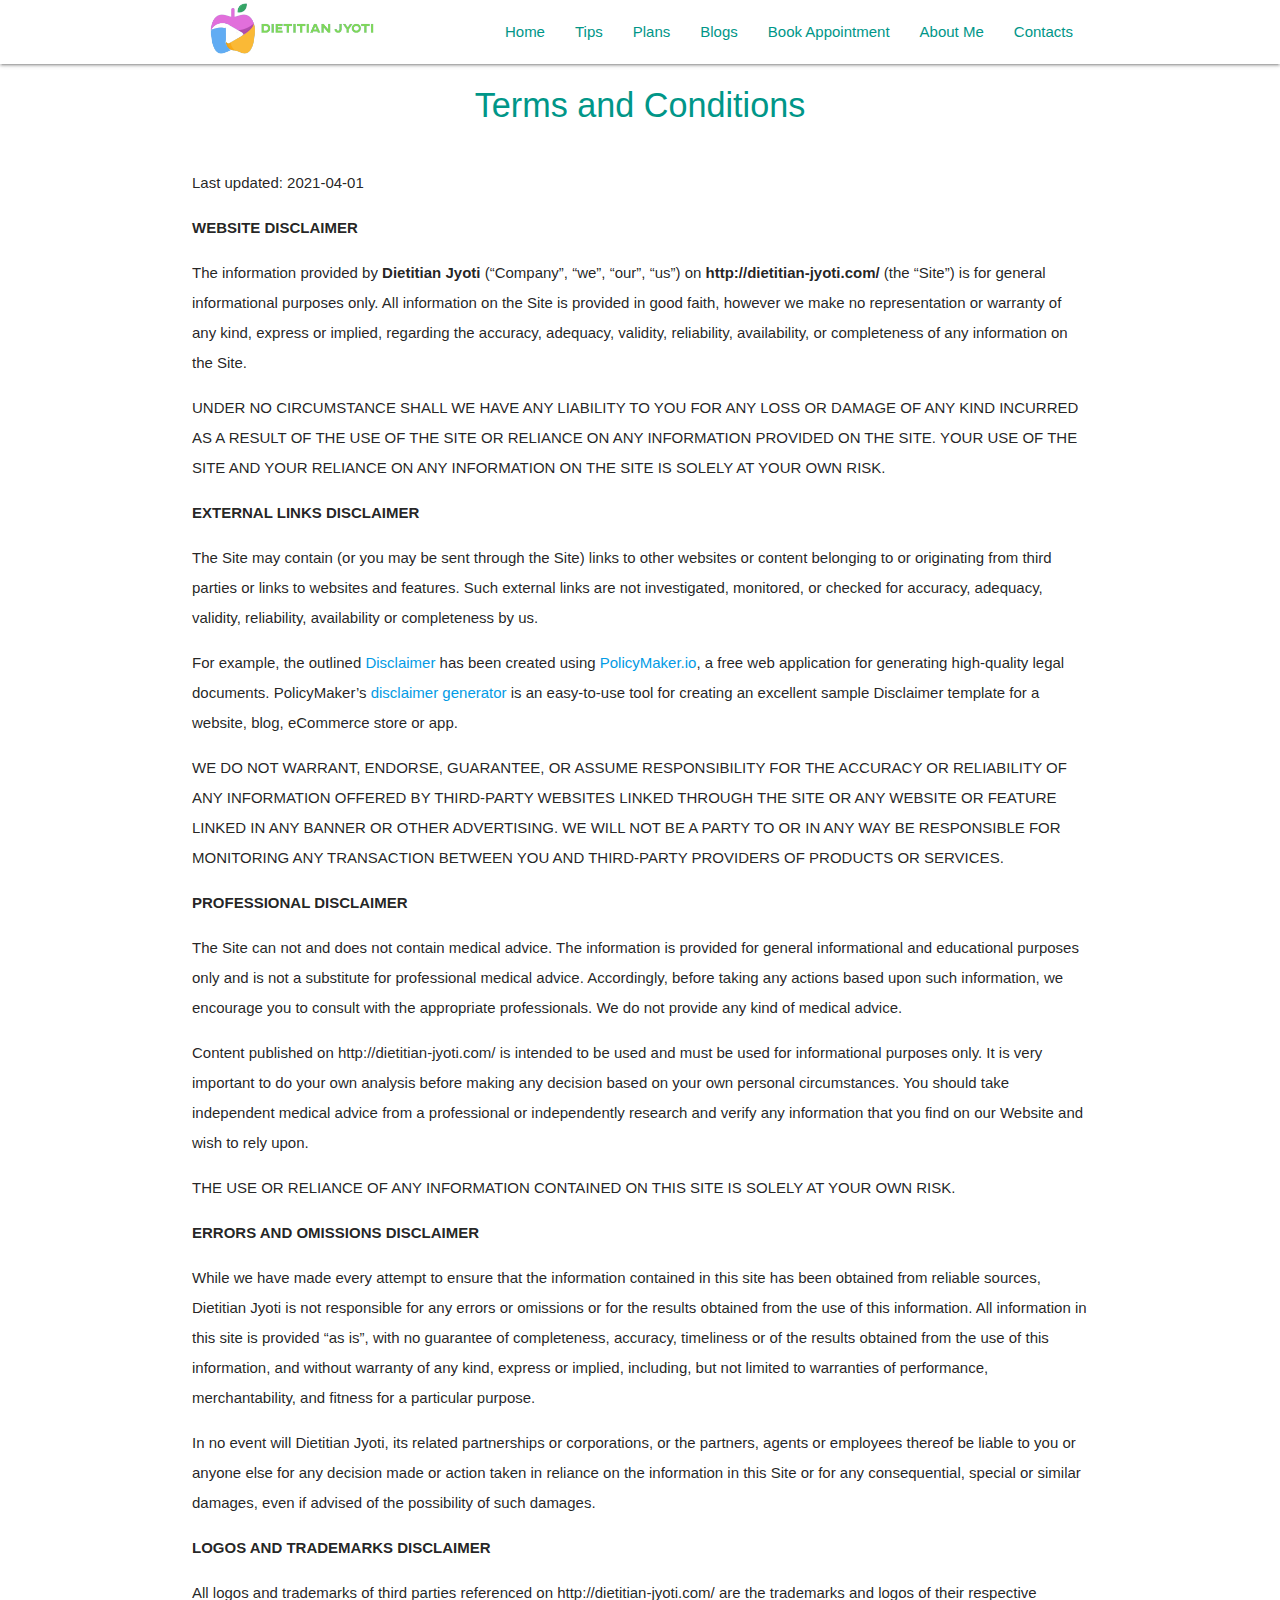
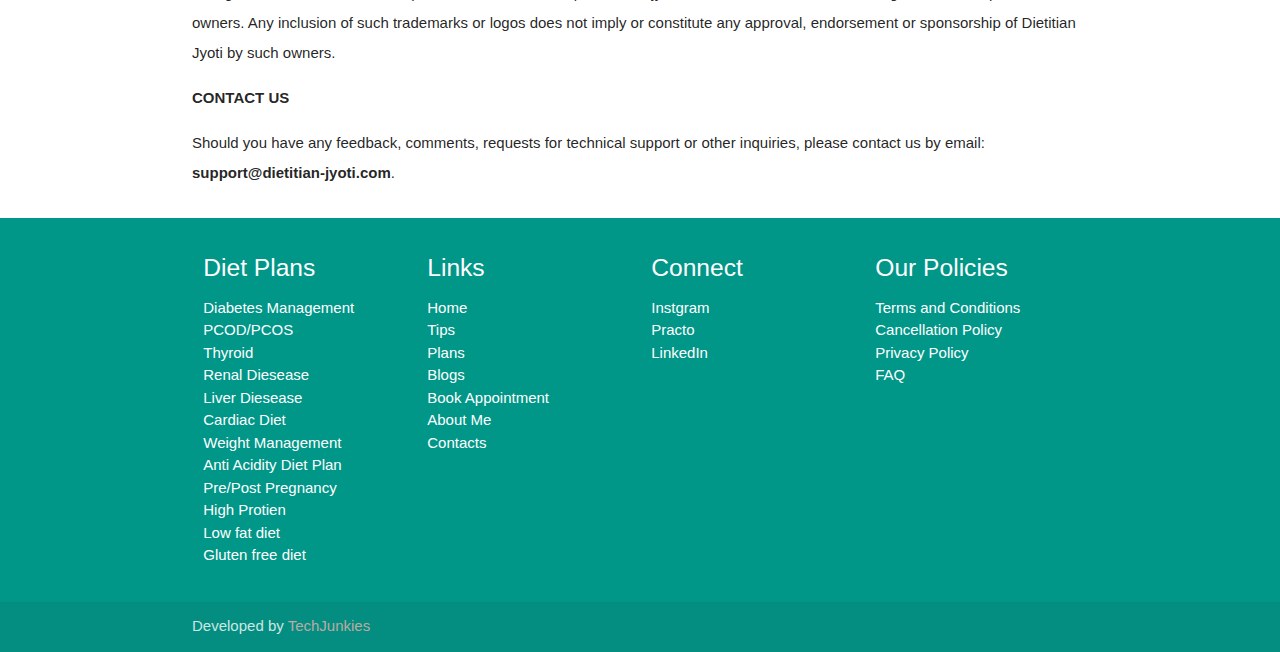
<file: terms-conditions.html>
<!DOCTYPE html>
<html lang="en">
  <head>
    <meta http-equiv="Content-Type" content="text/html; charset=UTF-8" />
    <meta name="viewport" content="width=device-width, initial-scale=1" />
    <meta name="theme-color" content="#009688" />
    <meta name="description" content="Dietitian Jyoti - Terms and Conditions" />
    <link rel="shortcut icon" href="content/logo32.ico" type="image/x-icon" />
    <link rel="apple-touch-icon" href="content/logo256.png" />
    <link rel="manifest" href="manifest.json" />
    <title>Dietitian Jyoti - Plans</title>

    <!-- CSS  -->
    <link
      href="https://fonts.googleapis.com/icon?family=Material+Icons"
      rel="stylesheet"
    />
    <link
      href="css/materialize.css"
      type="text/css"
      rel="stylesheet"
      media="screen,projection"
    />
    <link
      href="css/style.css"
      type="text/css"
      rel="stylesheet"
      media="screen,projection"
    />
  </head>
  <body>
    <nav class="white nav-bar" role="navigation"></nav>

    <div class="container">
      <div>
        <h4 class="center-align teal-text">Terms and Conditions</h4>
      </div>
      <div class="section">
        <p>Last updated: 2021-04-01</p>
        <p><b>WEBSITE DISCLAIMER</b></p>
        <p>
          The information provided by <b>Dietitian Jyoti</b> (“Company”, “we”,
          “our”, “us”) on <b>http://dietitian-jyoti.com/</b> (the “Site”) is for
          general informational purposes only. All information on the Site is
          provided in good faith, however we make no representation or warranty
          of any kind, express or implied, regarding the accuracy, adequacy,
          validity, reliability, availability, or completeness of any
          information on the Site.
        </p>
        <p>
          UNDER NO CIRCUMSTANCE SHALL WE HAVE ANY LIABILITY TO YOU FOR ANY LOSS
          OR DAMAGE OF ANY KIND INCURRED AS A RESULT OF THE USE OF THE SITE OR
          RELIANCE ON ANY INFORMATION PROVIDED ON THE SITE. YOUR USE OF THE SITE
          AND YOUR RELIANCE ON ANY INFORMATION ON THE SITE IS SOLELY AT YOUR OWN
          RISK.
        </p>
        <p><b>EXTERNAL LINKS DISCLAIMER</b></p>
        <p>
          The Site may contain (or you may be sent through the Site) links to
          other websites or content belonging to or originating from third
          parties or links to websites and features. Such external links are not
          investigated, monitored, or checked for accuracy, adequacy, validity,
          reliability, availability or completeness by us.
        </p>
        <p>
          For example, the outlined
          <a href="https://policymaker.io/disclaimer/">Disclaimer</a> has been
          created using <a href="https://policymaker.io/">PolicyMaker.io</a>, a
          free web application for generating high-quality legal documents.
          PolicyMaker’s
          <a href="https://policymaker.io/disclaimer/">disclaimer generator</a>
          is an easy-to-use tool for creating an excellent sample Disclaimer
          template for a website, blog, eCommerce store or app.
        </p>
        <p>
          WE DO NOT WARRANT, ENDORSE, GUARANTEE, OR ASSUME RESPONSIBILITY FOR
          THE ACCURACY OR RELIABILITY OF ANY INFORMATION OFFERED BY THIRD-PARTY
          WEBSITES LINKED THROUGH THE SITE OR ANY WEBSITE OR FEATURE LINKED IN
          ANY BANNER OR OTHER ADVERTISING. WE WILL NOT BE A PARTY TO OR IN ANY
          WAY BE RESPONSIBLE FOR MONITORING ANY TRANSACTION BETWEEN YOU AND
          THIRD-PARTY PROVIDERS OF PRODUCTS OR SERVICES.
        </p>
        <p><b>PROFESSIONAL DISCLAIMER</b></p>
        <p>
          The Site can not and does not contain medical advice. The information
          is provided for general informational and educational purposes only
          and is not a substitute for professional medical advice. Accordingly,
          before taking any actions based upon such information, we encourage
          you to consult with the appropriate professionals. We do not provide
          any kind of medical advice.
        </p>
        <p>
          Content published on http://dietitian-jyoti.com/ is intended to be
          used and must be used for informational purposes only. It is very
          important to do your own analysis before making any decision based on
          your own personal circumstances. You should take independent medical
          advice from a professional or independently research and verify any
          information that you find on our Website and wish to rely upon.
        </p>
        <p>
          THE USE OR RELIANCE OF ANY INFORMATION CONTAINED ON THIS SITE IS
          SOLELY AT YOUR OWN RISK.
        </p>

        <p><b>ERRORS AND OMISSIONS DISCLAIMER</b></p>
        <p>
          While we have made every attempt to ensure that the information
          contained in this site has been obtained from reliable sources,
          Dietitian Jyoti is not responsible for any errors or omissions or for
          the results obtained from the use of this information. All information
          in this site is provided “as is”, with no guarantee of completeness,
          accuracy, timeliness or of the results obtained from the use of this
          information, and without warranty of any kind, express or implied,
          including, but not limited to warranties of performance,
          merchantability, and fitness for a particular purpose.
        </p>
        <p>
          In no event will Dietitian Jyoti, its related partnerships or
          corporations, or the partners, agents or employees thereof be liable
          to you or anyone else for any decision made or action taken in
          reliance on the information in this Site or for any consequential,
          special or similar damages, even if advised of the possibility of such
          damages.
        </p>

        <p><b>LOGOS AND TRADEMARKS DISCLAIMER</b></p>
        <p>
          All logos and trademarks of third parties referenced on
          http://dietitian-jyoti.com/ are the trademarks and logos of their
          respective owners. Any inclusion of such trademarks or logos does not
          imply or constitute any approval, endorsement or sponsorship of
          Dietitian Jyoti by such owners.
        </p>
        <p><b>CONTACT US</b></p>
        <p>
          Should you have any feedback, comments, requests for technical support
          or other inquiries, please contact us by email:
          <b>support@dietitian-jyoti.com</b>.
        </p>
      </div>
    </div>

    <div
      id="install-banner"
      style="position: fixed; height: 100px; width: 100%; bottom: 0"
      class="teal center"
    >
      <button
        id="buttonInstall"
        style="margin: 25px"
        class="btn-large waves-effect waves-light teal lighten-1"
      >
        Install App
      </button>
      <button
        id="cancelInstall"
        style="margin: 25px"
        class="btn-large waves-effect waves-light white teal-text lighten-1"
      >
        Cancel
      </button>
    </div>

    <footer class="page-footer teal"></footer>

    <!--  Scripts-->
    <script src="https://code.jquery.com/jquery-2.1.1.min.js"></script>
    <script src="js/materialize.js"></script>
    <script src="js/init.js"></script>
  </body>
</html>
</file>
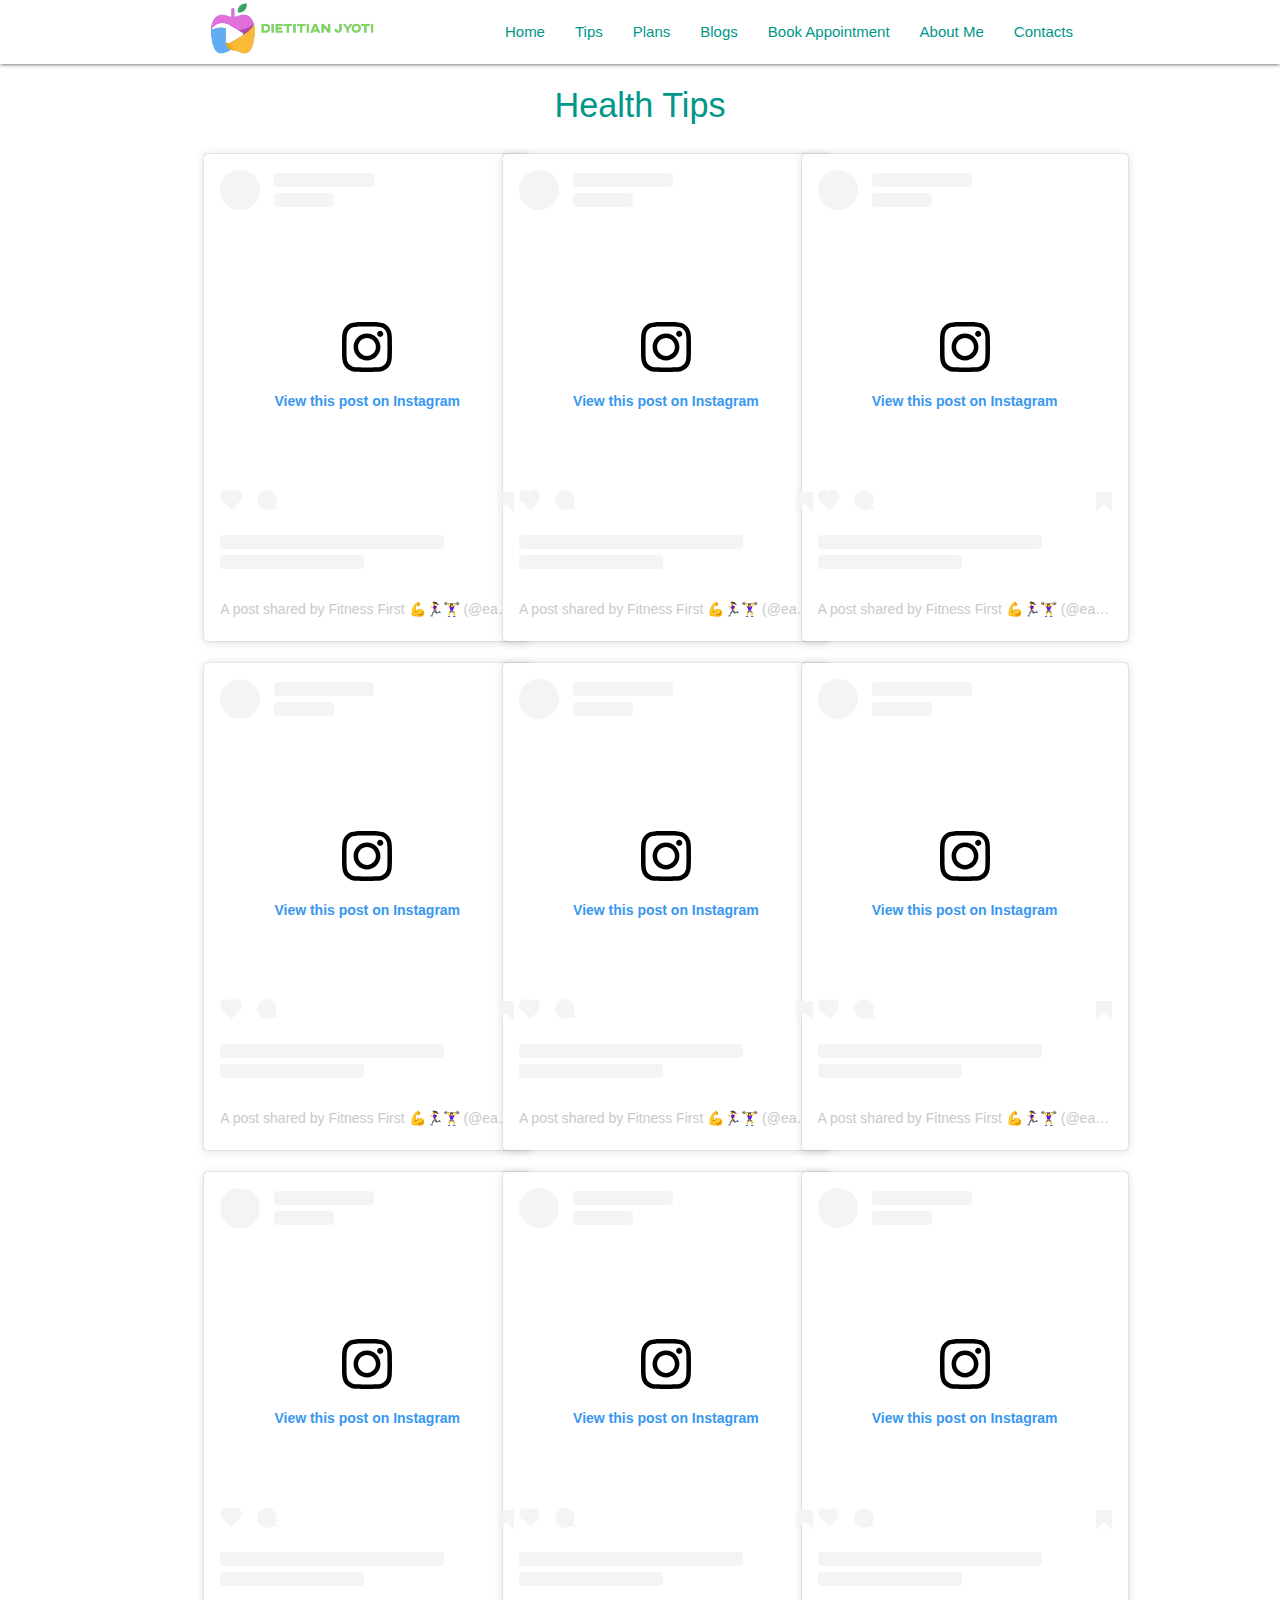
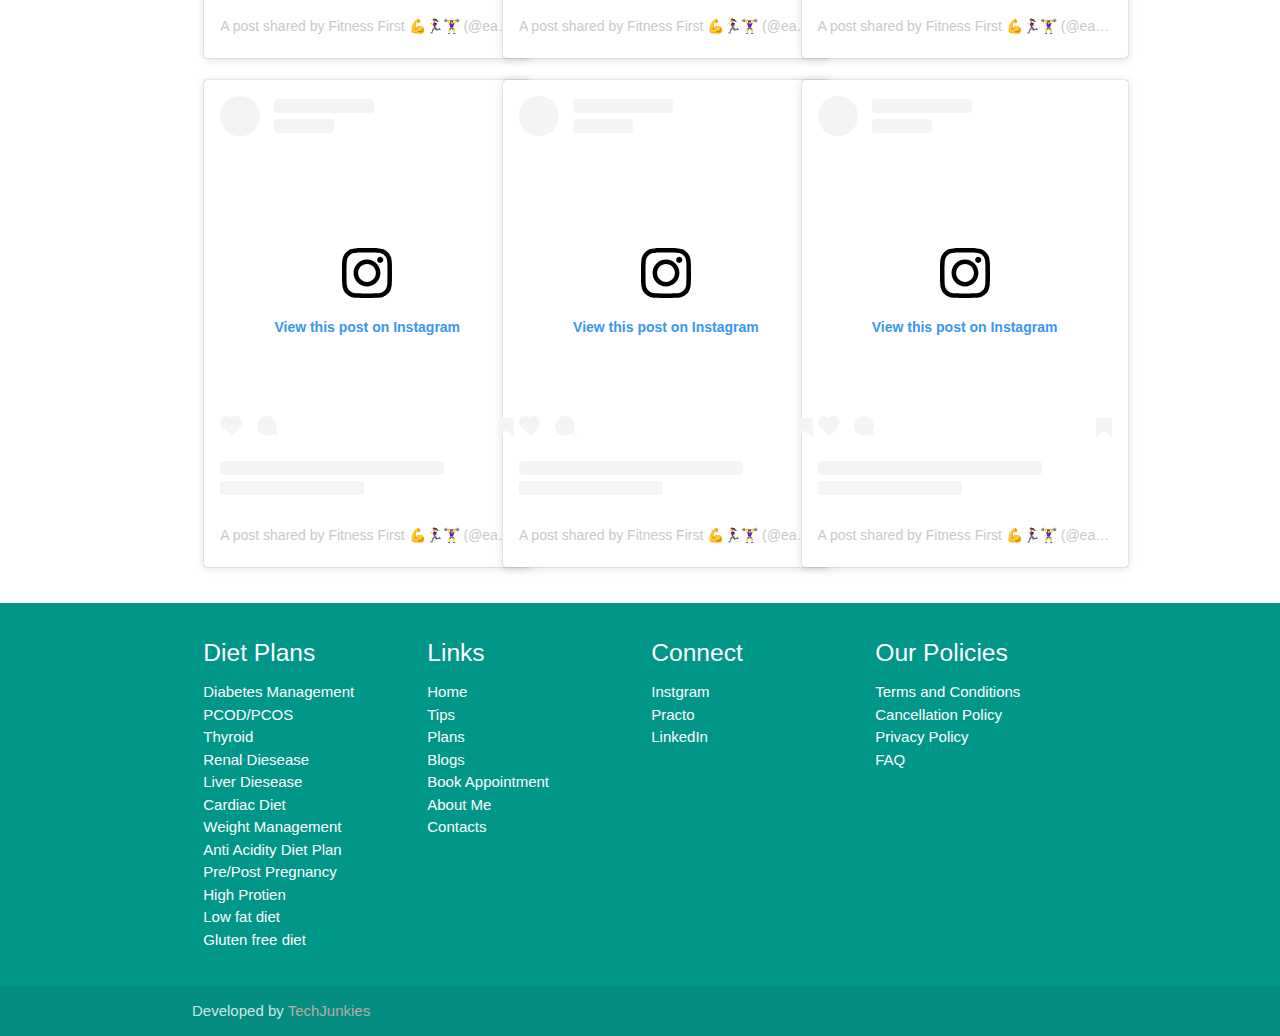
<file: tips.html>
<!DOCTYPE html>
<html lang="en">
  <head>
    <meta http-equiv="Content-Type" content="text/html; charset=UTF-8" />
    <meta name="viewport" content="width=device-width, initial-scale=1" />
    <meta name="theme-color" content="#009688" />
    <meta name="description" content="Dietitian Jyoti - Tips" />
    <link rel="shortcut icon" href="content/logo32.ico" type="image/x-icon" />
    <link rel="apple-touch-icon" href="content/logo256.png" />
    <link rel="manifest" href="manifest.json" />
    <title>Dietitian Jyoti - Health Tips</title>

    <!-- CSS  -->
    <link
      href="https://fonts.googleapis.com/icon?family=Material+Icons"
      rel="stylesheet"
    />
    <link
      href="css/materialize.css"
      type="text/css"
      rel="stylesheet"
      media="screen,projection"
    />
    <link
      href="css/style.css"
      type="text/css"
      rel="stylesheet"
      media="screen,projection"
    />
  </head>

  <body>
    <nav class="white nav-bar" role="navigation"></nav>

    <div class="container">
      <div>
        <h4 class="center-align teal-text">Health Tips</h4>
      </div>
      <div class="section">
        <div class="row">
          <div class="col s12 m4">
            <blockquote
              class="instagram-media"
              data-instgrm-captioned
              data-instgrm-permalink="https://www.instagram.com/p/B_1SZEbhFVY/?utm_source=ig_embed&amp;utm_campaign=loading"
              data-instgrm-version="13"
              style="
                background: #fff;
                border: 0;
                border-radius: 3px;
                box-shadow: 0 0 1px 0 rgba(0, 0, 0, 0.5),
                  0 1px 10px 0 rgba(0, 0, 0, 0.15);
                margin: 1px;
                max-width: 540px;
                min-width: 326px;
                padding: 0;
                width: 99.375%;
                width: -webkit-calc(100% - 2px);
                width: calc(100% - 2px);
              "
            >
              <div style="padding: 16px">
                <a
                  rel="noopener"
                  href="https://www.instagram.com/p/B_1SZEbhFVY/?utm_source=ig_embed&amp;utm_campaign=loading"
                  style="
                    background: #ffffff;
                    line-height: 0;
                    padding: 0 0;
                    text-align: center;
                    text-decoration: none;
                    width: 100%;
                  "
                  target="_blank"
                >
                  <div
                    style="
                      display: flex;
                      flex-direction: row;
                      align-items: center;
                    "
                  >
                    <div
                      style="
                        background-color: #f4f4f4;
                        border-radius: 50%;
                        flex-grow: 0;
                        height: 40px;
                        margin-right: 14px;
                        width: 40px;
                      "
                    ></div>
                    <div
                      style="
                        display: flex;
                        flex-direction: column;
                        flex-grow: 1;
                        justify-content: center;
                      "
                    >
                      <div
                        style="
                          background-color: #f4f4f4;
                          border-radius: 4px;
                          flex-grow: 0;
                          height: 14px;
                          margin-bottom: 6px;
                          width: 100px;
                        "
                      ></div>
                      <div
                        style="
                          background-color: #f4f4f4;
                          border-radius: 4px;
                          flex-grow: 0;
                          height: 14px;
                          width: 60px;
                        "
                      ></div>
                    </div>
                  </div>
                  <div style="padding: 19% 0"></div>
                  <div
                    style="
                      display: block;
                      height: 50px;
                      margin: 0 auto 12px;
                      width: 50px;
                    "
                  >
                    <svg
                      width="50px"
                      height="50px"
                      viewBox="0 0 60 60"
                      version="1.1"
                      xmlns="https://www.w3.org/2000/svg"
                      xmlns:xlink="https://www.w3.org/1999/xlink"
                    >
                      <g
                        stroke="none"
                        stroke-width="1"
                        fill="none"
                        fill-rule="evenodd"
                      >
                        <g
                          transform="translate(-511.000000, -20.000000)"
                          fill="#000000"
                        >
                          <g>
                            <path
                              d="M556.869,30.41 C554.814,30.41 553.148,32.076 553.148,34.131 C553.148,36.186 554.814,37.852 556.869,37.852 C558.924,37.852 560.59,36.186 560.59,34.131 C560.59,32.076 558.924,30.41 556.869,30.41 M541,60.657 C535.114,60.657 530.342,55.887 530.342,50 C530.342,44.114 535.114,39.342 541,39.342 C546.887,39.342 551.658,44.114 551.658,50 C551.658,55.887 546.887,60.657 541,60.657 M541,33.886 C532.1,33.886 524.886,41.1 524.886,50 C524.886,58.899 532.1,66.113 541,66.113 C549.9,66.113 557.115,58.899 557.115,50 C557.115,41.1 549.9,33.886 541,33.886 M565.378,62.101 C565.244,65.022 564.756,66.606 564.346,67.663 C563.803,69.06 563.154,70.057 562.106,71.106 C561.058,72.155 560.06,72.803 558.662,73.347 C557.607,73.757 556.021,74.244 553.102,74.378 C549.944,74.521 548.997,74.552 541,74.552 C533.003,74.552 532.056,74.521 528.898,74.378 C525.979,74.244 524.393,73.757 523.338,73.347 C521.94,72.803 520.942,72.155 519.894,71.106 C518.846,70.057 518.197,69.06 517.654,67.663 C517.244,66.606 516.755,65.022 516.623,62.101 C516.479,58.943 516.448,57.996 516.448,50 C516.448,42.003 516.479,41.056 516.623,37.899 C516.755,34.978 517.244,33.391 517.654,32.338 C518.197,30.938 518.846,29.942 519.894,28.894 C520.942,27.846 521.94,27.196 523.338,26.654 C524.393,26.244 525.979,25.756 528.898,25.623 C532.057,25.479 533.004,25.448 541,25.448 C548.997,25.448 549.943,25.479 553.102,25.623 C556.021,25.756 557.607,26.244 558.662,26.654 C560.06,27.196 561.058,27.846 562.106,28.894 C563.154,29.942 563.803,30.938 564.346,32.338 C564.756,33.391 565.244,34.978 565.378,37.899 C565.522,41.056 565.552,42.003 565.552,50 C565.552,57.996 565.522,58.943 565.378,62.101 M570.82,37.631 C570.674,34.438 570.167,32.258 569.425,30.349 C568.659,28.377 567.633,26.702 565.965,25.035 C564.297,23.368 562.623,22.342 560.652,21.575 C558.743,20.834 556.562,20.326 553.369,20.18 C550.169,20.033 549.148,20 541,20 C532.853,20 531.831,20.033 528.631,20.18 C525.438,20.326 523.257,20.834 521.349,21.575 C519.376,22.342 517.703,23.368 516.035,25.035 C514.368,26.702 513.342,28.377 512.574,30.349 C511.834,32.258 511.326,34.438 511.181,37.631 C511.035,40.831 511,41.851 511,50 C511,58.147 511.035,59.17 511.181,62.369 C511.326,65.562 511.834,67.743 512.574,69.651 C513.342,71.625 514.368,73.296 516.035,74.965 C517.703,76.634 519.376,77.658 521.349,78.425 C523.257,79.167 525.438,79.673 528.631,79.82 C531.831,79.965 532.853,80.001 541,80.001 C549.148,80.001 550.169,79.965 553.369,79.82 C556.562,79.673 558.743,79.167 560.652,78.425 C562.623,77.658 564.297,76.634 565.965,74.965 C567.633,73.296 568.659,71.625 569.425,69.651 C570.167,67.743 570.674,65.562 570.82,62.369 C570.966,59.17 571,58.147 571,50 C571,41.851 570.966,40.831 570.82,37.631"
                            ></path>
                          </g>
                        </g>
                      </g>
                    </svg>
                  </div>
                  <div style="padding-top: 8px">
                    <div
                      style="
                        color: #3897f0;
                        font-family: Arial, sans-serif;
                        font-size: 14px;
                        font-style: normal;
                        font-weight: 550;
                        line-height: 18px;
                      "
                    >
                      View this post on Instagram
                    </div>
                  </div>
                  <div style="padding: 12.5% 0"></div>
                  <div
                    style="
                      display: flex;
                      flex-direction: row;
                      margin-bottom: 14px;
                      align-items: center;
                    "
                  >
                    <div>
                      <div
                        style="
                          background-color: #f4f4f4;
                          border-radius: 50%;
                          height: 12.5px;
                          width: 12.5px;
                          transform: translateX(0px) translateY(7px);
                        "
                      ></div>
                      <div
                        style="
                          background-color: #f4f4f4;
                          height: 12.5px;
                          transform: rotate(-45deg) translateX(3px)
                            translateY(1px);
                          width: 12.5px;
                          flex-grow: 0;
                          margin-right: 14px;
                          margin-left: 2px;
                        "
                      ></div>
                      <div
                        style="
                          background-color: #f4f4f4;
                          border-radius: 50%;
                          height: 12.5px;
                          width: 12.5px;
                          transform: translateX(9px) translateY(-18px);
                        "
                      ></div>
                    </div>
                    <div style="margin-left: 8px">
                      <div
                        style="
                          background-color: #f4f4f4;
                          border-radius: 50%;
                          flex-grow: 0;
                          height: 20px;
                          width: 20px;
                        "
                      ></div>
                      <div
                        style="
                          width: 0;
                          height: 0;
                          border-top: 2px solid transparent;
                          border-left: 6px solid #f4f4f4;
                          border-bottom: 2px solid transparent;
                          transform: translateX(16px) translateY(-4px)
                            rotate(30deg);
                        "
                      ></div>
                    </div>
                    <div style="margin-left: auto">
                      <div
                        style="
                          width: 0px;
                          border-top: 8px solid #f4f4f4;
                          border-right: 8px solid transparent;
                          transform: translateY(16px);
                        "
                      ></div>
                      <div
                        style="
                          background-color: #f4f4f4;
                          flex-grow: 0;
                          height: 12px;
                          width: 16px;
                          transform: translateY(-4px);
                        "
                      ></div>
                      <div
                        style="
                          width: 0;
                          height: 0;
                          border-top: 8px solid #f4f4f4;
                          border-left: 8px solid transparent;
                          transform: translateY(-4px) translateX(8px);
                        "
                      ></div>
                    </div>
                  </div>
                  <div
                    style="
                      display: flex;
                      flex-direction: column;
                      flex-grow: 1;
                      justify-content: center;
                      margin-bottom: 24px;
                    "
                  >
                    <div
                      style="
                        background-color: #f4f4f4;
                        border-radius: 4px;
                        flex-grow: 0;
                        height: 14px;
                        margin-bottom: 6px;
                        width: 224px;
                      "
                    ></div>
                    <div
                      style="
                        background-color: #f4f4f4;
                        border-radius: 4px;
                        flex-grow: 0;
                        height: 14px;
                        width: 144px;
                      "
                    ></div></div
                ></a>
                <p
                  style="
                    color: #c9c8cd;
                    font-family: Arial, sans-serif;
                    font-size: 14px;
                    line-height: 17px;
                    margin-bottom: 0;
                    margin-top: 8px;
                    overflow: hidden;
                    padding: 8px 0 7px;
                    text-align: center;
                    text-overflow: ellipsis;
                    white-space: nowrap;
                  "
                >
                  <a
                    rel="noopener"
                    href="https://www.instagram.com/p/B_1SZEbhFVY/?utm_source=ig_embed&amp;utm_campaign=loading"
                    style="
                      color: #c9c8cd;
                      font-family: Arial, sans-serif;
                      font-size: 14px;
                      font-style: normal;
                      font-weight: normal;
                      line-height: 17px;
                      text-decoration: none;
                    "
                    target="_blank"
                    >A post shared by Fitness First 💪🏃‍♀️🏋️‍♀️ (@eat_fit1)</a
                  >
                </p>
              </div>
            </blockquote>
            <script async src="//www.instagram.com/embed.js"></script>
          </div>
          <div class="col s12 m4">
            <blockquote
              class="instagram-media"
              data-instgrm-captioned
              data-instgrm-permalink="https://www.instagram.com/p/B_1QZTRBskK/?utm_source=ig_embed&amp;utm_campaign=loading"
              data-instgrm-version="13"
              style="
                background: #fff;
                border: 0;
                border-radius: 3px;
                box-shadow: 0 0 1px 0 rgba(0, 0, 0, 0.5),
                  0 1px 10px 0 rgba(0, 0, 0, 0.15);
                margin: 1px;
                max-width: 540px;
                min-width: 326px;
                padding: 0;
                width: 99.375%;
                width: -webkit-calc(100% - 2px);
                width: calc(100% - 2px);
              "
            >
              <div style="padding: 16px">
                <a
                  rel="noopener"
                  href="https://www.instagram.com/p/B_1QZTRBskK/?utm_source=ig_embed&amp;utm_campaign=loading"
                  style="
                    background: #ffffff;
                    line-height: 0;
                    padding: 0 0;
                    text-align: center;
                    text-decoration: none;
                    width: 100%;
                  "
                  target="_blank"
                >
                  <div
                    style="
                      display: flex;
                      flex-direction: row;
                      align-items: center;
                    "
                  >
                    <div
                      style="
                        background-color: #f4f4f4;
                        border-radius: 50%;
                        flex-grow: 0;
                        height: 40px;
                        margin-right: 14px;
                        width: 40px;
                      "
                    ></div>
                    <div
                      style="
                        display: flex;
                        flex-direction: column;
                        flex-grow: 1;
                        justify-content: center;
                      "
                    >
                      <div
                        style="
                          background-color: #f4f4f4;
                          border-radius: 4px;
                          flex-grow: 0;
                          height: 14px;
                          margin-bottom: 6px;
                          width: 100px;
                        "
                      ></div>
                      <div
                        style="
                          background-color: #f4f4f4;
                          border-radius: 4px;
                          flex-grow: 0;
                          height: 14px;
                          width: 60px;
                        "
                      ></div>
                    </div>
                  </div>
                  <div style="padding: 19% 0"></div>
                  <div
                    style="
                      display: block;
                      height: 50px;
                      margin: 0 auto 12px;
                      width: 50px;
                    "
                  >
                    <svg
                      width="50px"
                      height="50px"
                      viewBox="0 0 60 60"
                      version="1.1"
                      xmlns="https://www.w3.org/2000/svg"
                      xmlns:xlink="https://www.w3.org/1999/xlink"
                    >
                      <g
                        stroke="none"
                        stroke-width="1"
                        fill="none"
                        fill-rule="evenodd"
                      >
                        <g
                          transform="translate(-511.000000, -20.000000)"
                          fill="#000000"
                        >
                          <g>
                            <path
                              d="M556.869,30.41 C554.814,30.41 553.148,32.076 553.148,34.131 C553.148,36.186 554.814,37.852 556.869,37.852 C558.924,37.852 560.59,36.186 560.59,34.131 C560.59,32.076 558.924,30.41 556.869,30.41 M541,60.657 C535.114,60.657 530.342,55.887 530.342,50 C530.342,44.114 535.114,39.342 541,39.342 C546.887,39.342 551.658,44.114 551.658,50 C551.658,55.887 546.887,60.657 541,60.657 M541,33.886 C532.1,33.886 524.886,41.1 524.886,50 C524.886,58.899 532.1,66.113 541,66.113 C549.9,66.113 557.115,58.899 557.115,50 C557.115,41.1 549.9,33.886 541,33.886 M565.378,62.101 C565.244,65.022 564.756,66.606 564.346,67.663 C563.803,69.06 563.154,70.057 562.106,71.106 C561.058,72.155 560.06,72.803 558.662,73.347 C557.607,73.757 556.021,74.244 553.102,74.378 C549.944,74.521 548.997,74.552 541,74.552 C533.003,74.552 532.056,74.521 528.898,74.378 C525.979,74.244 524.393,73.757 523.338,73.347 C521.94,72.803 520.942,72.155 519.894,71.106 C518.846,70.057 518.197,69.06 517.654,67.663 C517.244,66.606 516.755,65.022 516.623,62.101 C516.479,58.943 516.448,57.996 516.448,50 C516.448,42.003 516.479,41.056 516.623,37.899 C516.755,34.978 517.244,33.391 517.654,32.338 C518.197,30.938 518.846,29.942 519.894,28.894 C520.942,27.846 521.94,27.196 523.338,26.654 C524.393,26.244 525.979,25.756 528.898,25.623 C532.057,25.479 533.004,25.448 541,25.448 C548.997,25.448 549.943,25.479 553.102,25.623 C556.021,25.756 557.607,26.244 558.662,26.654 C560.06,27.196 561.058,27.846 562.106,28.894 C563.154,29.942 563.803,30.938 564.346,32.338 C564.756,33.391 565.244,34.978 565.378,37.899 C565.522,41.056 565.552,42.003 565.552,50 C565.552,57.996 565.522,58.943 565.378,62.101 M570.82,37.631 C570.674,34.438 570.167,32.258 569.425,30.349 C568.659,28.377 567.633,26.702 565.965,25.035 C564.297,23.368 562.623,22.342 560.652,21.575 C558.743,20.834 556.562,20.326 553.369,20.18 C550.169,20.033 549.148,20 541,20 C532.853,20 531.831,20.033 528.631,20.18 C525.438,20.326 523.257,20.834 521.349,21.575 C519.376,22.342 517.703,23.368 516.035,25.035 C514.368,26.702 513.342,28.377 512.574,30.349 C511.834,32.258 511.326,34.438 511.181,37.631 C511.035,40.831 511,41.851 511,50 C511,58.147 511.035,59.17 511.181,62.369 C511.326,65.562 511.834,67.743 512.574,69.651 C513.342,71.625 514.368,73.296 516.035,74.965 C517.703,76.634 519.376,77.658 521.349,78.425 C523.257,79.167 525.438,79.673 528.631,79.82 C531.831,79.965 532.853,80.001 541,80.001 C549.148,80.001 550.169,79.965 553.369,79.82 C556.562,79.673 558.743,79.167 560.652,78.425 C562.623,77.658 564.297,76.634 565.965,74.965 C567.633,73.296 568.659,71.625 569.425,69.651 C570.167,67.743 570.674,65.562 570.82,62.369 C570.966,59.17 571,58.147 571,50 C571,41.851 570.966,40.831 570.82,37.631"
                            ></path>
                          </g>
                        </g>
                      </g>
                    </svg>
                  </div>
                  <div style="padding-top: 8px">
                    <div
                      style="
                        color: #3897f0;
                        font-family: Arial, sans-serif;
                        font-size: 14px;
                        font-style: normal;
                        font-weight: 550;
                        line-height: 18px;
                      "
                    >
                      View this post on Instagram
                    </div>
                  </div>
                  <div style="padding: 12.5% 0"></div>
                  <div
                    style="
                      display: flex;
                      flex-direction: row;
                      margin-bottom: 14px;
                      align-items: center;
                    "
                  >
                    <div>
                      <div
                        style="
                          background-color: #f4f4f4;
                          border-radius: 50%;
                          height: 12.5px;
                          width: 12.5px;
                          transform: translateX(0px) translateY(7px);
                        "
                      ></div>
                      <div
                        style="
                          background-color: #f4f4f4;
                          height: 12.5px;
                          transform: rotate(-45deg) translateX(3px)
                            translateY(1px);
                          width: 12.5px;
                          flex-grow: 0;
                          margin-right: 14px;
                          margin-left: 2px;
                        "
                      ></div>
                      <div
                        style="
                          background-color: #f4f4f4;
                          border-radius: 50%;
                          height: 12.5px;
                          width: 12.5px;
                          transform: translateX(9px) translateY(-18px);
                        "
                      ></div>
                    </div>
                    <div style="margin-left: 8px">
                      <div
                        style="
                          background-color: #f4f4f4;
                          border-radius: 50%;
                          flex-grow: 0;
                          height: 20px;
                          width: 20px;
                        "
                      ></div>
                      <div
                        style="
                          width: 0;
                          height: 0;
                          border-top: 2px solid transparent;
                          border-left: 6px solid #f4f4f4;
                          border-bottom: 2px solid transparent;
                          transform: translateX(16px) translateY(-4px)
                            rotate(30deg);
                        "
                      ></div>
                    </div>
                    <div style="margin-left: auto">
                      <div
                        style="
                          width: 0px;
                          border-top: 8px solid #f4f4f4;
                          border-right: 8px solid transparent;
                          transform: translateY(16px);
                        "
                      ></div>
                      <div
                        style="
                          background-color: #f4f4f4;
                          flex-grow: 0;
                          height: 12px;
                          width: 16px;
                          transform: translateY(-4px);
                        "
                      ></div>
                      <div
                        style="
                          width: 0;
                          height: 0;
                          border-top: 8px solid #f4f4f4;
                          border-left: 8px solid transparent;
                          transform: translateY(-4px) translateX(8px);
                        "
                      ></div>
                    </div>
                  </div>
                  <div
                    style="
                      display: flex;
                      flex-direction: column;
                      flex-grow: 1;
                      justify-content: center;
                      margin-bottom: 24px;
                    "
                  >
                    <div
                      style="
                        background-color: #f4f4f4;
                        border-radius: 4px;
                        flex-grow: 0;
                        height: 14px;
                        margin-bottom: 6px;
                        width: 224px;
                      "
                    ></div>
                    <div
                      style="
                        background-color: #f4f4f4;
                        border-radius: 4px;
                        flex-grow: 0;
                        height: 14px;
                        width: 144px;
                      "
                    ></div></div
                ></a>
                <p
                  style="
                    color: #c9c8cd;
                    font-family: Arial, sans-serif;
                    font-size: 14px;
                    line-height: 17px;
                    margin-bottom: 0;
                    margin-top: 8px;
                    overflow: hidden;
                    padding: 8px 0 7px;
                    text-align: center;
                    text-overflow: ellipsis;
                    white-space: nowrap;
                  "
                >
                  <a
                    rel="noopener"
                    href="https://www.instagram.com/p/B_1QZTRBskK/?utm_source=ig_embed&amp;utm_campaign=loading"
                    style="
                      color: #c9c8cd;
                      font-family: Arial, sans-serif;
                      font-size: 14px;
                      font-style: normal;
                      font-weight: normal;
                      line-height: 17px;
                      text-decoration: none;
                    "
                    target="_blank"
                    >A post shared by Fitness First 💪🏃‍♀️🏋️‍♀️ (@eat_fit1)</a
                  >
                </p>
              </div>
            </blockquote>
            <script async src="//www.instagram.com/embed.js"></script>
          </div>
          <div class="col s12 m4">
            <blockquote
              class="instagram-media"
              data-instgrm-captioned
              data-instgrm-permalink="https://www.instagram.com/p/B_1PTzGBvYf/?utm_source=ig_embed&amp;utm_campaign=loading"
              data-instgrm-version="13"
              style="
                background: #fff;
                border: 0;
                border-radius: 3px;
                box-shadow: 0 0 1px 0 rgba(0, 0, 0, 0.5),
                  0 1px 10px 0 rgba(0, 0, 0, 0.15);
                margin: 1px;
                max-width: 540px;
                min-width: 326px;
                padding: 0;
                width: 99.375%;
                width: -webkit-calc(100% - 2px);
                width: calc(100% - 2px);
              "
            >
              <div style="padding: 16px">
                <a
                  rel="noopener"
                  href="https://www.instagram.com/p/B_1PTzGBvYf/?utm_source=ig_embed&amp;utm_campaign=loading"
                  style="
                    background: #ffffff;
                    line-height: 0;
                    padding: 0 0;
                    text-align: center;
                    text-decoration: none;
                    width: 100%;
                  "
                  target="_blank"
                >
                  <div
                    style="
                      display: flex;
                      flex-direction: row;
                      align-items: center;
                    "
                  >
                    <div
                      style="
                        background-color: #f4f4f4;
                        border-radius: 50%;
                        flex-grow: 0;
                        height: 40px;
                        margin-right: 14px;
                        width: 40px;
                      "
                    ></div>
                    <div
                      style="
                        display: flex;
                        flex-direction: column;
                        flex-grow: 1;
                        justify-content: center;
                      "
                    >
                      <div
                        style="
                          background-color: #f4f4f4;
                          border-radius: 4px;
                          flex-grow: 0;
                          height: 14px;
                          margin-bottom: 6px;
                          width: 100px;
                        "
                      ></div>
                      <div
                        style="
                          background-color: #f4f4f4;
                          border-radius: 4px;
                          flex-grow: 0;
                          height: 14px;
                          width: 60px;
                        "
                      ></div>
                    </div>
                  </div>
                  <div style="padding: 19% 0"></div>
                  <div
                    style="
                      display: block;
                      height: 50px;
                      margin: 0 auto 12px;
                      width: 50px;
                    "
                  >
                    <svg
                      width="50px"
                      height="50px"
                      viewBox="0 0 60 60"
                      version="1.1"
                      xmlns="https://www.w3.org/2000/svg"
                      xmlns:xlink="https://www.w3.org/1999/xlink"
                    >
                      <g
                        stroke="none"
                        stroke-width="1"
                        fill="none"
                        fill-rule="evenodd"
                      >
                        <g
                          transform="translate(-511.000000, -20.000000)"
                          fill="#000000"
                        >
                          <g>
                            <path
                              d="M556.869,30.41 C554.814,30.41 553.148,32.076 553.148,34.131 C553.148,36.186 554.814,37.852 556.869,37.852 C558.924,37.852 560.59,36.186 560.59,34.131 C560.59,32.076 558.924,30.41 556.869,30.41 M541,60.657 C535.114,60.657 530.342,55.887 530.342,50 C530.342,44.114 535.114,39.342 541,39.342 C546.887,39.342 551.658,44.114 551.658,50 C551.658,55.887 546.887,60.657 541,60.657 M541,33.886 C532.1,33.886 524.886,41.1 524.886,50 C524.886,58.899 532.1,66.113 541,66.113 C549.9,66.113 557.115,58.899 557.115,50 C557.115,41.1 549.9,33.886 541,33.886 M565.378,62.101 C565.244,65.022 564.756,66.606 564.346,67.663 C563.803,69.06 563.154,70.057 562.106,71.106 C561.058,72.155 560.06,72.803 558.662,73.347 C557.607,73.757 556.021,74.244 553.102,74.378 C549.944,74.521 548.997,74.552 541,74.552 C533.003,74.552 532.056,74.521 528.898,74.378 C525.979,74.244 524.393,73.757 523.338,73.347 C521.94,72.803 520.942,72.155 519.894,71.106 C518.846,70.057 518.197,69.06 517.654,67.663 C517.244,66.606 516.755,65.022 516.623,62.101 C516.479,58.943 516.448,57.996 516.448,50 C516.448,42.003 516.479,41.056 516.623,37.899 C516.755,34.978 517.244,33.391 517.654,32.338 C518.197,30.938 518.846,29.942 519.894,28.894 C520.942,27.846 521.94,27.196 523.338,26.654 C524.393,26.244 525.979,25.756 528.898,25.623 C532.057,25.479 533.004,25.448 541,25.448 C548.997,25.448 549.943,25.479 553.102,25.623 C556.021,25.756 557.607,26.244 558.662,26.654 C560.06,27.196 561.058,27.846 562.106,28.894 C563.154,29.942 563.803,30.938 564.346,32.338 C564.756,33.391 565.244,34.978 565.378,37.899 C565.522,41.056 565.552,42.003 565.552,50 C565.552,57.996 565.522,58.943 565.378,62.101 M570.82,37.631 C570.674,34.438 570.167,32.258 569.425,30.349 C568.659,28.377 567.633,26.702 565.965,25.035 C564.297,23.368 562.623,22.342 560.652,21.575 C558.743,20.834 556.562,20.326 553.369,20.18 C550.169,20.033 549.148,20 541,20 C532.853,20 531.831,20.033 528.631,20.18 C525.438,20.326 523.257,20.834 521.349,21.575 C519.376,22.342 517.703,23.368 516.035,25.035 C514.368,26.702 513.342,28.377 512.574,30.349 C511.834,32.258 511.326,34.438 511.181,37.631 C511.035,40.831 511,41.851 511,50 C511,58.147 511.035,59.17 511.181,62.369 C511.326,65.562 511.834,67.743 512.574,69.651 C513.342,71.625 514.368,73.296 516.035,74.965 C517.703,76.634 519.376,77.658 521.349,78.425 C523.257,79.167 525.438,79.673 528.631,79.82 C531.831,79.965 532.853,80.001 541,80.001 C549.148,80.001 550.169,79.965 553.369,79.82 C556.562,79.673 558.743,79.167 560.652,78.425 C562.623,77.658 564.297,76.634 565.965,74.965 C567.633,73.296 568.659,71.625 569.425,69.651 C570.167,67.743 570.674,65.562 570.82,62.369 C570.966,59.17 571,58.147 571,50 C571,41.851 570.966,40.831 570.82,37.631"
                            ></path>
                          </g>
                        </g>
                      </g>
                    </svg>
                  </div>
                  <div style="padding-top: 8px">
                    <div
                      style="
                        color: #3897f0;
                        font-family: Arial, sans-serif;
                        font-size: 14px;
                        font-style: normal;
                        font-weight: 550;
                        line-height: 18px;
                      "
                    >
                      View this post on Instagram
                    </div>
                  </div>
                  <div style="padding: 12.5% 0"></div>
                  <div
                    style="
                      display: flex;
                      flex-direction: row;
                      margin-bottom: 14px;
                      align-items: center;
                    "
                  >
                    <div>
                      <div
                        style="
                          background-color: #f4f4f4;
                          border-radius: 50%;
                          height: 12.5px;
                          width: 12.5px;
                          transform: translateX(0px) translateY(7px);
                        "
                      ></div>
                      <div
                        style="
                          background-color: #f4f4f4;
                          height: 12.5px;
                          transform: rotate(-45deg) translateX(3px)
                            translateY(1px);
                          width: 12.5px;
                          flex-grow: 0;
                          margin-right: 14px;
                          margin-left: 2px;
                        "
                      ></div>
                      <div
                        style="
                          background-color: #f4f4f4;
                          border-radius: 50%;
                          height: 12.5px;
                          width: 12.5px;
                          transform: translateX(9px) translateY(-18px);
                        "
                      ></div>
                    </div>
                    <div style="margin-left: 8px">
                      <div
                        style="
                          background-color: #f4f4f4;
                          border-radius: 50%;
                          flex-grow: 0;
                          height: 20px;
                          width: 20px;
                        "
                      ></div>
                      <div
                        style="
                          width: 0;
                          height: 0;
                          border-top: 2px solid transparent;
                          border-left: 6px solid #f4f4f4;
                          border-bottom: 2px solid transparent;
                          transform: translateX(16px) translateY(-4px)
                            rotate(30deg);
                        "
                      ></div>
                    </div>
                    <div style="margin-left: auto">
                      <div
                        style="
                          width: 0px;
                          border-top: 8px solid #f4f4f4;
                          border-right: 8px solid transparent;
                          transform: translateY(16px);
                        "
                      ></div>
                      <div
                        style="
                          background-color: #f4f4f4;
                          flex-grow: 0;
                          height: 12px;
                          width: 16px;
                          transform: translateY(-4px);
                        "
                      ></div>
                      <div
                        style="
                          width: 0;
                          height: 0;
                          border-top: 8px solid #f4f4f4;
                          border-left: 8px solid transparent;
                          transform: translateY(-4px) translateX(8px);
                        "
                      ></div>
                    </div>
                  </div>
                  <div
                    style="
                      display: flex;
                      flex-direction: column;
                      flex-grow: 1;
                      justify-content: center;
                      margin-bottom: 24px;
                    "
                  >
                    <div
                      style="
                        background-color: #f4f4f4;
                        border-radius: 4px;
                        flex-grow: 0;
                        height: 14px;
                        margin-bottom: 6px;
                        width: 224px;
                      "
                    ></div>
                    <div
                      style="
                        background-color: #f4f4f4;
                        border-radius: 4px;
                        flex-grow: 0;
                        height: 14px;
                        width: 144px;
                      "
                    ></div></div
                ></a>
                <p
                  style="
                    color: #c9c8cd;
                    font-family: Arial, sans-serif;
                    font-size: 14px;
                    line-height: 17px;
                    margin-bottom: 0;
                    margin-top: 8px;
                    overflow: hidden;
                    padding: 8px 0 7px;
                    text-align: center;
                    text-overflow: ellipsis;
                    white-space: nowrap;
                  "
                >
                  <a
                    rel="noopener"
                    href="https://www.instagram.com/p/B_1PTzGBvYf/?utm_source=ig_embed&amp;utm_campaign=loading"
                    style="
                      color: #c9c8cd;
                      font-family: Arial, sans-serif;
                      font-size: 14px;
                      font-style: normal;
                      font-weight: normal;
                      line-height: 17px;
                      text-decoration: none;
                    "
                    target="_blank"
                    >A post shared by Fitness First 💪🏃‍♀️🏋️‍♀️ (@eat_fit1)</a
                  >
                </p>
              </div>
            </blockquote>
            <script async src="//www.instagram.com/embed.js"></script>
          </div>
        </div>
        <div class="row">
          <div class="col s12 m4">
            <blockquote
              class="instagram-media"
              data-instgrm-captioned
              data-instgrm-permalink="https://www.instagram.com/p/CAQMmzPhaFg/?utm_source=ig_embed&amp;utm_campaign=loading"
              data-instgrm-version="13"
              style="
                background: #fff;
                border: 0;
                border-radius: 3px;
                box-shadow: 0 0 1px 0 rgba(0, 0, 0, 0.5),
                  0 1px 10px 0 rgba(0, 0, 0, 0.15);
                margin: 1px;
                max-width: 540px;
                min-width: 326px;
                padding: 0;
                width: 99.375%;
                width: -webkit-calc(100% - 2px);
                width: calc(100% - 2px);
              "
            >
              <div style="padding: 16px">
                <a
                  rel="noopener"
                  href="https://www.instagram.com/p/CAQMmzPhaFg/?utm_source=ig_embed&amp;utm_campaign=loading"
                  style="
                    background: #ffffff;
                    line-height: 0;
                    padding: 0 0;
                    text-align: center;
                    text-decoration: none;
                    width: 100%;
                  "
                  target="_blank"
                >
                  <div
                    style="
                      display: flex;
                      flex-direction: row;
                      align-items: center;
                    "
                  >
                    <div
                      style="
                        background-color: #f4f4f4;
                        border-radius: 50%;
                        flex-grow: 0;
                        height: 40px;
                        margin-right: 14px;
                        width: 40px;
                      "
                    ></div>
                    <div
                      style="
                        display: flex;
                        flex-direction: column;
                        flex-grow: 1;
                        justify-content: center;
                      "
                    >
                      <div
                        style="
                          background-color: #f4f4f4;
                          border-radius: 4px;
                          flex-grow: 0;
                          height: 14px;
                          margin-bottom: 6px;
                          width: 100px;
                        "
                      ></div>
                      <div
                        style="
                          background-color: #f4f4f4;
                          border-radius: 4px;
                          flex-grow: 0;
                          height: 14px;
                          width: 60px;
                        "
                      ></div>
                    </div>
                  </div>
                  <div style="padding: 19% 0"></div>
                  <div
                    style="
                      display: block;
                      height: 50px;
                      margin: 0 auto 12px;
                      width: 50px;
                    "
                  >
                    <svg
                      width="50px"
                      height="50px"
                      viewBox="0 0 60 60"
                      version="1.1"
                      xmlns="https://www.w3.org/2000/svg"
                      xmlns:xlink="https://www.w3.org/1999/xlink"
                    >
                      <g
                        stroke="none"
                        stroke-width="1"
                        fill="none"
                        fill-rule="evenodd"
                      >
                        <g
                          transform="translate(-511.000000, -20.000000)"
                          fill="#000000"
                        >
                          <g>
                            <path
                              d="M556.869,30.41 C554.814,30.41 553.148,32.076 553.148,34.131 C553.148,36.186 554.814,37.852 556.869,37.852 C558.924,37.852 560.59,36.186 560.59,34.131 C560.59,32.076 558.924,30.41 556.869,30.41 M541,60.657 C535.114,60.657 530.342,55.887 530.342,50 C530.342,44.114 535.114,39.342 541,39.342 C546.887,39.342 551.658,44.114 551.658,50 C551.658,55.887 546.887,60.657 541,60.657 M541,33.886 C532.1,33.886 524.886,41.1 524.886,50 C524.886,58.899 532.1,66.113 541,66.113 C549.9,66.113 557.115,58.899 557.115,50 C557.115,41.1 549.9,33.886 541,33.886 M565.378,62.101 C565.244,65.022 564.756,66.606 564.346,67.663 C563.803,69.06 563.154,70.057 562.106,71.106 C561.058,72.155 560.06,72.803 558.662,73.347 C557.607,73.757 556.021,74.244 553.102,74.378 C549.944,74.521 548.997,74.552 541,74.552 C533.003,74.552 532.056,74.521 528.898,74.378 C525.979,74.244 524.393,73.757 523.338,73.347 C521.94,72.803 520.942,72.155 519.894,71.106 C518.846,70.057 518.197,69.06 517.654,67.663 C517.244,66.606 516.755,65.022 516.623,62.101 C516.479,58.943 516.448,57.996 516.448,50 C516.448,42.003 516.479,41.056 516.623,37.899 C516.755,34.978 517.244,33.391 517.654,32.338 C518.197,30.938 518.846,29.942 519.894,28.894 C520.942,27.846 521.94,27.196 523.338,26.654 C524.393,26.244 525.979,25.756 528.898,25.623 C532.057,25.479 533.004,25.448 541,25.448 C548.997,25.448 549.943,25.479 553.102,25.623 C556.021,25.756 557.607,26.244 558.662,26.654 C560.06,27.196 561.058,27.846 562.106,28.894 C563.154,29.942 563.803,30.938 564.346,32.338 C564.756,33.391 565.244,34.978 565.378,37.899 C565.522,41.056 565.552,42.003 565.552,50 C565.552,57.996 565.522,58.943 565.378,62.101 M570.82,37.631 C570.674,34.438 570.167,32.258 569.425,30.349 C568.659,28.377 567.633,26.702 565.965,25.035 C564.297,23.368 562.623,22.342 560.652,21.575 C558.743,20.834 556.562,20.326 553.369,20.18 C550.169,20.033 549.148,20 541,20 C532.853,20 531.831,20.033 528.631,20.18 C525.438,20.326 523.257,20.834 521.349,21.575 C519.376,22.342 517.703,23.368 516.035,25.035 C514.368,26.702 513.342,28.377 512.574,30.349 C511.834,32.258 511.326,34.438 511.181,37.631 C511.035,40.831 511,41.851 511,50 C511,58.147 511.035,59.17 511.181,62.369 C511.326,65.562 511.834,67.743 512.574,69.651 C513.342,71.625 514.368,73.296 516.035,74.965 C517.703,76.634 519.376,77.658 521.349,78.425 C523.257,79.167 525.438,79.673 528.631,79.82 C531.831,79.965 532.853,80.001 541,80.001 C549.148,80.001 550.169,79.965 553.369,79.82 C556.562,79.673 558.743,79.167 560.652,78.425 C562.623,77.658 564.297,76.634 565.965,74.965 C567.633,73.296 568.659,71.625 569.425,69.651 C570.167,67.743 570.674,65.562 570.82,62.369 C570.966,59.17 571,58.147 571,50 C571,41.851 570.966,40.831 570.82,37.631"
                            ></path>
                          </g>
                        </g>
                      </g>
                    </svg>
                  </div>
                  <div style="padding-top: 8px">
                    <div
                      style="
                        color: #3897f0;
                        font-family: Arial, sans-serif;
                        font-size: 14px;
                        font-style: normal;
                        font-weight: 550;
                        line-height: 18px;
                      "
                    >
                      View this post on Instagram
                    </div>
                  </div>
                  <div style="padding: 12.5% 0"></div>
                  <div
                    style="
                      display: flex;
                      flex-direction: row;
                      margin-bottom: 14px;
                      align-items: center;
                    "
                  >
                    <div>
                      <div
                        style="
                          background-color: #f4f4f4;
                          border-radius: 50%;
                          height: 12.5px;
                          width: 12.5px;
                          transform: translateX(0px) translateY(7px);
                        "
                      ></div>
                      <div
                        style="
                          background-color: #f4f4f4;
                          height: 12.5px;
                          transform: rotate(-45deg) translateX(3px)
                            translateY(1px);
                          width: 12.5px;
                          flex-grow: 0;
                          margin-right: 14px;
                          margin-left: 2px;
                        "
                      ></div>
                      <div
                        style="
                          background-color: #f4f4f4;
                          border-radius: 50%;
                          height: 12.5px;
                          width: 12.5px;
                          transform: translateX(9px) translateY(-18px);
                        "
                      ></div>
                    </div>
                    <div style="margin-left: 8px">
                      <div
                        style="
                          background-color: #f4f4f4;
                          border-radius: 50%;
                          flex-grow: 0;
                          height: 20px;
                          width: 20px;
                        "
                      ></div>
                      <div
                        style="
                          width: 0;
                          height: 0;
                          border-top: 2px solid transparent;
                          border-left: 6px solid #f4f4f4;
                          border-bottom: 2px solid transparent;
                          transform: translateX(16px) translateY(-4px)
                            rotate(30deg);
                        "
                      ></div>
                    </div>
                    <div style="margin-left: auto">
                      <div
                        style="
                          width: 0px;
                          border-top: 8px solid #f4f4f4;
                          border-right: 8px solid transparent;
                          transform: translateY(16px);
                        "
                      ></div>
                      <div
                        style="
                          background-color: #f4f4f4;
                          flex-grow: 0;
                          height: 12px;
                          width: 16px;
                          transform: translateY(-4px);
                        "
                      ></div>
                      <div
                        style="
                          width: 0;
                          height: 0;
                          border-top: 8px solid #f4f4f4;
                          border-left: 8px solid transparent;
                          transform: translateY(-4px) translateX(8px);
                        "
                      ></div>
                    </div>
                  </div>
                  <div
                    style="
                      display: flex;
                      flex-direction: column;
                      flex-grow: 1;
                      justify-content: center;
                      margin-bottom: 24px;
                    "
                  >
                    <div
                      style="
                        background-color: #f4f4f4;
                        border-radius: 4px;
                        flex-grow: 0;
                        height: 14px;
                        margin-bottom: 6px;
                        width: 224px;
                      "
                    ></div>
                    <div
                      style="
                        background-color: #f4f4f4;
                        border-radius: 4px;
                        flex-grow: 0;
                        height: 14px;
                        width: 144px;
                      "
                    ></div></div
                ></a>
                <p
                  style="
                    color: #c9c8cd;
                    font-family: Arial, sans-serif;
                    font-size: 14px;
                    line-height: 17px;
                    margin-bottom: 0;
                    margin-top: 8px;
                    overflow: hidden;
                    padding: 8px 0 7px;
                    text-align: center;
                    text-overflow: ellipsis;
                    white-space: nowrap;
                  "
                >
                  <a
                    rel="noopener"
                    href="https://www.instagram.com/p/CAQMmzPhaFg/?utm_source=ig_embed&amp;utm_campaign=loading"
                    style="
                      color: #c9c8cd;
                      font-family: Arial, sans-serif;
                      font-size: 14px;
                      font-style: normal;
                      font-weight: normal;
                      line-height: 17px;
                      text-decoration: none;
                    "
                    target="_blank"
                    >A post shared by Fitness First 💪🏃‍♀️🏋️‍♀️ (@eat_fit1)</a
                  >
                </p>
              </div>
            </blockquote>
            <script async src="//www.instagram.com/embed.js"></script>
          </div>
          <div class="col s12 m4">
            <blockquote
              class="instagram-media"
              data-instgrm-captioned
              data-instgrm-permalink="https://www.instagram.com/p/CAQNK-QhWoh/?utm_source=ig_embed&amp;utm_campaign=loading"
              data-instgrm-version="13"
              style="
                background: #fff;
                border: 0;
                border-radius: 3px;
                box-shadow: 0 0 1px 0 rgba(0, 0, 0, 0.5),
                  0 1px 10px 0 rgba(0, 0, 0, 0.15);
                margin: 1px;
                max-width: 540px;
                min-width: 326px;
                padding: 0;
                width: 99.375%;
                width: -webkit-calc(100% - 2px);
                width: calc(100% - 2px);
              "
            >
              <div style="padding: 16px">
                <a
                  rel="noopener"
                  href="https://www.instagram.com/p/CAQNK-QhWoh/?utm_source=ig_embed&amp;utm_campaign=loading"
                  style="
                    background: #ffffff;
                    line-height: 0;
                    padding: 0 0;
                    text-align: center;
                    text-decoration: none;
                    width: 100%;
                  "
                  target="_blank"
                >
                  <div
                    style="
                      display: flex;
                      flex-direction: row;
                      align-items: center;
                    "
                  >
                    <div
                      style="
                        background-color: #f4f4f4;
                        border-radius: 50%;
                        flex-grow: 0;
                        height: 40px;
                        margin-right: 14px;
                        width: 40px;
                      "
                    ></div>
                    <div
                      style="
                        display: flex;
                        flex-direction: column;
                        flex-grow: 1;
                        justify-content: center;
                      "
                    >
                      <div
                        style="
                          background-color: #f4f4f4;
                          border-radius: 4px;
                          flex-grow: 0;
                          height: 14px;
                          margin-bottom: 6px;
                          width: 100px;
                        "
                      ></div>
                      <div
                        style="
                          background-color: #f4f4f4;
                          border-radius: 4px;
                          flex-grow: 0;
                          height: 14px;
                          width: 60px;
                        "
                      ></div>
                    </div>
                  </div>
                  <div style="padding: 19% 0"></div>
                  <div
                    style="
                      display: block;
                      height: 50px;
                      margin: 0 auto 12px;
                      width: 50px;
                    "
                  >
                    <svg
                      width="50px"
                      height="50px"
                      viewBox="0 0 60 60"
                      version="1.1"
                      xmlns="https://www.w3.org/2000/svg"
                      xmlns:xlink="https://www.w3.org/1999/xlink"
                    >
                      <g
                        stroke="none"
                        stroke-width="1"
                        fill="none"
                        fill-rule="evenodd"
                      >
                        <g
                          transform="translate(-511.000000, -20.000000)"
                          fill="#000000"
                        >
                          <g>
                            <path
                              d="M556.869,30.41 C554.814,30.41 553.148,32.076 553.148,34.131 C553.148,36.186 554.814,37.852 556.869,37.852 C558.924,37.852 560.59,36.186 560.59,34.131 C560.59,32.076 558.924,30.41 556.869,30.41 M541,60.657 C535.114,60.657 530.342,55.887 530.342,50 C530.342,44.114 535.114,39.342 541,39.342 C546.887,39.342 551.658,44.114 551.658,50 C551.658,55.887 546.887,60.657 541,60.657 M541,33.886 C532.1,33.886 524.886,41.1 524.886,50 C524.886,58.899 532.1,66.113 541,66.113 C549.9,66.113 557.115,58.899 557.115,50 C557.115,41.1 549.9,33.886 541,33.886 M565.378,62.101 C565.244,65.022 564.756,66.606 564.346,67.663 C563.803,69.06 563.154,70.057 562.106,71.106 C561.058,72.155 560.06,72.803 558.662,73.347 C557.607,73.757 556.021,74.244 553.102,74.378 C549.944,74.521 548.997,74.552 541,74.552 C533.003,74.552 532.056,74.521 528.898,74.378 C525.979,74.244 524.393,73.757 523.338,73.347 C521.94,72.803 520.942,72.155 519.894,71.106 C518.846,70.057 518.197,69.06 517.654,67.663 C517.244,66.606 516.755,65.022 516.623,62.101 C516.479,58.943 516.448,57.996 516.448,50 C516.448,42.003 516.479,41.056 516.623,37.899 C516.755,34.978 517.244,33.391 517.654,32.338 C518.197,30.938 518.846,29.942 519.894,28.894 C520.942,27.846 521.94,27.196 523.338,26.654 C524.393,26.244 525.979,25.756 528.898,25.623 C532.057,25.479 533.004,25.448 541,25.448 C548.997,25.448 549.943,25.479 553.102,25.623 C556.021,25.756 557.607,26.244 558.662,26.654 C560.06,27.196 561.058,27.846 562.106,28.894 C563.154,29.942 563.803,30.938 564.346,32.338 C564.756,33.391 565.244,34.978 565.378,37.899 C565.522,41.056 565.552,42.003 565.552,50 C565.552,57.996 565.522,58.943 565.378,62.101 M570.82,37.631 C570.674,34.438 570.167,32.258 569.425,30.349 C568.659,28.377 567.633,26.702 565.965,25.035 C564.297,23.368 562.623,22.342 560.652,21.575 C558.743,20.834 556.562,20.326 553.369,20.18 C550.169,20.033 549.148,20 541,20 C532.853,20 531.831,20.033 528.631,20.18 C525.438,20.326 523.257,20.834 521.349,21.575 C519.376,22.342 517.703,23.368 516.035,25.035 C514.368,26.702 513.342,28.377 512.574,30.349 C511.834,32.258 511.326,34.438 511.181,37.631 C511.035,40.831 511,41.851 511,50 C511,58.147 511.035,59.17 511.181,62.369 C511.326,65.562 511.834,67.743 512.574,69.651 C513.342,71.625 514.368,73.296 516.035,74.965 C517.703,76.634 519.376,77.658 521.349,78.425 C523.257,79.167 525.438,79.673 528.631,79.82 C531.831,79.965 532.853,80.001 541,80.001 C549.148,80.001 550.169,79.965 553.369,79.82 C556.562,79.673 558.743,79.167 560.652,78.425 C562.623,77.658 564.297,76.634 565.965,74.965 C567.633,73.296 568.659,71.625 569.425,69.651 C570.167,67.743 570.674,65.562 570.82,62.369 C570.966,59.17 571,58.147 571,50 C571,41.851 570.966,40.831 570.82,37.631"
                            ></path>
                          </g>
                        </g>
                      </g>
                    </svg>
                  </div>
                  <div style="padding-top: 8px">
                    <div
                      style="
                        color: #3897f0;
                        font-family: Arial, sans-serif;
                        font-size: 14px;
                        font-style: normal;
                        font-weight: 550;
                        line-height: 18px;
                      "
                    >
                      View this post on Instagram
                    </div>
                  </div>
                  <div style="padding: 12.5% 0"></div>
                  <div
                    style="
                      display: flex;
                      flex-direction: row;
                      margin-bottom: 14px;
                      align-items: center;
                    "
                  >
                    <div>
                      <div
                        style="
                          background-color: #f4f4f4;
                          border-radius: 50%;
                          height: 12.5px;
                          width: 12.5px;
                          transform: translateX(0px) translateY(7px);
                        "
                      ></div>
                      <div
                        style="
                          background-color: #f4f4f4;
                          height: 12.5px;
                          transform: rotate(-45deg) translateX(3px)
                            translateY(1px);
                          width: 12.5px;
                          flex-grow: 0;
                          margin-right: 14px;
                          margin-left: 2px;
                        "
                      ></div>
                      <div
                        style="
                          background-color: #f4f4f4;
                          border-radius: 50%;
                          height: 12.5px;
                          width: 12.5px;
                          transform: translateX(9px) translateY(-18px);
                        "
                      ></div>
                    </div>
                    <div style="margin-left: 8px">
                      <div
                        style="
                          background-color: #f4f4f4;
                          border-radius: 50%;
                          flex-grow: 0;
                          height: 20px;
                          width: 20px;
                        "
                      ></div>
                      <div
                        style="
                          width: 0;
                          height: 0;
                          border-top: 2px solid transparent;
                          border-left: 6px solid #f4f4f4;
                          border-bottom: 2px solid transparent;
                          transform: translateX(16px) translateY(-4px)
                            rotate(30deg);
                        "
                      ></div>
                    </div>
                    <div style="margin-left: auto">
                      <div
                        style="
                          width: 0px;
                          border-top: 8px solid #f4f4f4;
                          border-right: 8px solid transparent;
                          transform: translateY(16px);
                        "
                      ></div>
                      <div
                        style="
                          background-color: #f4f4f4;
                          flex-grow: 0;
                          height: 12px;
                          width: 16px;
                          transform: translateY(-4px);
                        "
                      ></div>
                      <div
                        style="
                          width: 0;
                          height: 0;
                          border-top: 8px solid #f4f4f4;
                          border-left: 8px solid transparent;
                          transform: translateY(-4px) translateX(8px);
                        "
                      ></div>
                    </div>
                  </div>
                  <div
                    style="
                      display: flex;
                      flex-direction: column;
                      flex-grow: 1;
                      justify-content: center;
                      margin-bottom: 24px;
                    "
                  >
                    <div
                      style="
                        background-color: #f4f4f4;
                        border-radius: 4px;
                        flex-grow: 0;
                        height: 14px;
                        margin-bottom: 6px;
                        width: 224px;
                      "
                    ></div>
                    <div
                      style="
                        background-color: #f4f4f4;
                        border-radius: 4px;
                        flex-grow: 0;
                        height: 14px;
                        width: 144px;
                      "
                    ></div></div
                ></a>
                <p
                  style="
                    color: #c9c8cd;
                    font-family: Arial, sans-serif;
                    font-size: 14px;
                    line-height: 17px;
                    margin-bottom: 0;
                    margin-top: 8px;
                    overflow: hidden;
                    padding: 8px 0 7px;
                    text-align: center;
                    text-overflow: ellipsis;
                    white-space: nowrap;
                  "
                >
                  <a
                    rel="noopener"
                    href="https://www.instagram.com/p/CAQNK-QhWoh/?utm_source=ig_embed&amp;utm_campaign=loading"
                    style="
                      color: #c9c8cd;
                      font-family: Arial, sans-serif;
                      font-size: 14px;
                      font-style: normal;
                      font-weight: normal;
                      line-height: 17px;
                      text-decoration: none;
                    "
                    target="_blank"
                    >A post shared by Fitness First 💪🏃‍♀️🏋️‍♀️ (@eat_fit1)</a
                  >
                </p>
              </div>
            </blockquote>
            <script async src="//www.instagram.com/embed.js"></script>
          </div>
          <div class="col s12 m4">
            <blockquote
              class="instagram-media"
              data-instgrm-captioned
              data-instgrm-permalink="https://www.instagram.com/p/CAQXbXLh0Jb/?utm_source=ig_embed&amp;utm_campaign=loading"
              data-instgrm-version="13"
              style="
                background: #fff;
                border: 0;
                border-radius: 3px;
                box-shadow: 0 0 1px 0 rgba(0, 0, 0, 0.5),
                  0 1px 10px 0 rgba(0, 0, 0, 0.15);
                margin: 1px;
                max-width: 540px;
                min-width: 326px;
                padding: 0;
                width: 99.375%;
                width: -webkit-calc(100% - 2px);
                width: calc(100% - 2px);
              "
            >
              <div style="padding: 16px">
                <a
                  rel="noopener"
                  href="https://www.instagram.com/p/CAQXbXLh0Jb/?utm_source=ig_embed&amp;utm_campaign=loading"
                  style="
                    background: #ffffff;
                    line-height: 0;
                    padding: 0 0;
                    text-align: center;
                    text-decoration: none;
                    width: 100%;
                  "
                  target="_blank"
                >
                  <div
                    style="
                      display: flex;
                      flex-direction: row;
                      align-items: center;
                    "
                  >
                    <div
                      style="
                        background-color: #f4f4f4;
                        border-radius: 50%;
                        flex-grow: 0;
                        height: 40px;
                        margin-right: 14px;
                        width: 40px;
                      "
                    ></div>
                    <div
                      style="
                        display: flex;
                        flex-direction: column;
                        flex-grow: 1;
                        justify-content: center;
                      "
                    >
                      <div
                        style="
                          background-color: #f4f4f4;
                          border-radius: 4px;
                          flex-grow: 0;
                          height: 14px;
                          margin-bottom: 6px;
                          width: 100px;
                        "
                      ></div>
                      <div
                        style="
                          background-color: #f4f4f4;
                          border-radius: 4px;
                          flex-grow: 0;
                          height: 14px;
                          width: 60px;
                        "
                      ></div>
                    </div>
                  </div>
                  <div style="padding: 19% 0"></div>
                  <div
                    style="
                      display: block;
                      height: 50px;
                      margin: 0 auto 12px;
                      width: 50px;
                    "
                  >
                    <svg
                      width="50px"
                      height="50px"
                      viewBox="0 0 60 60"
                      version="1.1"
                      xmlns="https://www.w3.org/2000/svg"
                      xmlns:xlink="https://www.w3.org/1999/xlink"
                    >
                      <g
                        stroke="none"
                        stroke-width="1"
                        fill="none"
                        fill-rule="evenodd"
                      >
                        <g
                          transform="translate(-511.000000, -20.000000)"
                          fill="#000000"
                        >
                          <g>
                            <path
                              d="M556.869,30.41 C554.814,30.41 553.148,32.076 553.148,34.131 C553.148,36.186 554.814,37.852 556.869,37.852 C558.924,37.852 560.59,36.186 560.59,34.131 C560.59,32.076 558.924,30.41 556.869,30.41 M541,60.657 C535.114,60.657 530.342,55.887 530.342,50 C530.342,44.114 535.114,39.342 541,39.342 C546.887,39.342 551.658,44.114 551.658,50 C551.658,55.887 546.887,60.657 541,60.657 M541,33.886 C532.1,33.886 524.886,41.1 524.886,50 C524.886,58.899 532.1,66.113 541,66.113 C549.9,66.113 557.115,58.899 557.115,50 C557.115,41.1 549.9,33.886 541,33.886 M565.378,62.101 C565.244,65.022 564.756,66.606 564.346,67.663 C563.803,69.06 563.154,70.057 562.106,71.106 C561.058,72.155 560.06,72.803 558.662,73.347 C557.607,73.757 556.021,74.244 553.102,74.378 C549.944,74.521 548.997,74.552 541,74.552 C533.003,74.552 532.056,74.521 528.898,74.378 C525.979,74.244 524.393,73.757 523.338,73.347 C521.94,72.803 520.942,72.155 519.894,71.106 C518.846,70.057 518.197,69.06 517.654,67.663 C517.244,66.606 516.755,65.022 516.623,62.101 C516.479,58.943 516.448,57.996 516.448,50 C516.448,42.003 516.479,41.056 516.623,37.899 C516.755,34.978 517.244,33.391 517.654,32.338 C518.197,30.938 518.846,29.942 519.894,28.894 C520.942,27.846 521.94,27.196 523.338,26.654 C524.393,26.244 525.979,25.756 528.898,25.623 C532.057,25.479 533.004,25.448 541,25.448 C548.997,25.448 549.943,25.479 553.102,25.623 C556.021,25.756 557.607,26.244 558.662,26.654 C560.06,27.196 561.058,27.846 562.106,28.894 C563.154,29.942 563.803,30.938 564.346,32.338 C564.756,33.391 565.244,34.978 565.378,37.899 C565.522,41.056 565.552,42.003 565.552,50 C565.552,57.996 565.522,58.943 565.378,62.101 M570.82,37.631 C570.674,34.438 570.167,32.258 569.425,30.349 C568.659,28.377 567.633,26.702 565.965,25.035 C564.297,23.368 562.623,22.342 560.652,21.575 C558.743,20.834 556.562,20.326 553.369,20.18 C550.169,20.033 549.148,20 541,20 C532.853,20 531.831,20.033 528.631,20.18 C525.438,20.326 523.257,20.834 521.349,21.575 C519.376,22.342 517.703,23.368 516.035,25.035 C514.368,26.702 513.342,28.377 512.574,30.349 C511.834,32.258 511.326,34.438 511.181,37.631 C511.035,40.831 511,41.851 511,50 C511,58.147 511.035,59.17 511.181,62.369 C511.326,65.562 511.834,67.743 512.574,69.651 C513.342,71.625 514.368,73.296 516.035,74.965 C517.703,76.634 519.376,77.658 521.349,78.425 C523.257,79.167 525.438,79.673 528.631,79.82 C531.831,79.965 532.853,80.001 541,80.001 C549.148,80.001 550.169,79.965 553.369,79.82 C556.562,79.673 558.743,79.167 560.652,78.425 C562.623,77.658 564.297,76.634 565.965,74.965 C567.633,73.296 568.659,71.625 569.425,69.651 C570.167,67.743 570.674,65.562 570.82,62.369 C570.966,59.17 571,58.147 571,50 C571,41.851 570.966,40.831 570.82,37.631"
                            ></path>
                          </g>
                        </g>
                      </g>
                    </svg>
                  </div>
                  <div style="padding-top: 8px">
                    <div
                      style="
                        color: #3897f0;
                        font-family: Arial, sans-serif;
                        font-size: 14px;
                        font-style: normal;
                        font-weight: 550;
                        line-height: 18px;
                      "
                    >
                      View this post on Instagram
                    </div>
                  </div>
                  <div style="padding: 12.5% 0"></div>
                  <div
                    style="
                      display: flex;
                      flex-direction: row;
                      margin-bottom: 14px;
                      align-items: center;
                    "
                  >
                    <div>
                      <div
                        style="
                          background-color: #f4f4f4;
                          border-radius: 50%;
                          height: 12.5px;
                          width: 12.5px;
                          transform: translateX(0px) translateY(7px);
                        "
                      ></div>
                      <div
                        style="
                          background-color: #f4f4f4;
                          height: 12.5px;
                          transform: rotate(-45deg) translateX(3px)
                            translateY(1px);
                          width: 12.5px;
                          flex-grow: 0;
                          margin-right: 14px;
                          margin-left: 2px;
                        "
                      ></div>
                      <div
                        style="
                          background-color: #f4f4f4;
                          border-radius: 50%;
                          height: 12.5px;
                          width: 12.5px;
                          transform: translateX(9px) translateY(-18px);
                        "
                      ></div>
                    </div>
                    <div style="margin-left: 8px">
                      <div
                        style="
                          background-color: #f4f4f4;
                          border-radius: 50%;
                          flex-grow: 0;
                          height: 20px;
                          width: 20px;
                        "
                      ></div>
                      <div
                        style="
                          width: 0;
                          height: 0;
                          border-top: 2px solid transparent;
                          border-left: 6px solid #f4f4f4;
                          border-bottom: 2px solid transparent;
                          transform: translateX(16px) translateY(-4px)
                            rotate(30deg);
                        "
                      ></div>
                    </div>
                    <div style="margin-left: auto">
                      <div
                        style="
                          width: 0px;
                          border-top: 8px solid #f4f4f4;
                          border-right: 8px solid transparent;
                          transform: translateY(16px);
                        "
                      ></div>
                      <div
                        style="
                          background-color: #f4f4f4;
                          flex-grow: 0;
                          height: 12px;
                          width: 16px;
                          transform: translateY(-4px);
                        "
                      ></div>
                      <div
                        style="
                          width: 0;
                          height: 0;
                          border-top: 8px solid #f4f4f4;
                          border-left: 8px solid transparent;
                          transform: translateY(-4px) translateX(8px);
                        "
                      ></div>
                    </div>
                  </div>
                  <div
                    style="
                      display: flex;
                      flex-direction: column;
                      flex-grow: 1;
                      justify-content: center;
                      margin-bottom: 24px;
                    "
                  >
                    <div
                      style="
                        background-color: #f4f4f4;
                        border-radius: 4px;
                        flex-grow: 0;
                        height: 14px;
                        margin-bottom: 6px;
                        width: 224px;
                      "
                    ></div>
                    <div
                      style="
                        background-color: #f4f4f4;
                        border-radius: 4px;
                        flex-grow: 0;
                        height: 14px;
                        width: 144px;
                      "
                    ></div></div
                ></a>
                <p
                  style="
                    color: #c9c8cd;
                    font-family: Arial, sans-serif;
                    font-size: 14px;
                    line-height: 17px;
                    margin-bottom: 0;
                    margin-top: 8px;
                    overflow: hidden;
                    padding: 8px 0 7px;
                    text-align: center;
                    text-overflow: ellipsis;
                    white-space: nowrap;
                  "
                >
                  <a
                    rel="noopener"
                    href="https://www.instagram.com/p/CAQXbXLh0Jb/?utm_source=ig_embed&amp;utm_campaign=loading"
                    style="
                      color: #c9c8cd;
                      font-family: Arial, sans-serif;
                      font-size: 14px;
                      font-style: normal;
                      font-weight: normal;
                      line-height: 17px;
                      text-decoration: none;
                    "
                    target="_blank"
                    >A post shared by Fitness First 💪🏃‍♀️🏋️‍♀️ (@eat_fit1)</a
                  >
                </p>
              </div>
            </blockquote>
            <script async src="//www.instagram.com/embed.js"></script>
          </div>
        </div>
        <div class="row">
          <div class="col s12 m4">
            <blockquote
              class="instagram-media"
              data-instgrm-captioned
              data-instgrm-permalink="https://www.instagram.com/p/CAuWeuOFB-_/?utm_source=ig_embed&amp;utm_campaign=loading"
              data-instgrm-version="13"
              style="
                background: #fff;
                border: 0;
                border-radius: 3px;
                box-shadow: 0 0 1px 0 rgba(0, 0, 0, 0.5),
                  0 1px 10px 0 rgba(0, 0, 0, 0.15);
                margin: 1px;
                max-width: 540px;
                min-width: 326px;
                padding: 0;
                width: 99.375%;
                width: -webkit-calc(100% - 2px);
                width: calc(100% - 2px);
              "
            >
              <div style="padding: 16px">
                <a
                  rel="noopener"
                  href="https://www.instagram.com/p/CAuWeuOFB-_/?utm_source=ig_embed&amp;utm_campaign=loading"
                  style="
                    background: #ffffff;
                    line-height: 0;
                    padding: 0 0;
                    text-align: center;
                    text-decoration: none;
                    width: 100%;
                  "
                  target="_blank"
                >
                  <div
                    style="
                      display: flex;
                      flex-direction: row;
                      align-items: center;
                    "
                  >
                    <div
                      style="
                        background-color: #f4f4f4;
                        border-radius: 50%;
                        flex-grow: 0;
                        height: 40px;
                        margin-right: 14px;
                        width: 40px;
                      "
                    ></div>
                    <div
                      style="
                        display: flex;
                        flex-direction: column;
                        flex-grow: 1;
                        justify-content: center;
                      "
                    >
                      <div
                        style="
                          background-color: #f4f4f4;
                          border-radius: 4px;
                          flex-grow: 0;
                          height: 14px;
                          margin-bottom: 6px;
                          width: 100px;
                        "
                      ></div>
                      <div
                        style="
                          background-color: #f4f4f4;
                          border-radius: 4px;
                          flex-grow: 0;
                          height: 14px;
                          width: 60px;
                        "
                      ></div>
                    </div>
                  </div>
                  <div style="padding: 19% 0"></div>
                  <div
                    style="
                      display: block;
                      height: 50px;
                      margin: 0 auto 12px;
                      width: 50px;
                    "
                  >
                    <svg
                      width="50px"
                      height="50px"
                      viewBox="0 0 60 60"
                      version="1.1"
                      xmlns="https://www.w3.org/2000/svg"
                      xmlns:xlink="https://www.w3.org/1999/xlink"
                    >
                      <g
                        stroke="none"
                        stroke-width="1"
                        fill="none"
                        fill-rule="evenodd"
                      >
                        <g
                          transform="translate(-511.000000, -20.000000)"
                          fill="#000000"
                        >
                          <g>
                            <path
                              d="M556.869,30.41 C554.814,30.41 553.148,32.076 553.148,34.131 C553.148,36.186 554.814,37.852 556.869,37.852 C558.924,37.852 560.59,36.186 560.59,34.131 C560.59,32.076 558.924,30.41 556.869,30.41 M541,60.657 C535.114,60.657 530.342,55.887 530.342,50 C530.342,44.114 535.114,39.342 541,39.342 C546.887,39.342 551.658,44.114 551.658,50 C551.658,55.887 546.887,60.657 541,60.657 M541,33.886 C532.1,33.886 524.886,41.1 524.886,50 C524.886,58.899 532.1,66.113 541,66.113 C549.9,66.113 557.115,58.899 557.115,50 C557.115,41.1 549.9,33.886 541,33.886 M565.378,62.101 C565.244,65.022 564.756,66.606 564.346,67.663 C563.803,69.06 563.154,70.057 562.106,71.106 C561.058,72.155 560.06,72.803 558.662,73.347 C557.607,73.757 556.021,74.244 553.102,74.378 C549.944,74.521 548.997,74.552 541,74.552 C533.003,74.552 532.056,74.521 528.898,74.378 C525.979,74.244 524.393,73.757 523.338,73.347 C521.94,72.803 520.942,72.155 519.894,71.106 C518.846,70.057 518.197,69.06 517.654,67.663 C517.244,66.606 516.755,65.022 516.623,62.101 C516.479,58.943 516.448,57.996 516.448,50 C516.448,42.003 516.479,41.056 516.623,37.899 C516.755,34.978 517.244,33.391 517.654,32.338 C518.197,30.938 518.846,29.942 519.894,28.894 C520.942,27.846 521.94,27.196 523.338,26.654 C524.393,26.244 525.979,25.756 528.898,25.623 C532.057,25.479 533.004,25.448 541,25.448 C548.997,25.448 549.943,25.479 553.102,25.623 C556.021,25.756 557.607,26.244 558.662,26.654 C560.06,27.196 561.058,27.846 562.106,28.894 C563.154,29.942 563.803,30.938 564.346,32.338 C564.756,33.391 565.244,34.978 565.378,37.899 C565.522,41.056 565.552,42.003 565.552,50 C565.552,57.996 565.522,58.943 565.378,62.101 M570.82,37.631 C570.674,34.438 570.167,32.258 569.425,30.349 C568.659,28.377 567.633,26.702 565.965,25.035 C564.297,23.368 562.623,22.342 560.652,21.575 C558.743,20.834 556.562,20.326 553.369,20.18 C550.169,20.033 549.148,20 541,20 C532.853,20 531.831,20.033 528.631,20.18 C525.438,20.326 523.257,20.834 521.349,21.575 C519.376,22.342 517.703,23.368 516.035,25.035 C514.368,26.702 513.342,28.377 512.574,30.349 C511.834,32.258 511.326,34.438 511.181,37.631 C511.035,40.831 511,41.851 511,50 C511,58.147 511.035,59.17 511.181,62.369 C511.326,65.562 511.834,67.743 512.574,69.651 C513.342,71.625 514.368,73.296 516.035,74.965 C517.703,76.634 519.376,77.658 521.349,78.425 C523.257,79.167 525.438,79.673 528.631,79.82 C531.831,79.965 532.853,80.001 541,80.001 C549.148,80.001 550.169,79.965 553.369,79.82 C556.562,79.673 558.743,79.167 560.652,78.425 C562.623,77.658 564.297,76.634 565.965,74.965 C567.633,73.296 568.659,71.625 569.425,69.651 C570.167,67.743 570.674,65.562 570.82,62.369 C570.966,59.17 571,58.147 571,50 C571,41.851 570.966,40.831 570.82,37.631"
                            ></path>
                          </g>
                        </g>
                      </g>
                    </svg>
                  </div>
                  <div style="padding-top: 8px">
                    <div
                      style="
                        color: #3897f0;
                        font-family: Arial, sans-serif;
                        font-size: 14px;
                        font-style: normal;
                        font-weight: 550;
                        line-height: 18px;
                      "
                    >
                      View this post on Instagram
                    </div>
                  </div>
                  <div style="padding: 12.5% 0"></div>
                  <div
                    style="
                      display: flex;
                      flex-direction: row;
                      margin-bottom: 14px;
                      align-items: center;
                    "
                  >
                    <div>
                      <div
                        style="
                          background-color: #f4f4f4;
                          border-radius: 50%;
                          height: 12.5px;
                          width: 12.5px;
                          transform: translateX(0px) translateY(7px);
                        "
                      ></div>
                      <div
                        style="
                          background-color: #f4f4f4;
                          height: 12.5px;
                          transform: rotate(-45deg) translateX(3px)
                            translateY(1px);
                          width: 12.5px;
                          flex-grow: 0;
                          margin-right: 14px;
                          margin-left: 2px;
                        "
                      ></div>
                      <div
                        style="
                          background-color: #f4f4f4;
                          border-radius: 50%;
                          height: 12.5px;
                          width: 12.5px;
                          transform: translateX(9px) translateY(-18px);
                        "
                      ></div>
                    </div>
                    <div style="margin-left: 8px">
                      <div
                        style="
                          background-color: #f4f4f4;
                          border-radius: 50%;
                          flex-grow: 0;
                          height: 20px;
                          width: 20px;
                        "
                      ></div>
                      <div
                        style="
                          width: 0;
                          height: 0;
                          border-top: 2px solid transparent;
                          border-left: 6px solid #f4f4f4;
                          border-bottom: 2px solid transparent;
                          transform: translateX(16px) translateY(-4px)
                            rotate(30deg);
                        "
                      ></div>
                    </div>
                    <div style="margin-left: auto">
                      <div
                        style="
                          width: 0px;
                          border-top: 8px solid #f4f4f4;
                          border-right: 8px solid transparent;
                          transform: translateY(16px);
                        "
                      ></div>
                      <div
                        style="
                          background-color: #f4f4f4;
                          flex-grow: 0;
                          height: 12px;
                          width: 16px;
                          transform: translateY(-4px);
                        "
                      ></div>
                      <div
                        style="
                          width: 0;
                          height: 0;
                          border-top: 8px solid #f4f4f4;
                          border-left: 8px solid transparent;
                          transform: translateY(-4px) translateX(8px);
                        "
                      ></div>
                    </div>
                  </div>
                  <div
                    style="
                      display: flex;
                      flex-direction: column;
                      flex-grow: 1;
                      justify-content: center;
                      margin-bottom: 24px;
                    "
                  >
                    <div
                      style="
                        background-color: #f4f4f4;
                        border-radius: 4px;
                        flex-grow: 0;
                        height: 14px;
                        margin-bottom: 6px;
                        width: 224px;
                      "
                    ></div>
                    <div
                      style="
                        background-color: #f4f4f4;
                        border-radius: 4px;
                        flex-grow: 0;
                        height: 14px;
                        width: 144px;
                      "
                    ></div></div
                ></a>
                <p
                  style="
                    color: #c9c8cd;
                    font-family: Arial, sans-serif;
                    font-size: 14px;
                    line-height: 17px;
                    margin-bottom: 0;
                    margin-top: 8px;
                    overflow: hidden;
                    padding: 8px 0 7px;
                    text-align: center;
                    text-overflow: ellipsis;
                    white-space: nowrap;
                  "
                >
                  <a
                    rel="noopener"
                    href="https://www.instagram.com/p/CAuWeuOFB-_/?utm_source=ig_embed&amp;utm_campaign=loading"
                    style="
                      color: #c9c8cd;
                      font-family: Arial, sans-serif;
                      font-size: 14px;
                      font-style: normal;
                      font-weight: normal;
                      line-height: 17px;
                      text-decoration: none;
                    "
                    target="_blank"
                    >A post shared by Fitness First 💪🏃‍♀️🏋️‍♀️ (@eat_fit1)</a
                  >
                </p>
              </div>
            </blockquote>
            <script async src="//www.instagram.com/embed.js"></script>
          </div>
          <div class="col s12 m4">
            <blockquote
              class="instagram-media"
              data-instgrm-captioned
              data-instgrm-permalink="https://www.instagram.com/p/CAuYoFQFoPI/?utm_source=ig_embed&amp;utm_campaign=loading"
              data-instgrm-version="13"
              style="
                background: #fff;
                border: 0;
                border-radius: 3px;
                box-shadow: 0 0 1px 0 rgba(0, 0, 0, 0.5),
                  0 1px 10px 0 rgba(0, 0, 0, 0.15);
                margin: 1px;
                max-width: 540px;
                min-width: 326px;
                padding: 0;
                width: 99.375%;
                width: -webkit-calc(100% - 2px);
                width: calc(100% - 2px);
              "
            >
              <div style="padding: 16px">
                <a
                  rel="noopener"
                  href="https://www.instagram.com/p/CAuYoFQFoPI/?utm_source=ig_embed&amp;utm_campaign=loading"
                  style="
                    background: #ffffff;
                    line-height: 0;
                    padding: 0 0;
                    text-align: center;
                    text-decoration: none;
                    width: 100%;
                  "
                  target="_blank"
                >
                  <div
                    style="
                      display: flex;
                      flex-direction: row;
                      align-items: center;
                    "
                  >
                    <div
                      style="
                        background-color: #f4f4f4;
                        border-radius: 50%;
                        flex-grow: 0;
                        height: 40px;
                        margin-right: 14px;
                        width: 40px;
                      "
                    ></div>
                    <div
                      style="
                        display: flex;
                        flex-direction: column;
                        flex-grow: 1;
                        justify-content: center;
                      "
                    >
                      <div
                        style="
                          background-color: #f4f4f4;
                          border-radius: 4px;
                          flex-grow: 0;
                          height: 14px;
                          margin-bottom: 6px;
                          width: 100px;
                        "
                      ></div>
                      <div
                        style="
                          background-color: #f4f4f4;
                          border-radius: 4px;
                          flex-grow: 0;
                          height: 14px;
                          width: 60px;
                        "
                      ></div>
                    </div>
                  </div>
                  <div style="padding: 19% 0"></div>
                  <div
                    style="
                      display: block;
                      height: 50px;
                      margin: 0 auto 12px;
                      width: 50px;
                    "
                  >
                    <svg
                      width="50px"
                      height="50px"
                      viewBox="0 0 60 60"
                      version="1.1"
                      xmlns="https://www.w3.org/2000/svg"
                      xmlns:xlink="https://www.w3.org/1999/xlink"
                    >
                      <g
                        stroke="none"
                        stroke-width="1"
                        fill="none"
                        fill-rule="evenodd"
                      >
                        <g
                          transform="translate(-511.000000, -20.000000)"
                          fill="#000000"
                        >
                          <g>
                            <path
                              d="M556.869,30.41 C554.814,30.41 553.148,32.076 553.148,34.131 C553.148,36.186 554.814,37.852 556.869,37.852 C558.924,37.852 560.59,36.186 560.59,34.131 C560.59,32.076 558.924,30.41 556.869,30.41 M541,60.657 C535.114,60.657 530.342,55.887 530.342,50 C530.342,44.114 535.114,39.342 541,39.342 C546.887,39.342 551.658,44.114 551.658,50 C551.658,55.887 546.887,60.657 541,60.657 M541,33.886 C532.1,33.886 524.886,41.1 524.886,50 C524.886,58.899 532.1,66.113 541,66.113 C549.9,66.113 557.115,58.899 557.115,50 C557.115,41.1 549.9,33.886 541,33.886 M565.378,62.101 C565.244,65.022 564.756,66.606 564.346,67.663 C563.803,69.06 563.154,70.057 562.106,71.106 C561.058,72.155 560.06,72.803 558.662,73.347 C557.607,73.757 556.021,74.244 553.102,74.378 C549.944,74.521 548.997,74.552 541,74.552 C533.003,74.552 532.056,74.521 528.898,74.378 C525.979,74.244 524.393,73.757 523.338,73.347 C521.94,72.803 520.942,72.155 519.894,71.106 C518.846,70.057 518.197,69.06 517.654,67.663 C517.244,66.606 516.755,65.022 516.623,62.101 C516.479,58.943 516.448,57.996 516.448,50 C516.448,42.003 516.479,41.056 516.623,37.899 C516.755,34.978 517.244,33.391 517.654,32.338 C518.197,30.938 518.846,29.942 519.894,28.894 C520.942,27.846 521.94,27.196 523.338,26.654 C524.393,26.244 525.979,25.756 528.898,25.623 C532.057,25.479 533.004,25.448 541,25.448 C548.997,25.448 549.943,25.479 553.102,25.623 C556.021,25.756 557.607,26.244 558.662,26.654 C560.06,27.196 561.058,27.846 562.106,28.894 C563.154,29.942 563.803,30.938 564.346,32.338 C564.756,33.391 565.244,34.978 565.378,37.899 C565.522,41.056 565.552,42.003 565.552,50 C565.552,57.996 565.522,58.943 565.378,62.101 M570.82,37.631 C570.674,34.438 570.167,32.258 569.425,30.349 C568.659,28.377 567.633,26.702 565.965,25.035 C564.297,23.368 562.623,22.342 560.652,21.575 C558.743,20.834 556.562,20.326 553.369,20.18 C550.169,20.033 549.148,20 541,20 C532.853,20 531.831,20.033 528.631,20.18 C525.438,20.326 523.257,20.834 521.349,21.575 C519.376,22.342 517.703,23.368 516.035,25.035 C514.368,26.702 513.342,28.377 512.574,30.349 C511.834,32.258 511.326,34.438 511.181,37.631 C511.035,40.831 511,41.851 511,50 C511,58.147 511.035,59.17 511.181,62.369 C511.326,65.562 511.834,67.743 512.574,69.651 C513.342,71.625 514.368,73.296 516.035,74.965 C517.703,76.634 519.376,77.658 521.349,78.425 C523.257,79.167 525.438,79.673 528.631,79.82 C531.831,79.965 532.853,80.001 541,80.001 C549.148,80.001 550.169,79.965 553.369,79.82 C556.562,79.673 558.743,79.167 560.652,78.425 C562.623,77.658 564.297,76.634 565.965,74.965 C567.633,73.296 568.659,71.625 569.425,69.651 C570.167,67.743 570.674,65.562 570.82,62.369 C570.966,59.17 571,58.147 571,50 C571,41.851 570.966,40.831 570.82,37.631"
                            ></path>
                          </g>
                        </g>
                      </g>
                    </svg>
                  </div>
                  <div style="padding-top: 8px">
                    <div
                      style="
                        color: #3897f0;
                        font-family: Arial, sans-serif;
                        font-size: 14px;
                        font-style: normal;
                        font-weight: 550;
                        line-height: 18px;
                      "
                    >
                      View this post on Instagram
                    </div>
                  </div>
                  <div style="padding: 12.5% 0"></div>
                  <div
                    style="
                      display: flex;
                      flex-direction: row;
                      margin-bottom: 14px;
                      align-items: center;
                    "
                  >
                    <div>
                      <div
                        style="
                          background-color: #f4f4f4;
                          border-radius: 50%;
                          height: 12.5px;
                          width: 12.5px;
                          transform: translateX(0px) translateY(7px);
                        "
                      ></div>
                      <div
                        style="
                          background-color: #f4f4f4;
                          height: 12.5px;
                          transform: rotate(-45deg) translateX(3px)
                            translateY(1px);
                          width: 12.5px;
                          flex-grow: 0;
                          margin-right: 14px;
                          margin-left: 2px;
                        "
                      ></div>
                      <div
                        style="
                          background-color: #f4f4f4;
                          border-radius: 50%;
                          height: 12.5px;
                          width: 12.5px;
                          transform: translateX(9px) translateY(-18px);
                        "
                      ></div>
                    </div>
                    <div style="margin-left: 8px">
                      <div
                        style="
                          background-color: #f4f4f4;
                          border-radius: 50%;
                          flex-grow: 0;
                          height: 20px;
                          width: 20px;
                        "
                      ></div>
                      <div
                        style="
                          width: 0;
                          height: 0;
                          border-top: 2px solid transparent;
                          border-left: 6px solid #f4f4f4;
                          border-bottom: 2px solid transparent;
                          transform: translateX(16px) translateY(-4px)
                            rotate(30deg);
                        "
                      ></div>
                    </div>
                    <div style="margin-left: auto">
                      <div
                        style="
                          width: 0px;
                          border-top: 8px solid #f4f4f4;
                          border-right: 8px solid transparent;
                          transform: translateY(16px);
                        "
                      ></div>
                      <div
                        style="
                          background-color: #f4f4f4;
                          flex-grow: 0;
                          height: 12px;
                          width: 16px;
                          transform: translateY(-4px);
                        "
                      ></div>
                      <div
                        style="
                          width: 0;
                          height: 0;
                          border-top: 8px solid #f4f4f4;
                          border-left: 8px solid transparent;
                          transform: translateY(-4px) translateX(8px);
                        "
                      ></div>
                    </div>
                  </div>
                  <div
                    style="
                      display: flex;
                      flex-direction: column;
                      flex-grow: 1;
                      justify-content: center;
                      margin-bottom: 24px;
                    "
                  >
                    <div
                      style="
                        background-color: #f4f4f4;
                        border-radius: 4px;
                        flex-grow: 0;
                        height: 14px;
                        margin-bottom: 6px;
                        width: 224px;
                      "
                    ></div>
                    <div
                      style="
                        background-color: #f4f4f4;
                        border-radius: 4px;
                        flex-grow: 0;
                        height: 14px;
                        width: 144px;
                      "
                    ></div></div
                ></a>
                <p
                  style="
                    color: #c9c8cd;
                    font-family: Arial, sans-serif;
                    font-size: 14px;
                    line-height: 17px;
                    margin-bottom: 0;
                    margin-top: 8px;
                    overflow: hidden;
                    padding: 8px 0 7px;
                    text-align: center;
                    text-overflow: ellipsis;
                    white-space: nowrap;
                  "
                >
                  <a
                    rel="noopener"
                    href="https://www.instagram.com/p/CAuYoFQFoPI/?utm_source=ig_embed&amp;utm_campaign=loading"
                    style="
                      color: #c9c8cd;
                      font-family: Arial, sans-serif;
                      font-size: 14px;
                      font-style: normal;
                      font-weight: normal;
                      line-height: 17px;
                      text-decoration: none;
                    "
                    target="_blank"
                    >A post shared by Fitness First 💪🏃‍♀️🏋️‍♀️ (@eat_fit1)</a
                  >
                </p>
              </div>
            </blockquote>
            <script async src="//www.instagram.com/embed.js"></script>
          </div>
          <div class="col s12 m4">
            <blockquote
              class="instagram-media"
              data-instgrm-captioned
              data-instgrm-permalink="https://www.instagram.com/p/CAuaqJQls8z/?utm_source=ig_embed&amp;utm_campaign=loading"
              data-instgrm-version="13"
              style="
                background: #fff;
                border: 0;
                border-radius: 3px;
                box-shadow: 0 0 1px 0 rgba(0, 0, 0, 0.5),
                  0 1px 10px 0 rgba(0, 0, 0, 0.15);
                margin: 1px;
                max-width: 540px;
                min-width: 326px;
                padding: 0;
                width: 99.375%;
                width: -webkit-calc(100% - 2px);
                width: calc(100% - 2px);
              "
            >
              <div style="padding: 16px">
                <a
                  rel="noopener"
                  href="https://www.instagram.com/p/CAuaqJQls8z/?utm_source=ig_embed&amp;utm_campaign=loading"
                  style="
                    background: #ffffff;
                    line-height: 0;
                    padding: 0 0;
                    text-align: center;
                    text-decoration: none;
                    width: 100%;
                  "
                  target="_blank"
                >
                  <div
                    style="
                      display: flex;
                      flex-direction: row;
                      align-items: center;
                    "
                  >
                    <div
                      style="
                        background-color: #f4f4f4;
                        border-radius: 50%;
                        flex-grow: 0;
                        height: 40px;
                        margin-right: 14px;
                        width: 40px;
                      "
                    ></div>
                    <div
                      style="
                        display: flex;
                        flex-direction: column;
                        flex-grow: 1;
                        justify-content: center;
                      "
                    >
                      <div
                        style="
                          background-color: #f4f4f4;
                          border-radius: 4px;
                          flex-grow: 0;
                          height: 14px;
                          margin-bottom: 6px;
                          width: 100px;
                        "
                      ></div>
                      <div
                        style="
                          background-color: #f4f4f4;
                          border-radius: 4px;
                          flex-grow: 0;
                          height: 14px;
                          width: 60px;
                        "
                      ></div>
                    </div>
                  </div>
                  <div style="padding: 19% 0"></div>
                  <div
                    style="
                      display: block;
                      height: 50px;
                      margin: 0 auto 12px;
                      width: 50px;
                    "
                  >
                    <svg
                      width="50px"
                      height="50px"
                      viewBox="0 0 60 60"
                      version="1.1"
                      xmlns="https://www.w3.org/2000/svg"
                      xmlns:xlink="https://www.w3.org/1999/xlink"
                    >
                      <g
                        stroke="none"
                        stroke-width="1"
                        fill="none"
                        fill-rule="evenodd"
                      >
                        <g
                          transform="translate(-511.000000, -20.000000)"
                          fill="#000000"
                        >
                          <g>
                            <path
                              d="M556.869,30.41 C554.814,30.41 553.148,32.076 553.148,34.131 C553.148,36.186 554.814,37.852 556.869,37.852 C558.924,37.852 560.59,36.186 560.59,34.131 C560.59,32.076 558.924,30.41 556.869,30.41 M541,60.657 C535.114,60.657 530.342,55.887 530.342,50 C530.342,44.114 535.114,39.342 541,39.342 C546.887,39.342 551.658,44.114 551.658,50 C551.658,55.887 546.887,60.657 541,60.657 M541,33.886 C532.1,33.886 524.886,41.1 524.886,50 C524.886,58.899 532.1,66.113 541,66.113 C549.9,66.113 557.115,58.899 557.115,50 C557.115,41.1 549.9,33.886 541,33.886 M565.378,62.101 C565.244,65.022 564.756,66.606 564.346,67.663 C563.803,69.06 563.154,70.057 562.106,71.106 C561.058,72.155 560.06,72.803 558.662,73.347 C557.607,73.757 556.021,74.244 553.102,74.378 C549.944,74.521 548.997,74.552 541,74.552 C533.003,74.552 532.056,74.521 528.898,74.378 C525.979,74.244 524.393,73.757 523.338,73.347 C521.94,72.803 520.942,72.155 519.894,71.106 C518.846,70.057 518.197,69.06 517.654,67.663 C517.244,66.606 516.755,65.022 516.623,62.101 C516.479,58.943 516.448,57.996 516.448,50 C516.448,42.003 516.479,41.056 516.623,37.899 C516.755,34.978 517.244,33.391 517.654,32.338 C518.197,30.938 518.846,29.942 519.894,28.894 C520.942,27.846 521.94,27.196 523.338,26.654 C524.393,26.244 525.979,25.756 528.898,25.623 C532.057,25.479 533.004,25.448 541,25.448 C548.997,25.448 549.943,25.479 553.102,25.623 C556.021,25.756 557.607,26.244 558.662,26.654 C560.06,27.196 561.058,27.846 562.106,28.894 C563.154,29.942 563.803,30.938 564.346,32.338 C564.756,33.391 565.244,34.978 565.378,37.899 C565.522,41.056 565.552,42.003 565.552,50 C565.552,57.996 565.522,58.943 565.378,62.101 M570.82,37.631 C570.674,34.438 570.167,32.258 569.425,30.349 C568.659,28.377 567.633,26.702 565.965,25.035 C564.297,23.368 562.623,22.342 560.652,21.575 C558.743,20.834 556.562,20.326 553.369,20.18 C550.169,20.033 549.148,20 541,20 C532.853,20 531.831,20.033 528.631,20.18 C525.438,20.326 523.257,20.834 521.349,21.575 C519.376,22.342 517.703,23.368 516.035,25.035 C514.368,26.702 513.342,28.377 512.574,30.349 C511.834,32.258 511.326,34.438 511.181,37.631 C511.035,40.831 511,41.851 511,50 C511,58.147 511.035,59.17 511.181,62.369 C511.326,65.562 511.834,67.743 512.574,69.651 C513.342,71.625 514.368,73.296 516.035,74.965 C517.703,76.634 519.376,77.658 521.349,78.425 C523.257,79.167 525.438,79.673 528.631,79.82 C531.831,79.965 532.853,80.001 541,80.001 C549.148,80.001 550.169,79.965 553.369,79.82 C556.562,79.673 558.743,79.167 560.652,78.425 C562.623,77.658 564.297,76.634 565.965,74.965 C567.633,73.296 568.659,71.625 569.425,69.651 C570.167,67.743 570.674,65.562 570.82,62.369 C570.966,59.17 571,58.147 571,50 C571,41.851 570.966,40.831 570.82,37.631"
                            ></path>
                          </g>
                        </g>
                      </g>
                    </svg>
                  </div>
                  <div style="padding-top: 8px">
                    <div
                      style="
                        color: #3897f0;
                        font-family: Arial, sans-serif;
                        font-size: 14px;
                        font-style: normal;
                        font-weight: 550;
                        line-height: 18px;
                      "
                    >
                      View this post on Instagram
                    </div>
                  </div>
                  <div style="padding: 12.5% 0"></div>
                  <div
                    style="
                      display: flex;
                      flex-direction: row;
                      margin-bottom: 14px;
                      align-items: center;
                    "
                  >
                    <div>
                      <div
                        style="
                          background-color: #f4f4f4;
                          border-radius: 50%;
                          height: 12.5px;
                          width: 12.5px;
                          transform: translateX(0px) translateY(7px);
                        "
                      ></div>
                      <div
                        style="
                          background-color: #f4f4f4;
                          height: 12.5px;
                          transform: rotate(-45deg) translateX(3px)
                            translateY(1px);
                          width: 12.5px;
                          flex-grow: 0;
                          margin-right: 14px;
                          margin-left: 2px;
                        "
                      ></div>
                      <div
                        style="
                          background-color: #f4f4f4;
                          border-radius: 50%;
                          height: 12.5px;
                          width: 12.5px;
                          transform: translateX(9px) translateY(-18px);
                        "
                      ></div>
                    </div>
                    <div style="margin-left: 8px">
                      <div
                        style="
                          background-color: #f4f4f4;
                          border-radius: 50%;
                          flex-grow: 0;
                          height: 20px;
                          width: 20px;
                        "
                      ></div>
                      <div
                        style="
                          width: 0;
                          height: 0;
                          border-top: 2px solid transparent;
                          border-left: 6px solid #f4f4f4;
                          border-bottom: 2px solid transparent;
                          transform: translateX(16px) translateY(-4px)
                            rotate(30deg);
                        "
                      ></div>
                    </div>
                    <div style="margin-left: auto">
                      <div
                        style="
                          width: 0px;
                          border-top: 8px solid #f4f4f4;
                          border-right: 8px solid transparent;
                          transform: translateY(16px);
                        "
                      ></div>
                      <div
                        style="
                          background-color: #f4f4f4;
                          flex-grow: 0;
                          height: 12px;
                          width: 16px;
                          transform: translateY(-4px);
                        "
                      ></div>
                      <div
                        style="
                          width: 0;
                          height: 0;
                          border-top: 8px solid #f4f4f4;
                          border-left: 8px solid transparent;
                          transform: translateY(-4px) translateX(8px);
                        "
                      ></div>
                    </div>
                  </div>
                  <div
                    style="
                      display: flex;
                      flex-direction: column;
                      flex-grow: 1;
                      justify-content: center;
                      margin-bottom: 24px;
                    "
                  >
                    <div
                      style="
                        background-color: #f4f4f4;
                        border-radius: 4px;
                        flex-grow: 0;
                        height: 14px;
                        margin-bottom: 6px;
                        width: 224px;
                      "
                    ></div>
                    <div
                      style="
                        background-color: #f4f4f4;
                        border-radius: 4px;
                        flex-grow: 0;
                        height: 14px;
                        width: 144px;
                      "
                    ></div></div
                ></a>
                <p
                  style="
                    color: #c9c8cd;
                    font-family: Arial, sans-serif;
                    font-size: 14px;
                    line-height: 17px;
                    margin-bottom: 0;
                    margin-top: 8px;
                    overflow: hidden;
                    padding: 8px 0 7px;
                    text-align: center;
                    text-overflow: ellipsis;
                    white-space: nowrap;
                  "
                >
                  <a
                    rel="noopener"
                    href="https://www.instagram.com/p/CAuaqJQls8z/?utm_source=ig_embed&amp;utm_campaign=loading"
                    style="
                      color: #c9c8cd;
                      font-family: Arial, sans-serif;
                      font-size: 14px;
                      font-style: normal;
                      font-weight: normal;
                      line-height: 17px;
                      text-decoration: none;
                    "
                    target="_blank"
                    >A post shared by Fitness First 💪🏃‍♀️🏋️‍♀️ (@eat_fit1)</a
                  >
                </p>
              </div>
            </blockquote>
            <script async src="//www.instagram.com/embed.js"></script>
          </div>
        </div>
        <div class="row">
          <div class="col s12 m4">
            <blockquote
              class="instagram-media"
              data-instgrm-captioned
              data-instgrm-permalink="https://www.instagram.com/p/B_-P8rkBeIW/?utm_source=ig_embed&amp;utm_campaign=loading"
              data-instgrm-version="13"
              style="
                background: #fff;
                border: 0;
                border-radius: 3px;
                box-shadow: 0 0 1px 0 rgba(0, 0, 0, 0.5),
                  0 1px 10px 0 rgba(0, 0, 0, 0.15);
                margin: 1px;
                max-width: 540px;
                min-width: 326px;
                padding: 0;
                width: 99.375%;
                width: -webkit-calc(100% - 2px);
                width: calc(100% - 2px);
              "
            >
              <div style="padding: 16px">
                <a
                  rel="noopener"
                  href="https://www.instagram.com/p/B_-P8rkBeIW/?utm_source=ig_embed&amp;utm_campaign=loading"
                  style="
                    background: #ffffff;
                    line-height: 0;
                    padding: 0 0;
                    text-align: center;
                    text-decoration: none;
                    width: 100%;
                  "
                  target="_blank"
                >
                  <div
                    style="
                      display: flex;
                      flex-direction: row;
                      align-items: center;
                    "
                  >
                    <div
                      style="
                        background-color: #f4f4f4;
                        border-radius: 50%;
                        flex-grow: 0;
                        height: 40px;
                        margin-right: 14px;
                        width: 40px;
                      "
                    ></div>
                    <div
                      style="
                        display: flex;
                        flex-direction: column;
                        flex-grow: 1;
                        justify-content: center;
                      "
                    >
                      <div
                        style="
                          background-color: #f4f4f4;
                          border-radius: 4px;
                          flex-grow: 0;
                          height: 14px;
                          margin-bottom: 6px;
                          width: 100px;
                        "
                      ></div>
                      <div
                        style="
                          background-color: #f4f4f4;
                          border-radius: 4px;
                          flex-grow: 0;
                          height: 14px;
                          width: 60px;
                        "
                      ></div>
                    </div>
                  </div>
                  <div style="padding: 19% 0"></div>
                  <div
                    style="
                      display: block;
                      height: 50px;
                      margin: 0 auto 12px;
                      width: 50px;
                    "
                  >
                    <svg
                      width="50px"
                      height="50px"
                      viewBox="0 0 60 60"
                      version="1.1"
                      xmlns="https://www.w3.org/2000/svg"
                      xmlns:xlink="https://www.w3.org/1999/xlink"
                    >
                      <g
                        stroke="none"
                        stroke-width="1"
                        fill="none"
                        fill-rule="evenodd"
                      >
                        <g
                          transform="translate(-511.000000, -20.000000)"
                          fill="#000000"
                        >
                          <g>
                            <path
                              d="M556.869,30.41 C554.814,30.41 553.148,32.076 553.148,34.131 C553.148,36.186 554.814,37.852 556.869,37.852 C558.924,37.852 560.59,36.186 560.59,34.131 C560.59,32.076 558.924,30.41 556.869,30.41 M541,60.657 C535.114,60.657 530.342,55.887 530.342,50 C530.342,44.114 535.114,39.342 541,39.342 C546.887,39.342 551.658,44.114 551.658,50 C551.658,55.887 546.887,60.657 541,60.657 M541,33.886 C532.1,33.886 524.886,41.1 524.886,50 C524.886,58.899 532.1,66.113 541,66.113 C549.9,66.113 557.115,58.899 557.115,50 C557.115,41.1 549.9,33.886 541,33.886 M565.378,62.101 C565.244,65.022 564.756,66.606 564.346,67.663 C563.803,69.06 563.154,70.057 562.106,71.106 C561.058,72.155 560.06,72.803 558.662,73.347 C557.607,73.757 556.021,74.244 553.102,74.378 C549.944,74.521 548.997,74.552 541,74.552 C533.003,74.552 532.056,74.521 528.898,74.378 C525.979,74.244 524.393,73.757 523.338,73.347 C521.94,72.803 520.942,72.155 519.894,71.106 C518.846,70.057 518.197,69.06 517.654,67.663 C517.244,66.606 516.755,65.022 516.623,62.101 C516.479,58.943 516.448,57.996 516.448,50 C516.448,42.003 516.479,41.056 516.623,37.899 C516.755,34.978 517.244,33.391 517.654,32.338 C518.197,30.938 518.846,29.942 519.894,28.894 C520.942,27.846 521.94,27.196 523.338,26.654 C524.393,26.244 525.979,25.756 528.898,25.623 C532.057,25.479 533.004,25.448 541,25.448 C548.997,25.448 549.943,25.479 553.102,25.623 C556.021,25.756 557.607,26.244 558.662,26.654 C560.06,27.196 561.058,27.846 562.106,28.894 C563.154,29.942 563.803,30.938 564.346,32.338 C564.756,33.391 565.244,34.978 565.378,37.899 C565.522,41.056 565.552,42.003 565.552,50 C565.552,57.996 565.522,58.943 565.378,62.101 M570.82,37.631 C570.674,34.438 570.167,32.258 569.425,30.349 C568.659,28.377 567.633,26.702 565.965,25.035 C564.297,23.368 562.623,22.342 560.652,21.575 C558.743,20.834 556.562,20.326 553.369,20.18 C550.169,20.033 549.148,20 541,20 C532.853,20 531.831,20.033 528.631,20.18 C525.438,20.326 523.257,20.834 521.349,21.575 C519.376,22.342 517.703,23.368 516.035,25.035 C514.368,26.702 513.342,28.377 512.574,30.349 C511.834,32.258 511.326,34.438 511.181,37.631 C511.035,40.831 511,41.851 511,50 C511,58.147 511.035,59.17 511.181,62.369 C511.326,65.562 511.834,67.743 512.574,69.651 C513.342,71.625 514.368,73.296 516.035,74.965 C517.703,76.634 519.376,77.658 521.349,78.425 C523.257,79.167 525.438,79.673 528.631,79.82 C531.831,79.965 532.853,80.001 541,80.001 C549.148,80.001 550.169,79.965 553.369,79.82 C556.562,79.673 558.743,79.167 560.652,78.425 C562.623,77.658 564.297,76.634 565.965,74.965 C567.633,73.296 568.659,71.625 569.425,69.651 C570.167,67.743 570.674,65.562 570.82,62.369 C570.966,59.17 571,58.147 571,50 C571,41.851 570.966,40.831 570.82,37.631"
                            ></path>
                          </g>
                        </g>
                      </g>
                    </svg>
                  </div>
                  <div style="padding-top: 8px">
                    <div
                      style="
                        color: #3897f0;
                        font-family: Arial, sans-serif;
                        font-size: 14px;
                        font-style: normal;
                        font-weight: 550;
                        line-height: 18px;
                      "
                    >
                      View this post on Instagram
                    </div>
                  </div>
                  <div style="padding: 12.5% 0"></div>
                  <div
                    style="
                      display: flex;
                      flex-direction: row;
                      margin-bottom: 14px;
                      align-items: center;
                    "
                  >
                    <div>
                      <div
                        style="
                          background-color: #f4f4f4;
                          border-radius: 50%;
                          height: 12.5px;
                          width: 12.5px;
                          transform: translateX(0px) translateY(7px);
                        "
                      ></div>
                      <div
                        style="
                          background-color: #f4f4f4;
                          height: 12.5px;
                          transform: rotate(-45deg) translateX(3px)
                            translateY(1px);
                          width: 12.5px;
                          flex-grow: 0;
                          margin-right: 14px;
                          margin-left: 2px;
                        "
                      ></div>
                      <div
                        style="
                          background-color: #f4f4f4;
                          border-radius: 50%;
                          height: 12.5px;
                          width: 12.5px;
                          transform: translateX(9px) translateY(-18px);
                        "
                      ></div>
                    </div>
                    <div style="margin-left: 8px">
                      <div
                        style="
                          background-color: #f4f4f4;
                          border-radius: 50%;
                          flex-grow: 0;
                          height: 20px;
                          width: 20px;
                        "
                      ></div>
                      <div
                        style="
                          width: 0;
                          height: 0;
                          border-top: 2px solid transparent;
                          border-left: 6px solid #f4f4f4;
                          border-bottom: 2px solid transparent;
                          transform: translateX(16px) translateY(-4px)
                            rotate(30deg);
                        "
                      ></div>
                    </div>
                    <div style="margin-left: auto">
                      <div
                        style="
                          width: 0px;
                          border-top: 8px solid #f4f4f4;
                          border-right: 8px solid transparent;
                          transform: translateY(16px);
                        "
                      ></div>
                      <div
                        style="
                          background-color: #f4f4f4;
                          flex-grow: 0;
                          height: 12px;
                          width: 16px;
                          transform: translateY(-4px);
                        "
                      ></div>
                      <div
                        style="
                          width: 0;
                          height: 0;
                          border-top: 8px solid #f4f4f4;
                          border-left: 8px solid transparent;
                          transform: translateY(-4px) translateX(8px);
                        "
                      ></div>
                    </div>
                  </div>
                  <div
                    style="
                      display: flex;
                      flex-direction: column;
                      flex-grow: 1;
                      justify-content: center;
                      margin-bottom: 24px;
                    "
                  >
                    <div
                      style="
                        background-color: #f4f4f4;
                        border-radius: 4px;
                        flex-grow: 0;
                        height: 14px;
                        margin-bottom: 6px;
                        width: 224px;
                      "
                    ></div>
                    <div
                      style="
                        background-color: #f4f4f4;
                        border-radius: 4px;
                        flex-grow: 0;
                        height: 14px;
                        width: 144px;
                      "
                    ></div></div
                ></a>
                <p
                  style="
                    color: #c9c8cd;
                    font-family: Arial, sans-serif;
                    font-size: 14px;
                    line-height: 17px;
                    margin-bottom: 0;
                    margin-top: 8px;
                    overflow: hidden;
                    padding: 8px 0 7px;
                    text-align: center;
                    text-overflow: ellipsis;
                    white-space: nowrap;
                  "
                >
                  <a
                    rel="noopener"
                    href="https://www.instagram.com/p/B_-P8rkBeIW/?utm_source=ig_embed&amp;utm_campaign=loading"
                    style="
                      color: #c9c8cd;
                      font-family: Arial, sans-serif;
                      font-size: 14px;
                      font-style: normal;
                      font-weight: normal;
                      line-height: 17px;
                      text-decoration: none;
                    "
                    target="_blank"
                    >A post shared by Fitness First 💪🏃‍♀️🏋️‍♀️ (@eat_fit1)</a
                  >
                </p>
              </div>
            </blockquote>
            <script async src="//www.instagram.com/embed.js"></script>
          </div>
          <div class="col s12 m4">
            <blockquote
              class="instagram-media"
              data-instgrm-captioned
              data-instgrm-permalink="https://www.instagram.com/p/B_-RNcDBpaM/?utm_source=ig_embed&amp;utm_campaign=loading"
              data-instgrm-version="13"
              style="
                background: #fff;
                border: 0;
                border-radius: 3px;
                box-shadow: 0 0 1px 0 rgba(0, 0, 0, 0.5),
                  0 1px 10px 0 rgba(0, 0, 0, 0.15);
                margin: 1px;
                max-width: 540px;
                min-width: 326px;
                padding: 0;
                width: 99.375%;
                width: -webkit-calc(100% - 2px);
                width: calc(100% - 2px);
              "
            >
              <div style="padding: 16px">
                <a
                  rel="noopener"
                  href="https://www.instagram.com/p/B_-RNcDBpaM/?utm_source=ig_embed&amp;utm_campaign=loading"
                  style="
                    background: #ffffff;
                    line-height: 0;
                    padding: 0 0;
                    text-align: center;
                    text-decoration: none;
                    width: 100%;
                  "
                  target="_blank"
                >
                  <div
                    style="
                      display: flex;
                      flex-direction: row;
                      align-items: center;
                    "
                  >
                    <div
                      style="
                        background-color: #f4f4f4;
                        border-radius: 50%;
                        flex-grow: 0;
                        height: 40px;
                        margin-right: 14px;
                        width: 40px;
                      "
                    ></div>
                    <div
                      style="
                        display: flex;
                        flex-direction: column;
                        flex-grow: 1;
                        justify-content: center;
                      "
                    >
                      <div
                        style="
                          background-color: #f4f4f4;
                          border-radius: 4px;
                          flex-grow: 0;
                          height: 14px;
                          margin-bottom: 6px;
                          width: 100px;
                        "
                      ></div>
                      <div
                        style="
                          background-color: #f4f4f4;
                          border-radius: 4px;
                          flex-grow: 0;
                          height: 14px;
                          width: 60px;
                        "
                      ></div>
                    </div>
                  </div>
                  <div style="padding: 19% 0"></div>
                  <div
                    style="
                      display: block;
                      height: 50px;
                      margin: 0 auto 12px;
                      width: 50px;
                    "
                  >
                    <svg
                      width="50px"
                      height="50px"
                      viewBox="0 0 60 60"
                      version="1.1"
                      xmlns="https://www.w3.org/2000/svg"
                      xmlns:xlink="https://www.w3.org/1999/xlink"
                    >
                      <g
                        stroke="none"
                        stroke-width="1"
                        fill="none"
                        fill-rule="evenodd"
                      >
                        <g
                          transform="translate(-511.000000, -20.000000)"
                          fill="#000000"
                        >
                          <g>
                            <path
                              d="M556.869,30.41 C554.814,30.41 553.148,32.076 553.148,34.131 C553.148,36.186 554.814,37.852 556.869,37.852 C558.924,37.852 560.59,36.186 560.59,34.131 C560.59,32.076 558.924,30.41 556.869,30.41 M541,60.657 C535.114,60.657 530.342,55.887 530.342,50 C530.342,44.114 535.114,39.342 541,39.342 C546.887,39.342 551.658,44.114 551.658,50 C551.658,55.887 546.887,60.657 541,60.657 M541,33.886 C532.1,33.886 524.886,41.1 524.886,50 C524.886,58.899 532.1,66.113 541,66.113 C549.9,66.113 557.115,58.899 557.115,50 C557.115,41.1 549.9,33.886 541,33.886 M565.378,62.101 C565.244,65.022 564.756,66.606 564.346,67.663 C563.803,69.06 563.154,70.057 562.106,71.106 C561.058,72.155 560.06,72.803 558.662,73.347 C557.607,73.757 556.021,74.244 553.102,74.378 C549.944,74.521 548.997,74.552 541,74.552 C533.003,74.552 532.056,74.521 528.898,74.378 C525.979,74.244 524.393,73.757 523.338,73.347 C521.94,72.803 520.942,72.155 519.894,71.106 C518.846,70.057 518.197,69.06 517.654,67.663 C517.244,66.606 516.755,65.022 516.623,62.101 C516.479,58.943 516.448,57.996 516.448,50 C516.448,42.003 516.479,41.056 516.623,37.899 C516.755,34.978 517.244,33.391 517.654,32.338 C518.197,30.938 518.846,29.942 519.894,28.894 C520.942,27.846 521.94,27.196 523.338,26.654 C524.393,26.244 525.979,25.756 528.898,25.623 C532.057,25.479 533.004,25.448 541,25.448 C548.997,25.448 549.943,25.479 553.102,25.623 C556.021,25.756 557.607,26.244 558.662,26.654 C560.06,27.196 561.058,27.846 562.106,28.894 C563.154,29.942 563.803,30.938 564.346,32.338 C564.756,33.391 565.244,34.978 565.378,37.899 C565.522,41.056 565.552,42.003 565.552,50 C565.552,57.996 565.522,58.943 565.378,62.101 M570.82,37.631 C570.674,34.438 570.167,32.258 569.425,30.349 C568.659,28.377 567.633,26.702 565.965,25.035 C564.297,23.368 562.623,22.342 560.652,21.575 C558.743,20.834 556.562,20.326 553.369,20.18 C550.169,20.033 549.148,20 541,20 C532.853,20 531.831,20.033 528.631,20.18 C525.438,20.326 523.257,20.834 521.349,21.575 C519.376,22.342 517.703,23.368 516.035,25.035 C514.368,26.702 513.342,28.377 512.574,30.349 C511.834,32.258 511.326,34.438 511.181,37.631 C511.035,40.831 511,41.851 511,50 C511,58.147 511.035,59.17 511.181,62.369 C511.326,65.562 511.834,67.743 512.574,69.651 C513.342,71.625 514.368,73.296 516.035,74.965 C517.703,76.634 519.376,77.658 521.349,78.425 C523.257,79.167 525.438,79.673 528.631,79.82 C531.831,79.965 532.853,80.001 541,80.001 C549.148,80.001 550.169,79.965 553.369,79.82 C556.562,79.673 558.743,79.167 560.652,78.425 C562.623,77.658 564.297,76.634 565.965,74.965 C567.633,73.296 568.659,71.625 569.425,69.651 C570.167,67.743 570.674,65.562 570.82,62.369 C570.966,59.17 571,58.147 571,50 C571,41.851 570.966,40.831 570.82,37.631"
                            ></path>
                          </g>
                        </g>
                      </g>
                    </svg>
                  </div>
                  <div style="padding-top: 8px">
                    <div
                      style="
                        color: #3897f0;
                        font-family: Arial, sans-serif;
                        font-size: 14px;
                        font-style: normal;
                        font-weight: 550;
                        line-height: 18px;
                      "
                    >
                      View this post on Instagram
                    </div>
                  </div>
                  <div style="padding: 12.5% 0"></div>
                  <div
                    style="
                      display: flex;
                      flex-direction: row;
                      margin-bottom: 14px;
                      align-items: center;
                    "
                  >
                    <div>
                      <div
                        style="
                          background-color: #f4f4f4;
                          border-radius: 50%;
                          height: 12.5px;
                          width: 12.5px;
                          transform: translateX(0px) translateY(7px);
                        "
                      ></div>
                      <div
                        style="
                          background-color: #f4f4f4;
                          height: 12.5px;
                          transform: rotate(-45deg) translateX(3px)
                            translateY(1px);
                          width: 12.5px;
                          flex-grow: 0;
                          margin-right: 14px;
                          margin-left: 2px;
                        "
                      ></div>
                      <div
                        style="
                          background-color: #f4f4f4;
                          border-radius: 50%;
                          height: 12.5px;
                          width: 12.5px;
                          transform: translateX(9px) translateY(-18px);
                        "
                      ></div>
                    </div>
                    <div style="margin-left: 8px">
                      <div
                        style="
                          background-color: #f4f4f4;
                          border-radius: 50%;
                          flex-grow: 0;
                          height: 20px;
                          width: 20px;
                        "
                      ></div>
                      <div
                        style="
                          width: 0;
                          height: 0;
                          border-top: 2px solid transparent;
                          border-left: 6px solid #f4f4f4;
                          border-bottom: 2px solid transparent;
                          transform: translateX(16px) translateY(-4px)
                            rotate(30deg);
                        "
                      ></div>
                    </div>
                    <div style="margin-left: auto">
                      <div
                        style="
                          width: 0px;
                          border-top: 8px solid #f4f4f4;
                          border-right: 8px solid transparent;
                          transform: translateY(16px);
                        "
                      ></div>
                      <div
                        style="
                          background-color: #f4f4f4;
                          flex-grow: 0;
                          height: 12px;
                          width: 16px;
                          transform: translateY(-4px);
                        "
                      ></div>
                      <div
                        style="
                          width: 0;
                          height: 0;
                          border-top: 8px solid #f4f4f4;
                          border-left: 8px solid transparent;
                          transform: translateY(-4px) translateX(8px);
                        "
                      ></div>
                    </div>
                  </div>
                  <div
                    style="
                      display: flex;
                      flex-direction: column;
                      flex-grow: 1;
                      justify-content: center;
                      margin-bottom: 24px;
                    "
                  >
                    <div
                      style="
                        background-color: #f4f4f4;
                        border-radius: 4px;
                        flex-grow: 0;
                        height: 14px;
                        margin-bottom: 6px;
                        width: 224px;
                      "
                    ></div>
                    <div
                      style="
                        background-color: #f4f4f4;
                        border-radius: 4px;
                        flex-grow: 0;
                        height: 14px;
                        width: 144px;
                      "
                    ></div></div
                ></a>
                <p
                  style="
                    color: #c9c8cd;
                    font-family: Arial, sans-serif;
                    font-size: 14px;
                    line-height: 17px;
                    margin-bottom: 0;
                    margin-top: 8px;
                    overflow: hidden;
                    padding: 8px 0 7px;
                    text-align: center;
                    text-overflow: ellipsis;
                    white-space: nowrap;
                  "
                >
                  <a
                    rel="noopener"
                    href="https://www.instagram.com/p/B_-RNcDBpaM/?utm_source=ig_embed&amp;utm_campaign=loading"
                    style="
                      color: #c9c8cd;
                      font-family: Arial, sans-serif;
                      font-size: 14px;
                      font-style: normal;
                      font-weight: normal;
                      line-height: 17px;
                      text-decoration: none;
                    "
                    target="_blank"
                    >A post shared by Fitness First 💪🏃‍♀️🏋️‍♀️ (@eat_fit1)</a
                  >
                </p>
              </div>
            </blockquote>
            <script async src="//www.instagram.com/embed.js"></script>
          </div>
          <div class="col s12 m4">
            <blockquote
              class="instagram-media"
              data-instgrm-captioned
              data-instgrm-permalink="https://www.instagram.com/p/B_-R-xNhWVP/?utm_source=ig_embed&amp;utm_campaign=loading"
              data-instgrm-version="13"
              style="
                background: #fff;
                border: 0;
                border-radius: 3px;
                box-shadow: 0 0 1px 0 rgba(0, 0, 0, 0.5),
                  0 1px 10px 0 rgba(0, 0, 0, 0.15);
                margin: 1px;
                max-width: 540px;
                min-width: 326px;
                padding: 0;
                width: 99.375%;
                width: -webkit-calc(100% - 2px);
                width: calc(100% - 2px);
              "
            >
              <div style="padding: 16px">
                <a
                  rel="noopener"
                  href="https://www.instagram.com/p/B_-R-xNhWVP/?utm_source=ig_embed&amp;utm_campaign=loading"
                  style="
                    background: #ffffff;
                    line-height: 0;
                    padding: 0 0;
                    text-align: center;
                    text-decoration: none;
                    width: 100%;
                  "
                  target="_blank"
                >
                  <div
                    style="
                      display: flex;
                      flex-direction: row;
                      align-items: center;
                    "
                  >
                    <div
                      style="
                        background-color: #f4f4f4;
                        border-radius: 50%;
                        flex-grow: 0;
                        height: 40px;
                        margin-right: 14px;
                        width: 40px;
                      "
                    ></div>
                    <div
                      style="
                        display: flex;
                        flex-direction: column;
                        flex-grow: 1;
                        justify-content: center;
                      "
                    >
                      <div
                        style="
                          background-color: #f4f4f4;
                          border-radius: 4px;
                          flex-grow: 0;
                          height: 14px;
                          margin-bottom: 6px;
                          width: 100px;
                        "
                      ></div>
                      <div
                        style="
                          background-color: #f4f4f4;
                          border-radius: 4px;
                          flex-grow: 0;
                          height: 14px;
                          width: 60px;
                        "
                      ></div>
                    </div>
                  </div>
                  <div style="padding: 19% 0"></div>
                  <div
                    style="
                      display: block;
                      height: 50px;
                      margin: 0 auto 12px;
                      width: 50px;
                    "
                  >
                    <svg
                      width="50px"
                      height="50px"
                      viewBox="0 0 60 60"
                      version="1.1"
                      xmlns="https://www.w3.org/2000/svg"
                      xmlns:xlink="https://www.w3.org/1999/xlink"
                    >
                      <g
                        stroke="none"
                        stroke-width="1"
                        fill="none"
                        fill-rule="evenodd"
                      >
                        <g
                          transform="translate(-511.000000, -20.000000)"
                          fill="#000000"
                        >
                          <g>
                            <path
                              d="M556.869,30.41 C554.814,30.41 553.148,32.076 553.148,34.131 C553.148,36.186 554.814,37.852 556.869,37.852 C558.924,37.852 560.59,36.186 560.59,34.131 C560.59,32.076 558.924,30.41 556.869,30.41 M541,60.657 C535.114,60.657 530.342,55.887 530.342,50 C530.342,44.114 535.114,39.342 541,39.342 C546.887,39.342 551.658,44.114 551.658,50 C551.658,55.887 546.887,60.657 541,60.657 M541,33.886 C532.1,33.886 524.886,41.1 524.886,50 C524.886,58.899 532.1,66.113 541,66.113 C549.9,66.113 557.115,58.899 557.115,50 C557.115,41.1 549.9,33.886 541,33.886 M565.378,62.101 C565.244,65.022 564.756,66.606 564.346,67.663 C563.803,69.06 563.154,70.057 562.106,71.106 C561.058,72.155 560.06,72.803 558.662,73.347 C557.607,73.757 556.021,74.244 553.102,74.378 C549.944,74.521 548.997,74.552 541,74.552 C533.003,74.552 532.056,74.521 528.898,74.378 C525.979,74.244 524.393,73.757 523.338,73.347 C521.94,72.803 520.942,72.155 519.894,71.106 C518.846,70.057 518.197,69.06 517.654,67.663 C517.244,66.606 516.755,65.022 516.623,62.101 C516.479,58.943 516.448,57.996 516.448,50 C516.448,42.003 516.479,41.056 516.623,37.899 C516.755,34.978 517.244,33.391 517.654,32.338 C518.197,30.938 518.846,29.942 519.894,28.894 C520.942,27.846 521.94,27.196 523.338,26.654 C524.393,26.244 525.979,25.756 528.898,25.623 C532.057,25.479 533.004,25.448 541,25.448 C548.997,25.448 549.943,25.479 553.102,25.623 C556.021,25.756 557.607,26.244 558.662,26.654 C560.06,27.196 561.058,27.846 562.106,28.894 C563.154,29.942 563.803,30.938 564.346,32.338 C564.756,33.391 565.244,34.978 565.378,37.899 C565.522,41.056 565.552,42.003 565.552,50 C565.552,57.996 565.522,58.943 565.378,62.101 M570.82,37.631 C570.674,34.438 570.167,32.258 569.425,30.349 C568.659,28.377 567.633,26.702 565.965,25.035 C564.297,23.368 562.623,22.342 560.652,21.575 C558.743,20.834 556.562,20.326 553.369,20.18 C550.169,20.033 549.148,20 541,20 C532.853,20 531.831,20.033 528.631,20.18 C525.438,20.326 523.257,20.834 521.349,21.575 C519.376,22.342 517.703,23.368 516.035,25.035 C514.368,26.702 513.342,28.377 512.574,30.349 C511.834,32.258 511.326,34.438 511.181,37.631 C511.035,40.831 511,41.851 511,50 C511,58.147 511.035,59.17 511.181,62.369 C511.326,65.562 511.834,67.743 512.574,69.651 C513.342,71.625 514.368,73.296 516.035,74.965 C517.703,76.634 519.376,77.658 521.349,78.425 C523.257,79.167 525.438,79.673 528.631,79.82 C531.831,79.965 532.853,80.001 541,80.001 C549.148,80.001 550.169,79.965 553.369,79.82 C556.562,79.673 558.743,79.167 560.652,78.425 C562.623,77.658 564.297,76.634 565.965,74.965 C567.633,73.296 568.659,71.625 569.425,69.651 C570.167,67.743 570.674,65.562 570.82,62.369 C570.966,59.17 571,58.147 571,50 C571,41.851 570.966,40.831 570.82,37.631"
                            ></path>
                          </g>
                        </g>
                      </g>
                    </svg>
                  </div>
                  <div style="padding-top: 8px">
                    <div
                      style="
                        color: #3897f0;
                        font-family: Arial, sans-serif;
                        font-size: 14px;
                        font-style: normal;
                        font-weight: 550;
                        line-height: 18px;
                      "
                    >
                      View this post on Instagram
                    </div>
                  </div>
                  <div style="padding: 12.5% 0"></div>
                  <div
                    style="
                      display: flex;
                      flex-direction: row;
                      margin-bottom: 14px;
                      align-items: center;
                    "
                  >
                    <div>
                      <div
                        style="
                          background-color: #f4f4f4;
                          border-radius: 50%;
                          height: 12.5px;
                          width: 12.5px;
                          transform: translateX(0px) translateY(7px);
                        "
                      ></div>
                      <div
                        style="
                          background-color: #f4f4f4;
                          height: 12.5px;
                          transform: rotate(-45deg) translateX(3px)
                            translateY(1px);
                          width: 12.5px;
                          flex-grow: 0;
                          margin-right: 14px;
                          margin-left: 2px;
                        "
                      ></div>
                      <div
                        style="
                          background-color: #f4f4f4;
                          border-radius: 50%;
                          height: 12.5px;
                          width: 12.5px;
                          transform: translateX(9px) translateY(-18px);
                        "
                      ></div>
                    </div>
                    <div style="margin-left: 8px">
                      <div
                        style="
                          background-color: #f4f4f4;
                          border-radius: 50%;
                          flex-grow: 0;
                          height: 20px;
                          width: 20px;
                        "
                      ></div>
                      <div
                        style="
                          width: 0;
                          height: 0;
                          border-top: 2px solid transparent;
                          border-left: 6px solid #f4f4f4;
                          border-bottom: 2px solid transparent;
                          transform: translateX(16px) translateY(-4px)
                            rotate(30deg);
                        "
                      ></div>
                    </div>
                    <div style="margin-left: auto">
                      <div
                        style="
                          width: 0px;
                          border-top: 8px solid #f4f4f4;
                          border-right: 8px solid transparent;
                          transform: translateY(16px);
                        "
                      ></div>
                      <div
                        style="
                          background-color: #f4f4f4;
                          flex-grow: 0;
                          height: 12px;
                          width: 16px;
                          transform: translateY(-4px);
                        "
                      ></div>
                      <div
                        style="
                          width: 0;
                          height: 0;
                          border-top: 8px solid #f4f4f4;
                          border-left: 8px solid transparent;
                          transform: translateY(-4px) translateX(8px);
                        "
                      ></div>
                    </div>
                  </div>
                  <div
                    style="
                      display: flex;
                      flex-direction: column;
                      flex-grow: 1;
                      justify-content: center;
                      margin-bottom: 24px;
                    "
                  >
                    <div
                      style="
                        background-color: #f4f4f4;
                        border-radius: 4px;
                        flex-grow: 0;
                        height: 14px;
                        margin-bottom: 6px;
                        width: 224px;
                      "
                    ></div>
                    <div
                      style="
                        background-color: #f4f4f4;
                        border-radius: 4px;
                        flex-grow: 0;
                        height: 14px;
                        width: 144px;
                      "
                    ></div></div
                ></a>
                <p
                  style="
                    color: #c9c8cd;
                    font-family: Arial, sans-serif;
                    font-size: 14px;
                    line-height: 17px;
                    margin-bottom: 0;
                    margin-top: 8px;
                    overflow: hidden;
                    padding: 8px 0 7px;
                    text-align: center;
                    text-overflow: ellipsis;
                    white-space: nowrap;
                  "
                >
                  <a
                    rel="noopener"
                    href="https://www.instagram.com/p/B_-R-xNhWVP/?utm_source=ig_embed&amp;utm_campaign=loading"
                    style="
                      color: #c9c8cd;
                      font-family: Arial, sans-serif;
                      font-size: 14px;
                      font-style: normal;
                      font-weight: normal;
                      line-height: 17px;
                      text-decoration: none;
                    "
                    target="_blank"
                    >A post shared by Fitness First 💪🏃‍♀️🏋️‍♀️ (@eat_fit1)</a
                  >
                </p>
              </div>
            </blockquote>
            <script async src="//www.instagram.com/embed.js"></script>
          </div>
        </div>
      </div>
    </div>

    <div
      id="install-banner"
      style="position: fixed; height: 100px; width: 100%; bottom: 0"
      class="teal center"
    >
      <button
        id="buttonInstall"
        style="margin: 25px"
        class="btn-large waves-effect waves-light teal lighten-1"
      >
        Install App
      </button>
      <button
        id="cancelInstall"
        style="margin: 25px"
        class="btn-large waves-effect waves-light white teal-text lighten-1"
      >
        Cancel
      </button>
    </div>

    <footer class="page-footer teal"></footer>

    <!--  Scripts-->
    <script src="https://code.jquery.com/jquery-2.1.1.min.js"></script>

    <script src="js/init.js"></script>
    <script src="js/materialize.js"></script>
  </body>
</html>
</file>
<file: css/timeline.css>
* {
  box-sizing: border-box;
}

html {
  font-size: 14px;
}

body {
  background: #f6f9fc;
  font-family: "Open Sans", sans-serif;
  color: #525f7f;
}

h2 {
  margin: 5%;
  text-align: center;
  font-size: 2rem;
  font-weight: 100;
}

.timeline {
  display: flex;
  flex-direction: column;
  margin: 20px auto;
  position: relative;
}
.timeline__event {
  margin-bottom: 20px;
  position: relative;
  display: flex;
  margin: 20px 0;
  border-radius: 6px;
  align-self: center;
  width: 50vw;
}
.timeline__event:nth-child(2n + 1) {
  flex-direction: row-reverse;
}
.timeline__event:nth-child(2n + 1) .timeline__event__date {
  border-radius: 0 6px 6px 0;
}
.timeline__event:nth-child(2n + 1) .timeline__event__content {
  border-radius: 6px 0 0 6px;
}
.timeline__event:nth-child(2n + 1) .timeline__event__icon:before {
  content: "";
  width: 2px;
  height: 100%;
  background: #f6a4ec;
  position: absolute;
  top: 0%;
  left: 50%;
  right: auto;
  z-index: -1;
  transform: translateX(-50%);
  -webkit-animation: fillTop 2s forwards 4s ease-in-out;
  animation: fillTop 2s forwards 4s ease-in-out;
}
.timeline__event:nth-child(2n + 1) .timeline__event__icon:after {
  content: "";
  width: 100%;
  height: 2px;
  background: #f6a4ec;
  position: absolute;
  right: 0;
  z-index: -1;
  top: 50%;
  left: auto;
  transform: translateY(-50%);
  -webkit-animation: fillLeft 2s forwards 4s ease-in-out;
  animation: fillLeft 2s forwards 4s ease-in-out;
}
.timeline__event__title {
  font-size: 1.2rem;
  line-height: 1.4;
  text-transform: uppercase;
  font-weight: 600;
  color: #9251ac;
  letter-spacing: 1.5px;
}
.timeline__event__content {
  padding: 20px;
  box-shadow: 0 30px 60px -12px rgba(50, 50, 93, 0.25),
    0 18px 36px -18px rgba(0, 0, 0, 0.3), 0 -12px 36px -8px rgba(0, 0, 0, 0.025);
  background: #fff;
  width: calc(40vw - 84px);
  border-radius: 0 6px 6px 0;
}
.timeline__event__date {
  color: #f6a4ec;
  font-size: 1.5rem;
  font-weight: 600;
  background: #9251ac;
  display: flex;
  align-items: center;
  justify-content: center;
  white-space: nowrap;
  padding: 0 20px;
  border-radius: 6px 0 0 6px;
  width: 250px;
}
.timeline__event__icon {
  display: flex;
  align-items: center;
  justify-content: center;
  color: #9251ac;
  padding: 20px;
  align-self: center;
  margin: 0 20px;
  background: #f6a4ec;
  border-radius: 100%;
  width: 40px;
  box-shadow: 0 30px 60px -12px rgba(50, 50, 93, 0.25),
    0 18px 36px -18px rgba(0, 0, 0, 0.3), 0 -12px 36px -8px rgba(0, 0, 0, 0.025);
  padding: 40px;
  height: 40px;
  position: relative;
}
.timeline__event__icon i {
  font-size: 32px;
}
.timeline__event__icon:before {
  content: "";
  width: 2px;
  height: 100%;
  background: #f6a4ec;
  position: absolute;
  top: 0%;
  z-index: -1;
  left: 50%;
  transform: translateX(-50%);
  -webkit-animation: fillTop 2s forwards 4s ease-in-out;
  animation: fillTop 2s forwards 4s ease-in-out;
}
.timeline__event__icon:after {
  content: "";
  width: 100%;
  height: 2px;
  background: #f6a4ec;
  position: absolute;
  left: 0%;
  z-index: -1;
  top: 50%;
  transform: translateY(-50%);
  -webkit-animation: fillLeftOdd 2s forwards 4s ease-in-out;
  animation: fillLeftOdd 2s forwards 4s ease-in-out;
}
.timeline__event__description {
  flex-basis: 60%;
}
.timeline__event--type2:after {
  background: #555ac0;
}
.timeline__event--type2 .timeline__event__date {
  color: #87bbfe;
  background: #555ac0;
}
.timeline__event--type2:nth-child(2n + 1) .timeline__event__icon:before,
.timeline__event--type2:nth-child(2n + 1) .timeline__event__icon:after {
  background: #87bbfe;
}
.timeline__event--type2 .timeline__event__icon {
  background: #87bbfe;
  color: #555ac0;
}
.timeline__event--type2 .timeline__event__icon:before,
.timeline__event--type2 .timeline__event__icon:after {
  background: #87bbfe;
}
.timeline__event--type2 .timeline__event__title {
  color: #555ac0;
}
.timeline__event--type3:after {
  background: #24b47e;
}
.timeline__event--type3 .timeline__event__date {
  color: #aff1b6;
  background-color: #24b47e;
}
.timeline__event--type3:nth-child(2n + 1) .timeline__event__icon:before,
.timeline__event--type3:nth-child(2n + 1) .timeline__event__icon:after {
  background: #aff1b6;
}
.timeline__event--type3 .timeline__event__icon {
  background: #aff1b6;
  color: #24b47e;
}
.timeline__event--type3 .timeline__event__icon:before,
.timeline__event--type3 .timeline__event__icon:after {
  background: #aff1b6;
}
.timeline__event--type3 .timeline__event__title {
  color: #24b47e;
}
.timeline__event:last-child .timeline__event__icon:before {
  content: none;
}

@media (max-width: 786px) {
  .timeline__event {
    flex-direction: column;
    align-self: center;
    width: 80vw;
  }
  .timeline__event__content {
    width: 100%;
  }
  .timeline__event__icon {
    border-radius: 6px 6px 0 0;
    width: 100%;
    margin: 0;
    box-shadow: none;
  }
  .timeline__event__icon:before,
  .timeline__event__icon:after {
    display: none;
  }
  .timeline__event__date {
    border-radius: 0;
    padding: 20px;
    width: 100%;
  }
  .timeline__event:nth-child(2n + 1) {
    flex-direction: column;
    align-self: center;
  }
  .timeline__event:nth-child(2n + 1) .timeline__event__date {
    border-radius: 0;
    padding: 20px;
  }
  .timeline__event:nth-child(2n + 1) .timeline__event__icon {
    border-radius: 6px 6px 0 0;
    margin: 0;
  }
}
@-webkit-keyframes fillLeft {
  100% {
    right: 100%;
  }
}
@keyframes fillLeft {
  100% {
    right: 100%;
  }
}
@-webkit-keyframes fillTop {
  100% {
    top: 100%;
  }
}
@keyframes fillTop {
  100% {
    top: 100%;
  }
}
@-webkit-keyframes fillLeftOdd {
  100% {
    left: 100%;
  }
}
@keyframes fillLeftOdd {
  100% {
    left: 100%;
  }
}
</file>
<file: css/plans.css>
.demo {
  padding: 50px 0;
}
.heading-title {
  margin-bottom: 50px;
}

.pricingTable {
  border: 2px solid #e3e3e3;
  text-align: center;
  position: relative;
  padding-bottom: 40px;
  transform: translateZ(0px);
}

.pricingTable:before,
.pricingTable:after {
  content: "";
  position: absolute;
  top: -2px;
  left: -2px;
  bottom: -2px;
  right: -2px;
  z-index: -1;
  transition: all 0.5s ease 0s;
}

.pricingTable:before {
  border-right: 2px solid #08c6aa;
  border-left: 2px solid #08c6aa;
  transform: scaleY(0);
  transform-origin: 100% 0 0;
}

.pricingTable:after {
  border-bottom: 2px solid #08c6aa;
  border-top: 2px solid #08c6aa;
  transform: scaleX(0);
  transform-origin: 0 100% 0;
}

.pricingTable:hover:before {
  transform: scaleY(1);
}

.pricingTable:hover:after {
  transform: scaleX(1);
}

.pricingTable .pricingTable-header {
  background: #08c6aa;
  color: #fff;
  margin: -2px -2px 35px;
  padding: 40px 0;
}

.pricingTable .heading {
  font-size: 30px;
  font-weight: 600;
  margin: 0 0 5px 0;
}

.pricingTable .subtitle {
  font-size: 14px;
  display: block;
}

.pricingTable .price-value {
  font-size: 72px;
  font-weight: 600;
  margin-top: 10px;
  position: relative;
  display: inline-block;
}

.pricingTable .currency {
  font-size: 45px;
  font-weight: normal;
  position: absolute;
  top: 2px;
  left: -30px;
}

.pricingTable .month {
  font-size: 20px;
  position: absolute;
  bottom: 17px;
  right: -40px;
}

.pricingTable .pricing-content {
  list-style: none;
  padding: 0;
  margin-bottom: 30px;
}

.pricingTable .pricing-content li {
  font-size: 16px;
  color: #7a7e82;
  line-height: 40px;
}

.pricingTable .read {
  display: inline-block;
  border: 2px solid #7a7e82;
  border-right: none;
  font-size: 14px;
  font-weight: 700;
  color: #7a7e82;
  padding: 9px 30px;
  position: relative;
  text-transform: uppercase;
  transition: all 0.3s ease 0s;
}

.pricingTable .read:hover {
  border-color: #08c6aa;
  color: #08c6aa;
}

.pricingTable .read i {
  font-size: 19px;
  margin-top: -10px;
  position: absolute;
  top: 50%;
  right: 15px;
  transition: all 0.3s ease 0s;
}

.pricingTable .read:hover i {
  right: 5px;
}

.pricingTable .read:before,
.pricingTable .read:after {
  content: "";
  display: block;
  height: 30px;
  border-left: 2px solid #7a7e82;
  position: absolute;
  right: -11px;
  transition: all 0.3s ease 0s;
}

.pricingTable .read:before {
  bottom: -6px;
  transform: rotate(45deg);
}

.pricingTable .read:after {
  top: -6px;
  transform: rotate(-45deg);
}

.pricingTable .read:hover:before,
.pricingTable .read:hover:after {
  border-left-color: #08c6aa;
}

@media screen and (max-width: 990px) {
  .pricingTable {
    margin-bottom: 25px;
  }
}
</file>
<file: css/style.css>
/* Custom Stylesheet */
/**
 * Use this file to override Materialize files so you can update
 * the core Materialize files in the future
 *
 * Made By MaterializeCSS.com
 */

nav ul a,
nav .brand-logo {
  color: #444;
}

p {
  line-height: 2rem;
}

.sidenav-trigger {
  color: #26a69a;
}

.parallax-container {
  min-height: 380px;
  line-height: 0;
  height: auto;
  color: rgba(255, 255, 255, 0.9);
}
.parallax-container .section {
  width: 100%;
}

.card .card-image img {
  height: 250px;
}

.responsive-img {
  height: 200px;
  width: 200px;
}

@media only screen and (max-width: 992px) {
  .parallax-container .section {
    position: absolute;
    top: 40%;
  }
  #index-banner .section {
    top: 10%;
  }
}

@media only screen and (max-width: 600px) {
  #index-banner .section {
    top: 0;
  }
}

.icon-block {
  padding: 0 15px;
}
.icon-block .material-icons {
  font-size: inherit;
}

footer.page-footer {
  margin: 0;
}
.card-title {
  font-size: 18px !important;
}

.buttonInstall {
  position: absolute;
  top: 1px;
  left: 1px;
}
</file>
<file: qrCode/template_normal.min.css>
.sk-three-bounce {
  margin: 40px auto;
  width: 80px;
  text-align: center;
}
.sk-three-bounce .sk-child {
  width: 20px;
  height: 20px;
  background-color: #333;
  border-radius: 100%;
  display: inline-block;
  animation: sk-three-bounce 1.4s ease-in-out 0s infinite both;
}
.sk-three-bounce .sk-bounce1 {
  animation-delay: -0.32s;
}
.sk-three-bounce .sk-bounce2 {
  animation-delay: -0.16s;
}
@keyframes sk-three-bounce {
  0%,
  80%,
  100% {
    transform: scale(0);
  }
  40% {
    transform: scale(1);
  }
}
.previewZoom {
  -webkit-transform: scale(0.9);
  -moz-transform: scale(0.9);
  -ms-transform: scale(0.9);
  -o-transform: scale(0.9);
  transform: scale(0.9);
}
*,
*:before,
*:after {
  -webkit-box-sizing: border-box;
  -moz-box-sizing: border-box;
  box-sizing: border-box;
}
html {
  height: 100%;
}
body {
  margin: 0;
  padding: 0;
  height: 100%;
  color: #82848f;
  font-size: 14px;
  line-height: 1;
  font-family: "Maison Neue", sans-serif;
  font-style: normal;
  font-weight: 400;
  background: #f7f7f7;
}
a {
  text-decoration: none;
  color: #323032;
  -moz-transition: all 0.15s ease;
  -o-transition: all 0.15s ease;
  -webkit-transition: all 0.15s ease;
  transition: all 0.15s ease;
  outline: none;
}
a:hover,
a:focus,
a:active {
  outline: none;
  text-decoration: none;
  color: #181718;
}
h1,
h2,
h3,
h4,
h5,
h6 {
  margin: 0;
  color: #323032;
  font-weight: 400;
}
p {
  line-height: 1.4;
  color: #82848f;
  margin: 0;
  padding: 0;
}
ul {
  margin: 0;
  padding: 0;
  list-style: none;
}
button {
  padding-top: 0px !important;
}
label {
  margin: 0;
}
.btn {
  cursor: pointer;
  display: inline-block;
  vertical-align: middle;
  height: 40px;
  font-size: 14px;
  font-weight: bold;
  line-height: 1;
  text-align: center;
  text-transform: uppercase;
  padding: 12px 35px 0 35px;
  background-color: #50b8e7;
  border: none;
  color: #fff;
  border-radius: 3px;
  box-shadow: none !important;
  outline: 0 !important;
  -moz-transition: all 0.15s ease;
  -o-transition: all 0.15s ease;
  -webkit-transition: all 0.15s ease;
  transition: all 0.15s ease;
}
.btn:hover,
.btn:focus,
.btn:active {
  color: #fff;
  background-color: #3aafe4;
  text-decoration: none;
  outline: 0 !important;
}
.btn.small {
  height: 36px;
  padding-top: 10px;
  font-size: 14px;
}
.btn.big {
  height: 56px;
  padding-top: 19px;
  font-size: 16px;
}
.btn.big.fs14 {
  font-size: 14px;
  padding-top: 20px;
}
.btn.fw400 {
  font-weight: 400;
}
.btn.wide {
  padding-left: 135px;
  padding-right: 135px;
}
@media (max-width: 767px) {
  .btn.wide {
    padding-left: 50px;
    padding-right: 50px;
  }
}
.btn.i span {
  display: inline-block;
  vertical-align: middle;
}
.btn.i i {
  display: inline-block;
  vertical-align: middle;
  padding-right: 10px;
}
.btn.i-right span {
  display: inline-block;
  vertical-align: middle;
}
.btn.i-right i {
  display: inline-block;
  vertical-align: middle;
  padding-left: 10px;
  margin-top: 0px;
}
.btn.lc {
  text-transform: none !important;
}
.btn.round {
  width: 40px;
  text-align: center;
  padding: 11px 0 0 0;
}
.btn.round.small {
  padding: 10px 0 0 0;
  width: 36px;
  height: 36px;
}
.btn.block {
  display: block;
  width: 100%;
}
.btn.green {
  background-color: #70c250;
  color: #fff !important;
}
.btn.green:hover,
.btn.green:focus,
.btn.green:active {
  background-color: #62b840;
  color: #fff !important;
}
.btn.red {
  background-color: #f65f6e;
  color: #fff !important;
}
.btn.red:hover,
.btn.red:focus,
.btn.red:active {
  background-color: #f54758;
  color: #fff !important;
}
.btn.gray {
  background-color: #f7f7f7;
  color: #82848f !important;
  border: 1px solid #eaeaea;
}
.btn.gray:hover,
.btn.gray:focus,
.btn.gray:active {
  background-color: #f2f2f2;
  color: #323032 !important;
  border: 1px solid #e5e5e5;
}
.btn.white {
  background-color: #fff;
  color: #82848f !important;
  border: 1px solid #eaeaea;
}
.btn.white:hover,
.btn.white:focus,
.btn.white:active {
  color: #323032 !important;
  border: 1px solid #d1d1d1;
}
.btn.blue-dark {
  background-color: #2283f6;
  color: #fff !important;
  box-shadow: 5px 8.7px 20px rgba(86, 86, 86, 0.5) !important;
}
.btn.blue-dark:hover,
.btn.blue-dark:focus,
.btn.blue-dark:active {
  background-color: #0a75f5;
  color: #fff !important;
  box-shadow: 5px 8.7px 20px rgba(86, 86, 86, 0.7) !important;
}
.btn.white-transparent {
  background-color: rgba(255, 255, 255, 0.1) !important;
  color: #fff !important;
  border: 2px solid rgba(255, 255, 255, 0.3) !important;
}
.btn.white-transparent:hover,
.btn.white-transparent:focus,
.btn.white-transparent:active {
  background-color: rgba(255, 255, 255, 0.15) !important;
  color: #fff !important;
  border: 2px solid rgba(255, 255, 255, 0.7) !important;
}
.btn.transparent {
  background-color: transparent;
  color: #50b8e7 !important;
  border: 1px solid transparent;
}
.btn.transparent:hover,
.btn.transparent:focus,
.btn.transparent:active {
  color: #23a6e1 !important;
}
@media (max-width: 666px) {
  .vcard-template .fixed-button {
    position: fixed !important;
    bottom: 16px;
    right: 40px;
    width: 56px !important;
    padding: 0 !important;
  }
  .vcard-template .fixed-button > .fabs {
    right: 0;
  }
  .vcard-template .fixed-button--share-button {
    bottom: 88px !important;
    right: 40px !important;
  }
}
@media (max-width: 320px) {
  .vcard-template .fixed-button {
    bottom: 0;
    right: 0 !important;
    padding: 20px 0 20px 65px !important;
  }
}
.vcard-template .PopUps {
  position: fixed;
  top: 0;
  bottom: 0;
  left: 0;
  right: 0;
  width: 100%;
  height: 100%;
  background-color: rgba(50, 48, 50, 0.85);
  display: none;
  z-index: 999998;
}
.vcard-template .PopUps.active {
  display: block;
}
.vcard-template [popup] {
  display: none;
  position: fixed;
  top: 0;
  left: 50%;
  margin-top: 10px;
  margin-bottom: 10px;
  margin-left: -300px;
  width: 600px;
  background-color: #fff;
  border-radius: 2px;
  z-index: 999999;
}
@media (max-width: 549px) {
  .vcard-template [popup] {
    width: 96%;
    left: 2%;
    margin-left: 0px;
  }
}
@media (min-width: 550px) and (max-width: 767px) {
  .vcard-template [popup] {
    width: 530px;
    left: 50%;
    margin-left: -265px;
  }
}
.vcard-template [popup].active {
  display: block;
}
.vcard-template [popup] > [close-popup] {
  position: absolute;
  top: 15px;
  right: 15px;
  color: #323032;
  font-size: 12px;
  opacity: 0.4;
}
.vcard-template [popup] > [close-popup]:hover {
  opacity: 1;
}
.vcard-template [popup].style1 {
  text-align: center;
  padding: 60px 120px;
  min-height: 400px;
}
.vcard-template [popup].style1.info a {
  cursor: pointer;
  color: #5ab7e5;
  font-weight: 400;
}
@media (max-width: 767px) {
  .vcard-template [popup].style1 {
    padding: 30px 20px 20px 20px;
    min-height: 330px;
  }
}
.vcard-template [popup].style1 .header-icon {
  font-size: 48px;
  color: #50b8e7;
}
.vcard-template [popup].style1 h3 {
  font-size: 18px;
  font-weight: 600;
  margin: 15px 0 10px 0;
}
.vcard-template [popup].style1 p {
  padding-bottom: 25px;
}
.vcard-template [popup].style1 .btn {
  position: relative;
  margin-bottom: 10px;
  text-transform: capitalize;
}
.vcard-template [popup].style1 .btn:last-child {
  margin-bottom: 0;
}
.vcard-template [popup].style1 .btn i {
  position: absolute;
  top: 20px;
  left: 25px;
}
.vcard-template [popup].style1 input[type="text"],
.vcard-template [popup].style1 input[type="email"] {
  text-align: center;
  margin-bottom: 20px;
}
.vcard-template [popup].style2 {
  min-height: 400px;
}
@media (max-width: 767px) {
  .vcard-template [popup].style2 {
    min-height: 330px;
  }
}
.vcard-template [popup].style2 .crop {
  height: 320px;
  background-color: #000;
}
.vcard-template [popup].style2 .crop .cropper-container {
  margin: 0 auto;
}
.vcard-template [popup].style2 .footer {
  padding: 20px 30px;
  background-color: #fff;
  text-align: right;
}
.vcard-template [popup].style2 .footer .btn {
  margin-right: 10px;
}
.vcard-template [popup].style2 .footer .btn:last-child {
  margin-right: 0px;
}
.vcard-template .vcard-body {
  height: 100%;
  position: relative;
  float: left;
  width: 100%;
  padding: 20px 45px 40px;
  box-shadow: 0 -5px 40px 7px rgba(0, 0, 0, 0.08);
}
@media (max-width: 480px) {
  .vcard-template .vcard-body {
    box-shadow: none;
    padding: 20px 0 40px;
  }
}
.vcard-template .vcard-body .vcard-row {
  position: relative;
  padding: 20px 0 20px 65px;
  float: left;
  width: 100%;
}
.vcard-template .vcard-body .vcard-row i:not(.iconFab) {
  position: absolute;
  top: 25px;
  left: 20px;
  font-size: 20px;
  color: #b3b4bb;
}
.vcard-template .vcard-body .vcard-row label + i {
  position: absolute;
  top: 16px !important;
  left: 13px !important;
  font-size: 35px !important;
  color: #b3b4bb;
}
.vcard-template .vcard-body .vcard-row h1,
.vcard-template .vcard-body .vcard-row h2,
.vcard-template .vcard-body .vcard-row h3,
.vcard-template .vcard-body .vcard-row h4,
.vcard-template .vcard-body .vcard-row h5,
.vcard-template .vcard-body .vcard-row h6 {
  line-height: 1.3;
  margin-bottom: 5px;
  color: #323032;
  font-weight: 400;
}
.vcard-template .vcard-body .vcard-row small {
  display: block;
  color: #82848f;
  font-size: 13px;
}
.vcard-template .vcard-body .vcard-row.poweredby {
  top: 90px;
  padding: 0px 0 0px 65px;
}
.vcard-template .vcard-body .vcard-separator {
  height: 1px;
  background-color: #eaeaea;
  float: right;
  width: calc(100% - 65px);
}
.vcard-template .vcard-body .vcard-social {
  margin-bottom: 20px;
  float: left;
  width: 100%;
  display: block;
  padding: 0;
  position: relative;
  font-size: 20px;
}
.vcard-template .vcard-body .vcard-social .icon-wrapper {
  padding: 11px 13px;
  display: inline-block;
  -moz-border-radius: 100px;
  -webkit-border-radius: 100px;
  border-radius: 100px;
  background: black;
  margin: 10px 4px 0px 0px;
  color: white !important;
  float: left;
  line-height: 23px;
}
.vcard-template .vcard-body .vcard-social .icon-wrapper.pointer {
  margin: 0px 4px 0px 0px;
  cursor: pointer;
}
.vcard-template .vcard-body .vcard-social .icon-wrapper i {
  top: 2px;
  position: relative;
}
.vcard-template .vcard-body .vcard-social .icon-wrapper.facebook {
  background: #4769a6;
}
.vcard-template .vcard-body .vcard-social .icon-wrapper.twitter {
  background: #5ea9dd;
}
.vcard-template .vcard-body .vcard-social .icon-wrapper.linkedin {
  background: #0074b9;
}
.vcard-template .vcard-body .vcard-social .icon-wrapper.instagram {
  background: #01548a;
}
.vcard-template .vcard-body .vcard-social .icon-wrapper.xing {
  background: #006464;
}
.vcard-template .vcard-body .vcard-social .icon-wrapper.pinterest {
  background: #cb0c11;
}
.vcard-template .vcard-body .vcard-social .icon-wrapper.googleplus {
  background: #ea4f39;
}
.vcard-template .vcard-body .vcard-social .icon-wrapper.twitter {
  background: #5ea9dd;
}
.vcard-template .vcard-body .vcard-social .icon-wrapper.vkontakte {
  background: #3d6390;
}
.vcard-template .vcard-body .vcard-social .icon-wrapper.vine {
  background: #00b58a;
}
.vcard-template .vcard-body .vcard-social .icon-wrapper.flickr {
  background: #ff0084;
}
.vcard-template .vcard-body .vcard-social .icon-wrapper.dribbble {
  background: #ea4c89;
}
.vcard-template .vcard-body .vcard-social .icon-wrapper.youtube {
  background: #bb0000;
}
.vcard-template .vcard-body .vcard-social .icon-wrapper.tripadvisor {
  background: #589442;
}
.vcard-template .vcard-body .vcard-social .icon-wrapper.vimeo {
  background: #aad450;
}
.vcard-template .vcard-body .vcard-social .icon-wrapper.snapchat {
  background: #fffc00;
}
.vcard-template .vcard-body .vcard-social h5 {
  font-size: 14px;
  color: #82848f;
  margin-bottom: 15px;
}
.vcard-template .vcard-body .vcard-social a {
  display: inline-block;
  vertical-align: middle;
  margin-right: 10px;
  opacity: 1;
}
.vcard-template .vcard-body .vcard-social a:hover {
  opacity: 0.85;
}
.vcard-template.style2 .vcard-header {
  position: relative;
  text-align: center;
}
@media (min-width: 690px) {
  .vcard-template.style2 .vcard-header {
    padding-top: 60px;
  }
}
@media (min-width: 690px) {
  .vcard-template.style2 .vcard-header .vcard-header-wrapper {
    width: 570px;
    margin: 0 auto;
    box-shadow: 0 -5px 40px 7px rgba(0, 0, 0, 0.08);
  }
}
.vcard-template.style2 .vcard-header .vcard-top-info {
  max-width: 480px;
  margin: 0 auto 0 auto;
}
.vcard-template.style2 .vcard-header .top {
  padding: 20px 0 20px 0;
  color: #fff;
  font-weight: 300;
  opacity: 0.8;
}
.vcard-template.style2 .vcard-header .img {
  height: 95px;
  width: 95px;
  border-radius: 50%;
  background-position: center center !important;
  background-size: cover !important;
  margin: 10px auto 0 auto;
}
.vcard-template.style2 .vcard-header .name {
  padding: 20px 0 15px 0;
  color: #fff;
  font-weight: 400;
}
.vcard-template.style2 .vcard-header .title {
  padding: 0 0 25px 0;
  color: #fff;
  font-weight: 300;
  line-height: 1.4;
  max-width: 170px;
  margin: 0 auto;
  opacity: 0.75;
  font-size: 13px;
}
.vcard-template.style2 .vcard-header .add-contact-wrapper {
  position: fixed;
  bottom: 20px;
  right: 20px;
  z-index: 150;
}
@media (min-width: 690px) {
  .vcard-template.style2 .vcard-header .add-contact-wrapper {
    display: none;
  }
}
.vcard-template.style2 .vcard-header .add-contact-btn {
  cursor: pointer;
  display: block;
  height: 56px;
  width: 56px;
  text-align: center;
  padding-top: 12px;
  font-size: 20px;
  border-radius: 50%;
  color: #fff;
  box-shadow: 8px 14px 38px rgba(0, 0, 0, 0.07);
  opacity: 0.9;
  border: 1px solid transparent;
}
.vcard-template.style2 .vcard-header .add-contact-btn i {
  font-size: 30px;
}
.vcard-template.style2 .vcard-header .add-contact-btn:hover {
  box-shadow: 3px 6px 28px rgba(0, 0, 0, 0.2);
  opacity: 1;
}
.vcard-template.style2 .vcard-header .vcard-functions {
  display: block;
  width: 100%;
  text-align: center;
  height: 60px;
  border-top: 1px solid rgba(255, 255, 255, 0.15);
}
.vcard-template.style2 .vcard-header .vcard-functions .vcard-functions-wrapper {
  display: table;
  margin: 0 auto;
  width: 300px;
  height: 56px;
  text-align: center;
}
@media (min-width: 690px) {
  .vcard-template.style2
    .vcard-header
    .vcard-functions
    .vcard-functions-wrapper {
    width: 570px;
  }
}
.vcard-template.style2 .vcard-header .vcard-functions a {
  cursor: pointer;
  display: table-cell;
  color: #fff;
  padding: 10px 0;
  min-width: 100px;
  margin: 0;
  border-right: 1px solid rgba(255, 255, 255, 0.15);
}
.vcard-template.style2 .vcard-header .vcard-functions a.last-element {
  border-right: 0px;
}
@media (min-width: 690px) {
  .vcard-template.style2 .vcard-header .vcard-functions a {
    min-width: 190px;
  }
}
.vcard-template.style2 .vcard-header .vcard-functions a i {
  display: inline-block;
  font-size: 18px;
  margin-bottom: 8px;
}
.vcard-template.style2 .vcard-header .vcard-functions a small {
  display: block;
  text-transform: uppercase;
  font-size: 10px;
}
.vcard-template.style2 .vcard-header .vcard-functions a:hover {
  background-color: rgba(0, 0, 0, 0.1);
}
@media (min-width: 690px) {
  .vcard-template.style2 .vcard-body-wrapper {
    width: 570px;
    margin: 0 auto;
    box-shadow: 0 -5px 40px 7px rgba(0, 0, 0, 0.08);
    margin-bottom: 60px;
    overflow: hidden;
  }
}
.vcard-template.style2 .vcard-body {
  padding-top: 20px;
}
@media (min-width: 690px) {
  .vcard-template.style2 .vcard-body {
    padding-bottom: 40px;
  }
}
.vcard-template.style2 .vcard-body .btn.blue-dark {
  display: none;
  margin-top: 20px;
  float: left;
  width: 100%;
  margin: 20px auto;
}
@media (min-width: 690px) {
  .vcard-template.style2 .vcard-body .btn.blue-dark {
    display: block;
  }
}
.loading-vcard {
  position: fixed;
  top: 0;
  bottom: 0;
  left: 0;
  right: 0;
  width: 100%;
  height: 100%;
  background-color: #fff;
  display: none;
  z-index: 9999998;
  opacity: 1;
}
.loading-vcard.active {
  display: block;
}
.loading-vcard > div {
  margin: 0;
  position: fixed;
  top: 50%;
  left: 50%;
  z-index: 9999999;
}
.loading-vcard .sk-three-bounce {
  margin-left: -25px;
  margin-top: -25px;
}
.mb10 {
  margin-bottom: 10px !important;
}
.mb20 {
  margin-bottom: 20px !important;
}
input[type="text"],
input[type="password"],
input[type="email"],
textarea,
select {
  -webkit-appearance: none;
  -moz-appearance: none;
  appearance: none;
  display: block;
  height: 44px;
  width: 100%;
  margin-bottom: 0px;
  background-color: #fff;
  border: 2px solid #eaeaea;
  border-radius: 2px;
  padding-left: 15px;
  padding-right: 15px;
  font-size: 14px;
  color: #323032;
  font-weight: 400;
  outline: none;
  -moz-box-shadow: none;
  -webkit-box-shadow: none;
  box-shadow: none;
  overflow: hidden;
  line-height: normal !important;
}
input[type="text"]::-webkit-input-placeholder,
input[type="password"]::-webkit-input-placeholder,
input[type="email"]::-webkit-input-placeholder,
textarea::-webkit-input-placeholder,
select::-webkit-input-placeholder {
  font-weight: 400;
  color: rgba(130, 132, 143, 0.5);
}
input[type="text"]:-moz-placeholder,
input[type="password"]:-moz-placeholder,
input[type="email"]:-moz-placeholder,
textarea:-moz-placeholder,
select:-moz-placeholder {
  font-weight: 400;
  color: rgba(130, 132, 143, 0.5);
}
input[type="text"]::-moz-placeholder,
input[type="password"]::-moz-placeholder,
input[type="email"]::-moz-placeholder,
textarea::-moz-placeholder,
select::-moz-placeholder {
  font-weight: 400;
  color: rgba(130, 132, 143, 0.5);
}
input[type="text"]:-ms-input-placeholder,
input[type="password"]:-ms-input-placeholder,
input[type="email"]:-ms-input-placeholder,
textarea:-ms-input-placeholder,
select:-ms-input-placeholder {
  font-weight: 400;
  color: rgba(130, 132, 143, 0.5);
}
input[type="text"]:focus,
input[type="password"]:focus,
input[type="email"]:focus,
textarea:focus,
select:focus {
  box-shadow: none !important;
  border: 2px solid #ddd;
}
@media (max-width: 320px) {
  #dvcard-body .vcard-body .vcard-row {
    padding: 20px 50px 20px 65px;
  }
  #dvcard-body .vcard-body .vcard-row h4 {
    font-size: 16px;
    font-size: 0.9rem !important;
  }
  #dvcard-body .add-contact-btn {
    width: 50px;
    height: 50px;
  }
  #dvcard-body .add-contact-btn i {
    font-size: 30px;
    font-size: 1.5rem !important;
  }
}
.darkTheme .dynamicTextColor {
  color: #000 !important;
}
.whiteTheme .dynamicTextColor {
  color: #fffefe !important;
}
.mt-0 {
  margin-top: 0 !important;
}
.mt-10 {
  margin-top: 10px;
}
.mt-20 {
  margin-top: 20px;
}
.mt-40 {
  margin-top: 40px;
}
.socialMedia-container {
  margin-top: 25px;
  padding-left: 20px;
}
.socialMedia-container label {
  font-size: 16px;
  margin-bottom: 40px !important;
  float: left;
  width: 100%;
  padding-left: 45px;
}
.socialMedia-container label + i {
  font-size: 28px;
  left: 0 !important;
  top: 19px !important;
}
@media (max-width: 768px) {
  .socialMedia-container label + i {
    left: 13px !important;
  }
}
.socialMedia-container .channels-padding {
  padding-left: 45px;
  float: left;
  margin-top: 20px;
}
.channel-container {
  cursor: pointer;
  display: block !important;
  position: relative;
  float: left;
  width: 40px;
  height: 40px;
  margin-right: 25px !important;
  padding: 0;
  margin-bottom: 20px;
}
.dialog-body {
  text-align: justify;
  line-height: 1.6;
}
.event-gotIt-button {
  width: 100%;
  text-align: center;
  float: left;
}
.event-gotIt-button a {
  float: none !important;
  margin: 20px auto !important;
  display: inline-block !important;
}
.event-gotIt-button .addContactAction {
  list-style: none;
  font-size: 16px;
  font-weight: 400;
  color: rgba(0, 0, 0, 0.87);
  width: 100%;
  float: left;
  display: table;
  margin-bottom: 20px;
}
.event-gotIt-button .addContactAction i {
  font-size: 33px;
  float: left;
  color: rgba(0, 0, 0, 0.87);
}
.event-gotIt-button .addContactAction a {
  margin: 0 !important;
  padding-left: 38px;
  text-align: left;
  float: left;
  padding-top: 7px;
  width: calc(100% - 38px);
  display: table-cell;
  vertical-align: middle;
}
.text-regular-blue {
  font-size: 15px;
  font-weight: 400;
  color: #47bdef;
  text-align: center;
  float: left;
  width: 100%;
}
.text-regular-blue:hover {
  cursor: pointer;
  color: #25acdd;
}
.event-slim-button {
  font-size: 14px;
  font-weight: 500;
  cursor: pointer;
  text-transform: uppercase;
  padding: 11px 20px;
  line-height: 1.2;
  background: transparent !important;
  border-radius: 2px;
  color: #ea4b88;
}
@media (max-width: 320px) {
  .event-slim-button {
    font-size: 14px;
    font-size: 0.7rem !important;
  }
}
.event-slim-button:hover {
  background: rgba(0, 0, 0, 0.08) !important;
  box-shadow: none !important;
}
.event-simple-button {
  font-size: 14px;
  font-weight: 500;
}
.left_20 {
  margin-left: -20px !important;
}
.left_15 {
  margin-left: -15px !important;
}
.ripplelink {
  display: block;
  float: left;
  text-align: center;
  color: #fff;
  text-decoration: none;
  position: relative;
  overflow: hidden;
  -webkit-transition: all 0.2s ease;
  -moz-transition: all 0.2s ease;
  -o-transition: all 0.2s ease;
  transition: all 0.2s ease;
  z-index: 0;
  padding: 10px 15px;
}
.ripplelink:hover {
  z-index: 997;
  box-shadow: 0px 13px 18.8px 1.2px rgba(0, 0, 0, 0.24),
    0px 5px 26.46px 0.54px rgba(0, 0, 0, 0.16);
  -webkit-box-shadow: 0px 13px 18.8px 1.2px rgba(0, 0, 0, 0.24),
    0px 5px 26.46px 0.54px rgba(0, 0, 0, 0.16);
  -moz-box-shadow: 0px 13px 18.8px 1.2px rgba(0, 0, 0, 0.24),
    0px 5px 26.46px 0.54px rgba(0, 0, 0, 0.16);
}
.ink {
  display: block;
  position: absolute;
  background: rgba(0, 0, 0, 0.1);
  border-radius: 100%;
  -webkit-transform: scale(0);
  -moz-transform: scale(0);
  -o-transform: scale(0);
  transform: scale(0);
}
.animate {
  -webkit-animation: ripple 0.65s linear;
  -moz-animation: ripple 0.65s linear;
  -ms-animation: ripple 0.65s linear;
  -o-animation: ripple 0.65s linear;
  animation: ripple 0.65s linear;
}
@-webkit-keyframes ripple {
  100% {
    opacity: 0;
    -webkit-transform: scale(2.5);
  }
}
@-moz-keyframes ripple {
  100% {
    opacity: 0;
    -moz-transform: scale(2.5);
  }
}
@-o-keyframes ripple {
  100% {
    opacity: 0;
    -o-transform: scale(2.5);
  }
}
@keyframes ripple {
  100% {
    opacity: 0;
    transform: scale(2.5);
  }
}
.event-body,
.floated-container {
  float: left;
  width: 100%;
  position: relative;
}
.event-section-title {
  float: left;
  width: 100%;
}
.event-content-container {
  max-width: 442px;
  margin: 0 auto;
  text-align: left;
}
.event-title {
  font-size: 24px;
  color: #fffefe;
  font-weight: 400;
  text-align: left;
}
@media (max-width: 320px) {
  .event-title {
    font-size: 24px;
    font-size: 1.2rem !important;
  }
}
.pull-right {
  float: right !important;
}
.pull-left {
  float: left !important;
}
.page.ng-leave {
  z-index: 9999;
}
.page.ng-enter {
  z-index: 8888;
}
.hidden {
  display: none;
}
.share-container,
.contactData-container {
  padding-left: 0;
}
@media (max-width: 690px) {
  .share-container,
  .contactData-container {
    z-index: 999;
  }
}
#dvcard-details,
#dvcard-maps,
.devent-map-header {
  display: none;
}
.page-home #dvcard-details {
  display: block;
}
@media (max-width: 666px) {
  .vcard-details--share {
    padding-bottom: 80px !important;
    overflow: hidden;
  }
}
.reset-map {
  margin: 20px 10px -35px;
  float: right;
  font-size: 15px;
  cursor: pointer;
  color: #47bdef;
  position: absolute;
  right: 0;
  z-index: 9999;
}
.reset-map:hover {
  color: #25acdd;
}
.page-maps {
  float: left;
  width: 100%;
  opacity: 0;
}
.page-maps #dvcard-maps,
.page-maps .devent-map-header {
  display: block;
  overflow: hidden;
}
@media (min-width: 667px) {
  .page-maps #dvcard-maps,
  .page-maps .devent-map-header {
    overflow: visible;
  }
}
.page-maps label {
  font-size: 14px;
  color: #000;
  opacity: 0.54;
  font-weight: 500;
  display: inline-block;
  margin-bottom: 10px !important;
}
@media (max-width: 320px) {
  .page-maps label {
    font-size: 14px;
    font-size: 0.7875rem !important;
  }
}
@media (min-width: 667px) {
  .page-maps .event-content-container {
    max-width: 100% !important;
  }
}
.page-maps .event-body {
  padding-top: 56px;
}
.page-maps .event-body .vcard-body {
  max-width: 570px;
  margin: 0 auto 0 auto;
  padding-bottom: 20px;
  z-index: 50;
  padding-top: 0 !important;
  position: initial;
}
@media (min-width: 667px) {
  .page-maps .event-body {
    padding-top: 60px !important;
  }
  .page-maps .event-body #dvcard-maps img {
    margin-left: -45px;
  }
}
.page-maps .devent-map-header .event-section-title {
  box-shadow: 0px 2px 2.82px 0.18px rgba(0, 0, 0, 0.24),
    0px 1px 3.92px 0.08px rgba(0, 0, 0, 0.16);
  padding: 0px 20px !important;
  line-height: 56px;
  min-height: 56px !important;
  position: fixed;
  top: 0;
  z-index: 999;
}
@media (min-width: 690px) {
  .page-maps .devent-map-header .event-section-title {
    position: relative !important;
    width: 640px !important;
    float: initial !important;
    margin: 0 auto !important;
    box-shadow: none;
  }
}
.page-maps .devent-map-header .event-section-title i {
  font-size: 33px;
  color: #fff;
  position: absolute;
  line-height: 67px;
  left: 10px;
  cursor: pointer;
}
.page-maps .devent-map-header .event-section-title .event-title {
  padding-left: 51px;
  font-size: 20px;
}
.page-maps .vcard-header,
.page-maps .event-organizer {
  display: none;
}
.page-home.ng-enter {
  animation: from-100to0 0.5s both ease-in-out;
}
.page-home.ng-leave {
  animation: from0to-100 0.5s both ease-in-out;
}
.page-maps.ng-leave {
  animation: from0to100 0.5s both ease-in-out;
}
.page-maps.ng-enter {
  animation: from100to0 0.5s both ease-in-out;
}
@keyframes from0to-100 {
  from {
    transform: translateX(0);
  }
  to {
    transform: translateX(-100%);
  }
}
@keyframes from100to0 {
  from {
    transform: translateX(100%);
  }
  to {
    transform: translateX(0%);
  }
}
@keyframes from0to100 {
  from {
    transform: translateX(0%);
  }
  to {
    transform: translateX(100%);
  }
}
@keyframes from-100to0 {
  from {
    transform: translateX(-100%);
  }
  to {
    transform: translateX(0%);
  }
}

.fabs {
  bottom: 0;
  position: absolute;
  margin: 1em;
  right: 0;
  z-index: 998;
}
@media (min-width: 667px) {
  .fabs {
    position: relative;
    margin: 0 auto;
    max-width: 438px;
  }
}
@media (max-width: 768px) {
  .hidden-xs {
    display: none;
  }
}
.fixed-blur-bgd {
  opacity: 1;
  background: rgba(0, 0, 0, 0.3);
  position: fixed;
  width: 100%;
  height: 100%;
  top: 0;
  left: 0;
  z-index: 999999;
  display: none;
}
.fab {
  display: block;
  width: 56px;
  height: 56px;
  border-radius: 50%;
  text-align: center;
  color: #fff;
  margin: 25px auto 0;
  box-shadow: 0px 10px 14.1px 0.9px rgba(0, 0, 0, 0.24),
    0px 4px 19.6px 0.4px rgba(0, 0, 0, 0.16);
  cursor: pointer;
  -webkit-transition: all 0.1s ease-out;
  -moz-transition: all 0.1s ease-out;
  -o-transition: all 0.1s ease-out;
  transition: all 0.1s ease-out;
  position: relative;
  z-index: 998;
  overflow: hidden;
}
.fab:hover {
  box-shadow: 0px 20px 28.2px 0.9px rgba(0, 0, 0, 0.24),
    0px 8px 40.18px 0.82px rgba(0, 0, 0, 0.16);
  color: #fff;
}
.fab.white-bgd {
  background: #fff;
  color: rgba(0, 0, 0, 0.87);
}
.fab.white-bgd i {
  color: rgba(0, 0, 0, 0.6);
}
@media (min-width: 667px) {
  .fab {
    display: block;
    width: 100%;
    height: 56px;
    border-radius: 2px;
    margin-top: 0 !important;
  }
  .fab .prime.visible-xs {
    display: none;
  }
  .fab span {
    font-size: 14px;
    font-weight: 500;
    text-transform: uppercase;
    display: inline-block;
    line-height: 56px;
    position: relative;
    padding-left: 45px;
  }
  .fab span i {
    font-size: 34px;
    display: inline-block;
    position: absolute;
    left: 0;
    top: 5px;
  }
}
.fab > i {
  font-size: 34px;
  line-height: 67px;
  -webkit-transition: all 0.2s ease-out;
  -moz-transition: all 0.2s ease-out;
  -o-transition: all 0.2s ease-out;
  transition: all 0.2s ease-in-out;
}
.fab:not(:last-child) {
  width: 0;
  height: 0;
  margin: 20px auto 0;
  opacity: 0;
  visibility: hidden;
}
.fab:not(:last-child) > i {
  font-size: 1.4em;
  line-height: 40px;
}
.fab:not(:last-child).is-visible {
  width: 40px;
  height: 40px;
  margin: 15px auto 10px;
  opacity: 1;
  visibility: visible;
}
.fab:nth-last-child(1) {
  -webkit-transition-delay: 25ms;
  -moz-transition-delay: 25ms;
  -o-transition-delay: 25ms;
  transition-delay: 25ms;
}
.fab:not(:last-child):nth-last-child(2) {
  -webkit-transition-delay: 20ms;
  -moz-transition-delay: 20ms;
  -o-transition-delay: 20ms;
  transition-delay: 20ms;
}
.fab:not(:last-child):nth-last-child(3) {
  -webkit-transition-delay: 40ms;
  -moz-transition-delay: 40ms;
  -o-transition-delay: 40ms;
  transition-delay: 40ms;
}
.fab:not(:last-child):nth-last-child(4) {
  -webkit-transition-delay: 60ms;
  -moz-transition-delay: 60ms;
  -o-transition-delay: 60ms;
  transition-delay: 60ms;
}
.fab:not(:last-child):nth-last-child(5) {
  -webkit-transition-delay: 80ms;
  -moz-transition-delay: 80ms;
  -o-transition-delay: 80ms;
  transition-delay: 80ms;
}
.fab:not(:last-child):active,
.fab:not(:last-child):focus,
.fab:not(:last-child):hover {
  box-shadow: 0 0 6px rgba(0, 0, 0, 0.16), 0 6px 12px rgba(0, 0, 0, 0.32);
}
@media (max-width: 767px) {
  #gotIt .dialog-container {
    top: 100px !important;
  }
}
.dialog-container {
  position: absolute;
  opacity: 0;
  visibility: hidden;
  box-shadow: 0 1.5px 4px rgba(0, 0, 0, 0.24), 0 1.5px 6px rgba(0, 0, 0, 0.12);
  border-radius: 3px;
  -webkit-transition: all 0.2s ease-out;
  -moz-transition: all 0.2s ease-in-out;
  -o-transition: all 0.2s ease-in-out;
  transition: all 0.2s ease-in-out;
  top: 0;
}
.dialog-container .event-title {
  color: rgba(0, 0, 0, 0.87) !important;
  font-weight: 500 !important;
  margin-bottom: 20px;
}
@media (min-width: 768px) {
  .dialog-container {
    -webkit-transition: all 0s ease-out;
    -moz-transition: all 0s ease-in-out;
    -o-transition: all 0s ease-in-out;
    transition: all 0ms ease-in-out 0ms;
  }
}
@media (max-width: 767px) {
  .dialog-container {
    top: 150px !important;
    z-index: 9999 !important;
    right: calc((100% - 312px) / 2) !important;
  }
}
.chat {
  position: absolute;
  right: 85px;
  bottom: 0;
  width: 400px;
  font-size: 12px;
  line-height: 22px;
  font-weight: 500;
  opacity: 0;
  visibility: hidden;
  box-shadow: 0 1.5px 4px rgba(0, 0, 0, 0.24), 0 1.5px 6px rgba(0, 0, 0, 0.12);
  border-radius: 3px;
  -webkit-transition: all 0.2s ease-out;
  -moz-transition: all 0.2s ease-in-out;
  -o-transition: all 0.2s ease-in-out;
  transition: all 0.2s ease-in-out;
}
@media (min-width: 768px) {
  .chat {
    -webkit-transition: all 0s ease-out;
    -moz-transition: all 0s ease-in-out;
    -o-transition: all 0s ease-in-out;
    transition: all 0ms ease-in-out 0ms;
  }
}
.chat_loader {
  display: none;
  float: right;
  background: transparent;
  height: 8px;
  width: 8px;
  margin: 5px 10px 0 0;
  border-radius: 50%;
  border: solid 2px #263238;
}
.dialog-container.is-visible,
.chat.is-visible {
  opacity: 1;
  visibility: visible;
  -webkit-animation: zoomIn 0.2s cubic-bezier(0.42, 0, 0.58, 1);
  -moz-animation: zoomIn 0.2s cubic-bezier(0.42, 0, 0.58, 1);
  -o-animation: zoomIn 0.2s cubic-bezier(0.42, 0, 0.58, 1);
  animation: zoomIn 0.2s cubic-bezier(0.42, 0, 0.58, 1);
  z-index: 999;
}
@media (min-width: 768px) {
  .dialog-container.is-visible,
  .chat.is-visible {
    position: fixed;
    left: calc(50% - 156px);
    top: 60px;
    height: 0;
  }
}
.chat_option ul {
  display: none;
  position: absolute;
  list-style: none;
  top: 100%;
  left: 0;
  background: #eceff1;
  border-radius: 5px;
  box-shadow: 0 0 6px rgba(0, 0, 0, 0.16), 0 6px 12px rgba(0, 0, 0, 0.32);
  padding: 0;
  z-index: 1000;
  width: 150px;
}
.chat_option ul li {
  float: none;
  position: relative;
}
.chat_color {
  display: block;
  width: 20px;
  height: 20px;
  border-radius: 50%;
  margin: 10px;
  float: left;
}
.chat_option.is-dropped > ul {
  display: block;
}
#shareFab .fab-body ul li a,
#saveContact .fab-body ul li a {
  padding-left: 38px;
  text-align: left;
  float: left;
  padding-top: 7px;
  width: calc(100% - 38px);
}
#shareFab .fab-body ul li i,
#saveContact .fab-body ul li i {
  font-size: 33px;
  float: left;
}
.emailText2 {
  display: none;
}
.disabledClick {
  pointer-events: none;
}
.fab-body {
  width: 100%;
  float: left;
  display: inline-block;
  text-align: left;
  padding: 25px;
  background: #fff;
  box-shadow: 0px 4px 7.36px 0.64px rgba(0, 0, 0, 0.24),
    0px 1px 7.68px 0.32px rgba(0, 0, 0, 0.16);
  z-index: 999;
}
.fab-body .channel-label {
  text-align: left;
  max-height: 50px;
  text-overflow: ellipsis;
  white-space: nowrap;
  overflow: hidden;
}
.fab-body .channel-name {
  max-width: 100%;
  text-align: left;
  line-height: 1.2;
}
.fab-body .channel-prop-container {
  width: calc(100%);
}
.fab-body .channel-container {
  overflow: hidden;
}
.fab-body .icon-fab-close {
  cursor: pointer;
  position: absolute;
  right: 3px;
  font-size: 35px;
  top: 3px;
  color: rgba(0, 0, 0, 0.37);
}
.fab-body .icon-fab-close:hover {
  color: rgba(0, 0, 0, 0.54);
}
.fab-body ul {
  margin-top: 30px;
}
.fab-body ul li {
  font-size: 16px;
  font-weight: 400;
  color: rgba(0, 0, 0, 0.87);
  width: 100%;
  float: left;
  display: table;
  margin-bottom: 20px;
}
.fab-body ul li img,
.fab-body ul li a {
  display: table-cell;
  vertical-align: middle;
}
.fab-body ul li a {
  padding-left: 15px;
}
.fab-body ul li i[class^="icon-fab-share-"] {
  color: rgba(0, 0, 0, 0.6);
}
.fab-body ul li i.icon-fab-share-facebook {
  color: #3a5897;
}
.fab-body ul li i.icon-fab-share-twitter {
  color: #1da1f2;
}
.fab-body ul li i.icon-fab-share-whatsapp {
  color: #25d366;
}
.fab-body ul li:last-child {
  margin-bottom: 0 !important;
}
.fab-body ul li:hover {
  cursor: pointer;
  color: #000000;
}
.fab-body .fab-header {
  margin-bottom: 5px;
  font-size: 14px;
  color: rgba(0, 0, 0, 0.87);
  font-weight: 500;
}
.fab-body input {
  float: left;
  width: 65%;
  margin-left: 35px;
  box-shadow: none;
  border: 2px #d4d4d4 solid;
  background: #fff;
  position: relative;
  font-size: 12px;
  line-height: 30px;
  font-weight: 500;
  color: #4b4b4b;
  -webkit-font-smoothing: antialiased;
  outline: none;
  display: inline-block;
  height: 30px;
  resize: none;
  padding: 5px;
  border-radius: 2px;
}
.fab-body .chat_login_alert {
  margin-top: 10px;
  font-size: 12px;
  font-family: "Roboto";
  font-weight: 500;
}
.chat_field {
  position: relative;
  margin: 5px 0 5px 0;
  width: 50%;
  font-family: "Roboto";
  font-size: 12px;
  line-height: 30px;
  font-weight: 500;
  color: #4b4b4b;
  -webkit-font-smoothing: antialiased;
  font-smoothing: antialiased;
  border: none;
  outline: none;
  background: #eceff1;
  display: inline-block;
}
.chat_field.chat_message {
  height: 30px;
  resize: none;
}
.fab_field {
  width: 100%;
  display: inline-block;
  text-align: center;
  background: #eceff1;
  box-shadow: 0 0 6px rgba(0, 0, 0, 0.16), 0 6px 12px rgba(0, 0, 0, 0.32);
}
.fab_field a {
  display: inline-block;
  text-align: center;
}
#fab_listen {
  float: left;
  background: transparent;
}
#fab_send {
  float: right;
  background: transparent;
}
.fab_field .fab {
  width: 35px;
  height: 35px;
  box-shadow: none;
  margin: 5px;
}
.fab_field .fab > i {
  font-size: 1.6em;
  line-height: 35px;
  color: #263238;
}
.chat_converse {
  position: relative;
  background: inherit;
  margin: 6px 0 0 0;
  max-height: 256px;
  min-height: 0;
  font-size: 12px;
  line-height: 18px;
  overflow-y: auto;
  width: 100%;
  float: right;
}
.chat_list {
  opacity: 0;
  visibility: hidden;
  height: 0;
}
.chat_list .chat_list_item {
  opacity: 0;
  visibility: hidden;
}
.chat .chat_converse .chat_msg_item {
  position: relative;
  margin: 8px 0 15px 0;
  padding: 8px 10px;
  max-width: 40%;
  display: block;
  word-wrap: break-word;
  box-shadow: 0 4px 8px rgba(0, 0, 0, 0.28);
  border-radius: 3px;
  -webkit-animation: zoomIn 0.5s cubic-bezier(0.42, 0, 0.58, 1);
  -moz-animation: zoomIn 0.5s cubic-bezier(0.42, 0, 0.58, 1);
  -o-animation: zoomIn 0.5s cubic-bezier(0.42, 0, 0.58, 1);
  animation: zoomIn 0.5s cubic-bezier(0.42, 0, 0.58, 1);
  clear: both;
  z-index: 999;
}
.chat .chat_converse .chat_msg_item .chat_avatar {
  position: absolute;
  top: 0;
  box-shadow: 0 0 4px rgba(0, 0, 0, 0.14), 0 4px 8px rgba(0, 0, 0, 0.28);
}
.chat .chat_converse .chat_msg_item.chat_msg_item_admin .chat_avatar {
  left: -52px;
  background: rgba(255, 255, 255, 0.6);
}
.chat .chat_converse .chat_msg_item.chat_msg_item_user .chat_avatar {
  right: -52px;
  background: rgba(0, 0, 0, 0.6);
}
.chat .chat_converse .chat_msg_item .chat_avatar {
  width: 40px;
  height: 40px;
  text-align: center;
  border-radius: 50%;
}
.chat .chat_converse .chat_msg_item .chat_avatar > i {
  font-size: 22px;
  line-height: 40px;
  -webkit-transition: all 0.3s ease-in-out;
  -moz-transition: all 0.3s ease-in-out;
  -o-transition: all 0.3s ease-in-out;
  transition: all 0.3s ease-in-out;
}
.chat .chat_converse .chat_msg_item_user .chat_avatar > img {
  width: inherit;
  height: inherit;
  border-radius: 50%;
}
.chat .chat_converse .chat_msg_item_user .chat_avatar > img {
  width: inherit;
  height: inherit;
  border-radius: 50%;
}
.chat .chat_converse .chat_msg_item.chat_msg_item_admin {
  margin-left: 60px;
  float: left;
  background: rgba(255, 255, 255, 0.4);
  color: #263238;
}
.chat .chat_converse .chat_msg_item.chat_msg_item_user {
  margin-right: 60px;
  float: right;
  background: rgba(0, 0, 0, 0.4);
  color: #eceff1;
}
.chat .chat_converse .chat_msg_item.chat_msg_item_admin:before {
  content: "";
  position: absolute;
  top: 15px;
  left: -12px;
  z-index: 998;
  border: 6px solid transparent;
  border-right-color: rgba(255, 255, 255, 0.4);
}
.chat_msg_item.chat_msg_item_user:before {
  content: "";
  position: absolute;
  top: 15px;
  right: -12px;
  z-index: 998;
  border: 6px solid transparent;
  border-left-color: rgba(0, 0, 0, 0.4);
}
strong.chat_time {
  padding: 0 1px 1px 0;
  font-weight: 500;
  font-size: 8px;
  display: block;
}
.is-active {
  -o-transition: all 1s ease-in-out;
  -moz-transition: all 1s ease-in-out;
  transition: all 1s ease-in-out;
}
.fabOnTop {
  z-index: 9999;
}
.is-float {
  box-shadow: 0 0 6px rgba(0, 0, 0, 0.16), 0 6px 12px rgba(0, 0, 0, 0.32);
}
.is-max {
  box-shadow: inset 0 -12px 10px -10px rgba(0, 0, 0, 0.18),
    inset 0 12px 10px -10px rgba(0, 0, 0, 0.1);
}
.is-loading {
  display: block;
  -webkit-animation: load 1s cubic-bezier(0, 0.99, 1, 0.6) infinite;
  -moz-animation: load 1s cubic-bezier(0, 0.99, 1, 0.6) infinite;
  -o-animation: load 1s cubic-bezier(0, 0.99, 1, 0.6) infinite;
  animation: load 1s cubic-bezier(0, 0.99, 1, 0.6) infinite;
}
@keyframes zoomIn {
  0% {
    -moz-transform: scale(0);
    -ms-transform: scale(0);
    -webkit-transform: scale(0);
    transform: scale(0);
    opacity: 0;
  }
  100% {
    -moz-transform: scale(1);
    -ms-transform: scale(1);
    -webkit-transform: scale(1);
    transform: scale(1);
    opacity: 1;
  }
}
@keyframes load {
  0% {
    -moz-transform: scale(0);
    -ms-transform: scale(0);
    -webkit-transform: scale(0);
    transform: scale(0);
    opacity: 0;
  }
  50% {
    -moz-transform: scale(1.5);
    -ms-transform: scale(1.5);
    -webkit-transform: scale(1.5);
    transform: scale(1.5);
    opacity: 1;
  }
  100% {
    -moz-transform: scale(1);
    -ms-transform: scale(1);
    -webkit-transform: scale(1);
    transform: scale(1);
    opacity: 0;
  }
}
@media only screen and (max-width: 320px) {
  .chat,
  .dialog-container {
    width: 290px;
    right: 0px;
  }
}
@media only screen and (min-width: 300px) and (max-width: 320px) {
  .chat {
    width: 280px !important;
    right: 0 !important;
  }
  .dialog-container {
    width: 280px !important;
    right: 12px !important;
  }
}
@media only screen and (min-width: 320px) {
  .chat {
    right: 20px !important;
    bottom: 20px;
  }
  .chat,
  .dialog-container {
    width: 312px;
    right: 0px;
  }
}
@media only screen and (min-width: 480px) {
  .chat,
  .dialog-container {
    width: 300px;
  }
  .chat_field {
    width: 65%;
  }
}
@media (max-width: 666px) {
  .fabs {
    float: right;
    position: relative;
    margin: 0;
    right: 15px;
  }
  .fab {
    margin: 0;
  }
}
@media only screen and (min-width: 768px) {
  .chat,
  .dialog-container {
    width: 300px;
  }
  .chat_field {
    width: 65%;
  }
}
@media only screen and (min-width: 1024px) {
  .chat,
  .dialog-container {
    width: 312px;
  }
  .chat_field {
    width: 65%;
  }
}
#copyButton {
  height: 30px;
  float: right;
  top: 0;
  background: #fff;
  border: 1px #ccc solid;
  padding: 5px 10px !important;
  cursor: pointer;
  text-align: center;
}
#copyButton:hover {
  background: #f7f7f7;
}
#copyButton:focus {
  outline: 0;
}
#shortUrl {
  width: 50% !important;
  pointer-events: none;
}
.ifCopySucceed {
  font-size: 15px;
  color: #000;
  opacity: 0.82;
  font-weight: 400;
  float: right;
  text-align: right;
}
.fab-email-input {
  float: left !important;
  width: 100% !important;
  margin-left: 0 !important;
}
.fab-step2 .icon-event-back {
  cursor: pointer;
  position: absolute;
  left: 3px;
  font-size: 35px;
  top: 3px;
  color: rgba(0, 0, 0, 0.37);
}
.icon-fab-share-add {
  font-size: 22px !important;
}
@media (max-width: 320px) {
  #dvcard-details .fabs {
    right: 20px;
  }
  #dvcard-details .fab {
    width: 50px;
    height: 50px;
  }
  #dvcard-details .fab > i {
    font-size: 30px;
    line-height: 60px;
  }
}
#gotIt .event-gotIt-button .img {
  height: 95px;
  width: 95px;
  border-radius: 50%;
  background-position: center center !important;
  background-size: cover !important;
  margin: 10px auto 20px auto;
}
#gotIt .event-gotIt-button .header-button {
  display: block;
  color: #ffffff;
  padding: 10px 0;
  min-width: 100px;
  height: 60px;
}
#gotIt .event-gotIt-button .header-button i {
  display: inline-block;
  font-size: 18px;
  margin-bottom: 8px;
}
#gotIt .event-gotIt-button .header-button small {
  display: block;
  text-transform: uppercase;
  font-size: 10px;
}

.welcome-screen .helper {
  display: inline-block;
  height: 100%;
  vertical-align: middle;
}
.welcome-screen img {
  display: inline-block;
  vertical-align: middle;
  max-height: 100px;
  max-width: 100px;
  margin: 0 auto;
  animation-name: pulse_animation;
  animation-duration: 2500ms;
  transform-origin: 50% 50%;
  animation-timing-function: ease-in-out;
}
@media (min-width: 375px) {
  .welcome-screen img {
    max-width: 180px !important;
    max-height: 180px !important;
  }
}
@keyframes pulse_animation {
  0% {
    transform: scale(0.8);
  }
  100% {
    transform: scale(1);
  }
}
.loading-welcome {
  position: fixed;
  top: 0;
  bottom: 0;
  left: 0;
  right: 0;
  width: 100%;
  height: 100%;
  background-color: #fff;
  display: none;
  z-index: 9999998;
  opacity: 1;
}
.loading-welcome.active {
  white-space: nowrap;
  text-align: center;
  display: inline-block;
}
.loading-welcome #welcomeImg {
  display: none;
}
.progress {
  position: relative;
  height: 4px;
  display: block;
  width: 100%;
  background-color: #f4f4f4;
  border-radius: 2px;
  background-clip: padding-box;
  margin: 0 auto;
  overflow: hidden;
}
.progress .loading-bar {
  background-color: #797d80;
}
.progress .indeterminate:before {
  content: "";
  position: absolute;
  background-color: inherit;
  top: 0;
  left: 0;
  bottom: 0;
  will-change: left, right;
  -webkit-animation: indeterminate 2.1s cubic-bezier(0.65, 0.815, 0.735, 0.395)
    infinite;
  animation: indeterminate 2.1s cubic-bezier(0.65, 0.815, 0.735, 0.395) infinite;
}
.progress .indeterminate:after {
  content: "";
  position: absolute;
  background-color: inherit;
  top: 0;
  left: 0;
  bottom: 0;
  will-change: left, right;
  -webkit-animation: indeterminate-short 2.1s cubic-bezier(0.165, 0.84, 0.44, 1)
    infinite;
  animation: indeterminate-short 2.1s cubic-bezier(0.165, 0.84, 0.44, 1)
    infinite;
  -webkit-animation-delay: 1.15s;
  animation-delay: 1.15s;
}
@-webkit-keyframes indeterminate {
  0% {
    left: -35%;
    right: 100%;
  }
  60% {
    left: 100%;
    right: -90%;
  }
  100% {
    left: 100%;
    right: -90%;
  }
}
@keyframes indeterminate {
  0% {
    left: -35%;
    right: 100%;
  }
  60% {
    left: 100%;
    right: -90%;
  }
  100% {
    left: 100%;
    right: -90%;
  }
}
@-webkit-keyframes indeterminate-short {
  0% {
    left: -200%;
    right: 100%;
  }
  60% {
    left: 107%;
    right: -8%;
  }
  100% {
    left: 107%;
    right: -8%;
  }
}
@keyframes indeterminate-short {
  0% {
    left: -200%;
    right: 100%;
  }
  60% {
    left: 107%;
    right: -8%;
  }
  100% {
    left: 107%;
    right: -8%;
  }
}

div[class^="channel-bgd-"] {
  border-radius: 50%;
  width: 40px;
  height: 40px;
  float: left;
  text-align: center;
  position: absolute;
  margin-right: 15px;
  left: 0;
}
div[class^="channel-bgd-"] i {
  position: absolute !important;
  font-size: 36px !important;
  color: #fff !important;
  line-height: 50px !important;
  left: 2px !important;
  top: 1px !important;
}
.channel-bgd-website {
  background: #616568;
}
.channel-bgd-facebook {
  background: #3b5998;
}
.channel-bgd-twitter {
  background: #1da1f2;
}
.channel-bgd-instagram {
  background: #e1306c;
}
.channel-bgd-snapchat {
  background: #fffc00;
}
.channel-bgd-youtube {
  background: #cd201f;
}
.channel-bgd-pinterest {
  background: #bd081c;
}
.channel-bgd-googleplus {
  background: #dd4b39;
}
.channel-bgd-linkedin {
  background: #0077b5;
}
.channel-bgd-xing {
  background: #026466;
}
.channel-bgd-flickr {
  background: #ff0084;
}
.channel-bgd-vimeo {
  background: #1ab7ea;
}
.channel-bgd-dribbble {
  background: #ea4c89;
}
.channel-bgd-vkontakte {
  background: #45668e;
}
.channel-bgd-tripadvisor {
  background: #589442;
}
.channel-bgd-wechat {
  background: #7bb32e;
}
.channel-bgd-line {
  background: #00c300;
}
.channel-bgd-reddit {
  background: #ff4500;
}
.channel-bgd-tumblr {
  background: #35465c;
}
.channel-bgd-github {
  background: #191717;
}
.channel-bgd-whatsapp {
  background: #25d366;
}
.channel-bgd-skype {
  background: #00aff0;
}
.channel-bgd-doordash {
  background: #ff3008;
}
.channel-bgd-grubhub {
  background: #f6343f;
}
.channel-bgd-ubereats {
  background: #00151d;
}
.channel-bgd-postmates {
  background: #ffff11;
}
.channel-bgd-postmates > i[class$="postmates"] {
  color: #000 !important;
}
.channel-bgd-opentable {
  background: #da3743;
}
.channel-bgd-tiktok {
  background: #000;
}
.channel-bgd-messenger {
  background: radial-gradient(
    108.96% 108.96% at 19.25% 99.47%,
    #002fff 0%,
    #a033ff 60.98%,
    #ff5280 93.48%,
    #ff7061 100%
  );
}
.channel-bgd-telegram {
  background: linear-gradient(180deg, #2aabee 0%, #229ed9 99.26%);
}
.channel-bgd-telegram > i[class$="telegram"] {
  left: 1px !important;
  top: 2px !important;
}
.channel-bgd-yelp {
  background: #f43939;
}
.channel-bgd-googlereview {
  background: #ffffff;
  border: 1px solid #eaeaea;
}
.channel-bgd-googlereview > i[class$="googlereview"] {
  position: relative;
  border-top: 4px solid #ea4335;
  border-right: 4px solid #4285f4;
  border-bottom: 4px solid #34a853;
  border-left: 4px solid #fbbc05;
  border-radius: 50%;
  background-color: #ffffff;
  width: 20px;
  height: 20px;
  margin: 8px 0 0 7px;
  display: block;
}
.channel-bgd-googlereview > i[class$="googlereview"]:before {
  content: "";
  z-index: 100;
  position: absolute;
  top: 50%;
  right: -4px;
  transform: translateY(-50%);
  width: 9px;
  height: 4px;
  background: #4285f4;
  border-bottom-right-radius: 2px;
}
.channel-bgd-googlereview > i[class$="googlereview"]:after {
  content: "";
  z-index: 99;
  position: absolute;
  border-top: 10px solid transparent;
  border-right: 10px solid #ffffff;
  top: -4px;
  right: -4px;
  width: 10px;
  height: 10px;
}
.channel-bgd-spotify {
  background: #1ed760;
}
.channel-bgd-spotify > i[class="icon-social-spotify"]:before {
  content: "\5f";
}
.channel-bgd-soundcloud {
  background: linear-gradient(180deg, #f79810 0%, #f8310e 100%);
}
.channel-bgd-applemusic {
  background: linear-gradient(0deg, #fa233b 0.39%, #fb5c74 97.84%);
}
.channel-bgd-applemusic > i[class="icon-social-applemusic"] {
  font-size: 28px !important;
  line-height: 49px !important;
  left: 5px !important;
}
.channel-bgd-applemusic > i[class="icon-social-applemusic"]:before {
  content: "\5b";
}

@charset "UTF-8";

@font-face {
  font-family: "solution-vcard-icons";
  src: url("fonts/solution-vcard-icons.eot");
  src: url("fonts/solution-vcard-icons.eot?#iefix") format("embedded-opentype"),
    url("fonts/solution-vcard-icons.woff") format("woff"),
    url("fonts/solution-vcard-icons.ttf") format("truetype"),
    url("fonts/solution-vcard-icons.svg#solution-vcard-icons") format("svg");
  font-weight: normal;
  font-style: normal;
}

[data-icon]:before {
  font-family: "solution-vcard-icons" !important;
  content: attr(data-icon);
  font-style: normal !important;
  font-weight: normal !important;
  font-variant: normal !important;
  text-transform: none !important;
  speak: none;
  line-height: 1;
  -webkit-font-smoothing: antialiased;
  -moz-osx-font-smoothing: grayscale;
}

[class^="icon-"]:before,
[class*=" icon-"]:before {
  font-family: "solution-vcard-icons" !important;
  font-style: normal !important;
  font-weight: normal !important;
  font-variant: normal !important;
  text-transform: none !important;
  speak: none;
  line-height: 1;
  -webkit-font-smoothing: antialiased;
  -moz-osx-font-smoothing: grayscale;
}

.icon-dribbble:before {
  content: "\61";
}
.icon-vkontakte:before {
  content: "\62";
}
.icon-tumblr:before {
  content: "\63";
}
.icon-xing:before {
  content: "\64";
}
.icon-vine:before {
  content: "\65";
}
.icon-pinterest:before {
  content: "\66";
}
.icon-flickr:before {
  content: "\67";
}
.icon-facebook:before {
  content: "\68";
}
.icon-instagram:before {
  content: "\69";
}
.icon-skype:before {
  content: "\6a";
}
.icon-googleplus:before {
  content: "\6b";
}
.icon-linkedin:before {
  content: "\6c";
}
.icon-birthday:before {
  content: "\6e";
}
.icon-underline:before {
  content: "\6f";
}
.icon-phone:before {
  content: "\70";
}
.icon-mail:before {
  content: "\71";
}
.icon-work:before {
  content: "\72";
}
.icon-map-pin:before {
  content: "\73";
}
.icon-earth:before {
  content: "\74";
}
.icon-send:before {
  content: "\75";
}
.icon-add-user:before {
  content: "\76";
}
.icon-close:before {
  content: "\77";
}
.icon-paperfly:before {
  content: "\6d";
}
.icon-download-inbox:before {
  content: "\78";
}
.icon-fax:before {
  content: "\79";
}
.icon-youtube:before {
  content: "\42";
}
.icon-vimeo:before {
  content: "\43";
}
.icon-tripadvisor:before {
  content: "\44";
}
.icon-snapchat:before {
  content: "\41";
}
.icon-share:before {
  content: "\46";
}
.icon-twitter:before {
  content: "\45";
}
.icon-social-dribbble:before {
  content: "\4e";
}
.icon-social-facebook:before {
  content: "\4f";
}
.icon-social-flickr:before {
  content: "\50";
}
.icon-social-googleplus:before {
  content: "\51";
}
.icon-social-github:before {
  content: "\52";
}
.icon-social-instagram:before {
  content: "\53";
}
.icon-social-line:before {
  content: "\54";
}
.icon-social-linkedin:before {
  content: "\55";
}
.icon-social-pinterest:before {
  content: "\56";
}
.icon-social-reddit:before {
  content: "\57";
}
.icon-social-skype:before {
  content: "\58";
}
.icon-social-snapchat:before {
  content: "\59";
}
.icon-social-tripadvisor:before {
  content: "\5a";
}
.icon-social-tumblr:before {
  content: "\30";
}
.icon-social-twitter:before {
  content: "\31";
}
.icon-social-youtube:before {
  content: "\32";
}
.icon-social-vimeo:before {
  content: "\33";
}
.icon-social-vkontakte:before {
  content: "\34";
}
.icon-social-website:before {
  content: "\35";
}
.icon-social-wechat:before {
  content: "\36";
}
.icon-social-whatsapp:before {
  content: "\37";
}
.icon-social-xing:before {
  content: "\38";
}
.icon-fab-share:before {
  content: "\7a";
}
.icon-fab-share-email:before {
  content: "\47";
}
.icon-fab-share-facebook:before {
  content: "\48";
}
.icon-fab-share-googleplus:before {
  content: "\49";
}
.icon-fab-share-message:before {
  content: "\4a";
}
.icon-fab-share-twitter:before {
  content: "\4b";
}
.icon-fab-close:before {
  content: "\4c";
}
.icon-social-minus:before {
  content: "\4d";
}
.icon-social-image-change:before {
  content: "\39";
}
.icon-icon-addimage:before {
  content: "\21";
}
.icon-social-sec-basic-1:before {
  content: "\22";
}
.icon-social-sec-basic:before {
  content: "\23";
}
.icon-social-sec-soccha:before {
  content: "\24";
}
.icon-event-location:before {
  content: "\25";
}
.icon-event-back:before {
  content: "\26";
}
.icon-fab-share-add:before {
  content: "\27";
}
.icon-fab-share-send-email:before {
  content: "\28";
}
.icon-fab-share-phone:before {
  content: "\29";
}
.icon-fab-share-savecontact:before {
  content: "\2a";
}
.icon-fab-share-whatsapp:before {
  content: "\2b";
}
.icon-social-doordash:before {
  content: "\2c";
}
.icon-social-opentable:before {
  content: "\2d";
}
.icon-social-postmates:before {
  content: "\2e";
}
.icon-social-grubhub:before {
  content: "\2f";
}
.icon-social-ubereats:before {
  content: "\3a";
}
.icon-social-messenger:before {
  content: "\3b";
}
.icon-social-telegram:before {
  content: "\3c";
}
.icon-social-tiktok:before {
  content: "\3d";
}
.icon-social-google-review:before {
  content: "\3e";
}
.icon-social-yelp:before {
  content: "\3f";
}
.icon-social-applemusic:before {
  content: "\40";
}
.icon-social-applemusicsign:before {
  content: "\5b";
}
.icon-social-soundcloud:before {
  content: "\5d";
}
.icon-social-spotify:before {
  content: "\5e";
}
.icon-social-spotifysign:before {
  content: "\5f";
}
</file>
